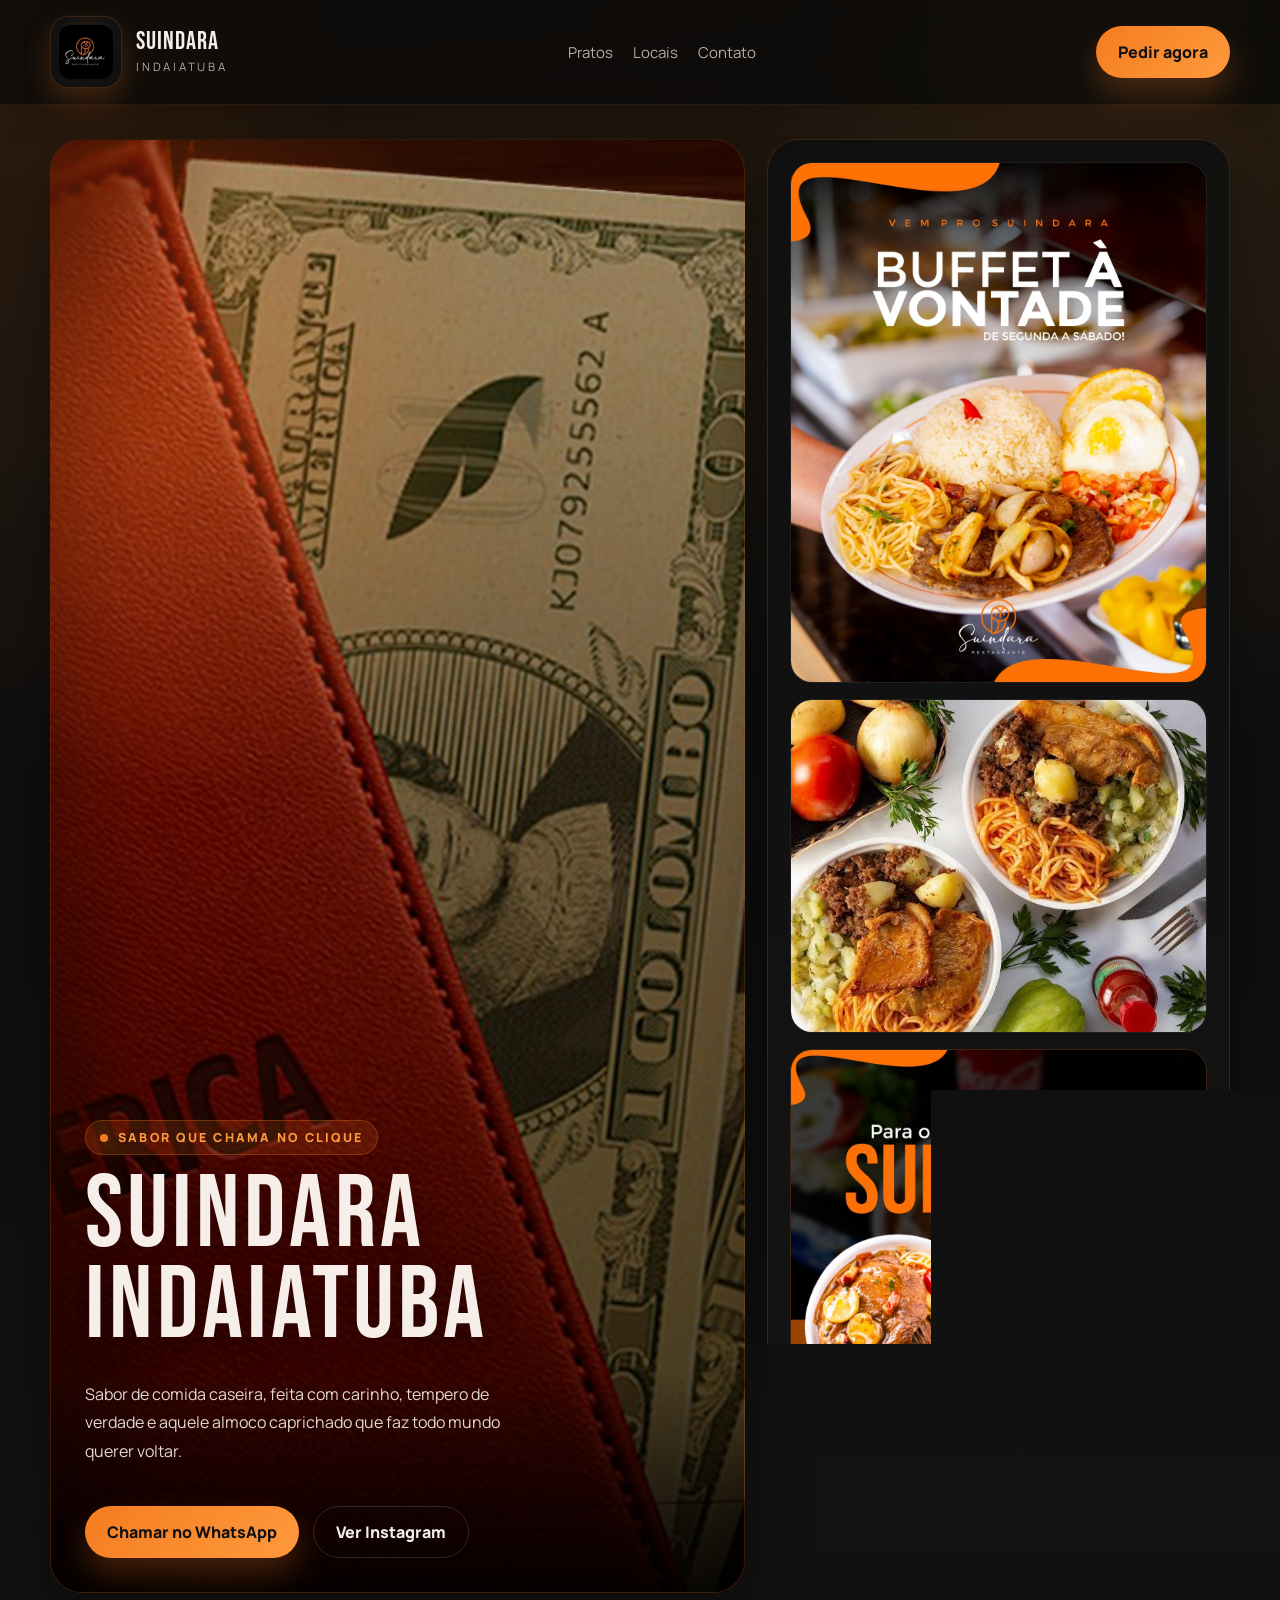
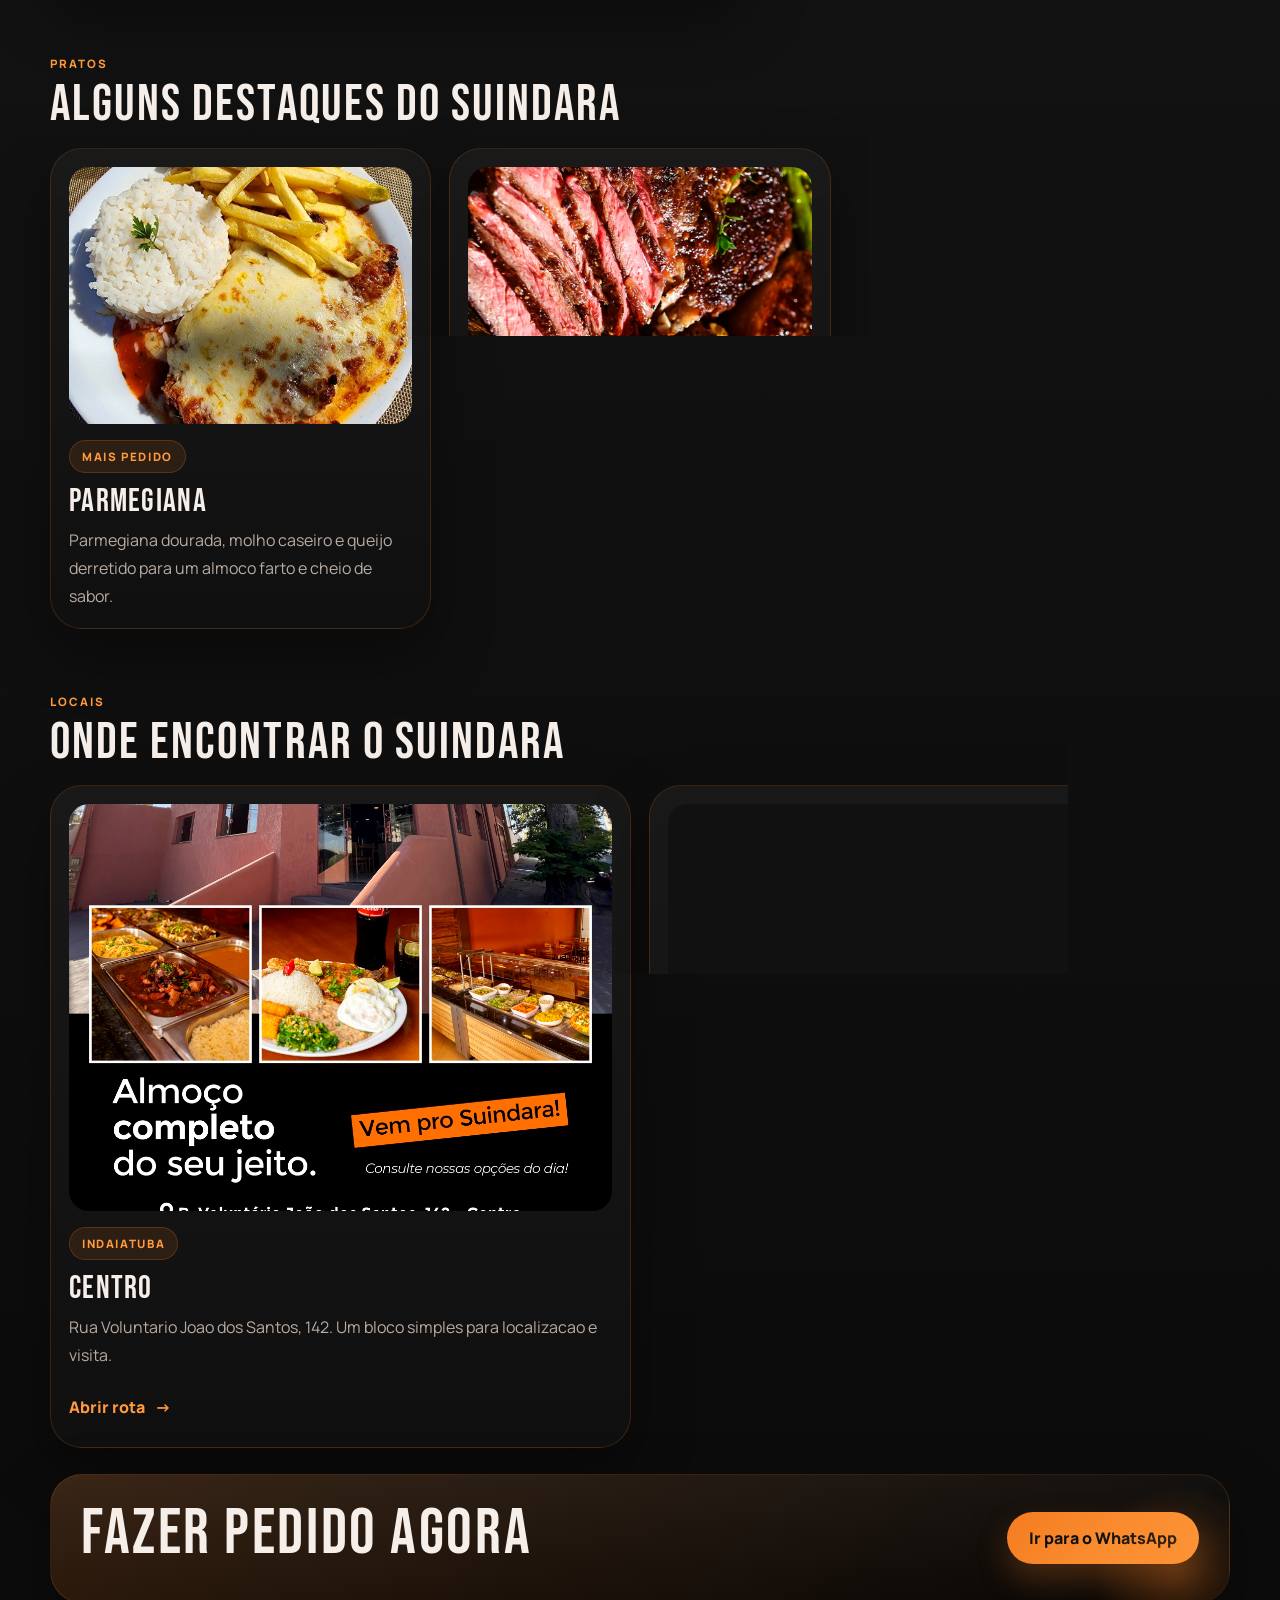
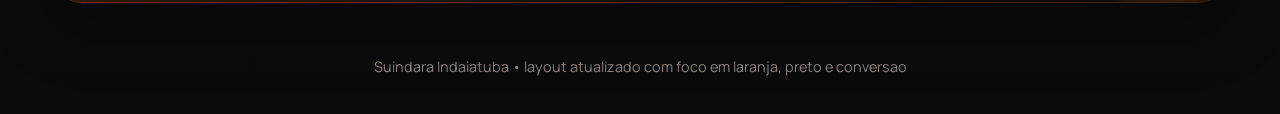
<file: index.html>
<!DOCTYPE html>
<html lang="pt-BR">
<head>
  <meta charset="UTF-8">
  <meta name="viewport" content="width=device-width, initial-scale=1.0">
  <title>Suindara Indaiatuba</title>
  <meta name="description" content="Landing page do Suindara Indaiatuba com visual laranja e preto, pratos em destaque e contato rapido.">
  <link rel="preconnect" href="https://fonts.googleapis.com">
  <link rel="preconnect" href="https://fonts.gstatic.com" crossorigin>
  <link href="https://fonts.googleapis.com/css2?family=Bebas+Neue&family=Manrope:wght@400;500;700;800&display=swap" rel="stylesheet">
  <style>
    :root {
      --bg: #0f0f0f;
      --bg-soft: #161616;
      --panel: rgba(24, 24, 24, 0.92);
      --panel-strong: rgba(10, 10, 10, 0.95);
      --text: #f6eee8;
      --muted: #b8aba2;
      --orange: #f47c20;
      --orange-strong: #ff9a3d;
      --line: rgba(244, 124, 32, 0.18);
      --shadow: 0 24px 60px rgba(0, 0, 0, 0.35);
      --radius-xl: 32px;
      --radius-lg: 24px;
      --radius-md: 18px;
      --max: 1180px;
    }

    * {
      box-sizing: border-box;
    }

    html {
      scroll-behavior: smooth;
    }

    body {
      margin: 0;
      font-family: "Manrope", sans-serif;
      color: var(--text);
      background:
        radial-gradient(circle at top left, rgba(244, 124, 32, 0.16), transparent 22%),
        radial-gradient(circle at 85% 0%, rgba(255, 154, 61, 0.16), transparent 22%),
        linear-gradient(180deg, #090909 0%, #121212 45%, #0b0b0b 100%);
      min-height: 100vh;
      overflow-x: hidden;
      -webkit-tap-highlight-color: transparent;
    }

    body::before {
      content: "";
      position: fixed;
      inset: 0;
      pointer-events: none;
      background:
        linear-gradient(transparent 0, rgba(255, 255, 255, 0.02) 50%, transparent 100%);
      mix-blend-mode: screen;
      opacity: 0.45;
    }

    @keyframes fadeUp {
      from {
        opacity: 0;
        transform: translateY(28px);
      }
      to {
        opacity: 1;
        transform: translateY(0);
      }
    }

    @keyframes pulseGlow {
      0%,
      100% {
        box-shadow: 0 0 0 0 rgba(244, 124, 32, 0.18);
      }
      50% {
        box-shadow: 0 0 0 14px rgba(244, 124, 32, 0);
      }
    }

    a {
      color: inherit;
      text-decoration: none;
    }

    a:focus-visible,
    button:focus-visible {
      outline: 2px solid var(--orange-strong);
      outline-offset: 3px;
    }

    img {
      width: 100%;
      display: block;
    }

    section[id] {
      scroll-margin-top: 108px;
    }

    .container {
      width: min(calc(100% - 28px), var(--max));
      margin: 0 auto;
    }

    .site-header {
      position: sticky;
      top: 0;
      z-index: 30;
      backdrop-filter: blur(14px);
      background: rgba(10, 10, 10, 0.78);
      border-bottom: 1px solid rgba(244, 124, 32, 0.12);
      box-shadow: 0 10px 30px rgba(0, 0, 0, 0.18);
    }

    .header-inner {
      display: flex;
      align-items: center;
      justify-content: space-between;
      gap: 18px;
      padding: 16px 0;
      min-height: 88px;
    }

    .brand {
      display: flex;
      align-items: center;
      gap: 14px;
    }

    .brand-mark {
      width: 72px;
      height: 72px;
      border-radius: 18px;
      overflow: hidden;
      padding: 8px;
      background:
        radial-gradient(circle at 50% 35%, rgba(244, 124, 32, 0.16), transparent 54%),
        #111;
      box-shadow: 0 12px 28px rgba(244, 124, 32, 0.22);
      border: 1px solid rgba(244, 124, 32, 0.18);
      transition: transform 0.35s ease, box-shadow 0.35s ease;
    }

    .brand-mark img {
      width: 100%;
      height: 100%;
      object-fit: contain;
      object-position: center;
      border-radius: 12px;
      background: transparent;
    }

    .brand:hover .brand-mark {
      transform: translateY(-2px) scale(1.02);
      box-shadow: 0 16px 36px rgba(244, 124, 32, 0.28);
    }

    .brand-copy strong,
    .section-title,
    .hero-title,
    .card h3,
    .cta-strip h2 {
      font-family: "Bebas Neue", sans-serif;
      letter-spacing: 0.04em;
      font-weight: 400;
    }

    .brand-copy strong {
      display: block;
      font-size: 1.55rem;
      line-height: 1;
    }

    .brand-copy span {
      display: block;
      color: var(--muted);
      font-size: 0.72rem;
      letter-spacing: 0.24em;
      text-transform: uppercase;
      margin-top: 4px;
    }

    .nav {
      display: flex;
      align-items: center;
      gap: 20px;
      color: var(--muted);
      font-size: 0.94rem;
    }

    .nav a {
      transition: color 0.25s ease, opacity 0.25s ease;
    }

    .nav a:hover,
    .nav a:focus-visible {
      color: var(--orange-strong);
    }

    .header-button,
    .button {
      display: inline-flex;
      align-items: center;
      justify-content: center;
      min-height: 52px;
      padding: 0 22px;
      border-radius: 999px;
      font-weight: 800;
      transition: transform 0.25s ease, box-shadow 0.25s ease, background 0.25s ease;
      white-space: nowrap;
    }

    .header-button:hover,
    .button:hover,
    .header-button:focus-visible,
    .button:focus-visible {
      transform: translateY(-2px);
    }

    .header-button,
    .button-primary {
      color: #111;
      background: linear-gradient(135deg, var(--orange), var(--orange-strong));
      box-shadow: 0 16px 32px rgba(244, 124, 32, 0.26);
      animation: pulseGlow 3.4s ease-in-out infinite;
    }

    .button-secondary {
      color: var(--text);
      background: transparent;
      border: 1px solid rgba(255, 255, 255, 0.14);
    }

    .hero {
      padding: 34px 0 28px;
    }

    .hero-grid {
      display: grid;
      grid-template-columns: minmax(0, 1.2fr) minmax(300px, 0.8fr);
      gap: 22px;
      align-items: stretch;
    }

    .hero-main,
    .hero-side,
    .card,
    .cta-strip {
      position: relative;
      overflow: hidden;
      border-radius: var(--radius-xl);
      background: var(--panel);
      border: 1px solid var(--line);
      box-shadow: var(--shadow);
      animation: fadeUp 0.8s ease both;
    }

    .hero-main {
      min-height: clamp(540px, 72vh, 680px);
      padding: 34px;
      display: flex;
      flex-direction: column;
      justify-content: flex-end;
      background:
        linear-gradient(180deg, rgba(0, 0, 0, 0.18), rgba(0, 0, 0, 0.74)),
        url("images/capa-site-2.jpg") center center/cover no-repeat;
      isolation: isolate;
    }

    .hero-main::after {
      content: "";
      position: absolute;
      inset: auto 0 0 0;
      height: 220px;
      background: linear-gradient(180deg, transparent, rgba(0, 0, 0, 0.84));
      pointer-events: none;
    }

    .hero-main::before {
      content: "";
      position: absolute;
      inset: 0;
      background:
        radial-gradient(circle at 18% 20%, rgba(244, 124, 32, 0.28), transparent 28%),
        linear-gradient(120deg, rgba(244, 124, 32, 0.08), transparent 34%);
      pointer-events: none;
      z-index: 0;
    }

    .hero-main > * {
      position: relative;
      z-index: 1;
    }

    .eyebrow {
      display: inline-flex;
      width: fit-content;
      align-items: center;
      gap: 10px;
      padding: 8px 14px;
      border-radius: 999px;
      background: rgba(244, 124, 32, 0.14);
      border: 1px solid rgba(244, 124, 32, 0.3);
      color: var(--orange-strong);
      font-size: 0.78rem;
      font-weight: 800;
      text-transform: uppercase;
      letter-spacing: 0.18em;
    }

    .eyebrow::before {
      content: "";
      width: 8px;
      height: 8px;
      border-radius: 50%;
      background: var(--orange);
      box-shadow: 0 0 22px var(--orange);
    }

    .hero-title {
      margin: 16px 0 12px;
      font-size: clamp(3.8rem, 8vw, 7rem);
      line-height: 0.88;
      max-width: 8ch;
      text-wrap: balance;
      text-shadow: 0 12px 32px rgba(0, 0, 0, 0.36);
    }

    .hero-copy {
      max-width: 560px;
      color: rgba(246, 238, 232, 0.9);
      line-height: 1.8;
      font-size: 1rem;
      max-width: 44ch;
    }

    .hero-actions {
      display: flex;
      flex-wrap: wrap;
      gap: 14px;
      margin-top: 24px;
      align-items: center;
    }

    .hero-side {
      padding: 22px;
      display: grid;
      gap: 16px;
      align-content: stretch;
      background:
        linear-gradient(180deg, rgba(16, 16, 16, 0.96), rgba(21, 21, 21, 0.94));
    }

    .mini-card {
      border-radius: 22px;
      padding: 22px;
      background: rgba(255, 255, 255, 0.03);
      border: 1px solid rgba(255, 255, 255, 0.06);
      transition: transform 0.3s ease, border-color 0.3s ease, box-shadow 0.3s ease;
      overflow: hidden;
    }

    .mini-card:hover {
      transform: translateY(-4px);
      border-color: rgba(244, 124, 32, 0.28);
      box-shadow: 0 18px 40px rgba(0, 0, 0, 0.22);
    }

    .mini-card span,
    .section-kicker {
      display: inline-block;
      color: var(--orange-strong);
      text-transform: uppercase;
      letter-spacing: 0.18em;
      font-size: 0.72rem;
      font-weight: 800;
    }

    .mini-card h2 {
      margin: 10px 0 8px;
      font-size: 1.8rem;
      font-family: "Bebas Neue", sans-serif;
      font-weight: 400;
      letter-spacing: 0.04em;
    }

    .mini-card p,
    .section-copy,
    .card p {
      margin: 0;
      color: var(--muted);
      line-height: 1.75;
    }

    .mini-card-image {
      padding: 0;
      min-height: 220px;
      background: #111;
    }

    .mini-card-image img {
      width: 100%;
      height: 100%;
      object-fit: cover;
      transition: transform 0.6s ease;
    }

    .mini-card:hover img {
      transform: scale(1.03);
    }

    .whatsapp-card {
      min-height: 220px;
      padding: 0;
      background: #111;
      border-color: rgba(244, 124, 32, 0.18);
    }

    .whatsapp-card img {
      width: 100%;
      height: 100%;
      object-fit: cover;
      object-position: center;
      filter: none;
    }

    .section {
      padding: 30px 0;
    }

    .section-head {
      display: flex;
      flex-wrap: wrap;
      justify-content: space-between;
      align-items: end;
      gap: 14px;
      margin-bottom: 18px;
    }

    .section-title {
      margin: 8px 0 0;
      font-size: clamp(2.2rem, 4vw, 3.8rem);
      line-height: 0.95;
    }

    .cards-grid {
      display: grid;
      grid-template-columns: repeat(3, minmax(0, 1fr));
      gap: 18px;
    }

    .locations-grid {
      display: grid;
      grid-template-columns: repeat(2, minmax(0, 1fr));
      gap: 18px;
    }

    .card {
      padding: 18px;
      background:
        linear-gradient(180deg, rgba(26, 26, 26, 0.94), rgba(16, 16, 16, 0.96));
      transition: transform 0.45s cubic-bezier(.22, 1, .36, 1), border-color 0.45s ease, box-shadow 0.45s ease, background 0.45s ease;
    }

    .card:hover {
      transform: translateY(-10px) scale(1.01);
      border-color: rgba(244, 124, 32, 0.28);
      box-shadow: 0 34px 64px rgba(0, 0, 0, 0.34);
      background:
        linear-gradient(180deg, rgba(34, 24, 18, 0.98), rgba(16, 16, 16, 0.98));
    }

    .card::before {
      content: "";
      position: absolute;
      inset: 0;
      background:
        radial-gradient(circle at top left, rgba(244, 124, 32, 0.14), transparent 34%);
      opacity: 0;
      transition: opacity 0.45s ease;
      pointer-events: none;
    }

    .card:hover::before {
      opacity: 1;
    }

    .image-frame {
      aspect-ratio: 4 / 3;
      overflow: hidden;
      border-radius: 20px;
      margin-bottom: 16px;
      background: #111;
    }

    .image-frame img {
      height: 100%;
      object-fit: cover;
      transition: transform 0.65s cubic-bezier(.22, 1, .36, 1), filter 0.65s ease;
      filter: saturate(1.08) contrast(1.03);
    }

    .card:hover .image-frame img {
      transform: scale(1.09);
      filter: saturate(1.18) contrast(1.1) brightness(1.03);
    }

    .tag {
      display: inline-flex;
      padding: 8px 12px;
      border-radius: 999px;
      background: rgba(244, 124, 32, 0.12);
      color: var(--orange-strong);
      border: 1px solid rgba(244, 124, 32, 0.22);
      font-size: 0.72rem;
      font-weight: 800;
      text-transform: uppercase;
      letter-spacing: 0.14em;
    }

    .card h3 {
      margin: 14px 0 8px;
      font-size: 2rem;
      line-height: 0.95;
    }

    .card-link {
      display: inline-flex;
      align-items: center;
      gap: 10px;
      margin-top: 16px;
      color: var(--orange-strong);
      font-weight: 800;
      min-height: 44px;
    }

    .card-link::after {
      content: "->";
      transition: transform 0.4s cubic-bezier(.22, 1, .36, 1), letter-spacing 0.4s ease;
    }

    .card:hover .card-link::after {
      transform: translateX(8px);
    }

    .cta-strip {
      margin-top: 26px;
      padding: 30px;
      display: flex;
      flex-wrap: wrap;
      align-items: center;
      justify-content: space-between;
      gap: 18px;
      background:
        linear-gradient(135deg, rgba(244, 124, 32, 0.16), rgba(0, 0, 0, 0.3)),
        linear-gradient(180deg, rgba(22, 22, 22, 0.96), rgba(8, 8, 8, 0.96));
      animation-delay: 0.12s;
    }

    .cta-strip::before {
      content: "";
      position: absolute;
      inset: auto -40px -60px auto;
      width: 180px;
      height: 180px;
      border-radius: 50%;
      background: radial-gradient(circle, rgba(244, 124, 32, 0.26), transparent 68%);
    }

    .cta-strip h2 {
      margin: 0 0 8px;
      font-size: clamp(2.2rem, 5vw, 4rem);
      line-height: 0.92;
    }

    .cta-strip p {
      margin: 0;
      color: rgba(246, 238, 232, 0.82);
      line-height: 1.7;
      max-width: 560px;
    }

    .footer {
      padding: 22px 0 36px;
      color: #8f847d;
      text-align: center;
      font-size: 0.9rem;
      line-height: 1.6;
    }

    @media (max-width: 980px) {
      .hero-grid,
      .locations-grid {
        grid-template-columns: 1fr;
      }

      .cards-grid {
        grid-template-columns: repeat(2, minmax(0, 1fr));
      }

      .hero-side {
        grid-template-columns: repeat(3, minmax(0, 1fr));
      }
    }

    @media (max-width: 760px) {
      .header-inner {
        flex-wrap: wrap;
        min-height: unset;
      }

      .nav {
        width: 100%;
        order: 3;
        justify-content: flex-start;
        gap: 12px;
        overflow-x: auto;
        padding-bottom: 6px;
        scrollbar-width: none;
      }

      .nav::-webkit-scrollbar {
        display: none;
      }

      .nav a {
        flex: 0 0 auto;
        padding: 10px 14px;
        border-radius: 999px;
        background: rgba(255, 255, 255, 0.04);
      }

      .hero-main {
        min-height: 500px;
        padding: 24px;
        background-position: 62% center;
      }

      .hero-side {
        grid-template-columns: 1fr;
      }

      .hero-side,
      .cta-strip {
        padding: 22px;
      }

      .cards-grid {
        grid-template-columns: 1fr;
      }

      .section {
        padding: 24px 0;
      }
    }

    @media (max-width: 560px) {
      .brand-mark {
        width: 60px;
        height: 60px;
        padding: 6px;
      }

      .brand-copy strong {
        font-size: 1.35rem;
      }

      .brand-copy span {
        font-size: 0.68rem;
        letter-spacing: 0.16em;
      }

      .hero-title {
        font-size: clamp(3rem, 17vw, 4.6rem);
      }

      .hero-copy,
      .card p,
      .section-copy {
        font-size: 0.95rem;
      }

      .card,
      .cta-strip {
        border-radius: 24px;
      }

      .image-frame {
        aspect-ratio: 1 / 1;
      }

      .section-head {
        margin-bottom: 16px;
      }
    }

    @media (prefers-reduced-motion: reduce) {
      *,
      *::before,
      *::after {
        animation: none !important;
        transition: none !important;
        scroll-behavior: auto !important;
      }
    }

    @media (max-width: 560px) {
      .container {
        width: min(calc(100% - 20px), var(--max));
      }

      .header-button,
      .button {
        width: 100%;
      }

      .hero-actions {
        flex-direction: column;
        align-items: stretch;
      }

      .hero-main,
      .hero-side,
      .card,
      .cta-strip {
        border-radius: 22px;
      }

      .hero-main {
        min-height: 460px;
        padding: 22px;
      }

      .cta-strip {
        text-align: center;
        justify-content: center;
      }

      .cta-strip > div {
        display: grid;
        gap: 10px;
      }
    }
  </style>
</head>
<body>
  <header class="site-header">
    <div class="container header-inner">
      <a class="brand" href="#top" aria-label="Suindara Indaiatuba">
        <div class="brand-mark">
          <img src="[data-uri]" alt="Logo Suindara" decoding="async">
        </div>
        <div class="brand-copy">
          <strong>Suindara</strong>
          <span>Indaiatuba</span>
        </div>
      </a>

      <nav class="nav" aria-label="Navegacao principal">
        <a href="#pratos">Pratos</a>
        <a href="#locais">Locais</a>
        <a href="#contato">Contato</a>
      </nav>

      <a class="header-button" href="https://api.whatsapp.com/send/?phone=5519999772427" target="_blank" rel="noreferrer">
        Pedir agora
      </a>
    </div>
  </header>

  <main id="top">
    <section class="hero">
      <div class="container hero-grid">
        <article class="hero-main">
          <span class="eyebrow">Sabor que chama no clique</span>
          <h1 class="hero-title">Suindara Indaiatuba</h1>
          <p class="hero-copy">
            Sabor de comida caseira, feita com carinho, tempero de verdade e aquele almoco caprichado
            que faz todo mundo querer voltar.
          </p>

          <div class="hero-actions">
            <a class="button button-primary" href="https://api.whatsapp.com/send/?phone=5519999772427" target="_blank" rel="noreferrer">
              Chamar no WhatsApp
            </a>
            <a class="button button-secondary" href="https://www.instagram.com/suindaraindaiatuba/" target="_blank" rel="noreferrer">
              Ver Instagram
            </a>
          </div>
        </article>

        <aside class="hero-side">
          <div class="mini-card mini-card-image">
            <img src="images/suindara-buffet.jpg" alt="Buffet a vontade do Suindara" loading="lazy" decoding="async">
          </div>

          <div class="mini-card mini-card-image">
            <img src="images/suindara-marmita-card.jpg" alt="Marmitas do Suindara" loading="lazy" decoding="async">
          </div>

          <div class="mini-card whatsapp-card" id="contato">
            <img src="images/suindara-whatsapp-card.jpg" alt="Card de pedido do Suindara" loading="lazy" decoding="async">
          </div>
        </aside>
      </div>
    </section>

    <section class="section" id="pratos">
      <div class="container">
        <div class="section-head">
          <div>
            <span class="section-kicker">Pratos</span>
            <h2 class="section-title">Alguns destaques do Suindara</h2>
          </div>
        </div>

        <div class="cards-grid">
          <article class="card">
            <div class="image-frame">
              <img src="images/suindara-parmegiana.jpg" alt="Parmegiana do Suindara" loading="lazy" decoding="async">
            </div>
            <span class="tag">Mais pedido</span>
            <h3>Parmegiana</h3>
            <p>Parmegiana dourada, molho caseiro e queijo derretido para um almoco farto e cheio de sabor.</p>
          </article>

          <article class="card">
            <div class="image-frame">
              <img src="images/suindara-churrasco.jpg" alt="Churrasco do Suindara" loading="lazy" decoding="async">
            </div>
            <span class="tag">Especial da casa</span>
            <h3>Churrasco</h3>
            <p>Carnes suculentas, preparo no ponto certo e aquele aroma de churrasco que abre o apetite na hora.</p>
          </article>

          <article class="card">
            <div class="image-frame">
              <img src="images/suindara-marmita-card.jpg" alt="Marmita do Suindara" loading="lazy" decoding="async">
            </div>
            <span class="tag">Delivery</span>
            <h3>Marmitas</h3>
            <p>Marmitas completas, bem servidas e perfeitas para levar o gostinho de comida feita em casa para o seu dia.</p>
          </article>
        </div>
      </div>
    </section>

    <section class="section" id="locais">
      <div class="container">
        <div class="section-head">
          <div>
            <span class="section-kicker">Locais</span>
            <h2 class="section-title">Onde encontrar o Suindara</h2>
          </div>
        </div>

        <div class="locations-grid">
          <article class="card">
            <div class="image-frame">
              <img src="images/suindara-localizacao-card.jpg" alt="Localizacao do Suindara em Indaiatuba" loading="lazy" decoding="async">
            </div>
            <span class="tag">Indaiatuba</span>
            <h3>Centro</h3>
            <p>Rua Voluntario Joao dos Santos, 142. Um bloco simples para localizacao e visita.</p>
            <a class="card-link" href="https://www.waze.com/live-map/directions/brazil/state-of-sao-paulo/indaiatuba/suindara?to=place.ChIJUa7yEFKzyJQRNnlKcY6J_xE" target="_blank" rel="noreferrer">
              Abrir rota
            </a>
          </article>

          <article class="card">
            <div class="image-frame">
              <img src="images/suindara-pedido-rapido.jpg" alt="Pedido rapido do Suindara" loading="lazy" decoding="async">
            </div>
            <span class="tag">Online</span>
            <h3>Pedido rapido</h3>
            <p>Fluxo pensado para cair no WhatsApp ou no Instagram sem excesso de texto.</p>
            <a class="card-link" href="https://www.instagram.com/suindaraindaiatuba/" target="_blank" rel="noreferrer">
              Abrir Instagram
            </a>
          </article>
        </div>

        <div class="cta-strip">
          <div>
            <h2>Fazer pedido agora</h2>
          </div>
          <a class="button button-primary" href="https://api.whatsapp.com/send/?phone=5519999772427" target="_blank" rel="noreferrer">
            Ir para o WhatsApp
          </a>
        </div>
      </div>
    </section>
  </main>

  <footer class="footer">
    <div class="container">
      Suindara Indaiatuba • layout atualizado com foco em laranja, preto e conversao
    </div>
  </footer>
</body>
</html>
</file>
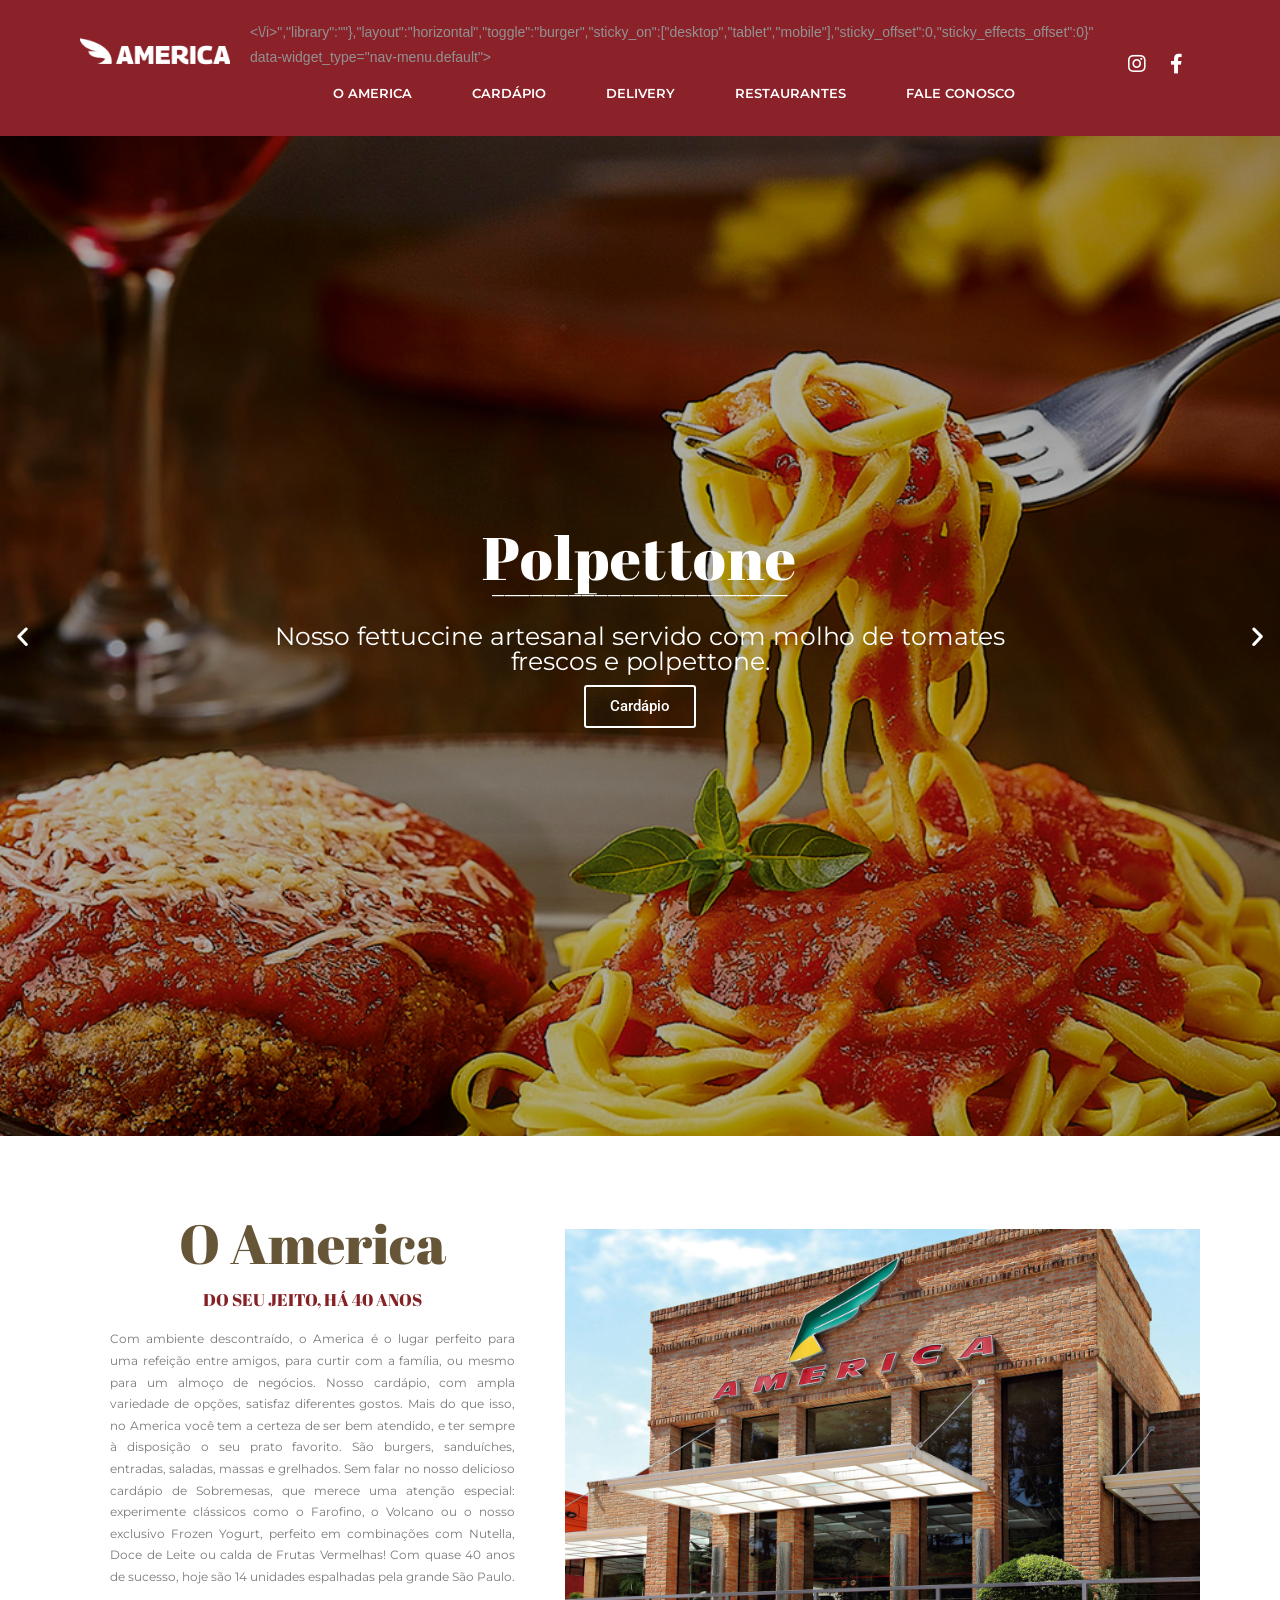
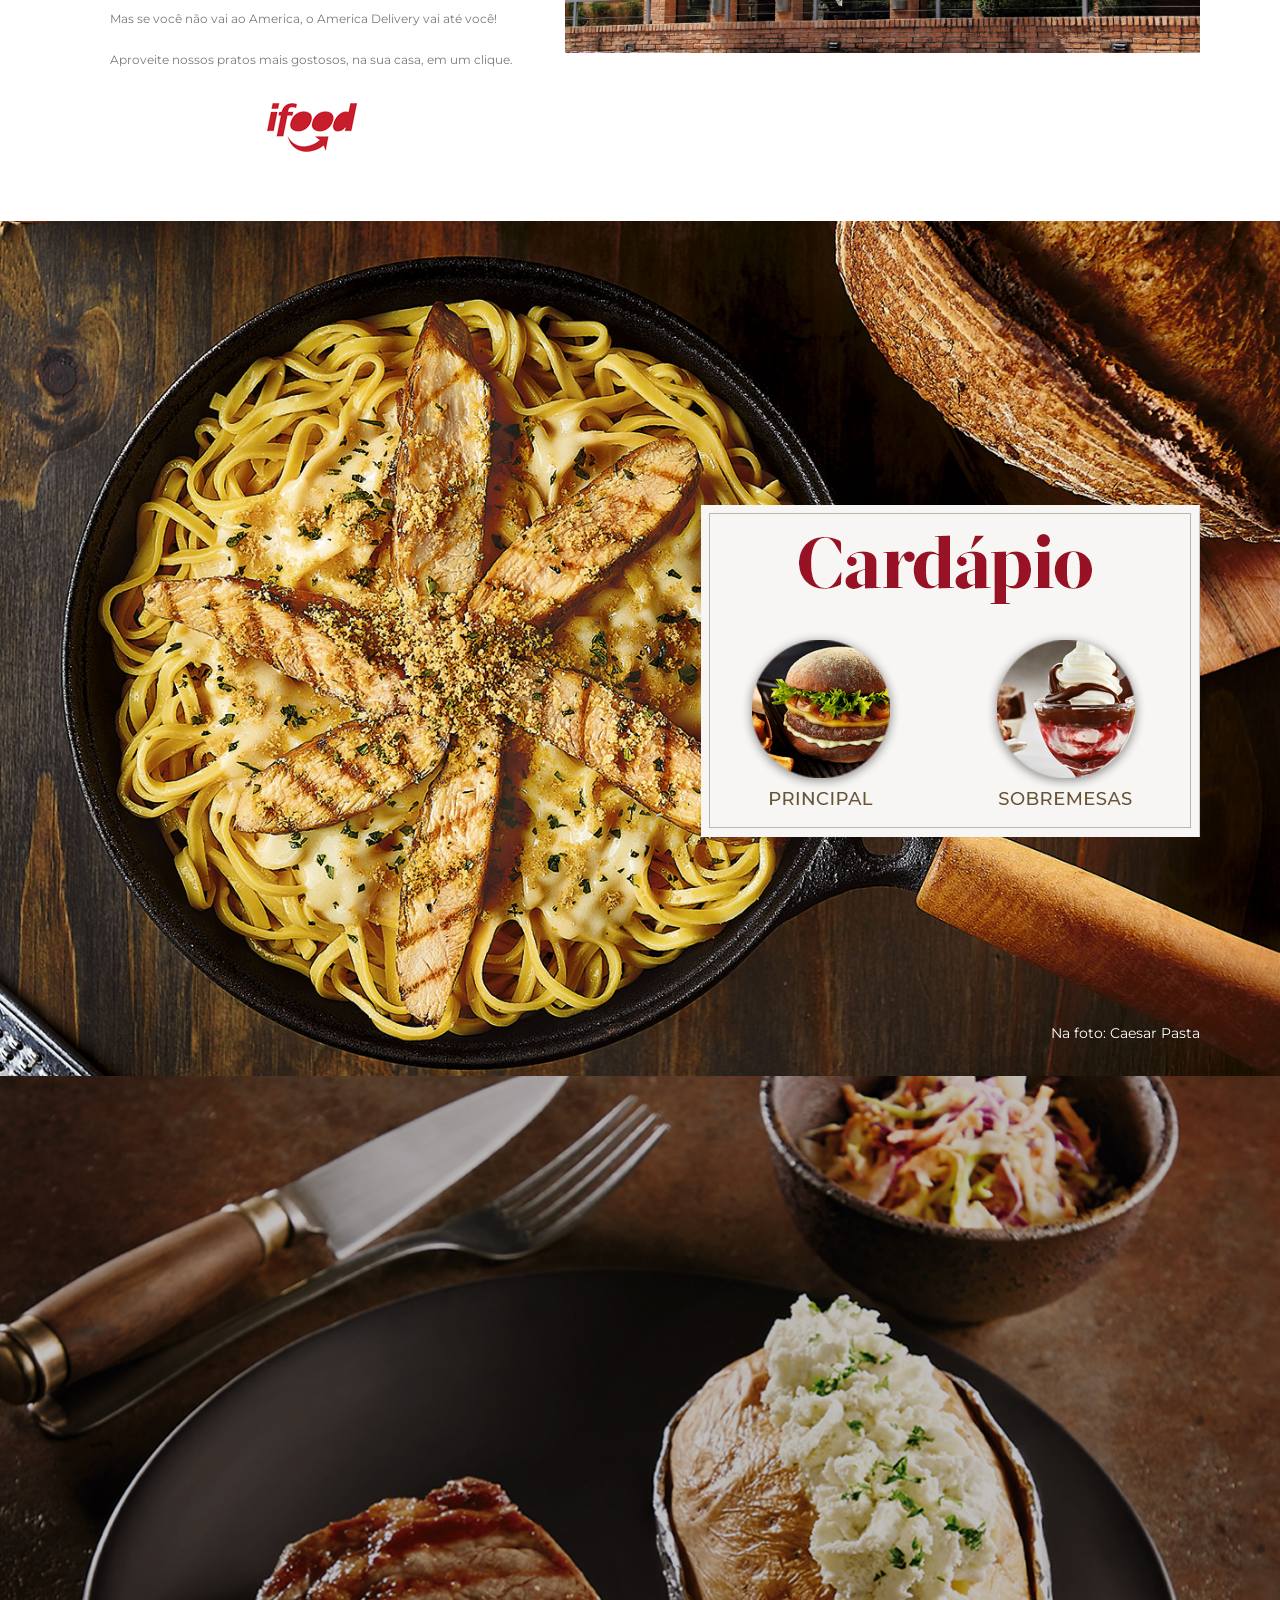
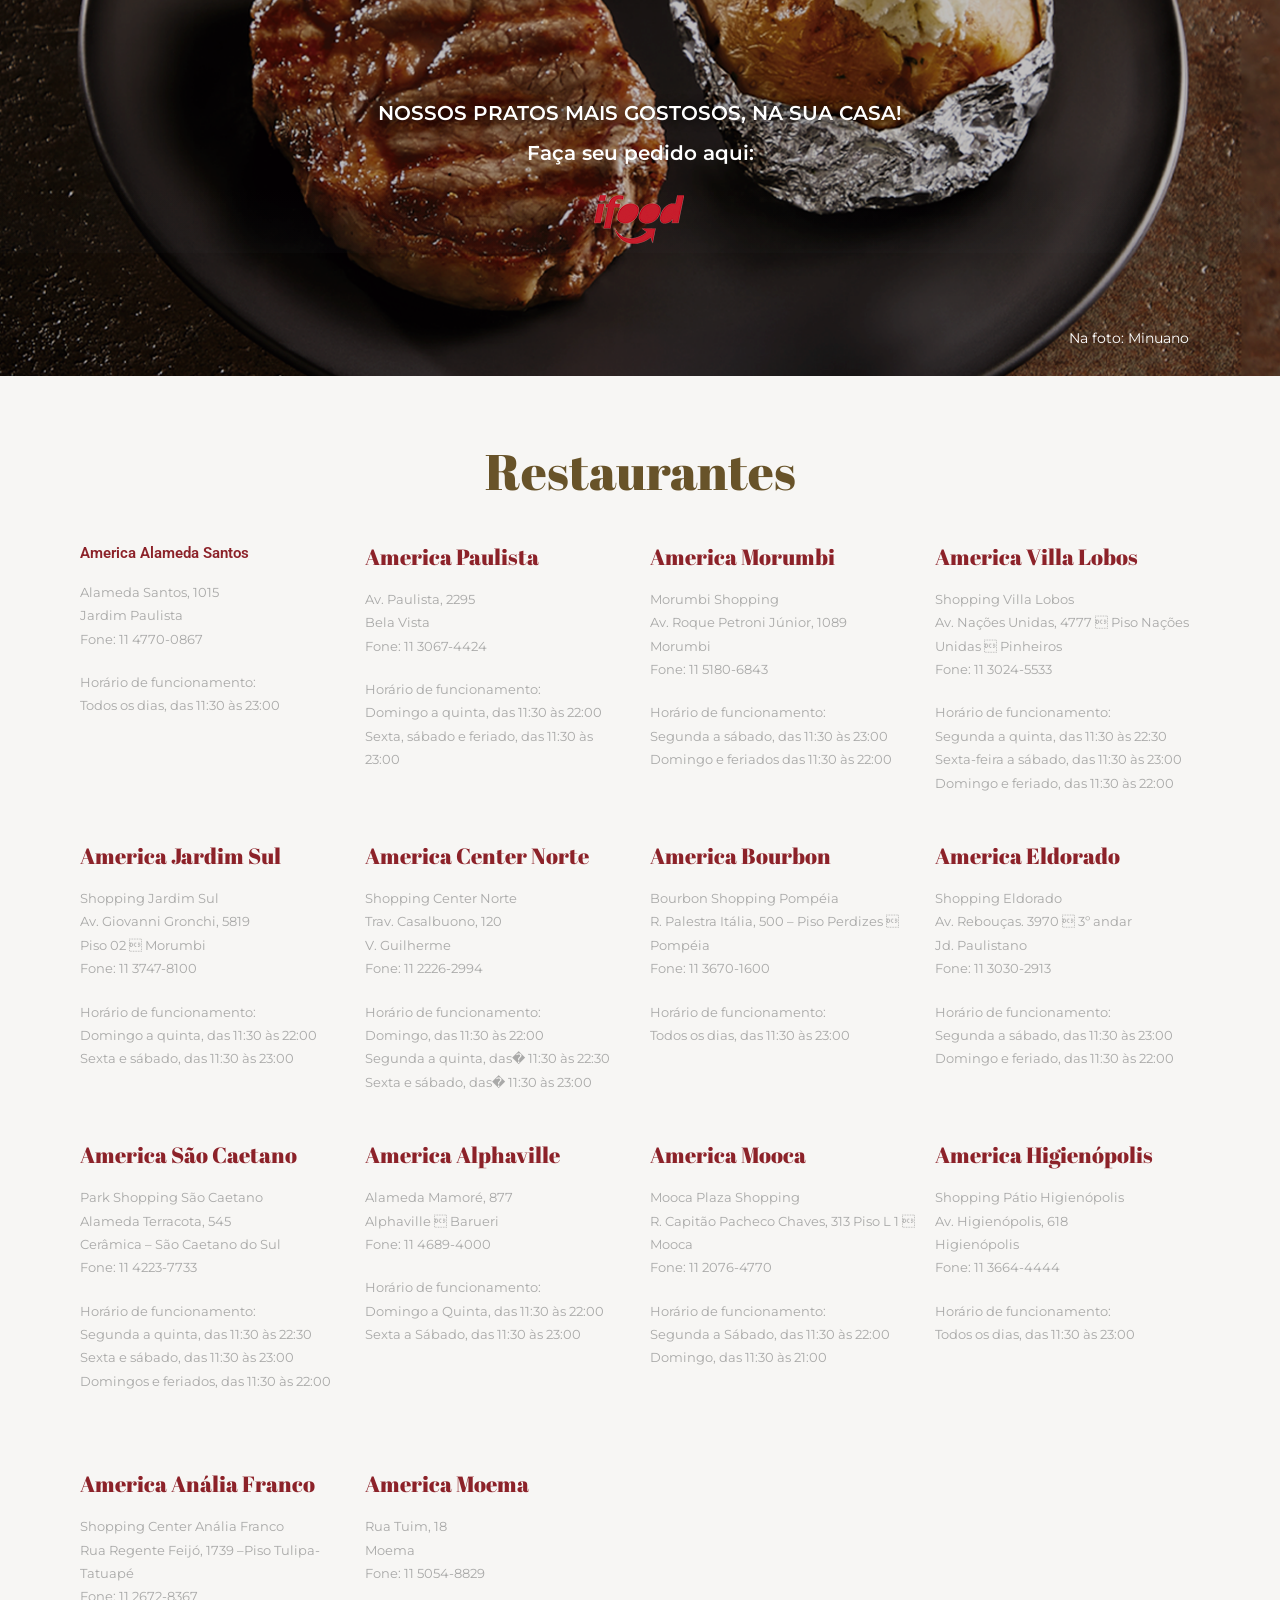
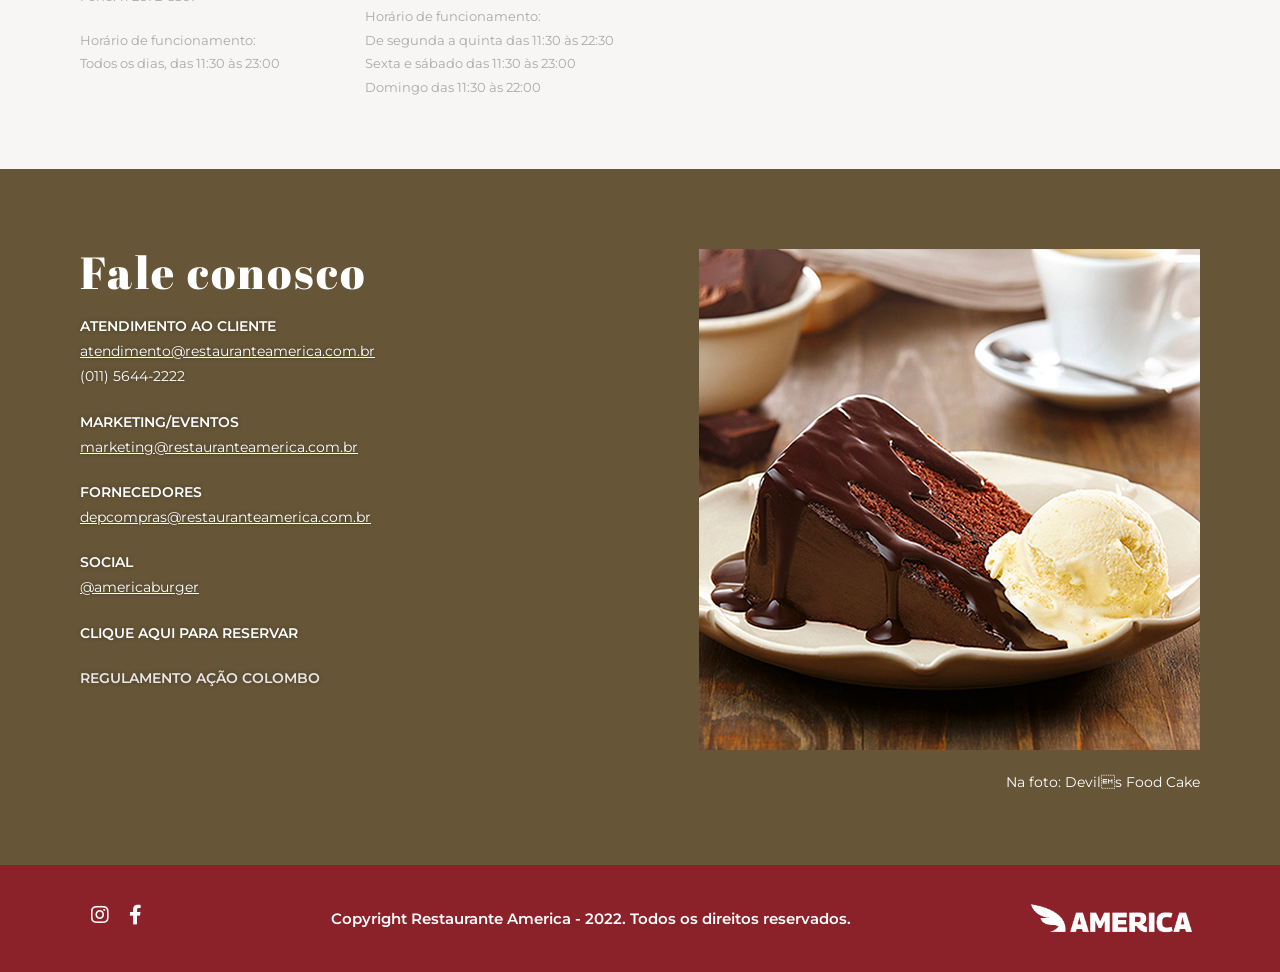
<file: index_1.html>
<!DOCTYPE html><html class="html" lang="pt-BR"><head>
	<meta charset="UTF-8">
	<link rel="profile" href="https://gmpg.org/xfn/11">

	<title>Restaurante America  Restaurante America</title>
<meta name="robots" content="max-image-preview:large">
<meta name="viewport" content="width=device-width, initial-scale=1"><!-- Etiqueta do Google (gtag.js) Modo de consentimento dataLayer adicionado pelo Site Kit -->
<script id="google_gtagjs-js-consent-mode-data-layer" type="text/javascript">
window.dataLayer = window.dataLayer || [];function gtag(){dataLayer.push(arguments);}
gtag('consent', 'default', {"ad_personalization":"denied","ad_storage":"denied","ad_user_data":"denied","analytics_storage":"denied","functionality_storage":"denied","security_storage":"denied","personalization_storage":"denied","region":["AT","BE","BG","CH","CY","CZ","DE","DK","EE","ES","FI","FR","GB","GR","HR","HU","IE","IS","IT","LI","LT","LU","LV","MT","NL","NO","PL","PT","RO","SE","SI","SK"],"wait_for_update":500});
window._googlesitekitConsentCategoryMap = {"statistics":["analytics_storage"],"marketing":["ad_storage","ad_user_data","ad_personalization"],"functional":["functionality_storage","security_storage"],"preferences":["personalization_storage"]};
window._googlesitekitConsents = {"ad_personalization":"denied","ad_storage":"denied","ad_user_data":"denied","analytics_storage":"denied","functionality_storage":"denied","security_storage":"denied","personalization_storage":"denied","region":["AT","BE","BG","CH","CY","CZ","DE","DK","EE","ES","FI","FR","GB","GR","HR","HU","IE","IS","IT","LI","LT","LU","LV","MT","NL","NO","PL","PT","RO","SE","SI","SK"],"wait_for_update":500};
</script>
<!-- Fim da etiqueta do Google (gtag.js) Modo de consentimento dataLayer adicionado pelo Site Kit -->
<link rel="dns-prefetch" href="//www.googletagmanager.com">
<link rel="alternate" type="application/rss+xml" title="Feed para Restaurante America �" href="https://restauranteamerica.com.br/feed/">
<link rel="alternate" type="application/rss+xml" title="Feed de comentários para Restaurante America �" href="https://restauranteamerica.com.br/comments/feed/">
<script type="text/javascript">
window._wpemojiSettings = {"baseUrl":"https:\/\/s.w.org\/images\/core\/emoji\/14.0.0\/72x72\/","ext":".png","svgUrl":"https:\/\/s.w.org\/images\/core\/emoji\/14.0.0\/svg\/","svgExt":".svg","source":{"concatemoji":"https:\/\/restauranteamerica.com.br\/wp-includes\/js\/wp-emoji-release.min.js?ver=6.1.10"}};
/*! This file is auto-generated */
!function(e,a,t){var n,r,o,i=a.createElement("canvas"),p=i.getContext&&i.getContext("2d");function s(e,t){var a=String.fromCharCode,e=(p.clearRect(0,0,i.width,i.height),p.fillText(a.apply(this,e),0,0),i.toDataURL());return p.clearRect(0,0,i.width,i.height),p.fillText(a.apply(this,t),0,0),e===i.toDataURL()}function c(e){var t=a.createElement("script");t.src=e,t.defer=t.type="text/javascript",a.getElementsByTagName("head")[0].appendChild(t)}for(o=Array("flag","emoji"),t.supports={everything:!0,everythingExceptFlag:!0},r=0;r<o.length;r++)t.supports[o[r]]=function(e){if(p&&p.fillText)switch(p.textBaseline="top",p.font="600 32px Arial",e){case"flag":return s([127987,65039,8205,9895,65039],[127987,65039,8203,9895,65039])?!1:!s([55356,56826,55356,56819],[55356,56826,8203,55356,56819])&&!s([55356,57332,56128,56423,56128,56418,56128,56421,56128,56430,56128,56423,56128,56447],[55356,57332,8203,56128,56423,8203,56128,56418,8203,56128,56421,8203,56128,56430,8203,56128,56423,8203,56128,56447]);case"emoji":return!s([129777,127995,8205,129778,127999],[129777,127995,8203,129778,127999])}return!1}(o[r]),t.supports.everything=t.supports.everything&&t.supports[o[r]],"flag"!==o[r]&&(t.supports.everythingExceptFlag=t.supports.everythingExceptFlag&&t.supports[o[r]]);t.supports.everythingExceptFlag=t.supports.everythingExceptFlag&&!t.supports.flag,t.DOMReady=!1,t.readyCallback=function(){t.DOMReady=!0},t.supports.everything||(n=function(){t.readyCallback()},a.addEventListener?(a.addEventListener("DOMContentLoaded",n,!1),e.addEventListener("load",n,!1)):(e.attachEvent("onload",n),a.attachEvent("onreadystatechange",function(){"complete"===a.readyState&&t.readyCallback()})),(e=t.source||{}).concatemoji?c(e.concatemoji):e.wpemoji&&e.twemoji&&(c(e.twemoji),c(e.wpemoji)))}(window,document,window._wpemojiSettings);
</script>
<style type="text/css">
img.wp-smiley,
img.emoji {
	display: inline !important;
	border: none !important;
	box-shadow: none !important;
	height: 1em !important;
	width: 1em !important;
	margin: 0 0.07em !important;
	vertical-align: -0.1em !important;
	background: none !important;
	padding: 0 !important;
}
</style>
	<link rel="stylesheet" id="wp-block-library-css" href="css/style.min.css" type="text/css" media="all">
<style id="wp-block-library-theme-inline-css" type="text/css">
.wp-block-audio figcaption{color:#555;font-size:13px;text-align:center}.is-dark-theme .wp-block-audio figcaption{color:hsla(0,0%,100%,.65)}.wp-block-audio{margin:0 0 1em}.wp-block-code{border:1px solid #ccc;border-radius:4px;font-family:Menlo,Consolas,monaco,monospace;padding:.8em 1em}.wp-block-embed figcaption{color:#555;font-size:13px;text-align:center}.is-dark-theme .wp-block-embed figcaption{color:hsla(0,0%,100%,.65)}.wp-block-embed{margin:0 0 1em}.blocks-gallery-caption{color:#555;font-size:13px;text-align:center}.is-dark-theme .blocks-gallery-caption{color:hsla(0,0%,100%,.65)}.wp-block-image figcaption{color:#555;font-size:13px;text-align:center}.is-dark-theme .wp-block-image figcaption{color:hsla(0,0%,100%,.65)}.wp-block-image{margin:0 0 1em}.wp-block-pullquote{border-top:4px solid;border-bottom:4px solid;margin-bottom:1.75em;color:currentColor}.wp-block-pullquote__citation,.wp-block-pullquote cite,.wp-block-pullquote footer{color:currentColor;text-transform:uppercase;font-size:.8125em;font-style:normal}.wp-block-quote{border-left:.25em solid;margin:0 0 1.75em;padding-left:1em}.wp-block-quote cite,.wp-block-quote footer{color:currentColor;font-size:.8125em;position:relative;font-style:normal}.wp-block-quote.has-text-align-right{border-left:none;border-right:.25em solid;padding-left:0;padding-right:1em}.wp-block-quote.has-text-align-center{border:none;padding-left:0}.wp-block-quote.is-large,.wp-block-quote.is-style-large,.wp-block-quote.is-style-plain{border:none}.wp-block-search .wp-block-search__label{font-weight:700}.wp-block-search__button{border:1px solid #ccc;padding:.375em .625em}:where(.wp-block-group.has-background){padding:1.25em 2.375em}.wp-block-separator.has-css-opacity{opacity:.4}.wp-block-separator{border:none;border-bottom:2px solid;margin-left:auto;margin-right:auto}.wp-block-separator.has-alpha-channel-opacity{opacity:1}.wp-block-separator:not(.is-style-wide):not(.is-style-dots){width:100px}.wp-block-separator.has-background:not(.is-style-dots){border-bottom:none;height:1px}.wp-block-separator.has-background:not(.is-style-wide):not(.is-style-dots){height:2px}.wp-block-table{margin:"0 0 1em 0"}.wp-block-table thead{border-bottom:3px solid}.wp-block-table tfoot{border-top:3px solid}.wp-block-table td,.wp-block-table th{word-break:normal}.wp-block-table figcaption{color:#555;font-size:13px;text-align:center}.is-dark-theme .wp-block-table figcaption{color:hsla(0,0%,100%,.65)}.wp-block-video figcaption{color:#555;font-size:13px;text-align:center}.is-dark-theme .wp-block-video figcaption{color:hsla(0,0%,100%,.65)}.wp-block-video{margin:0 0 1em}.wp-block-template-part.has-background{padding:1.25em 2.375em;margin-top:0;margin-bottom:0}
</style>
<link rel="stylesheet" id="classic-theme-styles-css" href="css/classic-themes.min.css" type="text/css" media="all">
<style id="global-styles-inline-css" type="text/css">
body{--wp--preset--color--black: #000000;--wp--preset--color--cyan-bluish-gray: #abb8c3;--wp--preset--color--white: #ffffff;--wp--preset--color--pale-pink: #f78da7;--wp--preset--color--vivid-red: #cf2e2e;--wp--preset--color--luminous-vivid-orange: #ff6900;--wp--preset--color--luminous-vivid-amber: #fcb900;--wp--preset--color--light-green-cyan: #7bdcb5;--wp--preset--color--vivid-green-cyan: #00d084;--wp--preset--color--pale-cyan-blue: #8ed1fc;--wp--preset--color--vivid-cyan-blue: #0693e3;--wp--preset--color--vivid-purple: #9b51e0;--wp--preset--gradient--vivid-cyan-blue-to-vivid-purple: linear-gradient(135deg,rgba(6,147,227,1) 0%,rgb(155,81,224) 100%);--wp--preset--gradient--light-green-cyan-to-vivid-green-cyan: linear-gradient(135deg,rgb(122,220,180) 0%,rgb(0,208,130) 100%);--wp--preset--gradient--luminous-vivid-amber-to-luminous-vivid-orange: linear-gradient(135deg,rgba(252,185,0,1) 0%,rgba(255,105,0,1) 100%);--wp--preset--gradient--luminous-vivid-orange-to-vivid-red: linear-gradient(135deg,rgba(255,105,0,1) 0%,rgb(207,46,46) 100%);--wp--preset--gradient--very-light-gray-to-cyan-bluish-gray: linear-gradient(135deg,rgb(238,238,238) 0%,rgb(169,184,195) 100%);--wp--preset--gradient--cool-to-warm-spectrum: linear-gradient(135deg,rgb(74,234,220) 0%,rgb(151,120,209) 20%,rgb(207,42,186) 40%,rgb(238,44,130) 60%,rgb(251,105,98) 80%,rgb(254,248,76) 100%);--wp--preset--gradient--blush-light-purple: linear-gradient(135deg,rgb(255,206,236) 0%,rgb(152,150,240) 100%);--wp--preset--gradient--blush-bordeaux: linear-gradient(135deg,rgb(254,205,165) 0%,rgb(254,45,45) 50%,rgb(107,0,62) 100%);--wp--preset--gradient--luminous-dusk: linear-gradient(135deg,rgb(255,203,112) 0%,rgb(199,81,192) 50%,rgb(65,88,208) 100%);--wp--preset--gradient--pale-ocean: linear-gradient(135deg,rgb(255,245,203) 0%,rgb(182,227,212) 50%,rgb(51,167,181) 100%);--wp--preset--gradient--electric-grass: linear-gradient(135deg,rgb(202,248,128) 0%,rgb(113,206,126) 100%);--wp--preset--gradient--midnight: linear-gradient(135deg,rgb(2,3,129) 0%,rgb(40,116,252) 100%);--wp--preset--duotone--dark-grayscale: url('index_1.html#wp-duotone-dark-grayscale');--wp--preset--duotone--grayscale: url('index_1.html#wp-duotone-grayscale');--wp--preset--duotone--purple-yellow: url('index_1.html#wp-duotone-purple-yellow');--wp--preset--duotone--blue-red: url('index_1.html#wp-duotone-blue-red');--wp--preset--duotone--midnight: url('index_1.html#wp-duotone-midnight');--wp--preset--duotone--magenta-yellow: url('index_1.html#wp-duotone-magenta-yellow');--wp--preset--duotone--purple-green: url('index_1.html#wp-duotone-purple-green');--wp--preset--duotone--blue-orange: url('index_1.html#wp-duotone-blue-orange');--wp--preset--font-size--small: 13px;--wp--preset--font-size--medium: 20px;--wp--preset--font-size--large: 36px;--wp--preset--font-size--x-large: 42px;--wp--preset--spacing--20: 0.44rem;--wp--preset--spacing--30: 0.67rem;--wp--preset--spacing--40: 1rem;--wp--preset--spacing--50: 1.5rem;--wp--preset--spacing--60: 2.25rem;--wp--preset--spacing--70: 3.38rem;--wp--preset--spacing--80: 5.06rem;}:where(.is-layout-flex){gap: 0.5em;}body .is-layout-flow > .alignleft{float: left;margin-inline-start: 0;margin-inline-end: 2em;}body .is-layout-flow > .alignright{float: right;margin-inline-start: 2em;margin-inline-end: 0;}body .is-layout-flow > .aligncenter{margin-left: auto !important;margin-right: auto !important;}body .is-layout-constrained > .alignleft{float: left;margin-inline-start: 0;margin-inline-end: 2em;}body .is-layout-constrained > .alignright{float: right;margin-inline-start: 2em;margin-inline-end: 0;}body .is-layout-constrained > .aligncenter{margin-left: auto !important;margin-right: auto !important;}body .is-layout-constrained > :where(:not(.alignleft):not(.alignright):not(.alignfull)){max-width: var(--wp--style--global--content-size);margin-left: auto !important;margin-right: auto !important;}body .is-layout-constrained > .alignwide{max-width: var(--wp--style--global--wide-size);}body .is-layout-flex{display: flex;}body .is-layout-flex{flex-wrap: wrap;align-items: center;}body .is-layout-flex > *{margin: 0;}:where(.wp-block-columns.is-layout-flex){gap: 2em;}.has-black-color{color: var(--wp--preset--color--black) !important;}.has-cyan-bluish-gray-color{color: var(--wp--preset--color--cyan-bluish-gray) !important;}.has-white-color{color: var(--wp--preset--color--white) !important;}.has-pale-pink-color{color: var(--wp--preset--color--pale-pink) !important;}.has-vivid-red-color{color: var(--wp--preset--color--vivid-red) !important;}.has-luminous-vivid-orange-color{color: var(--wp--preset--color--luminous-vivid-orange) !important;}.has-luminous-vivid-amber-color{color: var(--wp--preset--color--luminous-vivid-amber) !important;}.has-light-green-cyan-color{color: var(--wp--preset--color--light-green-cyan) !important;}.has-vivid-green-cyan-color{color: var(--wp--preset--color--vivid-green-cyan) !important;}.has-pale-cyan-blue-color{color: var(--wp--preset--color--pale-cyan-blue) !important;}.has-vivid-cyan-blue-color{color: var(--wp--preset--color--vivid-cyan-blue) !important;}.has-vivid-purple-color{color: var(--wp--preset--color--vivid-purple) !important;}.has-black-background-color{background-color: var(--wp--preset--color--black) !important;}.has-cyan-bluish-gray-background-color{background-color: var(--wp--preset--color--cyan-bluish-gray) !important;}.has-white-background-color{background-color: var(--wp--preset--color--white) !important;}.has-pale-pink-background-color{background-color: var(--wp--preset--color--pale-pink) !important;}.has-vivid-red-background-color{background-color: var(--wp--preset--color--vivid-red) !important;}.has-luminous-vivid-orange-background-color{background-color: var(--wp--preset--color--luminous-vivid-orange) !important;}.has-luminous-vivid-amber-background-color{background-color: var(--wp--preset--color--luminous-vivid-amber) !important;}.has-light-green-cyan-background-color{background-color: var(--wp--preset--color--light-green-cyan) !important;}.has-vivid-green-cyan-background-color{background-color: var(--wp--preset--color--vivid-green-cyan) !important;}.has-pale-cyan-blue-background-color{background-color: var(--wp--preset--color--pale-cyan-blue) !important;}.has-vivid-cyan-blue-background-color{background-color: var(--wp--preset--color--vivid-cyan-blue) !important;}.has-vivid-purple-background-color{background-color: var(--wp--preset--color--vivid-purple) !important;}.has-black-border-color{border-color: var(--wp--preset--color--black) !important;}.has-cyan-bluish-gray-border-color{border-color: var(--wp--preset--color--cyan-bluish-gray) !important;}.has-white-border-color{border-color: var(--wp--preset--color--white) !important;}.has-pale-pink-border-color{border-color: var(--wp--preset--color--pale-pink) !important;}.has-vivid-red-border-color{border-color: var(--wp--preset--color--vivid-red) !important;}.has-luminous-vivid-orange-border-color{border-color: var(--wp--preset--color--luminous-vivid-orange) !important;}.has-luminous-vivid-amber-border-color{border-color: var(--wp--preset--color--luminous-vivid-amber) !important;}.has-light-green-cyan-border-color{border-color: var(--wp--preset--color--light-green-cyan) !important;}.has-vivid-green-cyan-border-color{border-color: var(--wp--preset--color--vivid-green-cyan) !important;}.has-pale-cyan-blue-border-color{border-color: var(--wp--preset--color--pale-cyan-blue) !important;}.has-vivid-cyan-blue-border-color{border-color: var(--wp--preset--color--vivid-cyan-blue) !important;}.has-vivid-purple-border-color{border-color: var(--wp--preset--color--vivid-purple) !important;}.has-vivid-cyan-blue-to-vivid-purple-gradient-background{background: var(--wp--preset--gradient--vivid-cyan-blue-to-vivid-purple) !important;}.has-light-green-cyan-to-vivid-green-cyan-gradient-background{background: var(--wp--preset--gradient--light-green-cyan-to-vivid-green-cyan) !important;}.has-luminous-vivid-amber-to-luminous-vivid-orange-gradient-background{background: var(--wp--preset--gradient--luminous-vivid-amber-to-luminous-vivid-orange) !important;}.has-luminous-vivid-orange-to-vivid-red-gradient-background{background: var(--wp--preset--gradient--luminous-vivid-orange-to-vivid-red) !important;}.has-very-light-gray-to-cyan-bluish-gray-gradient-background{background: var(--wp--preset--gradient--very-light-gray-to-cyan-bluish-gray) !important;}.has-cool-to-warm-spectrum-gradient-background{background: var(--wp--preset--gradient--cool-to-warm-spectrum) !important;}.has-blush-light-purple-gradient-background{background: var(--wp--preset--gradient--blush-light-purple) !important;}.has-blush-bordeaux-gradient-background{background: var(--wp--preset--gradient--blush-bordeaux) !important;}.has-luminous-dusk-gradient-background{background: var(--wp--preset--gradient--luminous-dusk) !important;}.has-pale-ocean-gradient-background{background: var(--wp--preset--gradient--pale-ocean) !important;}.has-electric-grass-gradient-background{background: var(--wp--preset--gradient--electric-grass) !important;}.has-midnight-gradient-background{background: var(--wp--preset--gradient--midnight) !important;}.has-small-font-size{font-size: var(--wp--preset--font-size--small) !important;}.has-medium-font-size{font-size: var(--wp--preset--font-size--medium) !important;}.has-large-font-size{font-size: var(--wp--preset--font-size--large) !important;}.has-x-large-font-size{font-size: var(--wp--preset--font-size--x-large) !important;}
.wp-block-navigation a:where(:not(.wp-element-button)){color: inherit;}
:where(.wp-block-columns.is-layout-flex){gap: 2em;}
.wp-block-pullquote{font-size: 1.5em;line-height: 1.6;}
</style>
<link rel="stylesheet" id="contact-form-7-css" href="css/styles.css" type="text/css" media="all">
<link rel="stylesheet" id="font-awesome-css" href="css/all.min.css" type="text/css" media="all">
<link rel="stylesheet" id="simple-line-icons-css" href="css/simple-line-icons.min.css" type="text/css" media="all">
<link rel="stylesheet" id="magnific-popup-css" href="css/magnific-popup.min.css" type="text/css" media="all">
<link rel="stylesheet" id="slick-css" href="css/slick.min.css" type="text/css" media="all">
<link rel="stylesheet" id="oceanwp-style-css" href="css/style.min_1.css" type="text/css" media="all">
<link rel="stylesheet" id="elementor-icons-css" href="css/elementor-icons.min.css" type="text/css" media="all">
<link rel="stylesheet" id="elementor-frontend-legacy-css" href="css/frontend-legacy.min.css" type="text/css" media="all">
<link rel="stylesheet" id="elementor-frontend-css" href="css/frontend.min.css" type="text/css" media="all">
<link rel="stylesheet" id="elementor-post-12-css" href="css/post-12.css" type="text/css" media="all">
<link rel="stylesheet" id="elementor-pro-css" href="css/frontend.min_1.css" type="text/css" media="all">
<link rel="stylesheet" id="elementor-global-css" href="css/global.css" type="text/css" media="all">
<link rel="stylesheet" id="elementor-post-9-css" href="css/post-9.css" type="text/css" media="all">
<link rel="stylesheet" id="elementor-post-28-css" href="css/post-28.css" type="text/css" media="all">
<link rel="stylesheet" id="elementor-post-40-css" href="css/post-40.css" type="text/css" media="all">
<link rel="stylesheet" id="sticky-header-oceanwp-style-css" href="css/style.css" type="text/css" media="all">
<link rel="stylesheet" id="oe-widgets-style-css" href="css/widgets.css" type="text/css" media="all">
<link rel="stylesheet" id="google-fonts-1-css" href="https://fonts.googleapis.com/css?family=Roboto%3A100%2C100italic%2C200%2C200italic%2C300%2C300italic%2C400%2C400italic%2C500%2C500italic%2C600%2C600italic%2C700%2C700italic%2C800%2C800italic%2C900%2C900italic%7CRoboto+Slab%3A100%2C100italic%2C200%2C200italic%2C300%2C300italic%2C400%2C400italic%2C500%2C500italic%2C600%2C600italic%2C700%2C700italic%2C800%2C800italic%2C900%2C900italic%7CAbril+Fatface%3A100%2C100italic%2C200%2C200italic%2C300%2C300italic%2C400%2C400italic%2C500%2C500italic%2C600%2C600italic%2C700%2C700italic%2C800%2C800italic%2C900%2C900italic%7CMontserrat%3A100%2C100italic%2C200%2C200italic%2C300%2C300italic%2C400%2C400italic%2C500%2C500italic%2C600%2C600italic%2C700%2C700italic%2C800%2C800italic%2C900%2C900italic&display=auto&ver=6.1.10" type="text/css" media="all">
<link rel="stylesheet" id="elementor-icons-shared-0-css" href="css/fontawesome.min.css" type="text/css" media="all">
<link rel="stylesheet" id="elementor-icons-fa-brands-css" href="css/brands.min.css" type="text/css" media="all">
<link rel="preconnect" href="https://fonts.gstatic.com/" crossorigin=""><script type="text/javascript" src="js/jquery.min.js" id="jquery-core-js"></script>
<script type="text/javascript" src="js/jquery-migrate.min.js" id="jquery-migrate-js"></script>
<script type="text/javascript" src="js/main.js" id="sticky-header-oceanwp-js"></script>

<!-- Snippet da etiqueta do Google (gtag.js) adicionado pelo Site Kit -->
<!-- Snippet do Google Análises adicionado pelo Site Kit -->
<!-- Snippet do Google Anúncios adicionado pelo Site Kit -->
<script type="text/javascript" src="https://www.googletagmanager.com/gtag/js?id=GT-M69HWXCN" id="google_gtagjs-js" async=""></script>
<script type="text/javascript" id="google_gtagjs-js-after">
window.dataLayer = window.dataLayer || [];function gtag(){dataLayer.push(arguments);}
gtag("set","linker",{"domains":["restauranteamerica.com.br"]});
gtag("js", new Date());
gtag("set", "developer_id.dZTNiMT", true);
gtag("config", "GT-M69HWXCN");
gtag("config", "AW-11303056435");
 window._googlesitekit = window._googlesitekit || {}; window._googlesitekit.throttledEvents = []; window._googlesitekit.gtagEvent = (name, data) => { var key = JSON.stringify( { name, data } ); if ( !! window._googlesitekit.throttledEvents[ key ] ) { return; } window._googlesitekit.throttledEvents[ key ] = true; setTimeout( () => { delete window._googlesitekit.throttledEvents[ key ]; }, 5 ); gtag( "event", name, { ...data, event_source: "site-kit" } ); }; 
</script>
<link rel="https://api.w.org/" href="https://restauranteamerica.com.br/wp-json/"><link rel="alternate" type="application/json" href="https://restauranteamerica.com.br/wp-json/wp/v2/pages/9"><link rel="EditURI" type="application/rsd+xml" title="RSD" href="https://restauranteamerica.com.br/xmlrpc.php?rsd">
<link rel="wlwmanifest" type="application/wlwmanifest+xml" href="https://restauranteamerica.com.br/wp-includes/wlwmanifest.xml">
<meta name="generator" content="WordPress 6.1.10">
<link rel="canonical" href="https://restauranteamerica.com.br/">
<link rel="shortlink" href="https://restauranteamerica.com.br/">
<link rel="alternate" type="application/json+oembed" href="https://restauranteamerica.com.br/wp-json/oembed/1.0/embed?url=https%3A%2F%2Frestauranteamerica.com.br%2F">
<link rel="alternate" type="text/xml+oembed" href="https://restauranteamerica.com.br/wp-json/oembed/1.0/embed?url=https%3A%2F%2Frestauranteamerica.com.br%2F&format=xml">
<meta name="generator" content="Site Kit by Google 1.161.0"><style type="text/css" id="simple-css-output">.elementor-menu-toggle:after{ position: relative; content: "MENU"; padding-right:10px; bottom:0px; font-size: 14px}</style><style type="text/css">.recentcomments a{display:inline !important;padding:0 !important;margin:0 !important;}</style><script>var sticky_header_style = "shrink";</script>		<style type="text/css" id="wp-custom-css">
			.elementor-menu-toggle{font-size:22px;cursor:pointer;color:#ffffff !important}.elementor-menu-toggle{background-color:transparent !important;		</style>
		<!-- OceanWP CSS -->
<style type="text/css">
/* General CSS */#main #content-wrap,.separate-layout #main #content-wrap{padding-top:px;padding-bottom:px}@media (max-width:768px){#main #content-wrap,.separate-layout #main #content-wrap{padding-top:px;padding-bottom:px}}@media (max-width:480px){#main #content-wrap,.separate-layout #main #content-wrap{padding-top:px;padding-bottom:px}}@media (max-width:768px){.page-header,.has-transparent-header .page-header{padding:0}}@media (max-width:480px){.page-header,.has-transparent-header .page-header{padding:0}}@media (max-width:768px){form input[type="text"],form input[type="password"],form input[type="email"],form input[type="url"],form input[type="date"],form input[type="month"],form input[type="time"],form input[type="datetime"],form input[type="datetime-local"],form input[type="week"],form input[type="number"],form input[type="search"],form input[type="tel"],form input[type="color"],form select,form textarea{padding:0}}@media (max-width:768px){body div.wpforms-container-full .wpforms-form input[type=date],body div.wpforms-container-full .wpforms-form input[type=datetime],body div.wpforms-container-full .wpforms-form input[type=datetime-local],body div.wpforms-container-full .wpforms-form input[type=email],body div.wpforms-container-full .wpforms-form input[type=month],body div.wpforms-container-full .wpforms-form input[type=number],body div.wpforms-container-full .wpforms-form input[type=password],body div.wpforms-container-full .wpforms-form input[type=range],body div.wpforms-container-full .wpforms-form input[type=search],body div.wpforms-container-full .wpforms-form input[type=tel],body div.wpforms-container-full .wpforms-form input[type=text],body div.wpforms-container-full .wpforms-form input[type=time],body div.wpforms-container-full .wpforms-form input[type=url],body div.wpforms-container-full .wpforms-form input[type=week],body div.wpforms-container-full .wpforms-form select,body div.wpforms-container-full .wpforms-form textarea{padding:0}}@media (max-width:480px){form input[type="text"],form input[type="password"],form input[type="email"],form input[type="url"],form input[type="date"],form input[type="month"],form input[type="time"],form input[type="datetime"],form input[type="datetime-local"],form input[type="week"],form input[type="number"],form input[type="search"],form input[type="tel"],form input[type="color"],form select,form textarea{padding:0}}@media (max-width:480px){body div.wpforms-container-full .wpforms-form input[type=date],body div.wpforms-container-full .wpforms-form input[type=datetime],body div.wpforms-container-full .wpforms-form input[type=datetime-local],body div.wpforms-container-full .wpforms-form input[type=email],body div.wpforms-container-full .wpforms-form input[type=month],body div.wpforms-container-full .wpforms-form input[type=number],body div.wpforms-container-full .wpforms-form input[type=password],body div.wpforms-container-full .wpforms-form input[type=range],body div.wpforms-container-full .wpforms-form input[type=search],body div.wpforms-container-full .wpforms-form input[type=tel],body div.wpforms-container-full .wpforms-form input[type=text],body div.wpforms-container-full .wpforms-form input[type=time],body div.wpforms-container-full .wpforms-form input[type=url],body div.wpforms-container-full .wpforms-form input[type=week],body div.wpforms-container-full .wpforms-form select,body div.wpforms-container-full .wpforms-form textarea{padding:0}}@media (max-width:768px){form input[type="text"],form input[type="password"],form input[type="email"],form input[type="url"],form input[type="date"],form input[type="month"],form input[type="time"],form input[type="datetime"],form input[type="datetime-local"],form input[type="week"],form input[type="number"],form input[type="search"],form input[type="tel"],form input[type="color"],form select,form textarea{border-width:0}}@media (max-width:768px){body div.wpforms-container-full .wpforms-form input[type=date],body div.wpforms-container-full .wpforms-form input[type=datetime],body div.wpforms-container-full .wpforms-form input[type=datetime-local],body div.wpforms-container-full .wpforms-form input[type=email],body div.wpforms-container-full .wpforms-form input[type=month],body div.wpforms-container-full .wpforms-form input[type=number],body div.wpforms-container-full .wpforms-form input[type=password],body div.wpforms-container-full .wpforms-form input[type=range],body div.wpforms-container-full .wpforms-form input[type=search],body div.wpforms-container-full .wpforms-form input[type=tel],body div.wpforms-container-full .wpforms-form input[type=text],body div.wpforms-container-full .wpforms-form input[type=time],body div.wpforms-container-full .wpforms-form input[type=url],body div.wpforms-container-full .wpforms-form input[type=week],body div.wpforms-container-full .wpforms-form select,body div.wpforms-container-full .wpforms-form textarea{border-width:0}}@media (max-width:480px){form input[type="text"],form input[type="password"],form input[type="email"],form input[type="url"],form input[type="date"],form input[type="month"],form input[type="time"],form input[type="datetime"],form input[type="datetime-local"],form input[type="week"],form input[type="number"],form input[type="search"],form input[type="tel"],form input[type="color"],form select,form textarea{border-width:0}}@media (max-width:480px){body div.wpforms-container-full .wpforms-form input[type=date],body div.wpforms-container-full .wpforms-form input[type=datetime],body div.wpforms-container-full .wpforms-form input[type=datetime-local],body div.wpforms-container-full .wpforms-form input[type=email],body div.wpforms-container-full .wpforms-form input[type=month],body div.wpforms-container-full .wpforms-form input[type=number],body div.wpforms-container-full .wpforms-form input[type=password],body div.wpforms-container-full .wpforms-form input[type=range],body div.wpforms-container-full .wpforms-form input[type=search],body div.wpforms-container-full .wpforms-form input[type=tel],body div.wpforms-container-full .wpforms-form input[type=text],body div.wpforms-container-full .wpforms-form input[type=time],body div.wpforms-container-full .wpforms-form input[type=url],body div.wpforms-container-full .wpforms-form input[type=week],body div.wpforms-container-full .wpforms-form select,body div.wpforms-container-full .wpforms-form textarea{border-width:0}}@media (max-width:768px){.theme-button,input[type="submit"],button[type="submit"],button,body div.wpforms-container-full .wpforms-form input[type=submit],body div.wpforms-container-full .wpforms-form button[type=submit],body div.wpforms-container-full .wpforms-form .wpforms-page-button{padding:0}}@media (max-width:480px){.theme-button,input[type="submit"],button[type="submit"],button,body div.wpforms-container-full .wpforms-form input[type=submit],body div.wpforms-container-full .wpforms-form button[type=submit],body div.wpforms-container-full .wpforms-form .wpforms-page-button{padding:0}}/* Header CSS */#site-header.has-header-media .overlay-header-media{background-color:rgba(0,0,0,0.5)}/* Footer Widgets CSS */@media (max-width:768px){#footer-widgets{padding:0}}@media (max-width:480px){#footer-widgets{padding:0}}/* Footer Bottom CSS */@media (max-width:768px){#footer-bottom{padding:0}}@media (max-width:480px){#footer-bottom{padding:0}}
</style></head>

<body class="home page-template page-template-elementor_header_footer page page-id-9 wp-embed-responsive oceanwp-theme sidebar-mobile no-header-border default-breakpoint has-sidebar content-right-sidebar page-header-disabled has-breadcrumbs elementor-default elementor-template-full-width elementor-kit-12 elementor-page elementor-page-9" itemscope="itemscope" itemtype="https://schema.org/WebPage">

	<svg xmlns="http://www.w3.org/2000/svg" viewBox="0 0 0 0" width="0" height="0" focusable="false" role="none" style="visibility: hidden; position: absolute; left: -9999px; overflow: hidden;"><defs><filter id="wp-duotone-dark-grayscale"><feColorMatrix color-interpolation-filters="sRGB" type="matrix" values=" .299 .587 .114 0 0 .299 .587 .114 0 0 .299 .587 .114 0 0 .299 .587 .114 0 0 "></feColorMatrix><feComponentTransfer color-interpolation-filters="sRGB"><feFuncR type="table" tableValues="0 0.498039215686"></feFuncR><feFuncG type="table" tableValues="0 0.498039215686"></feFuncG><feFuncB type="table" tableValues="0 0.498039215686"></feFuncB><feFuncA type="table" tableValues="1 1"></feFuncA></feComponentTransfer><feComposite in2="SourceGraphic" operator="in"></feComposite></filter></defs></svg><svg xmlns="http://www.w3.org/2000/svg" viewBox="0 0 0 0" width="0" height="0" focusable="false" role="none" style="visibility: hidden; position: absolute; left: -9999px; overflow: hidden;"><defs><filter id="wp-duotone-grayscale"><feColorMatrix color-interpolation-filters="sRGB" type="matrix" values=" .299 .587 .114 0 0 .299 .587 .114 0 0 .299 .587 .114 0 0 .299 .587 .114 0 0 "></feColorMatrix><feComponentTransfer color-interpolation-filters="sRGB"><feFuncR type="table" tableValues="0 1"></feFuncR><feFuncG type="table" tableValues="0 1"></feFuncG><feFuncB type="table" tableValues="0 1"></feFuncB><feFuncA type="table" tableValues="1 1"></feFuncA></feComponentTransfer><feComposite in2="SourceGraphic" operator="in"></feComposite></filter></defs></svg><svg xmlns="http://www.w3.org/2000/svg" viewBox="0 0 0 0" width="0" height="0" focusable="false" role="none" style="visibility: hidden; position: absolute; left: -9999px; overflow: hidden;"><defs><filter id="wp-duotone-purple-yellow"><feColorMatrix color-interpolation-filters="sRGB" type="matrix" values=" .299 .587 .114 0 0 .299 .587 .114 0 0 .299 .587 .114 0 0 .299 .587 .114 0 0 "></feColorMatrix><feComponentTransfer color-interpolation-filters="sRGB"><feFuncR type="table" tableValues="0.549019607843 0.988235294118"></feFuncR><feFuncG type="table" tableValues="0 1"></feFuncG><feFuncB type="table" tableValues="0.717647058824 0.254901960784"></feFuncB><feFuncA type="table" tableValues="1 1"></feFuncA></feComponentTransfer><feComposite in2="SourceGraphic" operator="in"></feComposite></filter></defs></svg><svg xmlns="http://www.w3.org/2000/svg" viewBox="0 0 0 0" width="0" height="0" focusable="false" role="none" style="visibility: hidden; position: absolute; left: -9999px; overflow: hidden;"><defs><filter id="wp-duotone-blue-red"><feColorMatrix color-interpolation-filters="sRGB" type="matrix" values=" .299 .587 .114 0 0 .299 .587 .114 0 0 .299 .587 .114 0 0 .299 .587 .114 0 0 "></feColorMatrix><feComponentTransfer color-interpolation-filters="sRGB"><feFuncR type="table" tableValues="0 1"></feFuncR><feFuncG type="table" tableValues="0 0.278431372549"></feFuncG><feFuncB type="table" tableValues="0.592156862745 0.278431372549"></feFuncB><feFuncA type="table" tableValues="1 1"></feFuncA></feComponentTransfer><feComposite in2="SourceGraphic" operator="in"></feComposite></filter></defs></svg><svg xmlns="http://www.w3.org/2000/svg" viewBox="0 0 0 0" width="0" height="0" focusable="false" role="none" style="visibility: hidden; position: absolute; left: -9999px; overflow: hidden;"><defs><filter id="wp-duotone-midnight"><feColorMatrix color-interpolation-filters="sRGB" type="matrix" values=" .299 .587 .114 0 0 .299 .587 .114 0 0 .299 .587 .114 0 0 .299 .587 .114 0 0 "></feColorMatrix><feComponentTransfer color-interpolation-filters="sRGB"><feFuncR type="table" tableValues="0 0"></feFuncR><feFuncG type="table" tableValues="0 0.647058823529"></feFuncG><feFuncB type="table" tableValues="0 1"></feFuncB><feFuncA type="table" tableValues="1 1"></feFuncA></feComponentTransfer><feComposite in2="SourceGraphic" operator="in"></feComposite></filter></defs></svg><svg xmlns="http://www.w3.org/2000/svg" viewBox="0 0 0 0" width="0" height="0" focusable="false" role="none" style="visibility: hidden; position: absolute; left: -9999px; overflow: hidden;"><defs><filter id="wp-duotone-magenta-yellow"><feColorMatrix color-interpolation-filters="sRGB" type="matrix" values=" .299 .587 .114 0 0 .299 .587 .114 0 0 .299 .587 .114 0 0 .299 .587 .114 0 0 "></feColorMatrix><feComponentTransfer color-interpolation-filters="sRGB"><feFuncR type="table" tableValues="0.780392156863 1"></feFuncR><feFuncG type="table" tableValues="0 0.949019607843"></feFuncG><feFuncB type="table" tableValues="0.352941176471 0.470588235294"></feFuncB><feFuncA type="table" tableValues="1 1"></feFuncA></feComponentTransfer><feComposite in2="SourceGraphic" operator="in"></feComposite></filter></defs></svg><svg xmlns="http://www.w3.org/2000/svg" viewBox="0 0 0 0" width="0" height="0" focusable="false" role="none" style="visibility: hidden; position: absolute; left: -9999px; overflow: hidden;"><defs><filter id="wp-duotone-purple-green"><feColorMatrix color-interpolation-filters="sRGB" type="matrix" values=" .299 .587 .114 0 0 .299 .587 .114 0 0 .299 .587 .114 0 0 .299 .587 .114 0 0 "></feColorMatrix><feComponentTransfer color-interpolation-filters="sRGB"><feFuncR type="table" tableValues="0.650980392157 0.403921568627"></feFuncR><feFuncG type="table" tableValues="0 1"></feFuncG><feFuncB type="table" tableValues="0.447058823529 0.4"></feFuncB><feFuncA type="table" tableValues="1 1"></feFuncA></feComponentTransfer><feComposite in2="SourceGraphic" operator="in"></feComposite></filter></defs></svg><svg xmlns="http://www.w3.org/2000/svg" viewBox="0 0 0 0" width="0" height="0" focusable="false" role="none" style="visibility: hidden; position: absolute; left: -9999px; overflow: hidden;"><defs><filter id="wp-duotone-blue-orange"><feColorMatrix color-interpolation-filters="sRGB" type="matrix" values=" .299 .587 .114 0 0 .299 .587 .114 0 0 .299 .587 .114 0 0 .299 .587 .114 0 0 "></feColorMatrix><feComponentTransfer color-interpolation-filters="sRGB"><feFuncR type="table" tableValues="0.0980392156863 1"></feFuncR><feFuncG type="table" tableValues="0 0.662745098039"></feFuncG><feFuncB type="table" tableValues="0.847058823529 0.419607843137"></feFuncB><feFuncA type="table" tableValues="1 1"></feFuncA></feComponentTransfer><feComposite in2="SourceGraphic" operator="in"></feComposite></filter></defs></svg>
	
	<div id="outer-wrap" class="site clr">

		<a class="skip-link screen-reader-text" href="#main">Skip to content</a>

		
		<div id="wrap" class="clr">

			
			
<header id="site-header" class="clr" data-height="74" itemscope="itemscope" itemtype="https://schema.org/WPHeader" role="banner">

			<div data-elementor-type="header" data-elementor-id="28" class="elementor elementor-28 elementor-location-header">
					<div class="elementor-section-wrap">
								<section class="elementor-section elementor-top-section elementor-element elementor-element-ff8c3fa elementor-section-boxed elementor-section-height-default elementor-section-height-default" data-id="ff8c3fa" data-element_type="section" data-settings="{" background_background":"classic"}"="">
							<div class="elementor-background-overlay"></div>
							<div class="elementor-container elementor-column-gap-default">
							<div class="elementor-row">
					<div class="elementor-column elementor-col-33 elementor-top-column elementor-element elementor-element-06b7c99" data-id="06b7c99" data-element_type="column">
			<div class="elementor-column-wrap elementor-element-populated">
							<div class="elementor-widget-wrap">
						<div class="elementor-element elementor-element-f71c9b7 elementor-widget elementor-widget-image" data-id="f71c9b7" data-element_type="widget" data-widget_type="image.default">
				<div class="elementor-widget-container">
								<div class="elementor-image">
													<a href="https://restauranteamerica.com.br">
							<img src="images/LOGO_WHITE_AMERICA_vertical-1-rfnvqr6mrej81pvp32zavyprl71zbgfrs6jmdgklnk.png" title="LOGO_WHITE_AMERICA_vertical" alt="LOGO_WHITE_AMERICA_vertical">								</a>
														</div>
						</div>
				</div>
						</div>
					</div>
		</div>
				<div class="elementor-column elementor-col-33 elementor-top-column elementor-element elementor-element-3e71797" data-id="3e71797" data-element_type="column">
			<div class="elementor-column-wrap elementor-element-populated">
							<div class="elementor-widget-wrap">
						<div class="elementor-element elementor-element-7b167fd elementor-nav-menu__align-center elementor-nav-menu__text-align-center elementor-nav-menu--stretch elementor-nav-menu--dropdown-tablet elementor-nav-menu--toggle elementor-nav-menu--burger elementor-widget elementor-widget-nav-menu" data-id="7b167fd" data-element_type="widget" data-settings="{" full_width":"stretch","sticky":"top","submenu_icon":{"value":"<i=""><\/i>","library":""},"layout":"horizontal","toggle":"burger","sticky_on":["desktop","tablet","mobile"],"sticky_offset":0,"sticky_effects_offset":0}" data-widget_type="nav-menu.default">
				<div class="elementor-widget-container">
						<nav migration_allowed="1" migrated="0" class="elementor-nav-menu--main elementor-nav-menu__container elementor-nav-menu--layout-horizontal e--pointer-underline e--animation-fade">
				<ul id="menu-1-7b167fd" class="elementor-nav-menu"><li class="menu-item menu-item-type-custom menu-item-object-custom menu-item-14"><a href="#america" class="elementor-item elementor-item-anchor">O AMERICA</a></li>
<li class="menu-item menu-item-type-custom menu-item-object-custom menu-item-15"><a href="#cardapio" class="elementor-item elementor-item-anchor">CARDÁPIO</a></li>
<li class="menu-item menu-item-type-custom menu-item-object-custom menu-item-16"><a href="#delivery" class="elementor-item elementor-item-anchor">DELIVERY</a></li>
<li class="menu-item menu-item-type-custom menu-item-object-custom menu-item-17"><a href="#restaurantes" class="elementor-item elementor-item-anchor">RESTAURANTES</a></li>
<li class="menu-item menu-item-type-custom menu-item-object-custom menu-item-19"><a href="#faleconosco" class="elementor-item elementor-item-anchor">FALE CONOSCO</a></li>
</ul>			</nav>
					<div class="elementor-menu-toggle" role="button" tabindex="0" aria-label="Alternar menu" aria-expanded="false">
			<i aria-hidden="true" role="presentation" class="elementor-menu-toggle__icon--open eicon-menu-bar"></i><i aria-hidden="true" role="presentation" class="elementor-menu-toggle__icon--close eicon-close"></i>			<span class="elementor-screen-only">Menu</span>
		</div>
					<nav class="elementor-nav-menu--dropdown elementor-nav-menu__container" aria-hidden="true">
				<ul id="menu-2-7b167fd" class="elementor-nav-menu"><li class="menu-item menu-item-type-custom menu-item-object-custom menu-item-14"><a href="#america" class="elementor-item elementor-item-anchor" tabindex="-1">O AMERICA</a></li>
<li class="menu-item menu-item-type-custom menu-item-object-custom menu-item-15"><a href="#cardapio" class="elementor-item elementor-item-anchor" tabindex="-1">CARDÁPIO</a></li>
<li class="menu-item menu-item-type-custom menu-item-object-custom menu-item-16"><a href="#delivery" class="elementor-item elementor-item-anchor" tabindex="-1">DELIVERY</a></li>
<li class="menu-item menu-item-type-custom menu-item-object-custom menu-item-17"><a href="#restaurantes" class="elementor-item elementor-item-anchor" tabindex="-1">RESTAURANTES</a></li>
<li class="menu-item menu-item-type-custom menu-item-object-custom menu-item-19"><a href="#faleconosco" class="elementor-item elementor-item-anchor" tabindex="-1">FALE CONOSCO</a></li>
</ul>			</nav>
				</div>
				</div>
						</div>
					</div>
		</div>
				<div class="elementor-column elementor-col-33 elementor-top-column elementor-element elementor-element-bcdf94b" data-id="bcdf94b" data-element_type="column">
			<div class="elementor-column-wrap elementor-element-populated">
							<div class="elementor-widget-wrap">
						<section class="elementor-section elementor-inner-section elementor-element elementor-element-96f28d3 elementor-section-boxed elementor-section-height-default elementor-section-height-default" data-id="96f28d3" data-element_type="section">
						<div class="elementor-container elementor-column-gap-default">
							<div class="elementor-row">
					<div class="elementor-column elementor-col-50 elementor-inner-column elementor-element elementor-element-68c24f9" data-id="68c24f9" data-element_type="column">
			<div class="elementor-column-wrap elementor-element-populated">
							<div class="elementor-widget-wrap">
						<div class="elementor-element elementor-element-a3cdf8f elementor-widget-mobile__width-auto elementor-widget__width-auto elementor-view-default elementor-widget elementor-widget-icon" data-id="a3cdf8f" data-element_type="widget" data-widget_type="icon.default">
				<div class="elementor-widget-container">
					<div class="elementor-icon-wrapper">
			<a class="elementor-icon" href="https://www.instagram.com/americaburger/">
			<i aria-hidden="true" class="fab fa-instagram"></i>			</a>
		</div>
				</div>
				</div>
						</div>
					</div>
		</div>
				<div class="elementor-column elementor-col-50 elementor-inner-column elementor-element elementor-element-a1dc7f8" data-id="a1dc7f8" data-element_type="column">
			<div class="elementor-column-wrap elementor-element-populated">
							<div class="elementor-widget-wrap">
						<div class="elementor-element elementor-element-0665834 elementor-widget-mobile__width-auto elementor-widget__width-auto elementor-view-default elementor-widget elementor-widget-icon" data-id="0665834" data-element_type="widget" data-widget_type="icon.default">
				<div class="elementor-widget-container">
					<div class="elementor-icon-wrapper">
			<a class="elementor-icon" href="https://www.facebook.com/AmericaBurger">
			<i aria-hidden="true" class="fab fa-facebook-f"></i>			</a>
		</div>
				</div>
				</div>
						</div>
					</div>
		</div>
								</div>
					</div>
		</section>
						</div>
					</div>
		</div>
								</div>
					</div>
		</section>
							</div>
				</div>
		
</header><!-- #site-header -->


			
			<main id="main" class="site-main clr" role="main">

						<div data-elementor-type="wp-page" data-elementor-id="9" class="elementor elementor-9">
						<div class="elementor-inner">
				<div class="elementor-section-wrap">
									<section class="elementor-section elementor-top-section elementor-element elementor-element-72fc593 elementor-section-stretched elementor-section-full_width elementor-section-height-default elementor-section-height-default" data-id="72fc593" data-element_type="section" data-settings="{" stretch_section":"section-stretched","background_background":"classic"}"="">
						<div class="elementor-container elementor-column-gap-no">
							<div class="elementor-row">
					<div class="elementor-column elementor-col-100 elementor-top-column elementor-element elementor-element-293c839" data-id="293c839" data-element_type="column">
			<div class="elementor-column-wrap elementor-element-populated">
							<div class="elementor-widget-wrap">
						<div class="elementor-element elementor-element-52d6ed1 elementor--h-position-center elementor--v-position-middle elementor-arrows-position-inside elementor-widget elementor-widget-slides" data-id="52d6ed1" data-element_type="widget" data-settings="{" navigation":"arrows","autoplay":"yes","pause_on_hover":"yes","pause_on_interaction":"yes","autoplay_speed":5000,"infinite":"yes","transition":"slide","transition_speed":500}"="" data-widget_type="slides.default">
				<div class="elementor-widget-container">
					<div class="elementor-swiper">
			<div class="elementor-slides-wrapper elementor-main-swiper swiper-container" dir="ltr" data-animation="">
				<div class="swiper-wrapper elementor-slides">
										<div class="elementor-repeater-item-179eba5 swiper-slide"><div class="swiper-slide-bg"></div><div class="elementor-background-overlay"></div><div class="swiper-slide-inner"><div class="swiper-slide-contents"><div class="elementor-slide-heading">Polpettone</div><div class="elementor-slide-description">_______________________
<br><br>
Nosso fettuccine artesanal servido com molho de tomates frescos e polpettone.</div><a href="https://usetag.me/america" class="elementor-button elementor-slide-button elementor-size-sm">Cardápio</a></div></div></div><div class="elementor-repeater-item-cef4f66 swiper-slide"><div class="swiper-slide-bg"></div><div class="elementor-background-overlay"></div><div class="swiper-slide-inner"><div class="swiper-slide-contents"><div class="elementor-slide-heading">Burger Patriota</div><div class="elementor-slide-description">_________________________________<br><br>Um clássico do America! Suculento hambúrguer de 200 gramas servido queijo gorgonzola, fatias crocantes de bacon caramelizado com mel, tomate e maionese. Acompanha batatas fritas rústicas e molho barbecue caseiro.</div><a href="https://usetag.me/america" class="elementor-button elementor-slide-button elementor-size-sm">Cardápio</a></div></div></div><div class="elementor-repeater-item-cac5f1a swiper-slide"><div class="swiper-slide-bg"></div><div class="elementor-background-overlay"></div><div class="swiper-slide-inner"><div class="swiper-slide-contents"><div class="elementor-slide-heading">Salmão Mediterrâneo</div><div class="elementor-slide-description">_____________________________________________<br><br>Entre os nossos pratos mais pedidos, essa saborosa combinação de salmão grelhado com tomatinhos assados à provençal, acompanhado de arroz negro com cogumelos salteados e aspargos grelhados.</div><a href="https://usetag.me/america" class="elementor-button elementor-slide-button elementor-size-sm">Cardápio</a></div></div></div><div class="elementor-repeater-item-4bb31ba swiper-slide"><div class="swiper-slide-bg"></div><div class="elementor-background-overlay"></div><div class="swiper-slide-inner"><div class="swiper-slide-contents"><div class="elementor-slide-heading">Farofino</div><div class="elementor-slide-description">__________________<br><br>Icônica sobremesa paulistana, combina sorvete de chocolate, morango ou creme com a nossa exclusiva farofa crocante, cobertura de chocolate e chantilly.</div><a href="https://usetag.me/america" class="elementor-button elementor-slide-button elementor-size-sm">Cardápio</a></div></div></div><div class="elementor-repeater-item-a2eac21 swiper-slide"><div class="swiper-slide-bg"></div><div class="elementor-background-overlay"></div><div class="swiper-slide-inner"><div class="swiper-slide-contents"><div class="elementor-slide-heading">Os Colombos voltaram!</div><div class="elementor-slide-description">________________________________________________
<br><br>


Nos 40 anos do America, a promoção está de volta!</div><a href="https://restauranteamerica.com.br/wp-content/uploads/2026/02/REGULAMENTO-OFICIAL-DA-PROMOCAO-JUNTE-E-TROQUE-–-COLOMBOS-AMERICA.pdf" target="_blank" class="elementor-button elementor-slide-button elementor-size-sm">Saiba Mais</a></div></div></div>				</div>
																				<div class="elementor-swiper-button elementor-swiper-button-prev">
							<i aria-hidden="true" class="eicon-chevron-left"></i>							<span class="elementor-screen-only">Anterior</span>
						</div>
						<div class="elementor-swiper-button elementor-swiper-button-next">
							<i aria-hidden="true" class="eicon-chevron-right"></i>							<span class="elementor-screen-only">Próximo</span>
						</div>
												</div>
		</div>
				</div>
				</div>
						</div>
					</div>
		</div>
								</div>
					</div>
		</section>
				<section class="elementor-section elementor-top-section elementor-element elementor-element-593fd3b elementor-section-boxed elementor-section-height-default elementor-section-height-default" data-id="593fd3b" data-element_type="section" id="america">
						<div class="elementor-container elementor-column-gap-no">
							<div class="elementor-row">
					<div class="elementor-column elementor-col-100 elementor-top-column elementor-element elementor-element-52c3817" data-id="52c3817" data-element_type="column">
			<div class="elementor-column-wrap elementor-element-populated">
							<div class="elementor-widget-wrap">
						<section class="elementor-section elementor-inner-section elementor-element elementor-element-d975a4a elementor-section-boxed elementor-section-height-default elementor-section-height-default" data-id="d975a4a" data-element_type="section">
						<div class="elementor-container elementor-column-gap-default">
							<div class="elementor-row">
					<div class="elementor-column elementor-col-50 elementor-inner-column elementor-element elementor-element-f5635f6" data-id="f5635f6" data-element_type="column">
			<div class="elementor-column-wrap elementor-element-populated">
							<div class="elementor-widget-wrap">
						<div class="elementor-element elementor-element-f66fe34 elementor-widget elementor-widget-heading" data-id="f66fe34" data-element_type="widget" data-widget_type="heading.default">
				<div class="elementor-widget-container">
			<h1 class="elementor-heading-title elementor-size-default">O America</h1>		</div>
				</div>
				<div class="elementor-element elementor-element-5c03095 elementor-widget elementor-widget-heading" data-id="5c03095" data-element_type="widget" data-widget_type="heading.default">
				<div class="elementor-widget-container">
			<h4 class="elementor-heading-title elementor-size-default">DO SEU JEITO, HÁ 40 ANOS</h4>		</div>
				</div>
				<div class="elementor-element elementor-element-fd11ed2 elementor-widget elementor-widget-text-editor" data-id="fd11ed2" data-element_type="widget" data-widget_type="text-editor.default">
				<div class="elementor-widget-container">
								<div class="elementor-text-editor elementor-clearfix">
				<p>Com ambiente descontraído, o America é o lugar perfeito para uma refeição entre amigos, para curtir com a família, ou mesmo para um almoço de negócios. Nosso cardápio, com ampla variedade de opções, satisfaz diferentes gostos. Mais do que isso, no America você tem a certeza de ser bem atendido, e ter sempre à disposição o seu prato favorito. São burgers, sanduíches, entradas, saladas, massas e grelhados. Sem falar no nosso delicioso cardápio de Sobremesas, que merece uma atenção especial: experimente clássicos como o Farofino, o Volcano ou o nosso exclusivo Frozen Yogurt, perfeito em combinações com Nutella, Doce de Leite ou calda de Frutas Vermelhas! Com quase 40 anos de sucesso, hoje são 14 unidades espalhadas pela grande São Paulo.</p><p>Mas se você não vai ao America, o America Delivery vai até você!</p><p>Aproveite nossos pratos mais gostosos, na sua casa, em um clique.</p>					</div>
						</div>
				</div>
				<div class="elementor-element elementor-element-7927f69 elementor-widget elementor-widget-image" data-id="7927f69" data-element_type="widget" data-widget_type="image.default">
				<div class="elementor-widget-container">
								<div class="elementor-image">
													<a href="https://ifoodbr.onelink.me/F4X4/listaaamerica" target="_blank">
							<img decoding="async" width="120" height="70" src="images/logo-ifood.png" class="attachment-large size-large wp-image-121" alt="" loading="lazy">								</a>
														</div>
						</div>
				</div>
						</div>
					</div>
		</div>
				<div class="elementor-column elementor-col-50 elementor-inner-column elementor-element elementor-element-223101e" data-id="223101e" data-element_type="column">
			<div class="elementor-column-wrap elementor-element-populated">
							<div class="elementor-widget-wrap">
						<div class="elementor-element elementor-element-ea78634 elementor-widget elementor-widget-image" data-id="ea78634" data-element_type="widget" data-widget_type="image.default">
				<div class="elementor-widget-container">
								<div class="elementor-image">
												<img decoding="async" width="1920" height="1280" src="images/Alphaville-025-web.jpg" class="attachment-full size-full wp-image-261" alt="" loading="lazy" srcset="images/Alphaville-025-web.jpg 1920w, images/Alphaville-025-web-300x200.jpg 300w, images/Alphaville-025-web-1024x683.jpg 1024w, images/Alphaville-025-web-768x512.jpg 768w, images/Alphaville-025-web-1536x1024.jpg 1536w" sizes="(max-width: 1920px) 100vw, 1920px">														</div>
						</div>
				</div>
						</div>
					</div>
		</div>
								</div>
					</div>
		</section>
						</div>
					</div>
		</div>
								</div>
					</div>
		</section>
				<section class="elementor-section elementor-top-section elementor-element elementor-element-8cb0dad elementor-section-stretched elementor-section-full_width elementor-section-height-full elementor-section-content-middle elementor-section-height-default elementor-section-items-middle" data-id="8cb0dad" data-element_type="section" id="cardapio" data-settings="{" stretch_section":"section-stretched","background_background":"classic"}"="">
						<div class="elementor-container elementor-column-gap-no">
							<div class="elementor-row">
					<div class="elementor-column elementor-col-100 elementor-top-column elementor-element elementor-element-55bb6c6" data-id="55bb6c6" data-element_type="column">
			<div class="elementor-column-wrap elementor-element-populated">
							<div class="elementor-widget-wrap">
						<section class="elementor-section elementor-inner-section elementor-element elementor-element-f88ffe9 elementor-section-boxed elementor-section-height-default elementor-section-height-default" data-id="f88ffe9" data-element_type="section">
						<div class="elementor-container elementor-column-gap-default">
							<div class="elementor-row">
					<div class="elementor-column elementor-col-50 elementor-inner-column elementor-element elementor-element-66c7aaf" data-id="66c7aaf" data-element_type="column">
			<div class="elementor-column-wrap">
							<div class="elementor-widget-wrap">
								</div>
					</div>
		</div>
				<div class="elementor-column elementor-col-50 elementor-inner-column elementor-element elementor-element-0e3d2c5" data-id="0e3d2c5" data-element_type="column">
			<div class="elementor-column-wrap elementor-element-populated">
							<div class="elementor-widget-wrap">
						<div class="elementor-element elementor-element-1ba67af elementor-widget elementor-widget-image" data-id="1ba67af" data-element_type="widget" data-widget_type="image.default">
				<div class="elementor-widget-container">
								<div class="elementor-image">
													<a href="https://usetag.me/america" target="_blank" https="">
							<img decoding="async" width="499" height="332" src="images/cardapio.jpg" class="attachment-full size-full wp-image-78" alt="" loading="lazy" srcset="images/cardapio.jpg 499w, images/cardapio-300x200.jpg 300w" sizes="(max-width: 499px) 100vw, 499px">								</a>
														</div>
						</div>
				</div>
						</div>
					</div>
		</div>
								</div>
					</div>
		</section>
						</div>
					</div>
		</div>
								</div>
					</div>
		</section>
				<section class="elementor-section elementor-top-section elementor-element elementor-element-4300d73 elementor-hidden-phone elementor-section-boxed elementor-section-height-default elementor-section-height-default" data-id="4300d73" data-element_type="section">
						<div class="elementor-container elementor-column-gap-default">
							<div class="elementor-row">
					<div class="elementor-column elementor-col-100 elementor-top-column elementor-element elementor-element-707d487" data-id="707d487" data-element_type="column">
			<div class="elementor-column-wrap elementor-element-populated">
							<div class="elementor-widget-wrap">
						<section class="elementor-section elementor-inner-section elementor-element elementor-element-7a72f81 elementor-section-content-bottom elementor-section-boxed elementor-section-height-default elementor-section-height-default" data-id="7a72f81" data-element_type="section">
						<div class="elementor-container elementor-column-gap-no">
							<div class="elementor-row">
					<div class="elementor-column elementor-col-50 elementor-inner-column elementor-element elementor-element-7356b97" data-id="7356b97" data-element_type="column">
			<div class="elementor-column-wrap">
							<div class="elementor-widget-wrap">
								</div>
					</div>
		</div>
				<div class="elementor-column elementor-col-50 elementor-inner-column elementor-element elementor-element-081dadb" data-id="081dadb" data-element_type="column">
			<div class="elementor-column-wrap elementor-element-populated">
							<div class="elementor-widget-wrap">
						<div class="elementor-element elementor-element-ee405fc elementor-widget elementor-widget-text-editor" data-id="ee405fc" data-element_type="widget" data-widget_type="text-editor.default">
				<div class="elementor-widget-container">
								<div class="elementor-text-editor elementor-clearfix">
				<p>Na foto: Caesar Pasta</p>					</div>
						</div>
				</div>
						</div>
					</div>
		</div>
								</div>
					</div>
		</section>
						</div>
					</div>
		</div>
								</div>
					</div>
		</section>
				<section class="elementor-section elementor-top-section elementor-element elementor-element-84183dd elementor-section-stretched elementor-section-full_width elementor-section-height-full elementor-section-items-bottom elementor-section-height-default" data-id="84183dd" data-element_type="section" id="delivery" data-settings="{" stretch_section":"section-stretched","background_background":"classic"}"="">
						<div class="elementor-container elementor-column-gap-no">
							<div class="elementor-row">
					<div class="elementor-column elementor-col-100 elementor-top-column elementor-element elementor-element-5d7bd40" data-id="5d7bd40" data-element_type="column">
			<div class="elementor-column-wrap elementor-element-populated">
							<div class="elementor-widget-wrap">
						<div class="elementor-element elementor-element-0628e49 elementor-widget elementor-widget-heading" data-id="0628e49" data-element_type="widget" data-widget_type="heading.default">
				<div class="elementor-widget-container">
			<h2 class="elementor-heading-title elementor-size-default">NOSSOS PRATOS MAIS GOSTOSOS, NA SUA CASA!</h2>		</div>
				</div>
				<div class="elementor-element elementor-element-0765ef2 elementor-widget elementor-widget-heading" data-id="0765ef2" data-element_type="widget" data-widget_type="heading.default">
				<div class="elementor-widget-container">
			<h2 class="elementor-heading-title elementor-size-default">Faça seu pedido aqui:</h2>		</div>
				</div>
				<div class="elementor-element elementor-element-b68a54f elementor-widget elementor-widget-image" data-id="b68a54f" data-element_type="widget" data-widget_type="image.default">
				<div class="elementor-widget-container">
								<div class="elementor-image">
													<a href="https://ifoodbr.onelink.me/F4X4/listaaamerica" target="_blank">
							<img decoding="async" width="120" height="70" src="images/logo-ifood.png" class="attachment-full size-full wp-image-121" alt="" loading="lazy">								</a>
														</div>
						</div>
				</div>
				<section class="elementor-section elementor-inner-section elementor-element elementor-element-478988f elementor-section-boxed elementor-section-height-default elementor-section-height-default" data-id="478988f" data-element_type="section">
						<div class="elementor-container elementor-column-gap-narrow">
							<div class="elementor-row">
					<div class="elementor-column elementor-col-50 elementor-inner-column elementor-element elementor-element-5970e31" data-id="5970e31" data-element_type="column">
			<div class="elementor-column-wrap">
							<div class="elementor-widget-wrap">
								</div>
					</div>
		</div>
				<div class="elementor-column elementor-col-50 elementor-inner-column elementor-element elementor-element-97b43c0" data-id="97b43c0" data-element_type="column">
			<div class="elementor-column-wrap elementor-element-populated">
							<div class="elementor-widget-wrap">
						<div class="elementor-element elementor-element-4ebd690 elementor-widget elementor-widget-spacer" data-id="4ebd690" data-element_type="widget" data-widget_type="spacer.default">
				<div class="elementor-widget-container">
					<div class="elementor-spacer">
			<div class="elementor-spacer-inner"></div>
		</div>
				</div>
				</div>
				<div class="elementor-element elementor-element-ca8e6ac elementor-widget elementor-widget-text-editor" data-id="ca8e6ac" data-element_type="widget" data-widget_type="text-editor.default">
				<div class="elementor-widget-container">
								<div class="elementor-text-editor elementor-clearfix">
				<p>Na foto: Minuano</p>					</div>
						</div>
				</div>
						</div>
					</div>
		</div>
								</div>
					</div>
		</section>
						</div>
					</div>
		</div>
								</div>
					</div>
		</section>
				<section class="elementor-section elementor-top-section elementor-element elementor-element-29841e8 elementor-section-boxed elementor-section-height-default elementor-section-height-default" data-id="29841e8" data-element_type="section" id="restaurantes" data-settings="{" background_background":"classic"}"="">
						<div class="elementor-container elementor-column-gap-no">
							<div class="elementor-row">
					<div class="elementor-column elementor-col-100 elementor-top-column elementor-element elementor-element-46bb468" data-id="46bb468" data-element_type="column">
			<div class="elementor-column-wrap elementor-element-populated">
							<div class="elementor-widget-wrap">
						<div class="elementor-element elementor-element-784b19c elementor-widget elementor-widget-heading" data-id="784b19c" data-element_type="widget" data-widget_type="heading.default">
				<div class="elementor-widget-container">
			<h2 class="elementor-heading-title elementor-size-default">Restaurantes</h2>		</div>
				</div>
				<div class="elementor-section elementor-inner-section elementor-element elementor-element-26278b0 elementor-section-boxed elementor-section-height-default elementor-section-height-default" data-id="26278b0" data-element_type="section">
						<div class="elementor-container elementor-column-gap-default">
							<div class="elementor-row">
					<div class="elementor-column elementor-col-25 elementor-inner-column elementor-element elementor-element-dd24341" data-id="dd24341" data-element_type="column">
			<div class="elementor-column-wrap elementor-element-populated">
							<div class="elementor-widget-wrap">
						<div class="elementor-element elementor-element-7b4e3e3 elementor-widget elementor-widget-heading" data-id="7b4e3e3" data-element_type="widget" data-widget_type="heading.default">
				<div class="elementor-widget-container">
			<h5 class="elementor-heading-title elementor-size-default"><span style="color: rgb(140, 34, 41); font-family: " abril="" fatface",="" sans-serif;="" font-size:="" 22px;="" font-style:="" normal;="" font-variant-ligatures:="" font-variant-caps:="" font-weight:="" 300;"="">America Alameda Santos</span></h5>		</div>
				</div>
				<div class="elementor-element elementor-element-ea41b61 elementor-widget elementor-widget-text-editor" data-id="ea41b61" data-element_type="widget" data-widget_type="text-editor.default">
				<div class="elementor-widget-container">
								<div class="elementor-text-editor elementor-clearfix">
				<p>Alameda Santos, 1015<br>Jardim Paulista<br>Fone: 11 4770-0867</p><p>Horário de funcionamento:<br>Todos os dias, das 11:30 às 23:00</p>					</div>
						</div>
				</div>
						</div>
					</div>
		</div>
				<div class="elementor-column elementor-col-25 elementor-inner-column elementor-element elementor-element-634949c" data-id="634949c" data-element_type="column">
			<div class="elementor-column-wrap elementor-element-populated">
							<div class="elementor-widget-wrap">
						<div class="elementor-element elementor-element-feaf0ae elementor-widget elementor-widget-heading" data-id="feaf0ae" data-element_type="widget" data-widget_type="heading.default">
				<div class="elementor-widget-container">
			<h5 class="elementor-heading-title elementor-size-default">America Paulista</h5>		</div>
				</div>
				<div class="elementor-element elementor-element-54f2f97 elementor-widget elementor-widget-text-editor" data-id="54f2f97" data-element_type="widget" data-widget_type="text-editor.default">
				<div class="elementor-widget-container">
								<div class="elementor-text-editor elementor-clearfix">
				<p>Av. Paulista, 2295<br>Bela Vista<br>Fone: 11 3067-4424</p><p>Horário de funcionamento:<br>Domingo a quinta, das 11:30 às 22:00<br>Sexta, sábado e feriado, das 11:30 às 23:00</p>					</div>
						</div>
				</div>
						</div>
					</div>
		</div>
				<div class="elementor-column elementor-col-25 elementor-inner-column elementor-element elementor-element-4191058" data-id="4191058" data-element_type="column">
			<div class="elementor-column-wrap elementor-element-populated">
							<div class="elementor-widget-wrap">
						<div class="elementor-element elementor-element-a9fb71e elementor-widget elementor-widget-heading" data-id="a9fb71e" data-element_type="widget" data-widget_type="heading.default">
				<div class="elementor-widget-container">
			<h5 class="elementor-heading-title elementor-size-default">America Morumbi</h5>		</div>
				</div>
				<div class="elementor-element elementor-element-f218ed4 elementor-widget elementor-widget-text-editor" data-id="f218ed4" data-element_type="widget" data-widget_type="text-editor.default">
				<div class="elementor-widget-container">
								<div class="elementor-text-editor elementor-clearfix">
				<p>Morumbi Shopping<br>Av. Roque Petroni Júnior, 1089<br>Morumbi<br>Fone: 11 5180-6843</p><p>Horário de funcionamento:<br>Segunda a sábado, das 11:30 às 23:00<br>Domingo e feriados das 11:30 às 22:00</p>					</div>
						</div>
				</div>
						</div>
					</div>
		</div>
				<div class="elementor-column elementor-col-25 elementor-inner-column elementor-element elementor-element-332913e" data-id="332913e" data-element_type="column">
			<div class="elementor-column-wrap elementor-element-populated">
							<div class="elementor-widget-wrap">
						<div class="elementor-element elementor-element-b0f64ae elementor-widget elementor-widget-heading" data-id="b0f64ae" data-element_type="widget" data-widget_type="heading.default">
				<div class="elementor-widget-container">
			<h5 class="elementor-heading-title elementor-size-default">America Villa Lobos</h5>		</div>
				</div>
				<div class="elementor-element elementor-element-11dff20 elementor-widget elementor-widget-text-editor" data-id="11dff20" data-element_type="widget" data-widget_type="text-editor.default">
				<div class="elementor-widget-container">
								<div class="elementor-text-editor elementor-clearfix">
				<p>Shopping Villa Lobos<br>Av. Nações Unidas, 4777  Piso Nações Unidas  Pinheiros<br>Fone: 11 3024-5533</p><p>Horário de funcionamento:<br>Segunda a quinta, das 11:30 às 22:30<br>Sexta-feira a sábado, das 11:30 às 23:00<br>Domingo e feriado, das 11:30 às 22:00</p>					</div>
						</div>
				</div>
						</div>
					</div>
		</div>
								</div>
					</div>
		</div>
				<section class="elementor-section elementor-inner-section elementor-element elementor-element-03091ee elementor-section-boxed elementor-section-height-default elementor-section-height-default" data-id="03091ee" data-element_type="section">
						<div class="elementor-container elementor-column-gap-default">
							<div class="elementor-row">
					<div class="elementor-column elementor-col-25 elementor-inner-column elementor-element elementor-element-98a611c" data-id="98a611c" data-element_type="column">
			<div class="elementor-column-wrap elementor-element-populated">
							<div class="elementor-widget-wrap">
						<div class="elementor-element elementor-element-8dcb8c8 elementor-widget elementor-widget-heading" data-id="8dcb8c8" data-element_type="widget" data-widget_type="heading.default">
				<div class="elementor-widget-container">
			<h5 class="elementor-heading-title elementor-size-default">America Jardim Sul</h5>		</div>
				</div>
				<div class="elementor-element elementor-element-4411e09 elementor-widget elementor-widget-text-editor" data-id="4411e09" data-element_type="widget" data-widget_type="text-editor.default">
				<div class="elementor-widget-container">
								<div class="elementor-text-editor elementor-clearfix">
				<p>Shopping Jardim Sul<br>Av. Giovanni Gronchi, 5819<br>Piso 02  Morumbi<br>Fone: 11 3747-8100</p><p>Horário de funcionamento:<br>Domingo a quinta, das 11:30 às 22:00<br>Sexta e sábado, das 11:30 às 23:00</p>					</div>
						</div>
				</div>
						</div>
					</div>
		</div>
				<div class="elementor-column elementor-col-25 elementor-inner-column elementor-element elementor-element-8cb48c6" data-id="8cb48c6" data-element_type="column">
			<div class="elementor-column-wrap elementor-element-populated">
							<div class="elementor-widget-wrap">
						<div class="elementor-element elementor-element-259aa9b elementor-widget elementor-widget-heading" data-id="259aa9b" data-element_type="widget" data-widget_type="heading.default">
				<div class="elementor-widget-container">
			<h5 class="elementor-heading-title elementor-size-default">America Center Norte</h5>		</div>
				</div>
				<div class="elementor-element elementor-element-eee8594 elementor-widget elementor-widget-text-editor" data-id="eee8594" data-element_type="widget" data-widget_type="text-editor.default">
				<div class="elementor-widget-container">
								<div class="elementor-text-editor elementor-clearfix">
				<p>Shopping Center Norte<br>Trav. Casalbuono, 120<br>V. Guilherme<br>Fone: 11 2226-2994</p>
<p>Horário de funcionamento:<br>Domingo, das 11:30 às 22:00<br>Segunda a quinta, das� 11:30 às 22:30<br>Sexta e sábado, das� 11:30 às 23:00</p>					</div>
						</div>
				</div>
						</div>
					</div>
		</div>
				<div class="elementor-column elementor-col-25 elementor-inner-column elementor-element elementor-element-aab4e44" data-id="aab4e44" data-element_type="column">
			<div class="elementor-column-wrap elementor-element-populated">
							<div class="elementor-widget-wrap">
						<div class="elementor-element elementor-element-f4c6892 elementor-widget elementor-widget-heading" data-id="f4c6892" data-element_type="widget" data-widget_type="heading.default">
				<div class="elementor-widget-container">
			<h5 class="elementor-heading-title elementor-size-default">America Bourbon</h5>		</div>
				</div>
				<div class="elementor-element elementor-element-36e265c elementor-widget elementor-widget-text-editor" data-id="36e265c" data-element_type="widget" data-widget_type="text-editor.default">
				<div class="elementor-widget-container">
								<div class="elementor-text-editor elementor-clearfix">
				<p>Bourbon Shopping Pompéia<br>R. Palestra Itália, 500 – Piso Perdizes  Pompéia<br>Fone: 11 3670-1600</p><p>Horário de funcionamento:<br>Todos os dias, das 11:30 às 23:00</p>					</div>
						</div>
				</div>
						</div>
					</div>
		</div>
				<div class="elementor-column elementor-col-25 elementor-inner-column elementor-element elementor-element-f7c2560" data-id="f7c2560" data-element_type="column">
			<div class="elementor-column-wrap elementor-element-populated">
							<div class="elementor-widget-wrap">
						<div class="elementor-element elementor-element-5770649 elementor-widget elementor-widget-heading" data-id="5770649" data-element_type="widget" data-widget_type="heading.default">
				<div class="elementor-widget-container">
			<h5 class="elementor-heading-title elementor-size-default">America Eldorado</h5>		</div>
				</div>
				<div class="elementor-element elementor-element-8914bc3 elementor-widget elementor-widget-text-editor" data-id="8914bc3" data-element_type="widget" data-widget_type="text-editor.default">
				<div class="elementor-widget-container">
								<div class="elementor-text-editor elementor-clearfix">
				<p>Shopping Eldorado<br>Av. Rebouças. 3970  3º andar<br>Jd. Paulistano<br>Fone: 11 3030-2913</p><p>Horário de funcionamento:<br>Segunda a sábado, das 11:30 às 23:00<br>Domingo e feriado, das 11:30 às 22:00</p>					</div>
						</div>
				</div>
						</div>
					</div>
		</div>
								</div>
					</div>
		</section>
				<section class="elementor-section elementor-inner-section elementor-element elementor-element-b849007 elementor-section-boxed elementor-section-height-default elementor-section-height-default" data-id="b849007" data-element_type="section">
						<div class="elementor-container elementor-column-gap-default">
							<div class="elementor-row">
					<div class="elementor-column elementor-col-25 elementor-inner-column elementor-element elementor-element-e2694b8" data-id="e2694b8" data-element_type="column">
			<div class="elementor-column-wrap elementor-element-populated">
							<div class="elementor-widget-wrap">
						<div class="elementor-element elementor-element-51bcf84 elementor-widget elementor-widget-heading" data-id="51bcf84" data-element_type="widget" data-widget_type="heading.default">
				<div class="elementor-widget-container">
			<h5 class="elementor-heading-title elementor-size-default">America São Caetano</h5>		</div>
				</div>
				<div class="elementor-element elementor-element-5426bfd elementor-widget elementor-widget-text-editor" data-id="5426bfd" data-element_type="widget" data-widget_type="text-editor.default">
				<div class="elementor-widget-container">
								<div class="elementor-text-editor elementor-clearfix">
				<p>Park Shopping São Caetano<br>Alameda Terracota, 545<br>Cerâmica – São Caetano do Sul<br>Fone: 11 4223-7733</p><p>Horário de funcionamento:<br>Segunda a quinta, das 11:30 às 22:30<br>Sexta e sábado, das 11:30 às 23:00<br>Domingos e feriados, das 11:30 às 22:00</p>					</div>
						</div>
				</div>
						</div>
					</div>
		</div>
				<div class="elementor-column elementor-col-25 elementor-inner-column elementor-element elementor-element-a8a17f1" data-id="a8a17f1" data-element_type="column">
			<div class="elementor-column-wrap elementor-element-populated">
							<div class="elementor-widget-wrap">
						<div class="elementor-element elementor-element-f5d040a elementor-widget elementor-widget-heading" data-id="f5d040a" data-element_type="widget" data-widget_type="heading.default">
				<div class="elementor-widget-container">
			<h5 class="elementor-heading-title elementor-size-default">America Alphaville</h5>		</div>
				</div>
				<div class="elementor-element elementor-element-486783c elementor-widget elementor-widget-text-editor" data-id="486783c" data-element_type="widget" data-widget_type="text-editor.default">
				<div class="elementor-widget-container">
								<div class="elementor-text-editor elementor-clearfix">
				<p>Alameda Mamoré, 877<br>Alphaville  Barueri<br>Fone: 11 4689-4000</p><p>Horário de funcionamento:<br>Domingo a Quinta, das 11:30 às 22:00 <br>Sexta a Sábado, das 11:30 às 23:00</p>					</div>
						</div>
				</div>
						</div>
					</div>
		</div>
				<div class="elementor-column elementor-col-25 elementor-inner-column elementor-element elementor-element-559b647" data-id="559b647" data-element_type="column">
			<div class="elementor-column-wrap elementor-element-populated">
							<div class="elementor-widget-wrap">
						<div class="elementor-element elementor-element-4164fdc elementor-widget elementor-widget-heading" data-id="4164fdc" data-element_type="widget" data-widget_type="heading.default">
				<div class="elementor-widget-container">
			<h5 class="elementor-heading-title elementor-size-default">America Mooca</h5>		</div>
				</div>
				<div class="elementor-element elementor-element-7fe51fc elementor-widget elementor-widget-text-editor" data-id="7fe51fc" data-element_type="widget" data-widget_type="text-editor.default">
				<div class="elementor-widget-container">
								<div class="elementor-text-editor elementor-clearfix">
				<p>Mooca Plaza Shopping<br>R. Capitão Pacheco Chaves, 313 Piso L 1  Mooca<br>Fone: 11 2076-4770</p><p>Horário de funcionamento:<br>Segunda a Sábado, das 11:30 às 22:00<br>Domingo, das 11:30 às 21:00</p>					</div>
						</div>
				</div>
						</div>
					</div>
		</div>
				<div class="elementor-column elementor-col-25 elementor-inner-column elementor-element elementor-element-8891678" data-id="8891678" data-element_type="column">
			<div class="elementor-column-wrap elementor-element-populated">
							<div class="elementor-widget-wrap">
						<div class="elementor-element elementor-element-cc2f03b elementor-widget elementor-widget-heading" data-id="cc2f03b" data-element_type="widget" data-widget_type="heading.default">
				<div class="elementor-widget-container">
			<h5 class="elementor-heading-title elementor-size-default">America Higienópolis</h5>		</div>
				</div>
				<div class="elementor-element elementor-element-af95468 elementor-widget elementor-widget-text-editor" data-id="af95468" data-element_type="widget" data-widget_type="text-editor.default">
				<div class="elementor-widget-container">
								<div class="elementor-text-editor elementor-clearfix">
				<p>Shopping Pátio Higienópolis<br>Av. Higienópolis, 618<br>Higienópolis<br>Fone: 11 3664-4444</p><p>Horário de funcionamento:<br>Todos os dias, das 11:30 às 23:00</p>					</div>
						</div>
				</div>
						</div>
					</div>
		</div>
								</div>
					</div>
		</section>
				<section class="elementor-section elementor-inner-section elementor-element elementor-element-02eb60f elementor-section-boxed elementor-section-height-default elementor-section-height-default" data-id="02eb60f" data-element_type="section">
						<div class="elementor-container elementor-column-gap-default">
							<div class="elementor-row">
					<div class="elementor-column elementor-col-25 elementor-inner-column elementor-element elementor-element-97f3e04" data-id="97f3e04" data-element_type="column">
			<div class="elementor-column-wrap elementor-element-populated">
							<div class="elementor-widget-wrap">
						<div class="elementor-element elementor-element-235003c elementor-widget elementor-widget-heading" data-id="235003c" data-element_type="widget" data-widget_type="heading.default">
				<div class="elementor-widget-container">
			<h5 class="elementor-heading-title elementor-size-default">America Anália Franco</h5>		</div>
				</div>
				<div class="elementor-element elementor-element-5376fbe elementor-widget elementor-widget-text-editor" data-id="5376fbe" data-element_type="widget" data-widget_type="text-editor.default">
				<div class="elementor-widget-container">
								<div class="elementor-text-editor elementor-clearfix">
				<p>Shopping Center Anália Franco<br>Rua Regente Feijó, 1739 –Piso Tulipa-Tatuapé<br>Fone: 11 2672-8367</p><p>Horário de funcionamento:<br>Todos os dias, das 11:30 às 23:00</p>					</div>
						</div>
				</div>
						</div>
					</div>
		</div>
				<div class="elementor-column elementor-col-25 elementor-inner-column elementor-element elementor-element-eac6a9f" data-id="eac6a9f" data-element_type="column">
			<div class="elementor-column-wrap elementor-element-populated">
							<div class="elementor-widget-wrap">
						<div class="elementor-element elementor-element-0ccf1f4 elementor-widget elementor-widget-heading" data-id="0ccf1f4" data-element_type="widget" data-widget_type="heading.default">
				<div class="elementor-widget-container">
			<h5 class="elementor-heading-title elementor-size-default">America Moema</h5>		</div>
				</div>
				<div class="elementor-element elementor-element-55b61e1 elementor-widget elementor-widget-text-editor" data-id="55b61e1" data-element_type="widget" data-widget_type="text-editor.default">
				<div class="elementor-widget-container">
								<div class="elementor-text-editor elementor-clearfix">
				<p>Rua Tuim, 18<br>Moema<br>Fone: 11 5054-8829</p><p>Horário de funcionamento:<br>De segunda a quinta das 11:30 às 22:30 Sexta e sábado das 11:30 às 23:00 Domingo das 11:30 às 22:00</p>					</div>
						</div>
				</div>
						</div>
					</div>
		</div>
				<div class="elementor-column elementor-col-25 elementor-inner-column elementor-element elementor-element-92df599" data-id="92df599" data-element_type="column">
			<div class="elementor-column-wrap">
							<div class="elementor-widget-wrap">
								</div>
					</div>
		</div>
				<div class="elementor-column elementor-col-25 elementor-inner-column elementor-element elementor-element-8578981" data-id="8578981" data-element_type="column">
			<div class="elementor-column-wrap">
							<div class="elementor-widget-wrap">
								</div>
					</div>
		</div>
								</div>
					</div>
		</section>
						</div>
					</div>
		</div>
								</div>
					</div>
		</section>
				<section class="elementor-section elementor-top-section elementor-element elementor-element-587f9a7 elementor-section-stretched elementor-section-full_width elementor-section-content-middle elementor-section-height-default elementor-section-height-default" data-id="587f9a7" data-element_type="section" id="faleconosco" data-settings="{" stretch_section":"section-stretched","background_background":"classic"}"="">
						<div class="elementor-container elementor-column-gap-no">
							<div class="elementor-row">
					<div class="elementor-column elementor-col-100 elementor-top-column elementor-element elementor-element-2e9893a" data-id="2e9893a" data-element_type="column">
			<div class="elementor-column-wrap elementor-element-populated">
							<div class="elementor-widget-wrap">
						<section class="elementor-section elementor-inner-section elementor-element elementor-element-3dd5c8f elementor-section-boxed elementor-section-height-default elementor-section-height-default" data-id="3dd5c8f" data-element_type="section">
						<div class="elementor-container elementor-column-gap-default">
							<div class="elementor-row">
					<div class="elementor-column elementor-col-50 elementor-inner-column elementor-element elementor-element-fc19633" data-id="fc19633" data-element_type="column">
			<div class="elementor-column-wrap elementor-element-populated">
							<div class="elementor-widget-wrap">
						<div class="elementor-element elementor-element-b5a215d elementor-widget elementor-widget-heading" data-id="b5a215d" data-element_type="widget" data-widget_type="heading.default">
				<div class="elementor-widget-container">
			<h2 class="elementor-heading-title elementor-size-default">Fale conosco</h2>		</div>
				</div>
				<div class="elementor-element elementor-element-1bd49b9 elementor-widget elementor-widget-text-editor" data-id="1bd49b9" data-element_type="widget" data-widget_type="text-editor.default">
				<div class="elementor-widget-container">
								<div class="elementor-text-editor elementor-clearfix">
				<p><b>ATENDIMENTO AO CLIENTE<br></b><span style="text-decoration: underline;">atendimento@restauranteamerica.com.br</span><br>(011) 5644-2222</p><p><b>MARKETING/EVENTOS<br></b><span style="text-decoration: underline;">marketing@restauranteamerica.com.br</span></p><p><b>FORNECEDORES</b><br><span style="text-decoration: underline;">depcompras@restauranteamerica.com.br</span></p><p><b>SOCIAL</b><br><span style="text-decoration: underline;">@americaburger</span></p><p><b>CLIQUE <span style="color: #ffffff;"><a style="color: #ffffff;" href="https://usetag.me/america">AQUI</a></span></b><b> PARA RESERVAR</b><u><b><br></b></u></p><p><a href="https://restauranteamerica.com.br/wp-content/uploads/2026/02/REGULAMENTO-OFICIAL-DA-PROMOCAO-JUNTE-E-TROQUE-–-COLOMBOS-AMERICA.pdf"><span style="color: #ebe6e6;"><b>REGULAMENTO </b><strong>AÇÃO COLOMBO</strong></span></a></p>					</div>
						</div>
				</div>
						</div>
					</div>
		</div>
				<div class="elementor-column elementor-col-50 elementor-inner-column elementor-element elementor-element-bf6fd10" data-id="bf6fd10" data-element_type="column">
			<div class="elementor-column-wrap elementor-element-populated">
							<div class="elementor-widget-wrap">
						<div class="elementor-element elementor-element-72bbec2 elementor-widget elementor-widget-image" data-id="72bbec2" data-element_type="widget" data-widget_type="image.default">
				<div class="elementor-widget-container">
								<div class="elementor-image">
												<img decoding="async" width="501" height="501" src="images/fale-conosco.jpg" class="attachment-large size-large wp-image-86" alt="" loading="lazy" srcset="images/fale-conosco.jpg 501w, images/fale-conosco-300x300.jpg 300w, images/fale-conosco-150x150.jpg 150w" sizes="(max-width: 501px) 100vw, 501px">														</div>
						</div>
				</div>
				<div class="elementor-element elementor-element-d6e4fe4 elementor-widget elementor-widget-text-editor" data-id="d6e4fe4" data-element_type="widget" data-widget_type="text-editor.default">
				<div class="elementor-widget-container">
								<div class="elementor-text-editor elementor-clearfix">
				<p>Na foto: Devils Food Cake</p>					</div>
						</div>
				</div>
						</div>
					</div>
		</div>
								</div>
					</div>
		</section>
						</div>
					</div>
		</div>
								</div>
					</div>
		</section>
									</div>
			</div>
					</div>
		
	</main><!-- #main -->

	
	
			<div data-elementor-type="footer" data-elementor-id="40" class="elementor elementor-40 elementor-location-footer">
					<div class="elementor-section-wrap">
								<section class="elementor-section elementor-top-section elementor-element elementor-element-70a8f4a elementor-section-boxed elementor-section-height-default elementor-section-height-default" data-id="70a8f4a" data-element_type="section" data-settings="{" background_background":"classic"}"="">
						<div class="elementor-container elementor-column-gap-default">
							<div class="elementor-row">
					<div class="elementor-column elementor-col-33 elementor-top-column elementor-element elementor-element-7e7ed40" data-id="7e7ed40" data-element_type="column">
			<div class="elementor-column-wrap elementor-element-populated">
							<div class="elementor-widget-wrap">
						<section class="elementor-section elementor-inner-section elementor-element elementor-element-118c773 elementor-section-content-middle elementor-section-boxed elementor-section-height-default elementor-section-height-default" data-id="118c773" data-element_type="section">
						<div class="elementor-container elementor-column-gap-default">
							<div class="elementor-row">
					<div class="elementor-column elementor-col-50 elementor-inner-column elementor-element elementor-element-969f945" data-id="969f945" data-element_type="column">
			<div class="elementor-column-wrap elementor-element-populated">
							<div class="elementor-widget-wrap">
						<div class="elementor-element elementor-element-21a5989 elementor-widget-mobile__width-auto elementor-widget__width-auto elementor-view-default elementor-widget elementor-widget-icon" data-id="21a5989" data-element_type="widget" data-widget_type="icon.default">
				<div class="elementor-widget-container">
					<div class="elementor-icon-wrapper">
			<a class="elementor-icon" href="https://www.instagram.com/americaburger/">
			<i aria-hidden="true" class="fab fa-instagram"></i>			</a>
		</div>
				</div>
				</div>
						</div>
					</div>
		</div>
				<div class="elementor-column elementor-col-50 elementor-inner-column elementor-element elementor-element-9bef8b8" data-id="9bef8b8" data-element_type="column">
			<div class="elementor-column-wrap elementor-element-populated">
							<div class="elementor-widget-wrap">
						<div class="elementor-element elementor-element-d275f35 elementor-widget-mobile__width-auto elementor-widget__width-auto elementor-view-default elementor-widget elementor-widget-icon" data-id="d275f35" data-element_type="widget" data-widget_type="icon.default">
				<div class="elementor-widget-container">
					<div class="elementor-icon-wrapper">
			<a class="elementor-icon" href="https://www.facebook.com/AmericaBurger">
			<i aria-hidden="true" class="fab fa-facebook-f"></i>			</a>
		</div>
				</div>
				</div>
						</div>
					</div>
		</div>
								</div>
					</div>
		</section>
						</div>
					</div>
		</div>
				<div class="elementor-column elementor-col-33 elementor-top-column elementor-element elementor-element-b09cf14" data-id="b09cf14" data-element_type="column">
			<div class="elementor-column-wrap elementor-element-populated">
							<div class="elementor-widget-wrap">
						<div class="elementor-element elementor-element-1a63c80 elementor-widget elementor-widget-heading" data-id="1a63c80" data-element_type="widget" data-widget_type="heading.default">
				<div class="elementor-widget-container">
			<h2 class="elementor-heading-title elementor-size-default">Copyright Restaurante America - 2022. Todos os direitos reservados.</h2>		</div>
				</div>
						</div>
					</div>
		</div>
				<div class="elementor-column elementor-col-33 elementor-top-column elementor-element elementor-element-f2b55c4" data-id="f2b55c4" data-element_type="column">
			<div class="elementor-column-wrap elementor-element-populated">
							<div class="elementor-widget-wrap">
						<div class="elementor-element elementor-element-c283b6d elementor-widget elementor-widget-image" data-id="c283b6d" data-element_type="widget" data-widget_type="image.default">
				<div class="elementor-widget-container">
								<div class="elementor-image">
													<a href="https://restauranteamerica.com.br">
							<img width="1024" height="427" src="images/LOGO_WHITE_AMERICA_vertical-1-1024x427.png" class="attachment-large size-large wp-image-472" alt="" loading="lazy" srcset="images/LOGO_WHITE_AMERICA_vertical-1-1024x427.png 1024w, images/LOGO_WHITE_AMERICA_vertical-1-300x125.png 300w, images/LOGO_WHITE_AMERICA_vertical-1-768x320.png 768w, images/LOGO_WHITE_AMERICA_vertical-1-1536x640.png 1536w, https://restauranteamerica.com.br/wp-content/uploads/2020/07/elementor/thumbs/LOGO_WHITE_AMERICA_vertical-1-r32ef2d5uxjckdwekgza5ymrrf5ydfrplecdvqjvz4.png 190w, images/LOGO_WHITE_AMERICA_vertical-1.png 1920w" sizes="(max-width: 1024px) 100vw, 1024px">								</a>
														</div>
						</div>
				</div>
						</div>
					</div>
		</div>
								</div>
					</div>
		</section>
							</div>
				</div>
		
	
</div><!-- #wrap -->


</div><!-- #outer-wrap -->



<a id="scroll-top" class="scroll-top-right" href="#"><span class="fa fa-angle-up" aria-label="Scroll to the top of the page"></span></a>



<div id="sidr-close">
	<a href="#" class="toggle-sidr-close" aria-label="Close mobile Menu">
		<i class="icon icon-close" aria-hidden="true"></i><span class="close-text">Fechar Menu</span>
	</a>
</div>

	
	
<div id="mobile-menu-search" class="clr">
	<form method="get" action="https://restauranteamerica.com.br/" class="mobile-searchform" role="search" aria-label="Search for:">
		<label for="ocean-mobile-search1">
			<input type="search" name="s" autocomplete="off" placeholder="Pesquisa">
			<button type="submit" class="searchform-submit" aria-label="Submit Search">
				<i class="icon icon-magnifier" aria-hidden="true"></i>
			</button>
					</label>
			</form>
</div><!-- .mobile-menu-search -->


<a href="https://full.services/" style="visibility: hidden; user-select: none; pointer-events: none; display: none;">plugins premium WordPress</a>

<link rel="stylesheet" id="e-animations-css" href="css/animations.min.css" type="text/css" media="all">
<script type="text/javascript" src="js/index.js" id="swv-js"></script>
<script type="text/javascript" id="contact-form-7-js-extra">
/* <![CDATA[ */
var wpcf7 = {"api":{"root":"https:\/\/restauranteamerica.com.br\/wp-json\/","namespace":"contact-form-7\/v1"}};
/* ]]> */
</script>
<script type="text/javascript" src="js/index_1.js" id="contact-form-7-js"></script>
<script type="text/javascript" src="js/imagesloaded.min.js" id="imagesloaded-js"></script>
<script type="text/javascript" src="js/magnific-popup.min.js" id="magnific-popup-js"></script>
<script type="text/javascript" src="js/lightbox.min.js" id="oceanwp-lightbox-js"></script>
<script type="text/javascript" id="oceanwp-main-js-extra">
/* <![CDATA[ */
var oceanwpLocalize = {"isRTL":"","menuSearchStyle":"drop_down","sidrSource":"#sidr-close, #site-navigation, #mobile-menu-search","sidrDisplace":"1","sidrSide":"left","sidrDropdownTarget":"link","verticalHeaderTarget":"link","customSelects":".woocommerce-ordering .orderby, #dropdown_product_cat, .widget_categories select, .widget_archive select, .single-product .variations_form .variations select","ajax_url":"https:\/\/restauranteamerica.com.br\/wp-admin\/admin-ajax.php","oe_mc_wpnonce":"37c2f62d6c"};
/* ]]> */
</script>
<script type="text/javascript" src="js/main.min.js" id="oceanwp-main-js"></script>
<script type="text/javascript" src="js/googlesitekit-consent-mode-47073c7ca387fad139d0.js" id="googlesitekit-consent-mode-js"></script>
<script type="text/javascript" id="flickr-widget-script-js-extra">
/* <![CDATA[ */
var flickrWidgetParams = {"widgets":[]};
/* ]]> */
</script>
<script type="text/javascript" src="js/flickr.min.js" id="flickr-widget-script-js"></script>
<script type="text/javascript" src="js/googlesitekit-events-provider-contact-form-7-84e9a1056bc4922b7cbd.js" id="googlesitekit-events-provider-contact-form-7-js" defer=""></script>
<script type="text/javascript" id="wp-consent-api-js-extra">
/* <![CDATA[ */
var consent_api = {"consent_type":"","waitfor_consent_hook":"","cookie_expiration":"30","cookie_prefix":"wp_consent"};
/* ]]> */
</script>
<script type="text/javascript" src="js/wp-consent-api.min.js" id="wp-consent-api-js"></script>
<!--[if lt IE 9]>
<script type='text/javascript' src='https://restauranteamerica.com.br/wp-content/themes/oceanwp/assets/js/third/html5.min.js?ver=1.8.4' id='html5shiv-js'></script>
<![endif]-->
<script type="text/javascript" src="js/jquery.smartmenus.min.js" id="smartmenus-js"></script>
<script type="text/javascript" src="js/webpack-pro.runtime.min.js" id="elementor-pro-webpack-runtime-js"></script>
<script type="text/javascript" src="js/webpack.runtime.min.js" id="elementor-webpack-runtime-js"></script>
<script type="text/javascript" src="js/frontend-modules.min.js" id="elementor-frontend-modules-js"></script>
<script type="text/javascript" src="js/regenerator-runtime.min.js" id="regenerator-runtime-js"></script>
<script type="text/javascript" src="js/wp-polyfill.min.js" id="wp-polyfill-js"></script>
<script type="text/javascript" src="js/hooks.min.js" id="wp-hooks-js"></script>
<script type="text/javascript" src="js/i18n.min.js" id="wp-i18n-js"></script>
<script type="text/javascript" id="wp-i18n-js-after">
wp.i18n.setLocaleData( { 'text direction\u0004ltr': [ 'ltr' ] } );
</script>
<script type="text/javascript" id="elementor-pro-frontend-js-before">
var ElementorProFrontendConfig = {"ajaxurl":"https:\/\/restauranteamerica.com.br\/wp-admin\/admin-ajax.php","nonce":"8b1806e84c","urls":{"assets":"https:\/\/restauranteamerica.com.br\/wp-content\/plugins\/elementor-pro\/assets\/","rest":"https:\/\/restauranteamerica.com.br\/wp-json\/"},"shareButtonsNetworks":{"facebook":{"title":"Facebook","has_counter":true},"twitter":{"title":"Twitter"},"linkedin":{"title":"LinkedIn","has_counter":true},"pinterest":{"title":"Pinterest","has_counter":true},"reddit":{"title":"Reddit","has_counter":true},"vk":{"title":"VK","has_counter":true},"odnoklassniki":{"title":"OK","has_counter":true},"tumblr":{"title":"Tumblr"},"digg":{"title":"Digg"},"skype":{"title":"Skype"},"stumbleupon":{"title":"StumbleUpon","has_counter":true},"mix":{"title":"Mix"},"telegram":{"title":"Telegram"},"pocket":{"title":"Pocket","has_counter":true},"xing":{"title":"XING","has_counter":true},"whatsapp":{"title":"WhatsApp"},"email":{"title":"Email"},"print":{"title":"Print"}},"facebook_sdk":{"lang":"pt_BR","app_id":""},"lottie":{"defaultAnimationUrl":"https:\/\/restauranteamerica.com.br\/wp-content\/plugins\/elementor-pro\/modules\/lottie\/assets\/animations\/default.json"}};
</script>
<script type="text/javascript" src="js/frontend.min.js" id="elementor-pro-frontend-js"></script>
<script type="text/javascript" src="js/waypoints.min.js" id="elementor-waypoints-js"></script>
<script type="text/javascript" src="js/core.min.js" id="jquery-ui-core-js"></script>
<script type="text/javascript" src="js/swiper.min.js" id="swiper-js"></script>
<script type="text/javascript" src="js/share-link.min.js" id="share-link-js"></script>
<script type="text/javascript" src="js/dialog.min.js" id="elementor-dialog-js"></script>
<script type="text/javascript" id="elementor-frontend-js-before">
var elementorFrontendConfig = {"environmentMode":{"edit":false,"wpPreview":false,"isScriptDebug":false},"i18n":{"shareOnFacebook":"Compartilhar no Facebook","shareOnTwitter":"Compartilhar no Twitter","pinIt":"Fixar","download":"Baixar","downloadImage":"Baixar imagem","fullscreen":"Tela cheia","zoom":"Zoom","share":"Compartilhar","playVideo":"Reproduzir v\u00eddeo","previous":"Anterior","next":"Pr\u00f3ximo","close":"Fechar"},"is_rtl":false,"breakpoints":{"xs":0,"sm":480,"md":768,"lg":1025,"xl":1440,"xxl":1600},"responsive":{"breakpoints":{"mobile":{"label":"Celular","value":767,"default_value":767,"direction":"max","is_enabled":true},"mobile_extra":{"label":"Celular extra","value":880,"default_value":880,"direction":"max","is_enabled":false},"tablet":{"label":"Tablet","value":1024,"default_value":1024,"direction":"max","is_enabled":true},"tablet_extra":{"label":"Tablet extra","value":1200,"default_value":1200,"direction":"max","is_enabled":false},"laptop":{"label":"Laptop","value":1366,"default_value":1366,"direction":"max","is_enabled":false},"widescreen":{"label":"Widescreen","value":2400,"default_value":2400,"direction":"min","is_enabled":false}}},"version":"3.9.2","is_static":false,"experimentalFeatures":{"e_import_export":true,"e_hidden_wordpress_widgets":true,"theme_builder_v2":true,"landing-pages":true,"elements-color-picker":true,"favorite-widgets":true,"admin-top-bar":true,"kit-elements-defaults":true,"page-transitions":true,"notes":true,"form-submissions":true,"e_scroll_snap":true},"urls":{"assets":"https:\/\/restauranteamerica.com.br\/wp-content\/plugins\/elementor\/assets\/"},"settings":{"page":[],"editorPreferences":[]},"kit":{"active_breakpoints":["viewport_mobile","viewport_tablet"],"global_image_lightbox":"yes","lightbox_enable_counter":"yes","lightbox_enable_fullscreen":"yes","lightbox_enable_zoom":"yes","lightbox_enable_share":"yes","lightbox_title_src":"title","lightbox_description_src":"description"},"post":{"id":9,"title":"Restaurante%20America%20%E2%80%93%20Restaurante%20America","excerpt":"","featuredImage":false}};
</script>
<script type="text/javascript" src="js/frontend.min_1.js" id="elementor-frontend-js"></script>
<script type="text/javascript" src="js/preloaded-elements-handlers.min.js" id="pro-preloaded-elements-handlers-js"></script>
<script type="text/javascript" src="js/preloaded-modules.min.js" id="preloaded-modules-js"></script>
<script type="text/javascript" src="js/jquery.sticky.min.js" id="e-sticky-js"></script>


</body></html>
</file>
<file: css/styles.css>
.wpcf7 .screen-reader-response {
	position: absolute;
	overflow: hidden;
	clip: rect(1px, 1px, 1px, 1px);
	clip-path: inset(50%);
	height: 1px;
	width: 1px;
	margin: -1px;
	padding: 0;
	border: 0;
	word-wrap: normal !important;
}

.wpcf7 form .wpcf7-response-output {
	margin: 2em 0.5em 1em;
	padding: 0.2em 1em;
	border: 2px solid #00a0d2; /* Blue */
}

.wpcf7 form.init .wpcf7-response-output,
.wpcf7 form.resetting .wpcf7-response-output,
.wpcf7 form.submitting .wpcf7-response-output {
	display: none;
}

.wpcf7 form.sent .wpcf7-response-output {
	border-color: #46b450; /* Green */
}

.wpcf7 form.failed .wpcf7-response-output,
.wpcf7 form.aborted .wpcf7-response-output {
	border-color: #dc3232; /* Red */
}

.wpcf7 form.spam .wpcf7-response-output {
	border-color: #f56e28; /* Orange */
}

.wpcf7 form.invalid .wpcf7-response-output,
.wpcf7 form.unaccepted .wpcf7-response-output,
.wpcf7 form.payment-required .wpcf7-response-output {
	border-color: #ffb900; /* Yellow */
}

.wpcf7-form-control-wrap {
	position: relative;
}

.wpcf7-not-valid-tip {
	color: #dc3232; /* Red */
	font-size: 1em;
	font-weight: normal;
	display: block;
}

.use-floating-validation-tip .wpcf7-not-valid-tip {
	position: relative;
	top: -2ex;
	left: 1em;
	z-index: 100;
	border: 1px solid #dc3232;
	background: #fff;
	padding: .2em .8em;
	width: 24em;
}

.wpcf7-list-item {
	display: inline-block;
	margin: 0 0 0 1em;
}

.wpcf7-list-item-label::before,
.wpcf7-list-item-label::after {
	content: " ";
}

.wpcf7-spinner {
	visibility: hidden;
	display: inline-block;
	background-color: #23282d; /* Dark Gray 800 */
	opacity: 0.75;
	width: 24px;
	height: 24px;
	border: none;
	border-radius: 100%;
	padding: 0;
	margin: 0 24px;
	position: relative;
}

form.submitting .wpcf7-spinner {
	visibility: visible;
}

.wpcf7-spinner::before {
	content: '';
	position: absolute;
	background-color: #fbfbfc; /* Light Gray 100 */
	top: 4px;
	left: 4px;
	width: 6px;
	height: 6px;
	border: none;
	border-radius: 100%;
	transform-origin: 8px 8px;
	animation-name: spin;
	animation-duration: 1000ms;
	animation-timing-function: linear;
	animation-iteration-count: infinite;
}

@media (prefers-reduced-motion: reduce) {
	.wpcf7-spinner::before {
		animation-name: blink;
		animation-duration: 2000ms;
	}
}

@keyframes spin {
	from {
		transform: rotate(0deg);
	}

	to {
		transform: rotate(360deg);
	}
}

@keyframes blink {
	from {
		opacity: 0;
	}

	50% {
		opacity: 1;
	}

	to {
		opacity: 0;
	}
}

.wpcf7 input[type="file"] {
	cursor: pointer;
}

.wpcf7 input[type="file"]:disabled {
	cursor: default;
}

.wpcf7 .wpcf7-submit:disabled {
	cursor: not-allowed;
}

.wpcf7 input[type="url"],
.wpcf7 input[type="email"],
.wpcf7 input[type="tel"] {
	direction: ltr;
}

.wpcf7-reflection > output {
	display: list-item;
	list-style: none;
}
</file>
<file: css/style.min_1.css>
﻿html,body,div,span,applet,object,iframe,h1,h2,h3,h4,h5,h6,p,blockquote,pre,a,abbr,acronym,address,big,cite,code,del,dfn,em,img,ins,kbd,q,s,samp,small,strike,strong,sub,sup,tt,var,b,u,i,center,dl,dt,dd,ol,ul,li,fieldset,form,label,legend,table,caption,tbody,tfoot,thead,tr,th,td,article,aside,canvas,details,embed,figure,figcaption,footer,header,hgroup,menu,nav,output,ruby,section,summary,time,mark,audio,video{margin:0;padding:0;border:0;outline:0;font-size:100%;font:inherit;vertical-align:baseline;font-family:inherit;font-size:100%;font-style:inherit;font-weight:inherit}article,aside,details,figcaption,figure,footer,header,hgroup,menu,nav,section{display:block}html{font-size:62.5%;overflow-y:scroll;-webkit-text-size-adjust:100%;-ms-text-size-adjust:100%}*,*:before,*:after{-webkit-box-sizing:border-box;-moz-box-sizing:border-box;box-sizing:border-box}article,aside,details,figcaption,figure,footer,header,main,nav,section{display:block}table{border-collapse:collapse;border-spacing:0}caption,th,td{font-weight:normal;text-align:left}blockquote:before,blockquote:after,q:before,q:after{content:'';content:none}blockquote,q{quotes:none}a:focus{outline:0}a:hover,a:active{outline:0}a img{border:0}img{max-width:100%;height:auto}select{max-width:100%}em{font-style:italic}* html{font-size:87.5%}html{-ms-overflow-x:hidden;overflow-x:hidden}body{font-family:"Open Sans",sans-serif;font-size:14px;line-height:1.8;color:#929292;-webkit-font-smoothing:antialiased;-moz-osx-font-smoothing:grayscale;overflow-wrap:break-word;word-wrap:break-word}body{background-color:#fff}.mejs-container{margin-bottom:20px}dfn,cite,em,i{font-style:italic}body .oceanwp-row{margin:0 -10px}body .oceanwp-row .col{float:left;margin:0 0 20px;padding:0 10px}body .oceanwp-row .span_1_of_1{float:none;width:100%}body .oceanwp-row .span_1_of_2{width:50%}body .oceanwp-row .span_1_of_3{width:33.33%}body .oceanwp-row .span_1_of_4{width:25%}body .oceanwp-row .span_1_of_5{width:20%}body .oceanwp-row .span_1_of_6{width:16.66666667%}body .oceanwp-row .span_1_of_7{width:14.28%}body .oceanwp-row .span_1_of_8{width:12.5%}body .oceanwp-row .span_1_of_9{width:11.11%}body .oceanwp-row .span_1_of_10{width:10%}.count-1,.col-1,.col.first{clear:both;margin-left:0}.isotope-entry{clear:none}.no-margin{margin:0 !important}.no-padding{padding:0 !important}.responsive-video-wrap iframe,.responsive-video-wrap object,.responsive-video-wrap embed,.responsive-audio-wrap iframe,.responsive-audio-wrap object,.responsive-audio-wrap embed{display:block}.wp-video-shortcode{max-width:100% !important}.responsive-video-wrap p{margin:0}form.oceanwp-searchform{display:inline-block;position:relative;height:35px}form.oceanwp-searchform input{margin:0;padding:0 40px 0 15px;height:100%;min-height:100%}form.oceanwp-searchform button{display:block;position:absolute;top:50%;right:0;min-width:40px;height:60%;height:100%;font-size:12px;font-weight:600;background-color:transparent !important;margin:0;padding:0;border:0;text-align:center;line-height:1;-webkit-transition:all 0.3s ease;-moz-transition:all 0.3s ease;-ms-transition:all 0.3s ease;-o-transition:all 0.3s ease;transition:all 0.3s ease;-webkit-transform:translateY(-50%);-moz-transform:translateY(-50%);-ms-transform:translateY(-50%);-o-transform:translateY(-50%);transform:translateY(-50%)}.polylang-switcher-shortcode li{float:left;margin-right:5px}.polylang-switcher-shortcode.flags-and-names li{margin-right:15px}.polylang-switcher-shortcode li:last-child{margin-right:0}.screen-reader-text{border:0;clip:rect(1px, 1px, 1px, 1px);clip-path:inset(50%);height:1px;margin:-1px;overflow:hidden;padding:0;position:absolute !important;width:1px;word-wrap:normal !important}.screen-reader-text:focus{background-color:#f1f1f1;border-radius:3px;box-shadow:0 0 2px 2px rgba(0,0,0,0.6);clip:auto !important;clip-path:none;color:#21759b;display:block;font-size:14px;font-size:.875rem;font-weight:bold;height:auto;left:5px;line-height:normal;padding:15px 23px 14px;text-decoration:none;top:5px;width:auto;z-index:100000}::selection{color:#fff;background:#333;text-shadow:none}::-moz-selection{color:#fff;background:#333;text-shadow:none}@media only screen and (min-width: 768px) and (max-width: 959px){body .oceanwp-row .span_1_of_4.col-3.col,body .oceanwp-row .span_1_of_4.col.product:nth-child(2n+3){margin-left:0;clear:both}body .oceanwp-row .span_1_of_4.col,body .oceanwp-isotope-grid .span_1_of_4.col{width:50%}}@media only screen and (max-width: 480px){.col{width:100%;margin-left:0;margin-right:0;margin-bottom:30px}}/*! normalize.css v3.0.3 | MIT License | github.com/necolas/normalize.css */html{font-family:sans-serif;-ms-text-size-adjust:100%;-webkit-text-size-adjust:100%}body{margin:0}article,aside,details,figcaption,figure,footer,header,hgroup,main,menu,nav,section,summary{display:block}audio,canvas,progress,video{display:inline-block;vertical-align:baseline}audio:not([controls]){display:none;height:0}[hidden],template{display:none}a{background-color:transparent}a:active,a:hover{outline:0}abbr[title]{border-bottom:1px dotted}b,strong{font-weight:600}dfn{font-style:italic}mark{background:#ff0;color:#000}small{font-size:80%}sub,sup{font-size:75%;line-height:0;position:relative;vertical-align:baseline}sup{top:-0.5em}sub{bottom:-0.25em}img{border:0}svg:not(:root){overflow:hidden}hr{-webkit-box-sizing:content-box;-moz-box-sizing:content-box;box-sizing:content-box;height:0}pre{overflow:auto}code,kbd,pre,samp{font-family:monospace, monospace;font-size:1em}button,input,optgroup,select,textarea{color:inherit;font:inherit;margin:0}button{overflow:visible}button,select{text-transform:none}button,html input[type="button"],input[type="reset"],input[type="submit"]{-webkit-appearance:button;cursor:pointer}button[disabled],html input[disabled]{cursor:default}button::-moz-focus-inner,input::-moz-focus-inner{border:0;padding:0}input{line-height:normal}input[type="checkbox"],input[type="radio"]{-webkit-box-sizing:border-box;-moz-box-sizing:border-box;box-sizing:border-box;padding:0}input[type="number"]::-webkit-inner-spin-button,input[type="number"]::-webkit-outer-spin-button{height:auto}input[type="search"]::-webkit-search-cancel-button,input[type="search"]::-webkit-search-decoration{-webkit-appearance:none}fieldset{border:1px solid #c0c0c0;margin:0 2px;padding:0.35em 0.625em 0.75em}legend{border:0;padding:0}textarea{overflow:auto}optgroup{font-weight:bold}table{border-collapse:collapse;border-spacing:0}td,th{padding:0}.container{width:1200px;max-width:90%;margin:0 auto}#wrap{position:relative}#main{position:relative}#main #content-wrap{padding-top:50px;padding-bottom:50px}.no-margins #main #content-wrap,.no-margins.separate-layout #main #content-wrap,.landing-page #main #content-wrap{padding-top:0;padding-bottom:0}.content-area{float:left;position:relative;width:72%;padding-right:30px;border-right-width:1px;border-style:solid;border-color:#f1f1f1}.widget-area{width:28%}.widget-area.sidebar-primary{float:right;padding-left:30px}.widget-area.sidebar-secondary{float:left}.content-full-width .content-area,body.content-full-screen #content-wrap{width:100% !important;max-width:none !important;padding:0 !important;border:0 !important}.content-full-screen .content-area{float:none;width:100% !important;max-width:none !important;padding:0 !important;margin:0 !important;border:0 !important}.content-left-sidebar .content-area{float:right;padding-left:30px;padding-right:0;border-left-width:1px;border-right-width:0}.content-left-sidebar .widget-area{float:left;padding-right:30px;padding-left:0}.content-both-sidebars .content-area{width:44%}.content-both-sidebars.scs-style .content-area{left:28%;padding-left:30px;border-left-width:1px}.content-both-sidebars.scs-style .widget-area.sidebar-secondary{position:relative;left:-44%;padding-right:30px}.content-both-sidebars.ssc-style .content-area{left:56%;padding-left:30px;padding-right:0;border-left-width:1px;border-right-width:0}.content-both-sidebars.ssc-style .widget-area{position:relative;left:-44%;padding-right:30px}.content-both-sidebars.ssc-style .widget-area.sidebar-primary{padding-left:0}.content-both-sidebars.css-style .widget-area.sidebar-secondary{padding-left:30px}.boxed-layout{background-color:#e9e9e9}.boxed-layout #wrap{width:1280px;max-width:100%;margin:0 auto;background-color:#fff}.boxed-layout.wrap-boxshadow #wrap{-webkit-box-shadow:0 1px 4px rgba(0,0,0,0.15);-moz-box-shadow:0 1px 4px rgba(0,0,0,0.15);box-shadow:0 1px 4px rgba(0,0,0,0.15)}.boxed-layout #wrap .container{width:auto;max-width:none;padding-left:30px;padding-right:30px}.boxed-layout.content-full-screen #content-wrap{padding-left:0 !important;padding-right:0 !important}.boxed-layout #footer-widgets{margin:0}.boxed-layout .site-breadcrumbs{right:30px}.separate-layout{background-color:#f1f1f1}.separate-layout .content-area,.separate-layout .widget-area .sidebar-box{background-color:#fff;padding:30px}.separate-layout.content-left-sidebar .content-area{padding:30px}.separate-layout.content-full-width .content-area{padding:30px !important}.separate-layout .content-area{border-right-width:0}.separate-layout.content-left-sidebar .content-area{border-left-width:0}.separate-layout .widget-area.sidebar-primary{padding-left:20px}.separate-layout .widget-area.sidebar-secondary{padding-right:20px}.separate-layout.content-left-sidebar .widget-area{padding-right:20px;padding-left:0}.separate-layout #main #content-wrap{padding-top:20px;padding-bottom:20px}.separate-layout .sidebar-box{margin-bottom:20px}.separate-layout .sidebar-box:last-child{margin-bottom:0}.separate-layout.content-both-sidebars.scs-style .content-area{border-left-width:0}.separate-layout.content-both-sidebars.scs-style .widget-area.sidebar-secondary{padding-right:20px}.separate-layout.content-both-sidebars.ssc-style .content-area{padding-right:30px;border-left-width:0}.separate-layout.content-both-sidebars.ssc-style .widget-area{padding-right:20px}.separate-layout.content-both-sidebars.css-style .widget-area.sidebar-secondary{padding-left:20px;padding-right:0}body.separate-blog.separate-layout .content-area{padding:0 !important;background-color:transparent}body.separate-blog.separate-layout #blog-entries>*{background-color:#fff;padding:30px;border:0;margin-bottom:20px}body.separate-blog.separate-layout #blog-entries>:last-child{margin-bottom:0}body.separate-blog.separate-layout .oceanwp-pagination,body.separate-blog.separate-layout .page-jump,body.separate-blog.separate-layout .scroller-status{background-color:#fff;padding:30px;margin-top:20px}body.separate-blog.separate-layout .oceanwp-pagination ul.page-numbers,body.separate-blog.separate-layout .page-jump ul.page-numbers,body.separate-blog.separate-layout .scroller-status ul.page-numbers{padding:0}body.separate-blog.separate-layout .oceanwp-row{margin:0;margin-right:-20px}body.separate-blog.separate-layout #blog-entries.blog-grid>*{background-color:transparent;padding:0 20px 0 0}body.separate-blog.separate-layout #blog-entries.blog-grid>:last-child{margin-bottom:20px}body.separate-blog.separate-layout.has-blog-grid .oceanwp-pagination{margin-top:0}body.separate-blog.separate-layout .blog-entry.grid-entry .blog-entry-inner{background-color:#fff;padding:30px;border:0}body.separate-blog.separate-layout .blog-entry.grid-entry .thumbnail{margin:0}@media only screen and (max-width: 1280px){.content-both-sidebars .content-area{float:none !important;width:100% !important;left:auto !important;border-width:0 !important}.content-both-sidebars:not(.separate-layout) .content-area{padding:0 !important;margin-bottom:40px}.content-both-sidebars .widget-area.sidebar-primary,.content-both-sidebars .widget-area.sidebar-secondary{float:left;width:49% !important;left:auto !important;padding:0 !important}.content-both-sidebars .widget-area.sidebar-primary{float:right}.content-both-sidebars:not(.separate-layout) .widget-area.sidebar-primary,.content-both-sidebars:not(.separate-layout) .widget-area.sidebar-secondary{width:48% !important}.separate-layout.content-both-sidebars .content-area{margin-bottom:20px}.separate-layout.content-both-sidebars .widget-area.sidebar-primary,.separate-layout.content-both-sidebars .widget-area.sidebar-secondary{width:49% !important}.separate-layout.content-both-sidebars .widget-area.sidebar-secondary{margin-bottom:20px}.separate-layout.content-both-sidebars .widget-area.sidebar-primary{padding-left:0}}@media only screen and (max-width: 1080px){.content-both-sidebars .content-area{float:none !important;width:100% !important;left:auto !important;border-width:0 !important}.content-both-sidebars:not(.separate-layout) .content-area{padding:0 !important;margin-bottom:40px}.content-both-sidebars .widget-area.sidebar-primary,.content-both-sidebars .widget-area.sidebar-secondary{float:left;width:49% !important;left:auto !important;padding:0 !important}.content-both-sidebars .widget-area.sidebar-primary{float:right}.content-both-sidebars:not(.separate-layout) .widget-area.sidebar-primary,.content-both-sidebars:not(.separate-layout) .widget-area.sidebar-secondary{width:48% !important}.separate-layout.content-both-sidebars .content-area{margin-bottom:20px}.separate-layout.content-both-sidebars .widget-area.sidebar-primary,.separate-layout.content-both-sidebars .widget-area.sidebar-secondary{width:49% !important}.separate-layout.content-both-sidebars .widget-area.sidebar-secondary{margin-bottom:20px}.separate-layout.content-both-sidebars .widget-area.sidebar-primary{padding-left:0}}@media only screen and (max-width: 959px){.boxed-layout #wrap{overflow:hidden}.boxed-layout .site-breadcrumbs{right:auto}.container,body.content-full-screen .elementor-section-wrap>.elementor-section.elementor-section-boxed>.elementor-container{max-width:90%}.content-area,.content-left-sidebar .content-area{float:none !important;width:100%;margin-bottom:40px;border:0}body.sidebar-content .content-area{margin-bottom:0}body:not(.separate-layout) .content-area,.content-left-sidebar:not(.separate-layout) .content-area{padding:0 !important}.no-margins .content-area,.no-margins.content-left-sidebar .content-area{margin-bottom:0}.widget-area.sidebar-primary,.widget-area.sidebar-secondary,.content-left-sidebar .widget-area{float:none !important;width:100%;padding:0 !important;border:0}body.has-composer.has-sidebar #primary{margin-bottom:40px}#main #content-wrap.container{width:auto !important}.content-both-sidebars .widget-area.sidebar-primary,.content-both-sidebars .widget-area.sidebar-secondary{float:none !important;width:100% !important}.content-both-sidebars:not(.separate-layout) .widget-area.sidebar-primary,.content-both-sidebars:not(.separate-layout) .widget-area.sidebar-secondary{width:100% !important}.separate-layout.content-both-sidebars .widget-area.sidebar-primary,.separate-layout.content-both-sidebars .widget-area.sidebar-secondary{width:100% !important}.separate-layout .container,.separate-layout.content-full-screen .elementor-section-wrap>.elementor-section.elementor-section-boxed>.elementor-container{max-width:95%}.separate-layout .content-area,.separate-layout.content-left-sidebar .content-area{margin-bottom:20px}.separate-layout .widget-area{padding-left:0 !important;padding-right:0 !important}body.separate-blog.separate-layout .oceanwp-row{margin:0 !important}body.separate-blog.separate-layout #blog-entries.blog-grid>*{padding:0 !important}}@media only screen and (min-width: 768px) and (max-width: 959px){body.boxed-layout #wrap,body.boxed-layout .parallax-footer{width:auto !important}}@media only screen and (max-width: 767px){#wrap{width:100% !important}body.boxed-layout #wrap{width:auto !important}.boxed-layout #top-bar-social.top-bar-right{right:auto}.boxed-layout #top-bar-social.top-bar-left{left:auto}.col:not(.slick-slide),.blog-entry{width:100% !important;margin-bottom:25px}}@media only screen and (max-width: 480px){.boxed-layout #wrap .container{padding-left:20px;padding-right:20px}}figure>img{display:block;margin:0 auto}img{max-width:100%;height:auto;vertical-align:middle}img[class*="align"],img[class*="attachment-"]{height:auto}.wp-caption{max-width:100%;margin-bottom:24px}.wp-caption img[class*="wp-image-"]{display:block;margin-bottom:5px}.wp-caption-text{font-size:14px;font-style:italic;color:#999}.wp-smiley{margin-top:0;margin-bottom:0;padding:0;border:0}embed,iframe,object{width:100%;max-width:100%}.alignfull{margin:32px 0;max-width:100%;width:100%}.alignwide{margin:32px auto;width:90%;max-width:90%}.alignleft{float:left;margin-right:1.5em}.alignright{float:right;margin-left:1.5em}.aligncenter{text-align:center;margin:0 auto;clear:both}img.aligncenter,.wp-caption.aligncenter{display:block;margin:0 auto}.alignnone{display:block}table{width:100%;margin-bottom:2.618em}table th,table td{padding:10px;text-align:left;vertical-align:top;border-bottom:1px solid #e9e9e9}table th{text-transform:uppercase}table tr th:first-child,table tr td:first-child{padding-left:0}table tr th:last-child,table tr td:last-child{padding-right:0}.sticky,.bypostauthor{font-size:inherit}.col:after,.clr:after,.group:after,dl:after,.left_float:after,.right_float:after{content:'';display:block;visibility:hidden;clear:both;zoom:1;height:0}.left_float{float:left;width:48%}.right_float{float:right;width:48%}.no_float{clear:both}.left_float label,.right_float label,.no_float label{font-size:13px;font-weight:600;color:#333}.full{display:block;width:100%}.gallery-item{display:inline-block;text-align:left;vertical-align:top;margin:0 0 1.5em;width:50%}.gallery-columns-1 .gallery-item{width:100%}.gallery-columns-2 .gallery-item{max-width:50%}.gallery-item a,.gallery-item a:hover,.gallery-item a:focus{-webkit-box-shadow:none;-moz-box-shadow:none;box-shadow:none;background:none;display:inline-block;max-width:100%;vertical-align:top}.gallery-item a img{display:block}.gallery-caption{background-color:#f5f5f5;color:#333;font-size:14px;font-weight:400;line-height:1.3;padding:8px 10px}.gallery-columns-7 .gallery-caption,.gallery-columns-8 .gallery-caption,.gallery-columns-9 .gallery-caption{display:none}@media screen and (min-width: 30em){.gallery-item{max-width:25%}.gallery-columns-1 .gallery-item{max-width:100%}.gallery-columns-2 .gallery-item{max-width:50%}.gallery-columns-3 .gallery-item{max-width:33.33%}.gallery-columns-4 .gallery-item{max-width:25%}}@media screen and (min-width: 48em){.gallery-columns-5 .gallery-item{max-width:20%}.gallery-columns-6 .gallery-item{max-width:16.66%}.gallery-columns-7 .gallery-item{max-width:14.28%}.gallery-columns-8 .gallery-item{max-width:12.5%}.gallery-columns-9 .gallery-item{max-width:11.11%}}a{color:#333}a:hover{color:#13aff0}a.light{color:#fff}a.light:hover{color:#13aff0}a,a:hover,a:focus{text-decoration:none;-webkit-transition:all 0.3s ease;-moz-transition:all 0.3s ease;-ms-transition:all 0.3s ease;-o-transition:all 0.3s ease;transition:all 0.3s ease}h1,h2,h3,h4,h5,h6{font-weight:600;margin:0 0 20px;color:#333;line-height:1.4}h1{font-size:23px}h2{font-size:20px}h3{font-size:18px}h4{font-size:17px}h5{font-size:15px}h6{font-size:14px}.theme-heading{font-size:14px;letter-spacing:1.3px;margin:0 0 20px;text-transform:uppercase}.theme-heading .text::before{content:'\f105';font-family:'Font Awesome 5 Free';font-size:18px;font-weight:600;color:#13aff0;padding-right:6px}p{margin:0 0 20px}abbr[title],dfn[title]{cursor:help}del{vertical-align:baseline;text-decoration:line-through;color:#aaa}code,kbd,pre,samp{font-size:16px}pre{margin:20px 0;padding:20px;color:#2080ad;background-color:#fafafa}code{color:#2080ad}blockquote{font-style:italic;margin:20px 40px;padding-left:20px;border-left-width:3px;border-style:solid;border-color:#13aff0}blockquote cite{position:relative;display:block;padding:10px 0 0 20px;color:#555}blockquote cite:before{position:absolute;left:0;content:"\2014"}q:before,q:after,blockquote:before,blockquote:after{content:""}address{display:block;margin:0 0 20px}ul,ol{margin:15px 0 15px 20px}ol{list-style-type:decimal}ol ol{list-style:upper-alpha}ol ol ol{list-style:lower-roman}ol ol ol ol{list-style:lower-alpha}li ul,li ol{margin:0 0 0 25px}dl{margin:20px}dt{font-weight:700}dd{margin-bottom:20px}hr{clear:both;height:1px;min-height:0;margin:20px 0;border-top:1px solid #e9e9e9;border-right:0;border-bottom:0;border-left:0}hr.dotted{border-style:dotted}hr.dashed{border-style:dashed}hr.blackborder{border-color:#000}hr.whiteborder{border-color:#fff}@media print{*{background:transparent !important;-webkit-box-shadow:none !important;-moz-box-shadow:none !important;box-shadow:none !important;text-shadow:none !important}a,a:visited{text-decoration:underline}a[href]:after{content:" (" attr(href) ")"}abbr[title]:after{content:" (" attr(title) ")"}.ir a:after,a[href^="javascript:"]:after,a[href^="#"]:after{content:""}pre,blockquote{border:1px solid #999;page-break-inside:avoid}thead{display:table-header-group}tr,img{page-break-inside:avoid}img{max-width:100% !important}@page{margin:.5cm}p,h2,h3{orphans:3;widows:3}h2,h3{page-break-after:avoid}}@media only screen and (max-width: 480px){blockquote{margin:20px 0}}form input[type="text"],form input[type="password"],form input[type="email"],form input[type="url"],form input[type="date"],form input[type="month"],form input[type="time"],form input[type="datetime"],form input[type="datetime-local"],form input[type="week"],form input[type="number"],form input[type="search"],form input[type="tel"],form input[type="color"],form select,form textarea{display:inline-block;min-height:40px;width:100%;font-size:14px;line-height:1.8;padding:6px 12px;vertical-align:middle;background-color:transparent;color:#333;border:1px solid #ddd;-webkit-border-radius:3px;-moz-border-radius:3px;-ms-border-radius:3px;border-radius:3px;-webkit-transition:all 0.3s ease;-moz-transition:all 0.3s ease;-ms-transition:all 0.3s ease;-o-transition:all 0.3s ease;transition:all 0.3s ease}form select{padding-top:0 !important;padding-bottom:0 !important}form input[type="number"]{max-width:50px;padding:0 0 0 8px}input[type="text"],input[type="password"],input[type="email"],input[type="url"],input[type="search"],textarea{-webkit-appearance:none}input[type="search"]::-webkit-search-decoration,input[type="search"]::-webkit-search-cancel-button,input[type="search"]::-webkit-search-results-button,input[type="search"]::-webkit-search-results-decoration{display:none}form textarea{min-height:150px;line-height:1.5;resize:vertical}input[type="checkbox"]{display:inline-block;background-color:#fff;border:1px solid #bbb;line-height:0;width:16px;min-width:16px;height:16px;margin:-3px 10px 0 0;outline:0;text-align:center;vertical-align:middle;clear:none;cursor:pointer;-webkit-appearance:none;-webkit-box-shadow:inset 0 1px 2px rgba(0,0,0,0.1);-moz-box-shadow:inset 0 1px 2px rgba(0,0,0,0.1);box-shadow:inset 0 1px 2px rgba(0,0,0,0.1);-webkit-transition:0.05s border-color ease-in-out;-moz-transition:0.05s border-color ease-in-out;-ms-transition:0.05s border-color ease-in-out;-o-transition:0.05s border-color ease-in-out;transition:0.05s border-color ease-in-out}input[type=radio]:checked:before,input[type=checkbox]:checked:before{float:left;display:inline-block;vertical-align:middle;width:16px;line-height:14px;font-family:'Font Awesome 5 Free';text-rendering:auto;-webkit-font-smoothing:antialiased;-moz-osx-font-smoothing:grayscale}input[type=checkbox]:checked:before{content:'\f00c';margin-bottom:-1px;color:#13aff0;font-weight:600}form input:not([type]){display:inline-block;padding:5px 10px;border:1px solid #ccc;-webkit-border-radius:4px;-moz-border-radius:4px;-ms-border-radius:4px;border-radius:4px;-webkit-box-shadow:inset 0 1px 3px #ddd;-moz-box-shadow:inset 0 1px 3px #ddd;box-shadow:inset 0 1px 3px #ddd}form input[type="color"]{padding:5px 10px}form input[type="text"]:focus,form input[type="password"]:focus,form input[type="email"]:focus,form input[type="url"]:focus,form input[type="date"]:focus,form input[type="month"]:focus,form input[type="time"]:focus,form input[type="datetime"]:focus,form input[type="datetime-local"]:focus,form input[type="week"]:focus,form input[type="number"]:focus,form input[type="search"]:focus,form input[type="tel"]:focus,form input[type="color"]:focus,form select:focus,form textarea:focus{border-color:#bbb;outline:0}form input:not([type]):focus{border-color:#bbb;outline:0}form input[type="file"]:focus,form input[type="radio"]:focus,form input[type="checkbox"]:focus{outline:0}form input[type="checkbox"],form input[type="radio"]{display:inline-block}form input[type="text"][disabled],form input[type="password"][disabled],form input[type="email"][disabled],form input[type="url"][disabled],form input[type="date"][disabled],form input[type="month"][disabled],form input[type="time"][disabled],form input[type="datetime"][disabled],form input[type="datetime-local"][disabled],form input[type="week"][disabled],form input[type="number"][disabled],form input[type="search"][disabled],form input[type="tel"][disabled],form input[type="color"][disabled],form select[disabled],form textarea[disabled]{cursor:not-allowed;color:#cad2d3;background-color:#eaeded}form input:not([type])[disabled]{cursor:not-allowed;color:#cad2d3;background-color:#eaeded}form input[readonly],form select[readonly],form textarea[readonly]{color:#777;border-color:#ccc;background-color:#eee}form input:focus:invalid,form textarea:focus:invalid,form select:focus:invalid{color:#b94a48;border-color:#e9322d}form input[type="file"]:focus:invalid:focus,form input[type="radio"]:focus:invalid:focus,form input[type="checkbox"]:focus:invalid:focus{outline-color:#e9322d}select{width:100%;height:2.25em;min-height:auto;border:1px solid #ddd;background-color:white;cursor:pointer;padding:0 15px;margin:0}form select[multiple]{height:auto}form label{margin-bottom:3px}form fieldset{margin:0;padding:.35em 0 .75em;border:0}form legend{display:block;width:100%;margin-bottom:.3em;padding:.3em 0;color:#333;border-bottom:1px solid #e5e5e5}input[type="button"],input[type="reset"],input[type="submit"],button[type="submit"],.button,body div.wpforms-container-full .wpforms-form input[type=submit],body div.wpforms-container-full .wpforms-form button[type=submit],body div.wpforms-container-full .wpforms-form .wpforms-page-button{display:inline-block;font-family:inherit;background-color:#13aff0;color:#fff;font-size:12px;font-weight:600;text-transform:uppercase;margin:0;padding:14px 20px;border:0;cursor:pointer;text-align:center;letter-spacing:0.1em;line-height:1;-webkit-transition:all 0.3s ease;-moz-transition:all 0.3s ease;-ms-transition:all 0.3s ease;-o-transition:all 0.3s ease;transition:all 0.3s ease}input[type="button"]:hover,input[type="reset"]:hover,input[type="submit"]:hover,button[type="submit"]:hover,input[type="button"]:focus,input[type="reset"]:focus,input[type="submit"]:focus,button[type="submit"]:focus,.button:hover,body div.wpforms-container-full .wpforms-form input[type=submit]:hover,body div.wpforms-container-full .wpforms-form button[type=submit]:hover,body div.wpforms-container-full .wpforms-form .wpforms-page-button:hover{background-color:#0b7cac;color:#fff}input[type="button"]:focus,input[type="reset"]:focus,input[type="submit"]:focus,button[type="submit"]:focus,button:focus,.button:focus{outline:0}.pure-button[disabled],.pure-button-disabled,.pure-button-disabled:hover,.pure-button-disabled:focus,.pure-button-disabled:active{cursor:not-allowed;-moz-opacity:.4;-webkit-opacity:.4;opacity:.4;border:none;background-image:none;-webkit-box-shadow:none;-moz-box-shadow:none;box-shadow:none}button::-moz-focus-inner,input[type="button"]::-moz-focus-inner,input[type="reset"]::-moz-focus-inner,input[type="submit"]::-moz-focus-inner{padding:0;border:0}.pure-button-primary,.pure-button-selected,a.pure-button-primary,a.pure-button-selected{color:#fff;background-color:#0078e7}.comment-form-cookies-consent{display:inline-block;width:100%}.comment-form-cookies-consent label{display:inline-block}#top-bar-wrap{position:relative;background-color:#fff;font-size:12px;border-bottom:1px solid #f1f1f1;z-index:101}#top-bar{padding:8px 0}#top-bar-inner{position:relative}.top-bar-left{float:left}.top-bar-right{float:right}.top-bar-centered{float:none;text-align:center}@media only screen and (max-width: 767px){#top-bar{padding:20px 0}#top-bar>div:nth-child(2){padding-top:20px}.top-bar-right{float:none;text-align:center}}@media screen and (max-width: 782px){#top-bar-wrap{z-index:100}}#top-bar-content strong{color:#333}#top-bar-content>a{color:#555}#top-bar-content>a:hover{color:#13aff0}#top-bar-content select{background-color:transparent;padding:5px;color:rgba(0,0,0,0.4);border-color:rgba(0,0,0,0.2);min-width:100px}#top-bar-content #lang_sel{position:relative;display:inline-block;top:3px;margin-right:10px;z-index:99}#topbar-template{display:inline-block}#top-bar-wrap #lang_sel ul ul{z-index:99999}.top-bar-right .polylang-switcher-shortcode{float:right;margin:0;margin-left:20px}.top-bar-left .polylang-switcher-shortcode{float:left;margin:0;margin-right:20px}@media only screen and (max-width: 767px){#top-bar-content,#top-bar-social-alt{float:none;text-align:center}#top-bar #lang_sel{text-align:left}body.rtl #top-bar #lang_sel{text-align:right}}.top-bar-left.has-content #top-bar-nav,.top-bar-right.has-content #top-bar-nav{margin:0;margin-right:20px;padding:0}#top-bar-nav,#top-bar-nav>li{display:inline-block}#top-bar-content.top-bar-centered #top-bar-nav,#top-bar-content.top-bar-centered #top-bar-nav>li{display:inline-block;float:none}#top-bar-nav>ul>li{display:inline-block;float:none;margin-right:15px}#top-bar-nav>ul>li:last-child{margin-right:0}#top-bar-nav>ul>li a .nav-arrow{margin-left:4px;margin-right:0}@media only screen and (max-width: 767px){#top-bar #top-bar-nav>li{float:none;display:inline-block}#top-bar-nav{float:none;text-align:center}}#top-bar-social ul{margin:0;padding:0;list-style:none}#top-bar-social li{float:left}#top-bar-social li a{display:block;float:left;font-size:14px;color:#bbb;padding:0 6px}#top-bar-social.top-bar-left li:first-child a{padding-left:0}#top-bar-social.top-bar-right li:last-child a{padding-right:0}#top-bar-social li a.oceanwp-twitter a:hover{color:#46d4fe}#top-bar-social li a.oceanwp-facebook a:hover{color:#37589b}#top-bar-social li a.oceanwp-googleplus a:hover{color:#de5a49}#top-bar-social li a.oceanwp-pinterest a:hover{color:#cb2027}#top-bar-social li a.oceanwp-dribbble a:hover{color:#ea4c89}#top-bar-social li a.oceanwp-vk a:hover{color:#597BA5}#top-bar-social li a.oceanwp-instagram a:hover{color:#3F729B}#top-bar-social li a.oceanwp-linkedin a:hover{color:#3399CC}#top-bar-social li a.oceanwp-tumblr a:hover{color:#2C4762}#top-bar-social li a.oceanwp-github a:hover{color:#60b044}#top-bar-social li a.oceanwp-flickr a:hover{color:#fa4086}#top-bar-social li a.oceanwp-skype a:hover{color:#00AFF0}#top-bar-social li a.oceanwp-youtube a:hover{color:#C4302B}#top-bar-social li a.oceanwp-vimeo a:hover{color:#1ab7ea}#top-bar-social li a.oceanwp-vine a:hover{color:#00bf8f}#top-bar-social li a.oceanwp-xing a:hover{color:#006464}#top-bar-social li a.oceanwp-yelp a:hover{color:#C41200}#top-bar-social li a.oceanwp-tripadvisor a:hover{color:#589442}#top-bar-social li a.oceanwp-rss a:hover{color:#ff7900}#top-bar-social li a.oceanwp-email a:hover{color:#13aff0}#top-bar-social.top-bar-right{position:absolute;right:0;top:50%;height:20px;line-height:20px;margin-top:-10px}#top-bar-social.top-bar-left{position:absolute;left:0;top:50%;height:20px;line-height:20px;margin-top:-10px}#top-bar-social.top-bar-centered{padding-top:15px}#top-bar-social.top-bar-centered li{display:inline-block;float:none}@media only screen and (max-width: 767px){#top-bar-social{text-align:center}#top-bar-social.top-bar-left,#top-bar-social.top-bar-right{position:inherit;left:auto;right:auto;float:none;height:auto;line-height:1.5em;margin-top:0}#top-bar-social li{float:none;display:inline-block}}#site-header{position:relative;width:100%;background-color:#fff;border-bottom:1px solid #f1f1f1;z-index:100}#site-header.is-transparent{position:absolute;top:0;background-color:transparent;height:auto;z-index:9999}#transparent-header-wrap{position:relative}.has-transparent-header .oceanwp-sticky-header-holder{height:auto !important}.has-transparent-header .is-sticky #site-header{background-color:#fff}.no-header-border #site-header{border-bottom:none}#site-header-inner{position:relative;height:100%}#site-logo{float:left;height:100%;display:table}#site-logo #site-logo-inner{display:table-cell;vertical-align:middle;height:74px}#site-logo #site-logo-inner a{background-color:transparent !important}#site-logo #site-logo-inner a img{width:auto;vertical-align:middle;-webkit-transition:all 0.3s ease-in-out;-moz-transition:all 0.3s ease-in-out;-ms-transition:all 0.3s ease-in-out;-o-transition:all 0.3s ease-in-out;transition:all 0.3s ease-in-out}#site-logo #site-logo-inner a:hover img{-moz-opacity:.6;-webkit-opacity:.6;opacity:.6}#site-logo a.site-logo-text{font-size:24px;margin:0}#site-logo.has-responsive-logo .responsive-logo-link{display:none}#site-header.has-header-media>*:not(.overlay-header-media){position:relative;z-index:2}#site-header.has-header-media .overlay-header-media{display:block;position:absolute;top:0;left:0;height:100%;width:100%;background-color:rgba(0,0,0,0.3);z-index:1}#site-header .custom-header-media{position:absolute;top:0;bottom:0;left:0;right:0;overflow:hidden;width:100%}#site-header .custom-header-media:before{content:'';position:absolute;bottom:0;left:0;right:0;display:block;height:100%;z-index:2;background:-moz-linear-gradient(to top, rgba(0,0,0,0) 0%, rgba(0,0,0,0.3) 75%, rgba(0,0,0,0.3) 100%);background:-webkit-linear-gradient(to top, rgba(0,0,0,0) 0%, rgba(0,0,0,0.3) 75%, rgba(0,0,0,0.3) 100%);background:linear-gradient(to bottom, rgba(0,0,0,0) 0%, rgba(0,0,0,0.3) 75%, rgba(0,0,0,0.3) 100%)}#site-header .custom-header-media video,#site-header .custom-header-media iframe{position:absolute;height:auto;left:50%;max-width:1000%;min-height:100%;min-width:100%;min-width:100vw;width:auto;top:50%;-webkit-transform:translateX(-50%) translateY(-50%);-moz-transform:translateX(-50%) translateY(-50%);-ms-transform:translateX(-50%) translateY(-50%);-o-transform:translateX(-50%) translateY(-50%);transform:translateX(-50%) translateY(-50%)}#site-header .custom-header-media .wp-custom-header-video-button{display:none}.has-header-video #site-header-inner{z-index:10}@media only screen and (max-width: 959px){.has-left-menu #site-logo{padding:0 !important}}@media only screen and (max-width: 767px){#site-logo{margin-top:0px !important;margin-bottom:0px !important}}#site-header.transparent-header{position:absolute;top:0;background-color:transparent;height:auto;z-index:9999}#site-header.transparent-header #site-logo.has-transparent-logo .custom-logo-link{display:none}#site-header.transparent-header #site-logo.has-transparent-logo .transparent-logo-link{display:block}.is-sticky #site-header.transparent-header #site-logo.has-transparent-logo .custom-logo-link{display:block}.is-sticky #site-header.transparent-header #site-logo.has-transparent-logo .transparent-logo-link{display:none}#site-header.top-header{border-bottom:0 !important}#site-header.top-header .header-top{position:relative;background-color:#fff;-webkit-box-shadow:0 1px 5px 0 rgba(0,0,0,0.1);-moz-box-shadow:0 1px 5px 0 rgba(0,0,0,0.1);box-shadow:0 1px 5px 0 rgba(0,0,0,0.1);z-index:100}#site-header.top-header .header-top .left{float:left}#site-header.top-header .header-top .right{float:right}#site-header.top-header .header-top .right .inner{display:table;position:relative}#site-header.top-header #searchform-header-replace{background-color:#fff}#site-header.top-header.header-replace .left,#site-header.top-header.header-replace .right{-webkit-transition:opacity 0.25s ease-in-out;-moz-transition:opacity 0.25s ease-in-out;-ms-transition:opacity 0.25s ease-in-out;-o-transition:opacity 0.25s ease-in-out;transition:opacity 0.25s ease-in-out}#site-header.top-header.header-replace .left.hide,#site-header.top-header.header-replace .right.hide{visibility:hidden;-moz-opacity:0;-webkit-opacity:0;opacity:0}#site-header.top-header #site-navigation-wrap{float:none;right:auto !important;left:-15px}#site-header.top-header #site-navigation-wrap .dropdown-menu>li>a{font-size:10px;line-height:40px;font-weight:600;letter-spacing:2px;text-transform:uppercase}#site-header.top-header .oceanwp-social-menu,#site-header.top-header #search-toggle{float:none;display:table-cell;vertical-align:middle;height:40px}#site-header.top-header .oceanwp-social-menu .social-menu-inner{display:block;height:auto}#site-header.top-header .oceanwp-social-menu{right:0;padding:0 10px}#site-header.top-header .oceanwp-social-menu .colored ul li a,#site-header.top-header .oceanwp-social-menu .minimal ul li a,#site-header.top-header .oceanwp-social-menu .dark ul li a{padding:0 3px}#site-header.top-header .oceanwp-social-menu .colored ul li a span,#site-header.top-header .oceanwp-social-menu .minimal ul li a span,#site-header.top-header .oceanwp-social-menu .dark ul li a span{width:26px;height:26px;line-height:26px}#site-header.top-header #search-toggle{border-right:1px solid #f1f1f1;border-left:1px solid #f1f1f1;padding:0 6px}#site-header.top-header #search-toggle a{display:inline-block;font-size:12px;width:28px;text-align:center}#site-header.top-header.search-overlay #search-toggle .search-overlay-toggle{position:relative;z-index:101}#site-header.top-header.search-overlay #search-toggle .search-overlay-toggle.exit>span:before{content:'✕';color:#fff}#site-header.top-header #searchform-header-replace input{color:#222;font-size:10px;font-weight:600;text-transform:uppercase;letter-spacing:2px}#site-header.top-header #searchform-header-replace-close{font-size:16px;padding:0 6px}#site-header.top-header .header-bottom{text-align:center}#site-header.top-header #site-logo{float:none;display:inline-block;padding:50px 0}#site-header.top-header #site-logo #site-logo-inner{display:block;height:auto}#site-header.top-header #site-logo #site-description{padding-top:20px}#site-header.top-header #site-logo #site-description h2{color:#929292;font-size:12px;line-height:20px;letter-spacing:2px;text-transform:uppercase;margin:0}#site-header.top-header .oceanwp-mobile-menu-icon{float:none;left:-15px;right:auto}#site-header.top-header .oceanwp-mobile-menu-icon a{font-size:10px;line-height:40px;font-weight:600;letter-spacing:2px;text-transform:uppercase}#site-header.top-header.has-header-media #site-header-sticky-wrapper,#site-header.top-header.has-header-media .header-top{z-index:101}@media only screen and (max-width: 959px){.top-header-style .sidr-class-social-menu-inner,.top-header-style .sidr-class-mobile-searchform{display:none}}@media only screen and (max-width: 480px){#site-header.top-header .right{display:none}#site-header.top-header.header-replace .left.hide,#site-header.top-header.header-replace .right.hide{visibility:visible;-moz-opacity:1;-webkit-opacity:1;opacity:1}#site-header.top-header .header-top .left,#site-header.top-header .header-top .right{float:none !important;text-align:center}#site-header.top-header .oceanwp-mobile-menu-icon{float:none;left:auto !important;right:auto !important}#site-header.top-header .oceanwp-mobile-menu-icon a{float:none}#site-header.top-header .header-top .right .inner{display:block;padding-bottom:10px}#site-header.top-header .oceanwp-social-menu,#site-header.top-header #search-toggle{float:none;display:inline-block;height:auto}.top-header-style .sidr-class-social-menu-inner,.top-header-style .sidr-class-mobile-searchform{display:block}}#site-header.full_screen-header{z-index:9999}#site-header.full_screen-header #site-header-inner{overflow:visible !important}#site-header.full_screen-header #site-navigation-wrap{right:0}#site-header.full_screen-header #site-logo.has-full-screen-logo{position:relative;z-index:101}#site-header.full_screen-header #site-logo.has-full-screen-logo .full-screen-logo-link{display:none}#site-header.full_screen-header #site-logo.has-full-screen-logo.opened .custom-logo-link,#site-header.full_screen-header #site-logo.has-full-screen-logo.opened .retina-logo-link{display:none}#site-header.full_screen-header #site-logo.has-full-screen-logo.opened .full-screen-logo-link{display:block}#site-header.full_screen-header .menu-bar-wrap{float:right;height:100%;display:table}#site-header.full_screen-header .menu-bar-inner{display:table-cell;vertical-align:middle;position:relative;height:74px}#site-header.full_screen-header .menu-bar{display:inline-block;position:relative;margin-left:10px;min-width:38px;height:33px;text-align:center;z-index:101}#site-header.full_screen-header .menu-bar .ham{display:inline-block;width:23px;height:2px;position:relative;top:2px;background-color:#333;vertical-align:middle;white-space:nowrap;-webkit-transition:all ease 0.3s;-moz-transition:all ease 0.3s;-ms-transition:all ease 0.3s;-o-transition:all ease 0.3s;transition:all ease 0.3s}#site-header.full_screen-header .menu-bar .ham:before,#site-header.full_screen-header .menu-bar .ham:after{position:absolute;content:'';display:inline-block;width:23px;height:2px;left:0;background-color:#333;outline:1px solid transparent;-webkit-transition:all ease 0.3s;-moz-transition:all ease 0.3s;-ms-transition:all ease 0.3s;-o-transition:all ease 0.3s;transition:all ease 0.3s}#site-header.full_screen-header .menu-bar .ham:before{top:-8px}#site-header.full_screen-header .menu-bar .ham:after{top:8px}#site-header.full_screen-header .menu-bar.exit .ham{background-color:transparent !important}#site-header.full_screen-header .menu-bar.exit .ham:before,#site-header.full_screen-header .menu-bar.exit .ham:after{background-color:#fff}#site-header.full_screen-header .menu-bar.exit .ham:before{-webkit-transform:translateY(8px) rotateZ(-45deg);-moz-transform:translateY(8px) rotateZ(-45deg);-ms-transform:translateY(8px) rotateZ(-45deg);-o-transform:translateY(8px) rotateZ(-45deg);transform:translateY(8px) rotateZ(-45deg)}#site-header.full_screen-header .menu-bar.exit .ham:after{-webkit-transform:translateY(-8px) rotateZ(45deg);-moz-transform:translateY(-8px) rotateZ(45deg);-ms-transform:translateY(-8px) rotateZ(45deg);-o-transform:translateY(-8px) rotateZ(45deg);transform:translateY(-8px) rotateZ(45deg)}#site-header.full_screen-header.nav-open{-webkit-transform:none !important;-moz-transform:none !important;-ms-transform:none !important;-o-transform:none !important;transform:none !important}#site-header.full_screen-header #full-screen-menu{display:none;position:fixed;top:0;left:0;width:100%;height:100%;background-color:rgba(0,0,0,0.9);overflow-y:scroll;z-index:100}#site-header.full_screen-header #full-screen-menu #full-screen-menu-inner{display:table;width:100%;height:100%;padding:0 40px}#site-header.full_screen-header #full-screen-menu #site-navigation{display:table-cell;vertical-align:middle;padding:100px 0;text-align:center}#site-header.full_screen-header .fs-dropdown-menu{list-style:none;margin:0}#site-header.full_screen-header .fs-dropdown-menu li a{display:block;color:#fff;letter-spacing:2px;text-transform:uppercase}#site-header.full_screen-header .fs-dropdown-menu li a:hover{color:#929292}#site-header.full_screen-header .fs-dropdown-menu li>a .nav-arrow{display:inline-block;width:26px;padding-left:5px;text-align:center}#site-header.full_screen-header .fs-dropdown-menu li>a .nav-arrow:before{content:'+'}#site-header.full_screen-header .fs-dropdown-menu li.open-sub>a .nav-arrow:before{content:'-'}#site-header.full_screen-header .fs-dropdown-menu li .sidebar-box{display:none}#site-header.full_screen-header .fs-dropdown-menu ul.sub-menu{display:none;list-style:none;margin:0;padding:0}#site-header.full_screen-header .fs-dropdown-menu ul.sub-menu li a{font-size:16px;padding:6px 0}#site-header.full_screen-header .fs-dropdown-menu>li{display:block}#site-header.full_screen-header .fs-dropdown-menu>li>a{font-size:24px;line-height:1.2;padding:12px 0}#site-header.full_screen-header .fs-dropdown-menu>li.search-toggle-li{max-width:220px;margin:10px auto 0}#site-header.full_screen-header .fs-dropdown-menu>li.search-toggle-li form{position:relative}#site-header.full_screen-header .fs-dropdown-menu>li.search-toggle-li input,#site-header.full_screen-header .fs-dropdown-menu>li.search-toggle-li label{font-size:20px;padding:4px 0;color:#fff;margin:0;text-align:center;text-transform:uppercase}#site-header.full_screen-header .fs-dropdown-menu>li.search-toggle-li input{position:relative;border:0;background-color:transparent;border-bottom:1px solid #666;-webkit-border-radius:0;-moz-border-radius:0;-ms-border-radius:0;border-radius:0;z-index:2}#site-header.full_screen-header .fs-dropdown-menu>li.search-toggle-li input:hover,#site-header.full_screen-header .fs-dropdown-menu>li.search-toggle-li input:focus{border-color:#fff}#site-header.full_screen-header .fs-dropdown-menu>li.search-toggle-li label{display:block;position:absolute;top:0;bottom:0;left:0;right:0;cursor:text;-moz-opacity:.5;-webkit-opacity:.5;opacity:.5;z-index:1}#site-header.full_screen-header .fs-dropdown-menu>li.search-toggle-li label i{display:inline-block;background-color:#fff;width:3px;height:3px;margin-left:3px;-ms-animation:blink 1s linear infinite;-webkit-animation:blink 1s linear infinite;-o-animation:blink 1s linear infinite;-moz-animation:blink 1s linear infinite;animation:blink 1s linear infinite}#site-header.full_screen-header .fs-dropdown-menu>li.search-toggle-li label i+i{-ms-animation-delay:.2s;-webkit-animation-delay:.2s;-o-animation-delay:.2s;-moz-animation-delay:.2s;animation-delay:.2s}#site-header.full_screen-header .fs-dropdown-menu>li.search-toggle-li label i+i+i{-ms-animation-delay:.4s;-webkit-animation-delay:.4s;-o-animation-delay:.4s;-moz-animation-delay:.4s;animation-delay:.4s}#site-header.full_screen-header .fs-dropdown-menu>li.search-toggle-li form.search-filled label{-moz-opacity:0;-webkit-opacity:0;opacity:0;-webkit-transition-duration:150ms;-moz-transition-duration:150ms;-ms-transition-duration:150ms;-o-transition-duration:150ms;transition-duration:150ms}#site-header.full_screen-header .oceanwp-social-menu{display:block;float:none;margin-top:30px;text-align:center;right:auto}#site-header.full_screen-header .oceanwp-social-menu .social-menu-inner{display:block;height:auto !important}#site-header.full_screen-header .oceanwp-social-menu ul li{float:none;display:inline-block}#site-header.full_screen-header .oceanwp-social-menu.simple-social ul li a{background-color:transparent !important;color:#fff;font-size:24px;padding:0 16px;margin:0}#site-header.full_screen-header .oceanwp-social-menu.simple-social ul li a:hover{color:#929292}#site-header.full_screen-header .oceanwp-social-menu .colored ul li a,#site-header.full_screen-header .oceanwp-social-menu .minimal ul li a,#site-header.full_screen-header .oceanwp-social-menu .dark ul li a{padding:0 4px}#site-header.full_screen-header .oceanwp-social-menu .colored ul li a span,#site-header.full_screen-header .oceanwp-social-menu .minimal ul li a span,#site-header.full_screen-header .oceanwp-social-menu .dark ul li a span{font-size:16px;width:60px;height:60px;line-height:60px}@-webkit-keyframes blink{0%{-webkit-opacity:1}50%{-webkit-opacity:0}100%{-webkit-opacity:1}}@-moz-keyframes blink{0%{-moz-opacity:1}50%{-moz-opacity:0}100%{-moz-opacity:1}}@-o-keyframes blink{0%{-o-opacity:1}50%{-o-opacity:0}100%{-o-opacity:1}}@keyframes blink{0%{opacity:1}50%{opacity:0}100%{opacity:1}}@media only screen and (max-width: 959px){#site-header.full_screen-header #site-logo.has-full-screen-logo.opened .custom-logo-link{display:block}#site-header.full_screen-header #site-logo.has-full-screen-logo.opened .full-screen-logo-link{display:none}}#site-header.center-header #site-logo{display:none}#site-header.center-header #site-navigation-wrap{float:none;width:100%;right:auto}#site-header.center-header #site-navigation-wrap .navigation{display:-webkit-box;display:-webkit-flex;display:-ms-flexbox;display:flex;-webkit-align-items:center;align-items:center}#site-header.center-header #site-navigation-wrap .middle-site-logo{width:24%;text-align:center}#site-header.center-header #site-navigation-wrap .middle-site-logo a img{width:auto;vertical-align:middle;-webkit-transition:all 0.3s ease-in-out;-moz-transition:all 0.3s ease-in-out;-ms-transition:all 0.3s ease-in-out;-o-transition:all 0.3s ease-in-out;transition:all 0.3s ease-in-out}#site-header.center-header #site-navigation-wrap .middle-site-logo:hover img{-moz-opacity:.6;-webkit-opacity:.6;opacity:.6}#site-header.center-header #site-navigation-wrap .left-menu,#site-header.center-header #site-navigation-wrap .right-menu{position:relative;width:38%}#site-header.center-header #site-navigation-wrap .left-menu{float:left}#site-header.center-header #site-navigation-wrap .right-menu{float:right}#site-header.center-header #site-navigation-wrap .dropdown-menu>li{float:none;display:inline-block}#site-header.center-header .centered .left-menu,#site-header.center-header .centered .right-menu{text-align:center}#site-header.center-header .wider .left-menu{text-align:left}#site-header.center-header .wider .right-menu{text-align:right}#site-header.center-header .closer .left-menu{text-align:right}#site-header.center-header .closer .right-menu{text-align:left}#site-header.center-header #searchform-header-replace.show{max-width:100% !important}#site-header.center-header.header-replace #site-navigation .middle-site-logo{-webkit-transition:opacity 0.3s;-moz-transition:opacity 0.3s;-ms-transition:opacity 0.3s;-o-transition:opacity 0.3s;transition:opacity 0.3s}#site-header.center-header.header-replace #site-navigation.hide .middle-site-logo{visibility:hidden;-moz-opacity:0;-webkit-opacity:0;opacity:0}#site-header.medium-header{background-color:transparent;text-align:center}#site-header.medium-header .top-header-wrap{position:relative;background-color:#fff;padding:30px 0;-webkit-transition:padding 0.4s ease-in-out;-moz-transition:padding 0.4s ease-in-out;-ms-transition:padding 0.4s ease-in-out;-o-transition:padding 0.4s ease-in-out;transition:padding 0.4s ease-in-out;z-index:10}#site-header.medium-header .top-header-inner{display:-webkit-box;display:-webkit-flex;display:-ms-flexbox;display:flex;-webkit-flex-direction:row;flex-direction:row;-webkit-align-items:center;align-items:center;-webkit-justify-content:center;justify-content:center;width:100%;margin:0}#site-header.medium-header .top-col{-webkit-flex:1 0 0%;flex:1 0 0%}#site-header.medium-header .top-col.col-1{text-align:left}#site-header.medium-header .top-col.col-2,#site-header.medium-header .top-col.logo-col{text-align:center}#site-header.medium-header .top-col.col-3{text-align:right}#site-header.medium-header #medium-searchform form{display:inline-block;position:relative}#site-header.medium-header #medium-searchform form.search-filled label{-moz-opacity:0;-webkit-opacity:0;opacity:0;-webkit-transition-duration:150ms;-moz-transition-duration:150ms;-ms-transition-duration:150ms;-o-transition-duration:150ms;transition-duration:150ms}#site-header.medium-header #medium-searchform input{position:relative;background-color:transparent !important;border:0;margin:0;padding:6px 38px 6px 12px;max-width:178px;z-index:2}#site-header.medium-header #medium-searchform input:focus{max-width:220px}#site-header.medium-header #medium-searchform label,#site-header.medium-header #medium-searchform button{position:absolute;top:0;line-height:40px;margin:0}#site-header.medium-header #medium-searchform label{left:12px;color:#333;cursor:text;-moz-opacity:.5;-webkit-opacity:.5;opacity:.5;z-index:1}#site-header.medium-header #medium-searchform button{right:0;width:38px;background-color:transparent;color:#555;border:0;padding:0;z-index:2;-webkit-transition:all 0.3s ease;-moz-transition:all 0.3s ease;-ms-transition:all 0.3s ease;-o-transition:all 0.3s ease;transition:all 0.3s ease}#site-header.medium-header #medium-searchform button:hover{color:#13aff0}#site-header.medium-header #medium-searchform .search-bg{position:absolute;top:0;bottom:0;left:0;right:0;background-color:#f5f5f5}#site-header.medium-header #site-logo{float:none;display:block}#site-header.medium-header #site-logo #site-logo-inner{display:block;height:auto !important}#site-header.medium-header .oceanwp-social-menu{float:none;display:block;right:auto !important;left:auto !important}#site-header.medium-header .oceanwp-social-menu .social-menu-inner{display:block;height:auto !important}#site-header.medium-header .oceanwp-social-menu ul li{float:none;display:inline-block}#site-header.medium-header #site-navigation-wrap{position:relative;background-color:#f9f9f9;float:none;position:relative;right:auto !important;left:auto !important;-webkit-transform:none;-moz-transform:none;-ms-transform:none;-o-transform:none;transform:none;z-index:9}#site-header.medium-header #site-navigation-wrap.left-menu #site-navigation{float:left;left:-22px}#site-header.medium-header #site-navigation-wrap.center-menu #site-navigation .dropdown-menu>li{float:none;display:inline-block}#site-header.medium-header #site-navigation-wrap.right-menu #site-navigation{float:right;right:-22px}#site-header.medium-header #site-navigation-wrap #site-navigation{display:inline-block;position:relative}#site-header.medium-header #site-navigation-wrap .dropdown-menu>li>a{font-size:12px;line-height:60px;padding:0 22px;text-transform:uppercase;letter-spacing:1px}#site-header.medium-header.hidden-menu #site-navigation-wrap,#site-header.medium-header.hidden-menu #site-navigation,#site-header.medium-header.hidden-menu .oceanwp-mobile-menu-icon{max-height:150px;-webkit-transition:all 0.4s ease-in-out;-moz-transition:all 0.4s ease-in-out;-ms-transition:all 0.4s ease-in-out;-o-transition:all 0.4s ease-in-out;transition:all 0.4s ease-in-out}.is-sticky #site-header.medium-header .top-header-wrap{padding:20px 0}.is-sticky #site-header.medium-header .top-header-wrap .oceanwp-social-menu .social-menu-inner{height:auto}.is-sticky #site-header.medium-header.hidden-menu #site-navigation-wrap,.is-sticky #site-header.medium-header.hidden-menu #site-navigation,.is-sticky #site-header.medium-header.hidden-menu .oceanwp-mobile-menu-icon{max-height:0;-moz-opacity:0;-webkit-opacity:0;opacity:0;visibility:hidden}.is-sticky #site-header.medium-header.hidden-menu:hover #site-navigation-wrap,.is-sticky #site-header.medium-header.hidden-menu:hover #site-navigation,.is-sticky #site-header.medium-header.hidden-menu:hover .oceanwp-mobile-menu-icon{max-height:150px;-moz-opacity:1;-webkit-opacity:1;opacity:1;visibility:visible}#site-header.medium-header .oceanwp-mobile-menu-icon{float:none;background-color:#f9f9f9;right:auto !important;left:auto !important}#site-header.medium-header .oceanwp-mobile-menu-icon a{float:none;display:inline-block;font-size:12px;padding:0 22px;line-height:60px;letter-spacing:1px;text-transform:uppercase}#site-header.medium-header.is-transparent .top-header-wrap,#site-header.medium-header.is-transparent #site-navigation-wrap,#site-header.medium-header.is-transparent .oceanwp-mobile-menu-icon{background-color:transparent;-webkit-transition:all 0.3s;-moz-transition:all 0.3s;-ms-transition:all 0.3s;-o-transition:all 0.3s;transition:all 0.3s}@media only screen and (max-width: 959px){.medium-header-style .sidr-class-social-menu-inner,.medium-header-style .sidr-class-mobile-searchform{display:none}}@media only screen and (max-width: 767px){#site-header.medium-header .top-header-inner{display:block}#site-header.medium-header .top-col:not(.logo-col){display:none}#site-header.medium-header .top-col.logo-col{display:inline-block;text-align:center}.medium-header-style .sidr-class-social-menu-inner,.medium-header-style .sidr-class-mobile-searchform{display:block}}@media only screen and (max-width: 480px){#site-header.medium-header .header-top-wrap{padding:20px 0}#site-header.medium-header .oceanwp-mobile-menu-icon a{line-height:40px}}#site-header.vertical-header{position:fixed;top:0;width:300px;max-width:100%;height:100%;border-bottom:none;z-index:3000;-webkit-transition:all 0.3s ease-in-out;-moz-transition:all 0.3s ease-in-out;-ms-transition:all 0.3s ease-in-out;-o-transition:all 0.3s ease-in-out;transition:all 0.3s ease-in-out}#site-header.vertical-header.has-scrolled{background-color:#fff}#site-header.vertical-header.has-shadow{-webkit-box-shadow:0 0 20px 0 rgba(0,0,0,0.1);-moz-box-shadow:0 0 20px 0 rgba(0,0,0,0.1);box-shadow:0 0 20px 0 rgba(0,0,0,0.1)}#site-header.vertical-header .has-template>#site-logo{display:none}#site-header.vertical-header #site-header-inner{max-width:100%;padding:30px 0;overflow:hidden}#site-header.vertical-header #site-header-inner>*:not(#site-navigation-wrap){padding:0 30px}#site-header.vertical-header #site-header-inner #sidr{display:block}#site-header.vertical-header.vh-left-logo #site-logo{text-align:left}#site-header.vertical-header.vh-center-logo #site-logo{text-align:center}#site-header.vertical-header.vh-right-logo #site-logo{text-align:right}#site-header.vertical-header #site-logo,#site-header.vertical-header #site-logo #site-logo-inner{display:block;float:none;height:auto}#site-header.vertical-header #site-logo{margin:20px 0 45px}#site-header.vertical-header .has-social #site-navigation-wrap{right:auto}#site-header.vertical-header #site-navigation-wrap{float:none;right:auto;-webkit-transition:all 0.3s ease-in-out;-moz-transition:all 0.3s ease-in-out;-ms-transition:all 0.3s ease-in-out;-o-transition:all 0.3s ease-in-out;transition:all 0.3s ease-in-out}#site-header.vertical-header #site-navigation-wrap .dropdown-menu li{display:block;float:none;position:relative;border-bottom:1px solid rgba(0,0,0,0.05)}#site-header.vertical-header #site-navigation-wrap .dropdown-menu li:last-child{border-bottom:none}#site-header.vertical-header #site-navigation-wrap .dropdown-menu li>a{position:relative;line-height:1;padding:17px 30px}#site-header.vertical-header #site-navigation-wrap .dropdown-menu li>a .dropdown-toggle{position:absolute;right:0;top:0;width:50px;height:100%;line-height:1;cursor:pointer;text-align:center}#site-header.vertical-header #site-navigation-wrap .dropdown-menu li>a .dropdown-toggle:before{content:'+';font-size:20px;position:absolute;top:50%;left:50%;line-height:1;margin-top:-10px;margin-left:-10px}#site-header.vertical-header #site-navigation-wrap .dropdown-menu li.active>a>.dropdown-toggle:before{content:'-'}#site-header.vertical-header #site-navigation-wrap .dropdown-menu .sub-menu{display:none;position:relative;top:100%;left:0;background-color:rgba(0,0,0,0.03);border:none;border-top:1px solid rgba(0,0,0,0.05);-webkit-box-shadow:none;-moz-box-shadow:none;box-shadow:none}#site-header.vertical-header #site-navigation-wrap .nav-arrow,#site-header.vertical-header #site-navigation-wrap .sidebar-box{display:none}#site-header.vertical-header #vertical-searchform{margin-top:40px}#site-header.vertical-header #vertical-searchform form{position:relative}#site-header.vertical-header #vertical-searchform form.search-filled label{-moz-opacity:0;-webkit-opacity:0;opacity:0;-webkit-transition-duration:150ms;-moz-transition-duration:150ms;-ms-transition-duration:150ms;-o-transition-duration:150ms;transition-duration:150ms}#site-header.vertical-header #vertical-searchform form input{position:relative;font-size:14px;border-width:0 0 2px;background-color:transparent !important;border-color:rgba(0,0,0,0.04);padding:10px 12px;z-index:2}#site-header.vertical-header #vertical-searchform form label,#site-header.vertical-header #vertical-searchform form button{position:absolute;top:50%;margin:0;-webkit-transform:translateY(-50%);-moz-transform:translateY(-50%);-ms-transform:translateY(-50%);-o-transform:translateY(-50%);transform:translateY(-50%)}#site-header.vertical-header #vertical-searchform form label{left:12px;cursor:text;-moz-opacity:.5;-webkit-opacity:.5;opacity:.5;z-index:1}#site-header.vertical-header #vertical-searchform form button{right:0;width:50px;height:100%;line-height:1;padding:0;background-color:transparent;color:#777;border:none;z-index:2;-webkit-transition:all 0.3s ease;-moz-transition:all 0.3s ease;-ms-transition:all 0.3s ease;-o-transition:all 0.3s ease;transition:all 0.3s ease}#site-header.vertical-header #vertical-searchform form button:hover{color:#333}#site-header.vertical-header #vertical-searchform form .search-bg{position:absolute;top:0;bottom:0;left:0;right:0;background-color:rgba(0,0,0,0.03)}#site-header.vertical-header .oceanwp-social-menu{float:none;display:block;margin-top:40px}#site-header.vertical-header .oceanwp-social-menu.simple-social{right:auto}#site-header.vertical-header .oceanwp-social-menu .social-menu-inner{display:block;height:auto}#site-header.vertical-header .custom-header-nav #site-navigation-wrap #site-navigation{display:block}#site-header.vertical-header .custom-header-nav #site-navigation-wrap #site-navigation .dropdown-menu>li>a{padding-left:0;padding-right:0}#site-header.vertical-header .vertical-toggle{display:none;position:absolute;top:10px;width:34px;height:34px;font-size:22px;line-height:34px;padding:0 !important;text-align:center}.has-vh-transparent .is-sticky #site-header.vertical-header{background-color:#fff}body.vertical-header-style.left-header #site-header.vertical-header{left:0}body.vertical-header-style.left-header #site-header.vertical-header .vertical-toggle{right:0}body.vertical-header-style.left-header #outer-wrap{margin-left:300px}body.vertical-header-style.right-header #site-header.vertical-header{right:0}body.vertical-header-style.right-header #site-header.vertical-header .vertical-toggle{left:0}body.vertical-header-style.right-header #outer-wrap{margin-right:300px}body.vertical-header-style.has-vh-transparent.left-header #outer-wrap{margin-left:0}body.vertical-header-style.has-vh-transparent.right-header #outer-wrap{margin-right:0}body.vertical-header-style.vh-closed.left-header #site-header.vertical-header{left:-266px}body.vertical-header-style.vh-closed.left-header #outer-wrap{margin-left:34px}body.vertical-header-style.vh-closed.right-header #site-header.vertical-header{right:-266px}body.vertical-header-style.vh-closed.right-header #outer-wrap{margin-right:34px}body.vertical-header-style.vh-closed.vh-opened.left-header #site-header.vertical-header{left:0}body.vertical-header-style.vh-closed.vh-opened.right-header #site-header.vertical-header{right:0}body.vertical-header-style.vh-closed.vh-opened #site-header.vertical-header #site-navigation-wrap{padding-right:0}body.vertical-header-style.vh-closed #site-header.vertical-header .vertical-toggle{display:block}body.vertical-header-style.vh-closed #site-header.vertical-header #site-navigation-wrap{padding-right:34px}@media only screen and (max-width: 1280px){body.vertical-header-style.default-collapse.left-header #site-header.vertical-header{left:-266px}body.vertical-header-style.default-collapse.left-header #outer-wrap{margin-left:34px}body.vertical-header-style.default-collapse.right-header #site-header.vertical-header{right:-266px}body.vertical-header-style.default-collapse.right-header #outer-wrap{margin-right:34px}body.vertical-header-style.default-collapse.vh-opened.left-header #site-header.vertical-header{left:0}body.vertical-header-style.default-collapse.vh-opened.right-header #site-header.vertical-header{right:0}body.vertical-header-style.default-collapse.vh-opened #site-header.vertical-header #site-navigation-wrap{padding-right:0}body.default-collapse #site-header.vertical-header .vertical-toggle{display:block}body.default-collapse #site-header.vertical-header #site-navigation-wrap{padding-right:34px}}#site-header.custom-header ul.oceanwp-custom-menu{list-style:none;margin:0;padding:0}#site-header.custom-header ul.oceanwp-custom-menu li{display:inline-block}#site-header.custom-header ul.oceanwp-custom-menu li a{display:block;font-size:13px;line-height:40px;padding:0 15px;letter-spacing:0.6px}.custom-header-logo.left{text-align:left}.custom-header-logo.right{text-align:right}.custom-header-logo.center{text-align:center}.custom-header-logo #site-logo{float:none;display:inline-block}.custom-header-logo #site-logo #site-logo-inner{display:block;height:auto !important}.custom-header-nav.left{text-align:left}.custom-header-nav.right{text-align:right}.custom-header-nav.center{text-align:center}.custom-header-nav #site-navigation-wrap{float:none;right:auto}.custom-header-nav #site-navigation-wrap #site-navigation{display:inline-block;position:relative}.custom-header-nav #site-navigation-wrap .dropdown-menu>li{float:none;display:inline-block}.custom-header-nav .oceanwp-mobile-menu-icon{float:none !important}.custom-header-nav .oceanwp-mobile-menu-icon a{display:inline-block}#site-navigation-wrap{float:right;position:relative;right:-15px}#site-navigation-wrap .dropdown-menu{list-style:none;margin:0;padding:0}#site-navigation-wrap .dropdown-menu>li{float:left;position:relative}#site-navigation-wrap .dropdown-menu>li>a{display:block;font-size:13px;line-height:74px;color:#555;padding:0 15px;letter-spacing:0.6px}#site-navigation-wrap .dropdown-menu>li>a.site-search-toggle{letter-spacing:0}#site-navigation-wrap .dropdown-menu>li>a:hover{color:#13aff0}#site-navigation-wrap .dropdown-menu>li>a .nav-arrow{padding-left:6px;line-height:1}#site-navigation-wrap .dropdown-menu>li.btn>a{background-color:transparent !important}#site-navigation-wrap .dropdown-menu>li.btn>a>span{background-color:#13aff0;color:#fff;padding:12px 22px;font-weight:600;-webkit-border-radius:4px;-moz-border-radius:4px;-ms-border-radius:4px;border-radius:4px;cursor:pointer;text-align:center;-webkit-transition:background-color 0.3s ease;-moz-transition:background-color 0.3s ease;-ms-transition:background-color 0.3s ease;-o-transition:background-color 0.3s ease;transition:background-color 0.3s ease}#site-navigation-wrap .dropdown-menu>li.btn>a>span:before,#site-navigation-wrap .dropdown-menu>li.btn>a>span:after{display:none !important}#site-navigation-wrap .dropdown-menu>li.btn>a:hover>span{background-color:#0b7cac;color:#fff}#site-navigation-wrap .dropdown-menu>li.btn.rounded>a>span{-webkit-border-radius:25px;-moz-border-radius:25px;-ms-border-radius:25px;border-radius:25px}.has-social #site-navigation-wrap{right:0}.minimal-header.left-menu #site-navigation-wrap,.transparent-header.left-menu #site-navigation-wrap{float:left;right:0}.minimal-header.left-menu #site-logo,.transparent-header.left-menu #site-logo{padding-right:20px}.center-menu #site-navigation-wrap{position:absolute;float:none;left:50%;right:auto;-webkit-transform:translateX(-50%);-moz-transform:translateX(-50%);-ms-transform:translateX(-50%);-o-transform:translateX(-50%);transform:translateX(-50%)}.sf-menu,.sf-menu *{margin:0;padding:0;list-style:none}.sf-menu li.menu-item{position:relative;white-space:nowrap;white-space:normal}.sf-menu li:hover,.sf-menu li.sfHover{-webkit-transition:none;-moz-transition:none;-ms-transition:none;-o-transition:none;transition:none}.sf-menu ul.sub-menu{position:absolute;display:none;top:100%;left:0;z-index:9999}.sf-menu>li{float:left}.sf-menu li:hover>ul,.sf-menu li.sfHover>ul{display:block}.sf-menu a.menu-link{display:block;position:relative;zoom:1}.sf-menu ul.sub-menu ul{top:0;left:100%}.dropdown-menu,.dropdown-menu *{margin:0;padding:0;list-style:none}.dropdown-menu .sub-menu{display:none;position:absolute;top:100%;left:0;background-color:#fff;border-top:3px solid #13aff0;min-width:180px;line-height:1;text-align:left;z-index:999;-webkit-box-shadow:0 2px 6px rgba(0,0,0,0.1);-moz-box-shadow:0 2px 6px rgba(0,0,0,0.1);box-shadow:0 2px 6px rgba(0,0,0,0.1)}.dropdown-menu li .sub-menu li.menu-item{display:block;float:none}.dropdown-menu ul .sub-menu{top:0;left:100%}.no-top-border .sub-menu{border:none}.dropdown-menu ul li.menu-item{display:block;border-bottom:1px solid #f1f1f1}.dropdown-menu ul li.menu-item:last-child{border-bottom:0}.dropdown-menu ul li a.menu-link{display:block;position:relative;float:none;font-size:12px;font-weight:400;line-height:1.2em;letter-spacing:0.6px;padding:12px 15px;text-transform:capitalize}.dropdown-menu ul li a.menu-link:hover{background-color:#f8f8f8;color:#555}.dropdown-menu ul li a.menu-link .nav-arrow{position:absolute;top:50%;right:15px;margin-top:-6.5px;padding:0}.dropdown-menu ul li a.menu-link i{position:relative;width:20px;text-align:center;margin-right:3px}.dropdown-menu li a.menu-link i{padding-right:5px}.nav-content{display:block;font-size:11px;line-height:1.8;padding:5px 0;white-space:normal;-moz-opacity:.7;-webkit-opacity:.7;opacity:.7}.navigation li a i.icon,.navigation li a span.icon-wrap,.navigation li a img.icon{display:inline-block;vertical-align:middle}.navigation li a i.icon{width:auto;height:auto;font-size:1.2em;line-height:1;padding:0 !important}.navigation li a i.before,.navigation li a i.after{margin-top:-.265em}.navigation li a i.before{margin-right:6px}.navigation li a i.after{margin-left:6px}.navigation li a i.elusive{margin-top:-.3em}.navigation li a span.icon-wrap{text-align:center}.navigation li a span.icon-wrap i.below,.navigation li a span.icon-wrap img{display:block;margin:0 0 8px}.navigation li a span.icon-wrap img{margin:0 auto 8px auto}.navigation li a span.icon-wrap span.menu-text{display:block;line-height:1}.navigation li a img.before{margin-right:6px}.navigation li a img.after{margin-left:6px}.navigation li a .svg{width:1em}.navigation li a .hidden{display:none !important}.after-header-content{float:right;height:100%;display:table}.after-header-content .after-header-content-inner{display:table-cell;vertical-align:middle;height:74px}.after-header-content .after-header-content-inner>a,.after-header-content .after-header-content-inner>div>a{display:inline-block;line-height:74px}.after-header-content .elementor{display:inline-block}.oceanwp-mobile-menu-icon{display:none;position:relative}.oceanwp-mobile-menu-icon.mobile-right{float:right}.oceanwp-mobile-menu-icon.mobile-left{float:left}.oceanwp-mobile-menu-icon a{font-size:13px;line-height:74px;color:#555;padding-left:15px;letter-spacing:0.6px;cursor:pointer}.oceanwp-mobile-menu-icon a:first-child{padding-left:0}.oceanwp-mobile-menu-icon a:hover{color:#13aff0}.oceanwp-mobile-menu-icon a.mobile-menu .oceanwp-text,.oceanwp-mobile-menu-icon a.mobile-menu .oceanwp-close-text{padding-left:6px}.oceanwp-mobile-menu-icon a.mobile-menu .oceanwp-close-text,.oceanwp-mobile-menu-icon a.mobile-menu.opened .oceanwp-text{display:none}.oceanwp-mobile-menu-icon a.mobile-menu.opened .oceanwp-close-text{display:inline-block}.oceanwp-social-menu{float:right;position:relative;z-index:10}.oceanwp-social-menu.simple-social{right:-8px}.oceanwp-social-menu.social-with-style{right:-2px}.oceanwp-social-menu .social-menu-inner{display:-webkit-box;display:-webkit-flex;display:-ms-flexbox;display:flex;-webkit-align-items:center;align-items:center;height:74px}.oceanwp-social-menu ul{margin:0;padding:0;list-style:none}.oceanwp-social-menu ul li{float:left;position:relative}.oceanwp-social-menu ul li a{display:inline-block;background-color:transparent;color:#929292;padding:0 8px;line-height:1;text-align:center;letter-spacing:0}.oceanwp-social-menu ul li a span{width:1em;height:1em;text-align:center}.oceanwp-social-menu ul li a:hover{background-color:transparent}.oceanwp-social-menu ul li:first-child a{margin-left:0}.oceanwp-social-menu ul li:last-child a{margin-right:0}.oceanwp-social-menu ul li.oceanwp-twitter a:hover{color:#46d4fe}.oceanwp-social-menu ul li.oceanwp-facebook a:hover{color:#37589b}.oceanwp-social-menu ul li.oceanwp-googleplus a:hover{color:#de5a49}.oceanwp-social-menu ul li.oceanwp-pinterest a:hover{color:#cb2027}.oceanwp-social-menu ul li.oceanwp-dribbble a:hover{color:#ea4c89}.oceanwp-social-menu ul li.oceanwp-vk a:hover{color:#597BA5}.oceanwp-social-menu ul li.oceanwp-instagram a:hover{color:#3F729B}.oceanwp-social-menu ul li.oceanwp-linkedin a:hover{color:#3399CC}.oceanwp-social-menu ul li.oceanwp-tumblr a:hover{color:#2C4762}.oceanwp-social-menu ul li.oceanwp-github a:hover{color:#60b044}.oceanwp-social-menu ul li.oceanwp-flickr a:hover{color:#fa4086}.oceanwp-social-menu ul li.oceanwp-skype a:hover{color:#00AFF0}.oceanwp-social-menu ul li.oceanwp-youtube a:hover{color:#C4302B}.oceanwp-social-menu ul li.oceanwp-vimeo a:hover{color:#1ab7ea}.oceanwp-social-menu ul li.oceanwp-vine a:hover{color:#00bf8f}.oceanwp-social-menu ul li.oceanwp-xing a:hover{color:#006464}.oceanwp-social-menu ul li.oceanwp-yelp a:hover{color:#C41200}.oceanwp-social-menu ul li.oceanwp-tripadvisor a:hover{color:#589442}.oceanwp-social-menu ul li.oceanwp-rss a:hover{color:#ff7900}.oceanwp-social-menu ul li.oceanwp-email a:hover{color:#13aff0}.oceanwp-social-menu .colored ul li a{position:relative;display:inline-block;font-size:12px;color:#fff;line-height:1;padding:1em;-webkit-border-radius:50%;-moz-border-radius:50%;-ms-border-radius:50%;border-radius:50%;vertical-align:middle;-webkit-transition:all 0.3s ease-out;-moz-transition:all 0.3s ease-out;-ms-transition:all 0.3s ease-out;-o-transition:all 0.3s ease-out;transition:all 0.3s ease-out}.oceanwp-social-menu .colored ul li a:hover{color:#fff}.oceanwp-social-menu .colored ul li.oceanwp-twitter a{background-color:#46d4fe}.oceanwp-social-menu .colored ul li.oceanwp-twitter a:hover{background-color:#39b4d8}.oceanwp-social-menu .colored ul li.oceanwp-facebook a{background-color:#37589b}.oceanwp-social-menu .colored ul li.oceanwp-facebook a:hover{background-color:#2d477c}.oceanwp-social-menu .colored ul li.oceanwp-googleplus a{background-color:#de5a49}.oceanwp-social-menu .colored ul li.oceanwp-googleplus a:hover{background-color:#bb4c3e}.oceanwp-social-menu .colored ul li.oceanwp-pinterest a{background-color:#cb2027}.oceanwp-social-menu .colored ul li.oceanwp-pinterest a:hover{background-color:#a91d23}.oceanwp-social-menu .colored ul li.oceanwp-dribbble a{background-color:#ea4c89}.oceanwp-social-menu .colored ul li.oceanwp-dribbble a:hover{background-color:#c64174}.oceanwp-social-menu .colored ul li.oceanwp-vk a{background-color:#597BA5}.oceanwp-social-menu .colored ul li.oceanwp-vk a:hover{background-color:#486384}.oceanwp-social-menu .colored ul li.oceanwp-instagram a{background-color:#3F729B}.oceanwp-social-menu .colored ul li.oceanwp-instagram a:hover{background-color:#315a7c}.oceanwp-social-menu .colored ul li.oceanwp-linkedin a{background-color:#3399CC}.oceanwp-social-menu .colored ul li.oceanwp-linkedin a:hover{background-color:#2678a1}.oceanwp-social-menu .colored ul li.oceanwp-tumblr a{background-color:#2C4762}.oceanwp-social-menu .colored ul li.oceanwp-tumblr a:hover{background-color:#1d3042}.oceanwp-social-menu .colored ul li.oceanwp-github a{background-color:#60b044}.oceanwp-social-menu .colored ul li.oceanwp-github a:hover{background-color:#4f9237}.oceanwp-social-menu .colored ul li.oceanwp-flickr a{background-color:#fa4086}.oceanwp-social-menu .colored ul li.oceanwp-flickr a:hover{background-color:#c63169}.oceanwp-social-menu .colored ul li.oceanwp-skype a{background-color:#00AFF0}.oceanwp-social-menu .colored ul li.oceanwp-skype a:hover{background-color:#0291c6}.oceanwp-social-menu .colored ul li.oceanwp-youtube a{background-color:#C4302B}.oceanwp-social-menu .colored ul li.oceanwp-youtube a:hover{background-color:#982420}.oceanwp-social-menu .colored ul li.oceanwp-vimeo a{background-color:#1ab7ea}.oceanwp-social-menu .colored ul li.oceanwp-vimeo a:hover{background-color:#1494bd}.oceanwp-social-menu .colored ul li.oceanwp-vine a{background-color:#00bf8f}.oceanwp-social-menu .colored ul li.oceanwp-vine a:hover{background-color:#01906c}.oceanwp-social-menu .colored ul li.oceanwp-xing a{background-color:#006464}.oceanwp-social-menu .colored ul li.oceanwp-xing a:hover{background-color:#014646}.oceanwp-social-menu .colored ul li.oceanwp-yelp a{background-color:#C41200}.oceanwp-social-menu .colored ul li.oceanwp-yelp a:hover{background-color:#940f01}.oceanwp-social-menu .colored ul li.oceanwp-tripadvisor a{background-color:#589442}.oceanwp-social-menu .colored ul li.oceanwp-tripadvisor a:hover{background-color:#426f32}.oceanwp-social-menu .colored ul li.oceanwp-rss a{background-color:#ff7900}.oceanwp-social-menu .colored ul li.oceanwp-rss a:hover{background-color:#d46603}.oceanwp-social-menu .colored ul li.oceanwp-email a{background-color:#13aff0}.oceanwp-social-menu .colored ul li.oceanwp-email a:hover{background-color:#0f8dc2}.oceanwp-social-menu .minimal ul li a{position:relative;display:inline-block;font-size:12px;background-color:transparent;color:#bbb;border:1px solid #ccc;line-height:1;padding:1em;-webkit-border-radius:50%;-moz-border-radius:50%;-ms-border-radius:50%;border-radius:50%;vertical-align:middle;-webkit-transition:all 0.3s ease-out;-moz-transition:all 0.3s ease-out;-ms-transition:all 0.3s ease-out;-o-transition:all 0.3s ease-out;transition:all 0.3s ease-out}.oceanwp-social-menu .minimal ul li a:hover{background-color:transparent}.oceanwp-social-menu .minimal ul li.oceanwp-twitter a:hover{color:#46d4fe;border-color:#46d4fe}.oceanwp-social-menu .minimal ul li.oceanwp-facebook a:hover{color:#37589b;border-color:#37589b}.oceanwp-social-menu .minimal ul li.oceanwp-googleplus a:hover{color:#de5a49;border-color:#de5a49}.oceanwp-social-menu .minimal ul li.oceanwp-pinterest a:hover{color:#cb2027;border-color:#cb2027}.oceanwp-social-menu .minimal ul li.oceanwp-dribbble a:hover{color:#ea4c89;border-color:#ea4c89}.oceanwp-social-menu .minimal ul li.oceanwp-vk a:hover{color:#597BA5;border-color:#597BA5}.oceanwp-social-menu .minimal ul li.oceanwp-instagram a:hover{color:#3F729B;border-color:#3F729B}.oceanwp-social-menu .minimal ul li.oceanwp-linkedin a:hover{color:#3399CC;border-color:#3399CC}.oceanwp-social-menu .minimal ul li.oceanwp-tumblr a:hover{color:#2C4762;border-color:#2C4762}.oceanwp-social-menu .minimal ul li.oceanwp-github a:hover{color:#60b044;border-color:#60b044}.oceanwp-social-menu .minimal ul li.oceanwp-flickr a:hover{color:#fa4086;border-color:#fa4086}.oceanwp-social-menu .minimal ul li.oceanwp-skype a:hover{color:#00AFF0;border-color:#00AFF0}.oceanwp-social-menu .minimal ul li.oceanwp-youtube a:hover{color:#C4302B;border-color:#C4302B}.oceanwp-social-menu .minimal ul li.oceanwp-vimeo a:hover{color:#1ab7ea;border-color:#1ab7ea}.oceanwp-social-menu .minimal ul li.oceanwp-vine a:hover{color:#00bf8f;border-color:#00bf8f}.oceanwp-social-menu .minimal ul li.oceanwp-xing a:hover{color:#006464;border-color:#006464}.oceanwp-social-menu .minimal ul li.oceanwp-yelp a:hover{color:#C41200;border-color:#C41200}.oceanwp-social-menu .minimal ul li.oceanwp-tripadvisor a:hover{color:#589442;border-color:#589442}.oceanwp-social-menu .minimal ul li.oceanwp-rss a:hover{color:#ff7900;border-color:#ff7900}.oceanwp-social-menu .minimal ul li.oceanwp-email a:hover{color:#13aff0;border-color:#13aff0}.oceanwp-social-menu .dark ul li a{position:relative;display:inline-block;font-size:12px;background-color:#333;color:#fff;line-height:1;padding:1em;-webkit-border-radius:50%;-moz-border-radius:50%;-ms-border-radius:50%;border-radius:50%;vertical-align:middle;-webkit-transition:all 0.3s ease-out;-moz-transition:all 0.3s ease-out;-ms-transition:all 0.3s ease-out;-o-transition:all 0.3s ease-out;transition:all 0.3s ease-out}.oceanwp-social-menu .dark ul li a:hover{background-color:#000;color:#fff}.effect-one #site-navigation-wrap .dropdown-menu>li>a.menu-link>span{position:relative}.effect-one #site-navigation-wrap .dropdown-menu>li>a.menu-link>span:after{display:block;background-color:#13aff0;position:absolute;bottom:-30%;left:0;content:'';width:100%;height:2px;visibility:hidden;-moz-transform:scaleX(0);-webkit-transform:scaleX(0);transform:scaleX(0);transform-origin:bottom left;-webkit-transition:all 0.25s ease-out;-moz-transition:all 0.25s ease-out;-ms-transition:all 0.25s ease-out;-o-transition:all 0.25s ease-out;transition:all 0.25s ease-out}.effect-one #site-navigation-wrap .dropdown-menu>li>a.menu-link:hover>span:after{visibility:visible;-moz-transform:scaleX(1);-webkit-transform:scaleX(1);transform:scaleX(1)}.effect-one #site-navigation-wrap .dropdown-menu>li.sfHover>a.menu-link>span:after{visibility:visible;-moz-transform:scaleX(1);-webkit-transform:scaleX(1);transform:scaleX(1)}.effect-two #site-navigation-wrap .dropdown-menu>li>a.menu-link>span{position:relative}.effect-two #site-navigation-wrap .dropdown-menu>li>a.menu-link>span:after{position:absolute;bottom:-30%;left:0;width:100%;height:3px;background-color:rgba(0,0,0,0.1);content:'';opacity:0;-webkit-transition:all 0.25s ease-out;-moz-transition:all 0.25s ease-out;-ms-transition:all 0.25s ease-out;-o-transition:all 0.25s ease-out;transition:all 0.25s ease-out;-webkit-transform:translateY(10px);-moz-transform:translateY(10px);-ms-transform:translateY(10px);-o-transform:translateY(10px);transform:translateY(10px)}.effect-two #site-navigation-wrap .dropdown-menu>li>a.menu-link:hover>span:after{opacity:1;-webkit-transform:translateY(0);-moz-transform:translateY(0);-ms-transform:translateY(0);-o-transform:translateY(0);transform:translateY(0)}.effect-two #site-navigation-wrap .dropdown-menu>li.sfHover>a.menu-link>span:after{opacity:1;-webkit-transform:translateY(0);-moz-transform:translateY(0);-ms-transform:translateY(0);-o-transform:translateY(0);transform:translateY(0)}.effect-three #site-navigation-wrap .dropdown-menu>li>a.menu-link>span{position:relative}.effect-three #site-navigation-wrap .dropdown-menu>li>a.menu-link>span:after{position:absolute;bottom:-30%;left:0;width:100%;height:1px;background-color:#13aff0;content:'';opacity:0;-webkit-transition:all 0.25s ease-out;-moz-transition:all 0.25s ease-out;-ms-transition:all 0.25s ease-out;-o-transition:all 0.25s ease-out;transition:all 0.25s ease-out;-webkit-transform:translateY(-10px);-moz-transform:translateY(-10px);-ms-transform:translateY(-10px);-o-transform:translateY(-10px);transform:translateY(-10px)}.effect-three #site-navigation-wrap .dropdown-menu>li>a.menu-link:hover>span:after{height:2px;opacity:1;-webkit-transform:translateY(0);-moz-transform:translateY(0);-ms-transform:translateY(0);-o-transform:translateY(0);transform:translateY(0)}.effect-three #site-navigation-wrap .dropdown-menu>li.sfHover>a.menu-link>span:after{height:2px;opacity:1;-webkit-transform:translateY(0);-moz-transform:translateY(0);-ms-transform:translateY(0);-o-transform:translateY(0);transform:translateY(0)}.effect-four #site-navigation-wrap .dropdown-menu>li>a.menu-link>span{position:relative}.effect-four #site-navigation-wrap .dropdown-menu>li>a.menu-link>span:before,.effect-four #site-navigation-wrap .dropdown-menu>li>a.menu-link>span:after{display:inline-block;color:#13aff0;opacity:0;-webkit-transition:all 0.25s ease-out;-moz-transition:all 0.25s ease-out;-ms-transition:all 0.25s ease-out;-o-transition:all 0.25s ease-out;transition:all 0.25s ease-out}.effect-four #site-navigation-wrap .dropdown-menu>li>a.menu-link>span:before{margin-right:6px;content:'[';-webkit-transform:translateX(20px);-moz-transform:translateX(20px);-ms-transform:translateX(20px);-o-transform:translateX(20px);transform:translateX(20px)}.effect-four #site-navigation-wrap .dropdown-menu>li>a.menu-link>span:after{margin-left:6px;content:']';-webkit-transform:translateX(-20px);-moz-transform:translateX(-20px);-ms-transform:translateX(-20px);-o-transform:translateX(-20px);transform:translateX(-20px)}.effect-four #site-navigation-wrap .dropdown-menu>li>a.menu-link:hover>span:before,.effect-four #site-navigation-wrap .dropdown-menu>li>a.menu-link:hover>span:after{opacity:1;-webkit-transform:translateX(0);-moz-transform:translateX(0);-ms-transform:translateX(0);-o-transform:translateX(0);transform:translateX(0)}.effect-four #site-navigation-wrap .dropdown-menu>li.sfHover>a.menu-link>span:before,.effect-four #site-navigation-wrap .dropdown-menu>li.sfHover>a.menu-link>span:after{opacity:1;-webkit-transform:translateX(0);-moz-transform:translateX(0);-ms-transform:translateX(0);-o-transform:translateX(0);transform:translateX(0)}.effect-five #site-navigation-wrap .dropdown-menu>li>a.menu-link>span{position:relative}.effect-five #site-navigation-wrap .dropdown-menu>li>a.menu-link>span:before,.effect-five #site-navigation-wrap .dropdown-menu>li>a.menu-link>span:after{position:absolute;top:130%;left:0;width:100%;height:2px;background-color:#13aff0;content:'';-webkit-transition:all 0.25s ease-out;-moz-transition:all 0.25s ease-out;-ms-transition:all 0.25s ease-out;-o-transition:all 0.25s ease-out;transition:all 0.25s ease-out;-webkit-transform:scale(0.85);-moz-transform:scale(0.85);-ms-transform:scale(0.85);-o-transform:scale(0.85);transform:scale(0.85)}.effect-five #site-navigation-wrap .dropdown-menu>li>a.menu-link>span:after{opacity:0;-webkit-transition:all 0.25s ease-out;-moz-transition:all 0.25s ease-out;-ms-transition:all 0.25s ease-out;-o-transition:all 0.25s ease-out;transition:all 0.25s ease-out}.effect-five #site-navigation-wrap .dropdown-menu>li>a.menu-link:hover>span:before,.effect-five #site-navigation-wrap .dropdown-menu>li>a.menu-link:hover>span:after{-webkit-transform:scale(1);-moz-transform:scale(1);-ms-transform:scale(1);-o-transform:scale(1);transform:scale(1)}.effect-five #site-navigation-wrap .dropdown-menu>li>a.menu-link:hover>span:after{top:-30%;opacity:1}.effect-five #site-navigation-wrap .dropdown-menu>li.sfHover>a.menu-link>span:before,.effect-five #site-navigation-wrap .dropdown-menu>li.sfHover>a.menu-link>span:after{-webkit-transform:scale(1);-moz-transform:scale(1);-ms-transform:scale(1);-o-transform:scale(1);transform:scale(1)}.effect-five #site-navigation-wrap .dropdown-menu>li.sfHover>a.menu-link>span:after{top:-30%;opacity:1}.effect-six #site-navigation-wrap .dropdown-menu>li>a.menu-link>span{position:relative}.effect-six #site-navigation-wrap .dropdown-menu>li>a.menu-link>span:before,.effect-six #site-navigation-wrap .dropdown-menu>li>a.menu-link>span:after{position:absolute;top:50%;left:50%;width:50px;height:50px;border:2px solid rgba(0,0,0,0.1);border-radius:50%;content:'';opacity:0;-webkit-transition:all 0.25s ease-out;-moz-transition:all 0.25s ease-out;-ms-transition:all 0.25s ease-out;-o-transition:all 0.25s ease-out;transition:all 0.25s ease-out;-webkit-transform:translateX(-50%) translateY(-50%) scale(0.2);-moz-transform:translateX(-50%) translateY(-50%) scale(0.2);-ms-transform:translateX(-50%) translateY(-50%) scale(0.2);-o-transform:translateX(-50%) translateY(-50%) scale(0.2);transform:translateX(-50%) translateY(-50%) scale(0.2)}.effect-six #site-navigation-wrap .dropdown-menu>li>a.menu-link>span:after{width:40px;height:40px;border-width:4px;-webkit-transform:translateX(-50%) translateY(-50%) scale(0.8);-moz-transform:translateX(-50%) translateY(-50%) scale(0.8);-ms-transform:translateX(-50%) translateY(-50%) scale(0.8);-o-transform:translateX(-50%) translateY(-50%) scale(0.8);transform:translateX(-50%) translateY(-50%) scale(0.8)}.effect-six #site-navigation-wrap .dropdown-menu>li>a.menu-link:hover>span:before,.effect-six #site-navigation-wrap .dropdown-menu>li>a.menu-link:hover>span:after{opacity:1;-webkit-transform:translateX(-50%) translateY(-50%) scale(1);-moz-transform:translateX(-50%) translateY(-50%) scale(1);-ms-transform:translateX(-50%) translateY(-50%) scale(1);-o-transform:translateX(-50%) translateY(-50%) scale(1);transform:translateX(-50%) translateY(-50%) scale(1)}.effect-six #site-navigation-wrap .dropdown-menu>li.sfHover>a.menu-link>span:before,.effect-six #site-navigation-wrap .dropdown-menu>li.sfHover>a.menu-link>span:after{opacity:1;-webkit-transform:translateX(-50%) translateY(-50%) scale(1);-moz-transform:translateX(-50%) translateY(-50%) scale(1);-ms-transform:translateX(-50%) translateY(-50%) scale(1);-o-transform:translateX(-50%) translateY(-50%) scale(1);transform:translateX(-50%) translateY(-50%) scale(1)}.effect-seven #site-navigation-wrap .dropdown-menu>li>a.menu-link>span{position:relative}.effect-seven #site-navigation-wrap .dropdown-menu>li>a.menu-link>span:after{position:absolute;bottom:-80%;left:50%;color:transparent;content:'•';text-shadow:0 0 transparent;font-size:1.2em;line-height:1;-webkit-transition:all 0.25s ease-out;-moz-transition:all 0.25s ease-out;-ms-transition:all 0.25s ease-out;-o-transition:all 0.25s ease-out;transition:all 0.25s ease-out;-webkit-transform:translateX(-50%);-moz-transform:translateX(-50%);-ms-transform:translateX(-50%);-o-transform:translateX(-50%);transform:translateX(-50%);pointer-events:none}.effect-seven #site-navigation-wrap .dropdown-menu>li>a.menu-link:hover>span:after{color:#13aff0;text-shadow:10px 0 #13aff0, -10px 0 #13aff0}.effect-seven #site-navigation-wrap .dropdown-menu>li.sfHover>a.menu-link>span:after{color:#13aff0;text-shadow:10px 0 #13aff0, -10px 0 #13aff0}.effect-eight #site-navigation-wrap .dropdown-menu>li>a.menu-link>span{position:relative;padding:0 8px}.effect-eight #site-navigation-wrap .dropdown-menu>li>a.menu-link>span:before,.effect-eight #site-navigation-wrap .dropdown-menu>li>a.menu-link>span:after{position:absolute;width:100%;top:50%;left:0;height:2px;margin-top:-1px;background-color:rgba(0,0,0,0.1);content:'';z-index:-1;-webkit-transition:all 0.25s ease-out;-moz-transition:all 0.25s ease-out;-ms-transition:all 0.25s ease-out;-o-transition:all 0.25s ease-out;transition:all 0.25s ease-out;pointer-events:none}.effect-eight #site-navigation-wrap .dropdown-menu>li>a.menu-link>span:before{-webkit-transform:translateY(-13px);-moz-transform:translateY(-13px);-ms-transform:translateY(-13px);-o-transform:translateY(-13px);transform:translateY(-13px)}.effect-eight #site-navigation-wrap .dropdown-menu>li>a.menu-link>span:after{-webkit-transform:translateY(15px);-moz-transform:translateY(15px);-ms-transform:translateY(15px);-o-transform:translateY(15px);transform:translateY(15px)}.effect-eight #site-navigation-wrap .dropdown-menu>li>a.menu-link:hover>span:before,.effect-eight #site-navigation-wrap .dropdown-menu>li>a.menu-link:hover>span:after{opacity:0.8}.effect-eight #site-navigation-wrap .dropdown-menu>li>a.menu-link:hover>span:before{-webkit-transform:rotate(45deg);-moz-transform:rotate(45deg);-ms-transform:rotate(45deg);-o-transform:rotate(45deg);transform:rotate(45deg)}.effect-eight #site-navigation-wrap .dropdown-menu>li>a.menu-link:hover>span:after{-webkit-transform:rotate(-45deg);-moz-transform:rotate(-45deg);-ms-transform:rotate(-45deg);-o-transform:rotate(-45deg);transform:rotate(-45deg)}.effect-eight #site-navigation-wrap .dropdown-menu>li.sfHover>a.menu-link>span:before,.effect-eight #site-navigation-wrap .dropdown-menu>li.sfHover>a.menu-link>span:after{opacity:0.8}.effect-eight #site-navigation-wrap .dropdown-menu>li.sfHover>a.menu-link>span:before{-webkit-transform:rotate(45deg);-moz-transform:rotate(45deg);-ms-transform:rotate(45deg);-o-transform:rotate(45deg);transform:rotate(45deg)}.effect-eight #site-navigation-wrap .dropdown-menu>li.sfHover>a.menu-link>span:after{-webkit-transform:rotate(-45deg);-moz-transform:rotate(-45deg);-ms-transform:rotate(-45deg);-o-transform:rotate(-45deg);transform:rotate(-45deg)}.effect-nine #site-navigation-wrap .dropdown-menu>li>a.menu-link>span{position:relative}.effect-nine #site-navigation-wrap .dropdown-menu>li>a.menu-link>span:before,.effect-nine #site-navigation-wrap .dropdown-menu>li>a.menu-link>span:after{position:absolute;left:0;width:100%;height:2px;background-color:#13aff0;content:'';opacity:0;-webkit-transition:all 0.25s ease-out;-moz-transition:all 0.25s ease-out;-ms-transition:all 0.25s ease-out;-o-transition:all 0.25s ease-out;transition:all 0.25s ease-out;-webkit-transform:translateY(-10px);-moz-transform:translateY(-10px);-ms-transform:translateY(-10px);-o-transform:translateY(-10px);transform:translateY(-10px)}.effect-nine #site-navigation-wrap .dropdown-menu>li>a.menu-link>span:before{top:0;-webkit-transform:translateY(-10px);-moz-transform:translateY(-10px);-ms-transform:translateY(-10px);-o-transform:translateY(-10px);transform:translateY(-10px)}.effect-nine #site-navigation-wrap .dropdown-menu>li>a.menu-link>span:after{bottom:0;-webkit-transform:translateY(10px);-moz-transform:translateY(10px);-ms-transform:translateY(10px);-o-transform:translateY(10px);transform:translateY(10px)}.effect-nine #site-navigation-wrap .dropdown-menu>li>a.menu-link:hover>span:before,.effect-nine #site-navigation-wrap .dropdown-menu>li>a.menu-link:hover>span:after{opacity:1}.effect-nine #site-navigation-wrap .dropdown-menu>li>a.menu-link:hover>span:before{-webkit-transform:translateY(-3px);-moz-transform:translateY(-3px);-ms-transform:translateY(-3px);-o-transform:translateY(-3px);transform:translateY(-3px)}.effect-nine #site-navigation-wrap .dropdown-menu>li>a.menu-link:hover>span:after{-webkit-transform:translateY(5px);-moz-transform:translateY(5px);-ms-transform:translateY(5px);-o-transform:translateY(5px);transform:translateY(5px)}.effect-nine #site-navigation-wrap .dropdown-menu>li.sfHover>a.menu-link>span:before,.effect-nine #site-navigation-wrap .dropdown-menu>li.sfHover>a.menu-link>span:after{opacity:1}.effect-nine #site-navigation-wrap .dropdown-menu>li.sfHover>a.menu-link>span:before{-webkit-transform:translateY(-3px);-moz-transform:translateY(-3px);-ms-transform:translateY(-3px);-o-transform:translateY(-3px);transform:translateY(-3px)}.effect-nine #site-navigation-wrap .dropdown-menu>li.sfHover>a.menu-link>span:after{-webkit-transform:translateY(5px);-moz-transform:translateY(5px);-ms-transform:translateY(5px);-o-transform:translateY(5px);transform:translateY(5px)}.effect-ten #site-navigation-wrap .dropdown-menu>li>a.menu-link>span{padding:8px;-webkit-transition:box-shadow 0.25s ease-out;-moz-transition:box-shadow 0.25s ease-out;-ms-transition:box-shadow 0.25s ease-out;-o-transition:box-shadow 0.25s ease-out;transition:box-shadow 0.25s ease-out}.effect-ten #site-navigation-wrap .dropdown-menu>li>a.menu-link:hover>span{-webkit-box-shadow:0 0 10px 4px rgba(0,0,0,0.1);-moz-box-shadow:0 0 10px 4px rgba(0,0,0,0.1);box-shadow:0 0 10px 4px rgba(0,0,0,0.1)}.effect-ten #site-navigation-wrap .dropdown-menu>li.sfHover>a.menu-link>span{-webkit-box-shadow:0 0 10px 4px rgba(0,0,0,0.1);-moz-box-shadow:0 0 10px 4px rgba(0,0,0,0.1);box-shadow:0 0 10px 4px rgba(0,0,0,0.1)}.navigation .megamenu a .nav-arrow{display:none}.navigation .megamenu>li>a.menu-link{font-size:13px;font-weight:600}.navigation .megamenu li ul.sub-menu{border-top:1px solid #f1f1f1}.navigation .megamenu li a.menu-link{padding:12px 20px}.navigation .megamenu .sidebar-box{padding:20px;margin-bottom:0;line-height:1.8;white-space:normal}.navigation>ul>li>ul.megamenu.sub-menu>li{float:left;border-bottom:0;border-left-width:1px;border-style:solid;border-color:#f1f1f1}.navigation>ul>li>ul.megamenu.sub-menu>li:first-child{border-left:none}.navigation li.megamenu-li.hide-headings>.megamenu>li>a,.navigation li.megamenu-li>.megamenu>li.hide-heading>a{display:none}.navigation .megamenu .sub-menu{display:block !important;-moz-opacity:1 !important;-webkit-opacity:1 !important;opacity:1 !important;min-width:100%;position:static;background:transparent;-webkit-box-shadow:none;-moz-box-shadow:none;box-shadow:none}.navigation li.megamenu-li .megamenu.col-1>li{width:100%}.navigation li.megamenu-li .megamenu.col-2>li{width:50%}.navigation li.megamenu-li .megamenu.col-3>li{width:33.33333333%}.navigation li.megamenu-li .megamenu.col-4>li{width:25%}.navigation li.megamenu-li .megamenu.col-5>li{width:20%}.navigation li.megamenu-li .megamenu.col-6>li{width:16.66666667%}@media only screen and (min-width: 959px){.navigation li.megamenu-li.auto-mega .megamenu.col-1{width:320px}.navigation li.megamenu-li.auto-mega .megamenu.col-2{width:440px}.navigation li.megamenu-li.auto-mega .megamenu.col-3{width:660px}.navigation li.megamenu-li.auto-mega .megamenu.col-4{width:780px}.navigation li.megamenu-li.auto-mega .megamenu.col-5{width:980px}.navigation li.megamenu-li.auto-mega .megamenu.col-6{width:1080px}}.navigation>ul>li>ul.megamenu.sub-menu>li .elementor{white-space:normal;line-height:initial}.navigation li.mega-cat .megamenu{padding:30px 20px}.navigation li.mega-cat .mega-cat-title{position:relative;font-size:14px;line-height:1;font-weight:400;background-color:#f8f8f8;color:#222;letter-spacing:2px;margin:0 -20px 30px;padding:15px 35px;text-transform:uppercase}.navigation li.mega-cat>ul>li{padding:0 15px}.navigation li.mega-cat ul li a{padding:0}.navigation li.mega-cat ul li a.mega-post-link{display:block;position:relative;background-color:#000}.navigation li.mega-cat ul li a.mega-post-link img{display:block;width:100%}.navigation li.mega-cat ul li a.mega-post-link .overlay{position:absolute;bottom:0;left:0;right:0;width:100%;height:100%;-webkit-border-radius:3px;-moz-border-radius:3px;-ms-border-radius:3px;border-radius:3px;background-color:rgba(0,0,0,0.2);-moz-opacity:0;-webkit-opacity:0;opacity:0;text-align:center;-webkit-transition:all 0.3s ease;-moz-transition:all 0.3s ease;-ms-transition:all 0.3s ease;-o-transition:all 0.3s ease;transition:all 0.3s ease}.navigation li.mega-cat ul li a.mega-post-link:hover .overlay{-moz-opacity:1;-webkit-opacity:1;opacity:1}.navigation li.mega-cat ul li .mega-post-title{display:block;margin:15px 0 8px;white-space:initial}.navigation li.mega-cat ul li .mega-post-title a{color:#555;font-size:14px;font-weight:400;line-height:1.3;letter-spacing:0.6px;text-transform:none}.navigation li.mega-cat ul li .mega-post-title a:hover{background-color:transparent;color:#333}.navigation li.mega-cat ul li .mega-post-date{display:block;font-size:10px;color:#bbb;text-transform:uppercase}.navigation li.mega-cat ul li .mega-post-date i{font-size:9px;padding-right:5px}.navigation>ul>li.mega-cat>ul.megamenu.sub-menu>li.first{border-left:0}@media only screen and (min-width: 768px) and (max-width: 1280px){.navigation li.megamenu.auto-width.col-6>.sub-menu{width:980px}}#searchform-dropdown{position:absolute;right:0;background-color:#fff;border-top:3px solid #13aff0;top:100%;padding:15px;width:260px;-webkit-box-shadow:0 2px 7px rgba(0,0,0,0.1);-moz-box-shadow:0 2px 7px rgba(0,0,0,0.1);box-shadow:0 2px 7px rgba(0,0,0,0.1);visibility:hidden;-moz-opacity:0;-webkit-opacity:0;opacity:0;transition:all 0.25s ease-in-out;z-index:10000}#searchform-dropdown input{display:block;background-color:transparent;-webkit-border-radius:0;-moz-border-radius:0;-ms-border-radius:0;border-radius:0;margin:0}.no-top-border #searchform-dropdown{border:none}#searchform-dropdown.show{visibility:visible;-moz-opacity:1;-webkit-opacity:1;opacity:1}#site-header.header-replace #site-navigation .dropdown-menu{-webkit-transition:opacity 0.25s ease-in-out;-moz-transition:opacity 0.25s ease-in-out;-ms-transition:opacity 0.25s ease-in-out;-o-transition:opacity 0.25s ease-in-out;transition:opacity 0.25s ease-in-out}#site-header.header-replace #site-navigation.hide .dropdown-menu{visibility:hidden;-moz-opacity:0;-webkit-opacity:0;opacity:0}#searchform-header-replace{position:absolute;top:0;right:0;height:100%;width:100%;visibility:hidden;-moz-opacity:0;-webkit-opacity:0;opacity:0;-webkit-transition:opacity 0.25s ease-in-out;-moz-transition:opacity 0.25s ease-in-out;-ms-transition:opacity 0.25s ease-in-out;-o-transition:opacity 0.25s ease-in-out;transition:opacity 0.25s ease-in-out}#searchform-header-replace form{height:100%;width:100%}#searchform-header-replace input{height:100%;width:94%;font-size:22px;background-color:transparent;color:#bbb;padding:0;outline:0;border:0;margin:0;-webkit-border-radius:0;-moz-border-radius:0;-ms-border-radius:0;border-radius:0}#searchform-header-replace-close{position:absolute;right:8px;top:50%;margin-top:-20px;height:40px;line-height:40px;font-size:26px;color:#bbb;cursor:pointer;-webkit-transition:all 0.3s ease;-moz-transition:all 0.3s ease;-ms-transition:all 0.3s ease;-o-transition:all 0.3s ease;transition:all 0.3s ease}#searchform-header-replace-close:hover{color:#222}#searchform-header-replace.show{visibility:visible;-moz-opacity:1;-webkit-opacity:1;opacity:1}#searchform-overlay{display:none;position:fixed;top:0;left:0;width:100%;height:100%;background-color:rgba(0,0,0,0.9);z-index:9999}#searchform-overlay .container{position:relative;max-width:550px;height:100%}#searchform-overlay a.search-overlay-close{position:absolute;top:-50px;left:50%;margin-left:-20px;width:40px;height:40px;background-color:rgba(255,255,255,0.2);text-align:center;-webkit-border-radius:2px;-moz-border-radius:2px;-ms-border-radius:2px;border-radius:2px}#searchform-overlay a.search-overlay-close:hover{background-color:rgba(255,255,255,0.3)}#searchform-overlay a.search-overlay-close span{position:relative;display:inline-block;width:24px;height:24px}#searchform-overlay a.search-overlay-close span:before,#searchform-overlay a.search-overlay-close span:after{content:'';position:absolute;top:50%;left:0;height:2px;width:100%;margin-top:6px;background-color:#fff;-webkit-border-radius:5px;-moz-border-radius:5px;-ms-border-radius:5px;border-radius:5px}#searchform-overlay a.search-overlay-close span:before{-webkit-transform:rotate(45deg);-moz-transform:rotate(45deg);-ms-transform:rotate(45deg);-o-transform:rotate(45deg);transform:rotate(45deg)}#searchform-overlay a.search-overlay-close span:after{-webkit-transform:rotate(-45deg);-moz-transform:rotate(-45deg);-ms-transform:rotate(-45deg);-o-transform:rotate(-45deg);transform:rotate(-45deg)}#searchform-overlay form{position:absolute;top:50%;left:0;margin-top:-33px;width:100%;text-align:center}#searchform-overlay form input,#searchform-overlay form label{font-size:22px;line-height:1.3;padding:18px 0;margin:0;min-height:50px;color:#fff;letter-spacing:1px;text-transform:uppercase;text-align:center}#searchform-overlay form input{position:relative;border:0;background-color:transparent;border-bottom:1px solid #444;z-index:2;-webkit-transition:border-color 0.3s ease;-moz-transition:border-color 0.3s ease;-ms-transition:border-color 0.3s ease;-o-transition:border-color 0.3s ease;transition:border-color 0.3s ease}#searchform-overlay form input:hover{border-color:#777}#searchform-overlay form input:focus{border-color:#fff}#searchform-overlay form label{display:block;position:absolute;top:0;bottom:0;left:0;right:0;cursor:text;-moz-opacity:.5;-webkit-opacity:.5;opacity:.5;z-index:1}#searchform-overlay form label i{display:inline-block;background-color:#fff;width:3px;height:3px;margin-left:3px;-ms-animation:blink 1s linear infinite;-webkit-animation:blink 1s linear infinite;-o-animation:blink 1s linear infinite;-moz-animation:blink 1s linear infinite;animation:blink 1s linear infinite}#searchform-overlay form label i+i{-ms-animation-delay:.2s;-webkit-animation-delay:.2s;-o-animation-delay:.2s;-moz-animation-delay:.2s;animation-delay:.2s}#searchform-overlay form label i+i+i{-ms-animation-delay:.4s;-webkit-animation-delay:.4s;-o-animation-delay:.4s;-moz-animation-delay:.4s;animation-delay:.4s}#searchform-overlay form.search-filled label{-moz-opacity:0;-webkit-opacity:0;opacity:0;-webkit-transition-duration:150ms;-moz-transition-duration:150ms;-ms-transition-duration:150ms;-o-transition-duration:150ms;transition-duration:150ms}@media only screen and (max-width: 959px){#searchform-overlay{display:none !important}}#mobile-dropdown{display:none;position:absolute;top:100%;left:0;width:100%;background-color:#fff;max-height:400px;overflow-y:auto;-webkit-box-shadow:0 2px 6px rgba(0,0,0,0.1);-moz-box-shadow:0 2px 6px rgba(0,0,0,0.1);box-shadow:0 2px 6px rgba(0,0,0,0.1)}#mobile-dropdown ul{margin:0;list-style:none}#mobile-dropdown ul li{border-bottom:1px solid rgba(0,0,0,0.035)}#mobile-dropdown ul li a{display:block;position:relative;padding:12px 40px;text-align:left}#mobile-dropdown ul li a i,#mobile-dropdown ul li a img{margin-right:10px}#mobile-dropdown ul li a i.after{margin-right:0;margin-left:10px}#mobile-dropdown ul li a .dropdown-toggle{position:absolute;right:0;top:0;height:100%;width:60px;cursor:pointer;color:#555;padding-right:40px;text-align:center;-webkit-transition:all 0.3s ease;-moz-transition:all 0.3s ease;-ms-transition:all 0.3s ease;-o-transition:all 0.3s ease;transition:all 0.3s ease}#mobile-dropdown ul li a .dropdown-toggle:before{content:'+';font-size:20px;position:absolute;top:50%;left:50%;line-height:30px;margin-top:-15px;margin-left:-15px}#mobile-dropdown ul li.active>a>.dropdown-toggle:before{content:'-'}#mobile-dropdown ul li ul{display:none;border-top:1px solid rgba(0,0,0,0.035);margin-left:0;background-color:rgba(0,0,0,0.02)}#mobile-dropdown ul li.woo-menu-icon,#mobile-dropdown ul li.search-toggle-li,#mobile-dropdown ul li.side-panel-li,#mobile-dropdown ul li a .nav-arrow,#mobile-dropdown ul .sidebar-box,#mobile-dropdown ul .widget{display:none}#mobile-dropdown .oceanwp-social-menu{display:block !important;float:none;width:100%;right:auto !important;left:auto !important;padding:0 40px !important;margin:10px 0 !important}#mobile-dropdown .oceanwp-social-menu .social-menu-inner{height:auto}#mobile-dropdown .oceanwp-social-menu li{display:inline-block;float:none;border:0}#mobile-dropdown .oceanwp-social-menu li a{display:block;padding:12px 10px}#mobile-dropdown #mobile-menu-search{display:block;padding:20px 40px}#mobile-dropdown #mobile-menu-search form{position:relative}#mobile-dropdown #mobile-menu-search form input{padding:6px 45px 6px 12px !important;margin-top:0 !important;-webkit-box-sizing:inherit;-moz-box-sizing:inherit;box-sizing:inherit}#mobile-dropdown #mobile-menu-search form button{display:block;position:absolute;right:10px;height:30px;line-height:30px;width:30px;padding:0;text-align:center;top:50%;margin-top:-15px;background-color:transparent !important;color:#555;border:0;-webkit-transition:all 0.3s ease-in-out;-moz-transition:all 0.3s ease-in-out;-ms-transition:all 0.3s ease-in-out;-o-transition:all 0.3s ease-in-out;transition:all 0.3s ease-in-out}#mobile-dropdown #mobile-menu-search form button:hover{color:#222}#mobile-dropdown .has-social #mobile-menu-search{padding-top:0}#mobile-fullscreen{display:none;position:fixed;top:0;left:0;width:100%;height:100%;background-color:rgba(0,0,0,0.9);overflow-y:scroll;z-index:100000}#mobile-fullscreen #mobile-fullscreen-inner{display:table;width:100%;height:100%;padding:0 40px}#mobile-fullscreen a.close{position:absolute;top:14px;right:14px}#mobile-fullscreen a.close .close-icon-wrap{display:inline-block;position:relative;width:40px;height:40px;-webkit-transition:opacity 0.15s linear;-moz-transition:opacity 0.15s linear;-ms-transition:opacity 0.15s linear;-o-transition:opacity 0.15s linear;transition:opacity 0.15s linear}#mobile-fullscreen a.close .close-icon-wrap:hover{opacity:.7}#mobile-fullscreen a.close .close-icon-inner,#mobile-fullscreen a.close .close-icon-inner::after{display:inline-block;width:40px;height:3px;background-color:#fff;border-radius:3px}#mobile-fullscreen a.close .close-icon-inner{-webkit-transform:rotate(45deg);-moz-transform:rotate(45deg);-ms-transform:rotate(45deg);-o-transform:rotate(45deg);transform:rotate(45deg)}#mobile-fullscreen a.close .close-icon-inner::after{content:'';display:block;-webkit-transform:rotate(-90deg);-moz-transform:rotate(-90deg);-ms-transform:rotate(-90deg);-o-transform:rotate(-90deg);transform:rotate(-90deg)}#mobile-fullscreen nav{display:table-cell;vertical-align:middle;padding:50px 0;text-align:center}#mobile-fullscreen ul{list-style:none;margin:0}#mobile-fullscreen ul li a{display:block;position:relative;color:#fff;letter-spacing:1px;text-transform:uppercase;text-align:center}#mobile-fullscreen ul li a:hover{color:#929292}#mobile-fullscreen ul li a i,#mobile-fullscreen ul li a img{margin-right:10px}#mobile-fullscreen ul li a i.after{margin-right:0;margin-left:10px}#mobile-fullscreen ul li .dropdown-toggle{display:inline-block;width:26px;padding-left:5px;text-align:center}#mobile-fullscreen ul li .dropdown-toggle:before{font-family:'Font Awesome 5 Free';font-weight:600;content:'+'}#mobile-fullscreen ul li.open-sub>a>.dropdown-toggle:before{content:'-'}#mobile-fullscreen ul ul.sub-menu{display:none;list-style:none;margin:0;padding:0}#mobile-fullscreen ul ul.sub-menu li a{font-size:13px;padding:3px 0}#mobile-fullscreen ul>li{display:block}#mobile-fullscreen ul>li>a{font-size:18px;line-height:1.2;padding:12px 0}#mobile-fullscreen ul .woo-menu-icon,#mobile-fullscreen ul .search-toggle-li,#mobile-fullscreen ul .side-panel-li,#mobile-fullscreen ul .sidebar-box{display:none}#mobile-fullscreen #mobile-search{max-width:220px;margin:10px auto 0}#mobile-fullscreen #mobile-search form{position:relative}#mobile-fullscreen #mobile-search input,#mobile-fullscreen #mobile-search label{font-size:20px;padding:4px 0;color:#fff;margin:0;text-align:center;text-transform:uppercase}#mobile-fullscreen #mobile-search input{position:relative;border:0;background-color:transparent;border-bottom:1px solid #666;-webkit-border-radius:0;-moz-border-radius:0;-ms-border-radius:0;border-radius:0;z-index:2}#mobile-fullscreen #mobile-search input:hover,#mobile-fullscreen #mobile-search input:focus{border-color:#fff}#mobile-fullscreen #mobile-search label{display:block;position:absolute;top:0;bottom:0;left:0;right:0;cursor:text;-moz-opacity:.5;-webkit-opacity:.5;opacity:.5;z-index:1}#mobile-fullscreen #mobile-search label i{display:inline-block;background-color:#fff;width:3px;height:3px;margin-left:3px;-ms-animation:blink 1s linear infinite;-webkit-animation:blink 1s linear infinite;-o-animation:blink 1s linear infinite;-moz-animation:blink 1s linear infinite;animation:blink 1s linear infinite}#mobile-fullscreen #mobile-search label i+i{-ms-animation-delay:.2s;-webkit-animation-delay:.2s;-o-animation-delay:.2s;-moz-animation-delay:.2s;animation-delay:.2s}#mobile-fullscreen #mobile-search label i+i+i{-ms-animation-delay:.4s;-webkit-animation-delay:.4s;-o-animation-delay:.4s;-moz-animation-delay:.4s;animation-delay:.4s}#mobile-fullscreen #mobile-search form.search-filled label{-moz-opacity:0;-webkit-opacity:0;opacity:0;-webkit-transition-duration:150ms;-moz-transition-duration:150ms;-ms-transition-duration:150ms;-o-transition-duration:150ms;transition-duration:150ms}#mobile-fullscreen .oceanwp-social-menu{display:block;float:none;margin-top:30px;text-align:center;right:auto}#mobile-fullscreen .oceanwp-social-menu .social-menu-inner{display:block;height:auto !important}#mobile-fullscreen .oceanwp-social-menu ul li{float:none;display:inline-block}#mobile-fullscreen .oceanwp-social-menu.simple-social ul li a{color:#fff;font-size:24px;padding:0 16px;margin:0;background-color:transparent !important}#mobile-fullscreen .oceanwp-social-menu.simple-social ul li a:hover{color:#929292}#mobile-fullscreen .oceanwp-social-menu .colored ul li a,#mobile-fullscreen .oceanwp-social-menu .minimal ul li a,#mobile-fullscreen .oceanwp-social-menu .dark ul li a{padding:0 4px}#mobile-fullscreen .oceanwp-social-menu .colored ul li a span,#mobile-fullscreen .oceanwp-social-menu .minimal ul li a span,#mobile-fullscreen .oceanwp-social-menu .dark ul li a span{font-size:16px;width:60px;height:60px;line-height:60px}@-webkit-keyframes blink{0%{-webkit-opacity:1}50%{-webkit-opacity:0}100%{-webkit-opacity:1}}@-moz-keyframes blink{0%{-moz-opacity:1}50%{-moz-opacity:0}100%{-moz-opacity:1}}@-o-keyframes blink{0%{-o-opacity:1}50%{-o-opacity:0}100%{-o-opacity:1}}@keyframes blink{0%{opacity:1}50%{opacity:0}100%{opacity:1}}.page-header{position:relative;background-color:#f5f5f5;padding:34px 0}.page-header .container{position:relative}.has-transparent-header .page-header{padding:120px 0 36px 0}body.home .page-header-inner{text-align:center}.page-header-title{display:block;font-size:24px;line-height:1.4em;font-weight:400;margin:0;color:#333}body.breadcrumbs-position-default .page-header-title{max-width:70%}.page-subheading{font-size:15px;margin:0}.page-subheading p:last-child{margin:0}.centered-page-header .page-header-title,.centered-minimal-page-header .page-header-title{max-width:100% !important}.centered-page-header{text-align:center}.centered-page-header .page-header-title{font-size:32px}.centered-page-header .page-subheading{font-size:18px;font-weight:300}.centered-minimal-page-header{background-color:#fff;border-bottom:1px solid #f1f1f1;text-align:center}.centered-minimal-page-header .page-header-title{font-size:32px}.centered-minimal-page-header .page-subheading{font-size:18px;font-weight:300}.solid-color-page-header .page-header-title{color:#fff !important}.solid-color-page-header .site-breadcrumbs,.solid-color-page-header .site-breadcrumbs a{color:#fff !important}.solid-color-page-header .page-subheading{color:#fff}.background-image-page-header{display:-webkit-box;display:-webkit-flex;display:-ms-flexbox;display:flex;-webkit-align-items:center;align-items:center;width:100%;background-color:#000;height:400px;background-position:50% 0;background-repeat:no-repeat;background-size:cover}.background-image-page-header .page-header-inner{text-align:center}.background-image-page-header .page-subheading{position:relative;color:#fff;font-size:24px;font-weight:300;z-index:2}.page-header.background-image-page-header .page-header-title{position:relative;color:#fff;font-size:44px;font-weight:400;max-width:100%;z-index:2}.background-image-page-header-overlay{display:block;position:absolute;top:0;left:0;height:100%;width:100%;background-color:#000;z-index:1;-moz-opacity:.5;-webkit-opacity:.5;opacity:.5}.site-breadcrumbs{position:absolute;right:0;top:50%;max-width:50%;height:32px;line-height:32px;margin-top:-16px;font-size:13px;color:#c6c6c6;font-weight:normal;white-space:nowrap;overflow:hidden}.site-breadcrumbs ol{margin:0;padding:0;list-style:none}.site-breadcrumbs ol li{display:inline-block}.site-breadcrumbs ol li .breadcrumb-sep{margin:0 6px}.site-breadcrumbs .icon-home.has-text,.site-breadcrumbs .breadcrumb-home.has-icon{display:none}.site-breadcrumbs .breadcrumb-title{margin-right:5px}.site-breadcrumbs.position-under-title,.centered-page-header .site-breadcrumbs,.centered-minimal-page-header .site-breadcrumbs{position:inherit;top:auto;right:auto;margin-top:0;max-width:100%}.oceanwp-breadcrumb .site-breadcrumbs{position:relative;top:auto;left:auto;right:auto;max-width:100%;margin-top:0}.background-image-page-header .site-breadcrumbs{display:block;position:inherit;max-width:100%;margin-top:20px;top:auto;right:auto;color:#fff;text-align:center;z-index:2}.background-image-page-header .site-breadcrumbs a{color:#fff}.background-image-page-header .site-breadcrumbs a:hover{color:#ddd}.site-breadcrumbs nav,.site-breadcrumbs ol{margin:0}@media only screen and (max-width: 959px){body.has-breadcrumbs .page-header-title{max-width:100%;width:100%}}@media only screen and (max-width: 959px){.site-breadcrumbs{position:inherit;top:auto;left:auto;right:auto;max-width:100%;margin-top:0}}@media only screen and (max-width: 767px){.page-header{background-attachment:initial !important}.page-header-with-background .page-header-title{font-size:36px}.centered-page-header .page-header-title,.centered-minimal-page-header .page-header-title,.page-header.background-image-page-header .page-header-title{font-size:24px}.centered-page-header .page-subheading,.centered-minimal-page-header .page-header-subheading,.page-header.background-image-page-header .page-subheading{font-size:14px}.background-image-page-header{height:auto !important}body.has-breadcrumbs .page-header-title{max-width:100%;width:100%}}#blog-entries{padding-bottom:0}.blog-entry.post{position:relative}.blog-entry.post .thumbnail{position:relative}.blog-entry.post .thumbnail a{display:inline-block;position:relative;width:100%}.blog-entry.post .thumbnail .overlay{position:absolute;top:0;left:0;width:100%;height:100%;background-color:rgba(0,0,0,0.2);-moz-opacity:0;-webkit-opacity:0;opacity:0;text-align:center;-webkit-transition:all 0.3s ease;-moz-transition:all 0.3s ease;-ms-transition:all 0.3s ease;-o-transition:all 0.3s ease;transition:all 0.3s ease}.blog-entry.post .thumbnail:hover .overlay{-moz-opacity:1;-webkit-opacity:1;opacity:1}.blog-entry.post .thumbnail img{width:100%}.blog-entry.post ul.meta{margin:0 0 12px}.blog-entry.post .blog-entry-header{margin-bottom:20px}.blog-entry.post .blog-entry-header .entry-title{font-size:24px;margin:0}.blog-entry.post .blog-entry-header .entry-title a{font-weight:600;letter-spacing:0.6px}.blog-entry.post .blog-entry-summary{margin-bottom:20px}.blog-entry.post .blog-entry-summary p:last-child{margin-bottom:0}.thumbnail-caption{font-size:13px;margin-top:0.5em;text-align:center}.blog-entry.large-entry{border-bottom:1px solid #f1f1f1;margin-bottom:30px;padding-bottom:30px}.blog-entry.large-entry .thumbnail{margin-bottom:20px}.blog-entry.large-entry .blog-entry-readmore a{display:inline-block;font-size:11px;line-height:1;border:1px solid #ddd;padding:10px 16px;-webkit-border-radius:2px;-moz-border-radius:2px;-ms-border-radius:2px;border-radius:2px;text-transform:capitalize;letter-spacing:1px}.blog-entry.large-entry .blog-entry-readmore a:hover{color:#13aff0;border-color:#13aff0}.blog-entry.large-entry .blog-entry-readmore a i{margin-left:8px}.blog-entry.grid-entry{float:left}.blog-entry.grid-entry .blog-entry-inner{padding:0 20px 20px;border:1px solid #e9e9e9}.blog-entry.grid-entry .thumbnail{margin:0 -20px}.blog-entry.grid-entry ul.meta{margin:0}.blog-entry.grid-entry .blog-entry-header{margin:20px 0 12px}.blog-entry.grid-entry .blog-entry-header .entry-title{font-size:18px}.blog-entry.grid-entry .blog-entry-summary{line-height:1.6;margin:10px 0 0}.blog-entry.grid-entry .blog-entry-readmore{margin-top:16px}.blog-entry.grid-entry .blog-entry-readmore a{display:inline-block;font-size:12px;line-height:1.2;padding-bottom:3px;border-bottom:1px solid;text-transform:capitalize}.blog-entry.grid-entry .blog-entry-readmore a i{margin-left:5px}.blog-entry.thumbnail-entry{border-bottom:1px solid #f1f1f1;margin-bottom:30px;padding-bottom:30px}.blog-entry.thumbnail-entry .blog-entry-inner{display:-webkit-box;display:-webkit-flex;display:-ms-flexbox;display:flex;-webkit-flex-direction:row;flex-direction:row}.blog-entry.thumbnail-entry .thumbnail,.blog-entry.thumbnail-entry .blog-entry-content{display:-webkit-box;display:-webkit-flex;display:-ms-flexbox;display:flex;-webkit-flex-direction:column;flex-direction:column}.blog-entry.thumbnail-entry .center .thumbnail,.blog-entry.thumbnail-entry .center .blog-entry-content{-webkit-justify-content:center;justify-content:center}.blog-entry.thumbnail-entry .bottom .thumbnail,.blog-entry.thumbnail-entry .bottom .blog-entry-content{-webkit-justify-content:flex-end;justify-content:flex-end}.blog-entry.thumbnail-entry .thumbnail{width:45%}.blog-entry.thumbnail-entry .thumbnail a{position:relative}.blog-entry.thumbnail-entry .thumbnail .link-entry{position:absolute;top:0}.blog-entry.thumbnail-entry .thumbnail .left-position .link-entry{right:0}.blog-entry.thumbnail-entry .thumbnail .right-position .link-entry{left:0}.blog-entry.thumbnail-entry .blog-entry-content{width:55%}.blog-entry.thumbnail-entry .blog-entry-content{padding:6px 0}.blog-entry.thumbnail-entry .left-position .blog-entry-content{padding-left:3em}.blog-entry.thumbnail-entry .right-position .blog-entry-content{padding-right:3em}.blog-entry.thumbnail-entry .blog-entry-category{display:block;font-size:12px;font-weight:600;letter-spacing:0.6px;line-height:1.2em;text-transform:uppercase;margin-bottom:10px}.blog-entry.thumbnail-entry .blog-entry-category a{color:#13aff0}.blog-entry.thumbnail-entry .blog-entry-category a:hover{color:#333}.blog-entry.thumbnail-entry .blog-entry-summary{margin-bottom:15px}.blog-entry.thumbnail-entry .blog-entry-bottom{display:block;border-top:1px solid #e9e9e9;padding-top:15px;font-size:11px;font-weight:600;letter-spacing:0.6px;line-height:1.2em;text-transform:uppercase}.blog-entry.thumbnail-entry .blog-entry-comments,.blog-entry.thumbnail-entry .blog-entry-comments a,.blog-entry.thumbnail-entry .blog-entry-date{color:#ababab}.blog-entry.thumbnail-entry .blog-entry-comments{float:left}.blog-entry.thumbnail-entry .blog-entry-comments i{padding-right:6px}.blog-entry.thumbnail-entry .blog-entry-comments a:hover{color:#333}.blog-entry.thumbnail-entry .blog-entry-date{float:right}.blog-entry.thumbnail-entry.no-featured-image .blog-entry-content{width:100%}.blog-entry.thumbnail-entry.no-featured-image .left-position .blog-entry-content{padding-left:0}.blog-entry.thumbnail-entry.no-featured-image .right-position .blog-entry-content{padding-right:0}@media only screen and (max-width: 767px){.blog-entry.thumbnail-entry .blog-entry-inner{-webkit-flex-direction:column;flex-direction:column}.blog-entry.thumbnail-entry .thumbnail,.blog-entry.thumbnail-entry .blog-entry-content{width:100%}.blog-entry.thumbnail-entry .blog-entry-content{margin-top:15px;padding:0 !important}}ul.meta{display:inline-block;width:100%;color:#777;font-size:12px;line-height:1;margin:0 0 20px;padding:0;list-style:none}ul.meta li{float:left;line-height:1.3}ul.meta li:after{content:'-';padding:0 6px}ul.meta li:last-child:after{display:none;padding:0}ul.meta li a{color:#777}ul.meta li a:hover{color:#13aff0}ul.meta li i{display:inline-block;color:#929292;padding-right:5px}@media only screen and (max-width: 480px){ul.meta{margin-bottom:12px}ul.meta li{margin-bottom:8px}}.gallery-format{display:none;position:relative;overflow:hidden}.gallery-format img{display:block;position:relative;width:100%;margin-bottom:0}.gallery-format .slick-prev,.gallery-format .slick-next{-moz-opacity:0;-webkit-opacity:0;opacity:0;visibility:hidden}.gallery-format:hover .slick-prev,.gallery-format:hover .slick-next{-moz-opacity:1;-webkit-opacity:1;opacity:1;visibility:visible}.wp-video{width:100% !important}.link-entry{position:absolute;top:20px;right:20px}.link-entry i{display:inline-block;width:60px;height:60px;font-size:22px;line-height:60px;background-color:#333;color:#fff;text-align:center;-webkit-border-radius:50%;-moz-border-radius:50%;-ms-border-radius:50%;border-radius:50%;-webkit-transition:all 0.3s ease;-moz-transition:all 0.3s ease;-ms-transition:all 0.3s ease;-o-transition:all 0.3s ease;transition:all 0.3s ease}.thumbnail:hover i{background-color:#13aff0}.post-quote-content,.post-quote-author{position:relative;background-color:#13aff0;color:#fff;font-size:20px;padding:20px 30px;line-height:1.6;z-index:1}.post-quote-icon{position:absolute;right:20px;bottom:10px;font-size:48px;-moz-opacity:.2;-webkit-opacity:.2;opacity:.2;z-index:-1}.post-quote-author{background-color:#0b7cac;font-size:12px;font-weight:600;padding:10px 30px;margin-top:1px;text-transform:uppercase;letter-spacing:0.6px}.single-post .post-quote-wrap{margin-bottom:30px}.single .thumbnail{position:relative;margin-bottom:20px}.single .thumbnail img{width:100%}.single .entry-title{font-size:34px;padding:0 0 20px;margin:0 0 15px;border-bottom:1px solid #f1f1f1;letter-spacing:0.6px}.single-post.content-max-width #main #content-wrap{width:100%;max-width:100%}.single-post.content-max-width .thumbnail,.single-post.content-max-width .entry-header,.single-post.content-max-width ul.meta,.single-post.content-max-width .entry-content h1,.single-post.content-max-width .entry-content h2,.single-post.content-max-width .entry-content h3,.single-post.content-max-width .entry-content h4,.single-post.content-max-width .entry-content h5,.single-post.content-max-width .entry-content h6,.single-post.content-max-width .entry-content blockquote,.single-post.content-max-width .entry-content p,.single-post.content-max-width .post-tags,.single-post.content-max-width .entry-share,.single-post.content-max-width nav.post-navigation,.single-post.content-max-width #author-bio,.single-post.content-max-width #related-posts,.single-post.content-max-width .comments-area{padding-left:20px;padding-right:20px}.single-post.content-max-width .entry-header,.single-post.content-max-width ul.meta,.single-post.content-max-width .entry-content h1,.single-post.content-max-width .entry-content h2,.single-post.content-max-width .entry-content h3,.single-post.content-max-width .entry-content h4,.single-post.content-max-width .entry-content h5,.single-post.content-max-width .entry-content h6,.single-post.content-max-width .entry-content blockquote,.single-post.content-max-width .entry-content p,.single-post.content-max-width .wp-block-image,.single-post.content-max-width .wp-block-gallery,.single-post.content-max-width .wp-block-video,.single-post.content-max-width .wp-block-quote,.single-post.content-max-width .wp-block-text-columns,.single-post.content-max-width .wp-block-code,.single-post.content-max-width .entry-content ul,.single-post.content-max-width .entry-content ol,.single-post.content-max-width .wp-block-cover-text,.single-post.content-max-width .post-tags,.single-post.content-max-width .comments-area{margin:1.5em auto;max-width:700px}.single-post.content-max-width .entry-content ul,.single-post.content-max-width .entry-content ol{padding-left:40px;padding-right:40px}.single-post.content-max-width .thumbnail{margin-top:0}.single-post.content-max-width .entry-header{margin-bottom:0}.single-post.content-max-width ul.meta{display:block}.single-post.content-max-width .wp-block-quote p{padding:0}.single-post.content-max-width .entry-content blockquote p{max-width:100%;margin:0;padding:0}.single-post.content-max-width .thumbnail,.single-post.content-max-width .wp-block-cover-text.alignwide,.single-post.content-max-width .wp-block-image.alignwide,.single-post.content-max-width .wp-block-gallery.alignwide,.single-post.content-max-width .wp-block-text-columns.alignwide,.single-post.content-max-width .entry-share,.single-post.content-max-width nav.post-navigation,.single-post.content-max-width #author-bio,.single-post.content-max-width #related-posts{margin:1.5em auto;max-width:1100px}.single-post.content-max-width .wp-block-cover-text.alignfull,.single-post.content-max-width .wp-block-image.alignfull,.single-post.content-max-width .wp-block-gallery.alignfull,.single-post.content-max-width .wp-block-text-columns.alignfull{margin:1.5em 0;max-width:100%}.single-post.content-max-width .wp-block-image.alignfull img{width:100%}.single-post.content-max-width .wp-block-image.alignleft,.single-post.content-max-width .wp-block-image.alignright{max-width:350px;margin-top:0;margin-bottom:0}.single-post.content-max-width .wp-block-image.alignleft{margin-left:calc( 50% - 350px);padding:14px 36px 14px 0}.single-post.content-max-width .wp-block-image.alignright{margin-right:calc( 50% - 350px);padding:14px 0 14px 36px}.single-post.content-max-width figure img{margin:0 auto}.single-post.content-max-width .entry-content ul.alignfull,.single-post.content-max-width .entry-content ol.alignfull{padding-left:0;padding-right:0}.single-post.content-max-width .entry-content ul.alignwide,.single-post.content-max-width .entry-content ol.alignwide{padding-left:0;padding-right:0}.wp-block-cover-image,.wp-block-image{margin-bottom:20px}.wp-block-button a:hover{color:inherit}.wp-block-quote.blocks-quote-style-2{border:0}.wp-block-pullquote{border-left-width:0;margin:0}.wp-block-separator{margin:30px auto}.wp-block-separator.is-style-wide{max-width:700px}.wp-block-table{display:table}@media only screen and (max-width: 480px){.single-post.media-above-content .thumbnail{margin-bottom:20px}.single-post .entry-title{font-size:26px}}.single .entry-content{margin-bottom:20px}.dropcap{float:left;color:#13aff0;font-size:120px;line-height:80px;margin-top:6px;margin-right:10px}.entry-footer{display:inline-block;width:100%}.single .post-tags{font-size:11px;font-weight:600;margin:30px 0 0;text-transform:uppercase}.single nav.post-navigation{margin-top:30px;padding-top:30px;border-top:1px solid #f1f1f1}.single nav.post-navigation:after{content:'';display:block;visibility:hidden;clear:both;zoom:1;height:0}.single nav.post-navigation .nav-links .title{display:block;color:#13aff0;line-height:20px}.single nav.post-navigation .nav-links a{display:block}.single nav.post-navigation .nav-links i{font-size:20px;line-height:20px}.single nav.post-navigation .nav-links .post-title{display:block;font-size:16px;margin:5px 0 0}.single nav.post-navigation .nav-previous{float:left;width:50%;text-align:left;border-right-width:1px;border-style:solid;border-color:#f1f1f1;padding-right:20px}.single nav.post-navigation .nav-previous i{float:left;margin-right:20px}.single nav.post-navigation .nav-next{float:right;width:50%;text-align:right;padding-left:20px}.single nav.post-navigation .nav-next i{float:right;margin-left:20px}@media only screen and (max-width: 480px){.single nav.post-navigation .nav-links .nav-previous,.single nav.post-navigation .nav-links .nav-next{float:none;width:100%;padding:0}.single nav.post-navigation .nav-links .nav-previous{border-right-width:0;border-left-width:0}}#author-bio{position:relative;margin-top:30px;padding-top:30px;border-top-width:1px;border-style:solid;border-color:#f1f1f1}#author-bio #author-bio-inner{display:-webkit-box;display:-webkit-flex;display:-ms-flexbox;display:flex}#author-bio .author-bio-avatar,#author-bio .author-bio-avatar img{-webkit-border-radius:50%;-moz-border-radius:50%;-ms-border-radius:50%;border-radius:50%}#author-bio .author-bio-avatar{min-width:80px;margin-right:30px}#author-bio .author-bio-avatar img{width:80px;height:80px;border:3px solid #e9e9e9}#author-bio .author-bio-content{position:relative}#author-bio .author-bio-title{display:inline-block;font-size:18px;margin:0 0 10px;text-transform:capitalize}#author-bio .author-bio-description p:last-child{margin:0}.author #author-bio{margin:0 0 30px;padding-bottom:30px;border-bottom-width:1px}@media only screen and (max-width: 480px){#author-bio .author-bio-avatar{display:none}}#related-posts{margin-top:30px;padding-top:30px;border-top:1px solid #f1f1f1}#related-posts .title-wrap{display:block;color:#333;font-size:20px;font-weight:600;letter-spacing:0.6px;margin-bottom:18px}#related-posts ul{padding:0;list-style:none}#related-posts .col{float:left;position:relative;min-height:100px;margin:0;text-align:center}#related-posts .span_1_of_3{width:33.3333333333%}.related-thumb{display:block;background-color:#222}.related-thumb img{display:block;width:100%;-webkit-transition:opacity 0.3s;-moz-transition:opacity 0.3s;-ms-transition:opacity 0.3s;-o-transition:opacity 0.3s;transition:opacity 0.3s}.related-thumb:hover img{-moz-opacity:.7;-webkit-opacity:.7;opacity:.7}.related-post-title{font-size:16px;font-weight:600;margin:12px 12px 3px 12px}.related-post-title a{display:block}time.published{font-size:12px}time.published i{padding-right:5px}@media only screen and (max-width: 767px){#related-posts .col{float:none;width:100%;margin-bottom:30px}#related-posts .col:last-child{margin-bottom:0}}.widget-area{font-size:13px}.sidebar-box{margin-bottom:40px}.sidebar-box ul{margin:0;padding:0;list-style:none}.widget-title{display:block;line-height:1;font-size:13px;font-weight:400;color:#333;border-width:0 0 0 3px;border-style:solid;border-color:#13aff0;letter-spacing:1px;padding-left:15px;margin:0 0 20px;text-transform:uppercase}.oceanwp-widget-recent-posts-li,.widget_categories li,.widget_recent_entries li,.widget_archive li,.widget_recent_comments li,.widget-recent-posts-icons li,.site-footer .widget_nav_menu li{padding:6px 0;border-bottom:1px solid #e9e9e9}.oceanwp-widget-recent-posts-li:first-child,.widget_categories li:first-child,.widget_recent_entries li:first-child,.widget_archive li:first-child,.widget_recent_comments li:first-child,.widget-recent-posts-icons li:first-child,.site-footer .widget_nav_menu li:first-child{border-top:1px solid #e9e9e9}@media only screen and (max-width: 767px){#main .widget_nav_menu li a:before{display:none}}.hasCustomSelect{width:100%;z-index:2}.theme-select{position:relative;border:1px solid #ddd;color:#555;height:34px;line-height:32px;padding:0 45px 0 15px;width:100%;z-index:1}.theme-select:after{font-family:'Font Awesome 5 Free';content:'\f107';position:absolute;right:0;top:0;display:block;height:32px;width:32px;font-size:11px;font-weight:600;color:#929292;border-left:1px solid #ddd;text-align:center}ul.page-numbers{display:inline-block;width:100%;margin:0;padding:10px 0 0;list-style:none;text-align:right;clear:both}ul.page-numbers li{display:inline-block}.page-links{text-align:center;margin:15px 0}.page-numbers a,.page-numbers span:not(.elementor-screen-only),.page-links span{position:relative;display:inline-block;min-width:38px;min-width:38px;line-height:38px;margin:0 8px 0 0;text-align:center;color:#555;border:1px solid #e9e9e9;font-size:18px;cursor:pointer;white-space:nowrap;-webkit-border-radius:2px;-moz-border-radius:2px;-ms-border-radius:2px;border-radius:2px;-webkit-transition:all 0.3s ease;-moz-transition:all 0.3s ease;-ms-transition:all 0.3s ease;-o-transition:all 0.3s ease;transition:all 0.3s ease;-webkit-box-sizing:content-box;-moz-box-sizing:content-box;box-sizing:content-box}.page-numbers a span:not(.elementor-screen-only){padding:0}.page-numbers a:hover,.page-links a:hover span,.page-numbers.current,.page-numbers.current:hover,.page-links>span{background-color:#f8f8f8;color:#333}.elementor-pagination .page-numbers.current,.elementor-pagination .page-numbers.current:hover{background-color:transparent}.pagination-center .oceanwp-pagination ul.page-numbers,.pagination-center .oceanwp-pagination .page-links,.pagination-center .woocommerce-pagination ul.page-numbers,.pagination-center .woocommerce-pagination .page-links{text-align:center}.pagination-left .oceanwp-pagination ul.page-numbers,.pagination-left .oceanwp-pagination .page-links,.pagination-left .woocommerce-pagination ul.page-numbers,.pagination-left .woocommerce-pagination .page-links{text-align:left}.page-jump a{display:inline-block;font-size:12px;line-height:1.2;padding-bottom:3px;border-bottom:1px solid;text-transform:uppercase}.scroller-status,.infinite-scroll-last,.infinite-scroll-error{display:none}.scroller-status{margin-top:20px;text-align:center;clear:both}.scroller-status p{margin:0}.loader-ellips{font-size:12px;position:relative;width:3.5em;height:1em;margin:0 auto}.loader-ellips__dot{display:block;width:1em;height:1em;border-radius:0.5em;background-color:#333;position:absolute;animation-duration:0.5s;animation-timing-function:ease;animation-iteration-count:infinite}.loader-ellips__dot:nth-child(1),.loader-ellips__dot:nth-child(2){left:0}.loader-ellips__dot:nth-child(3){left:1.3em}.loader-ellips__dot:nth-child(4){left:2.6em}.loader-ellips__dot:nth-child(1){animation-name:reveal}.loader-ellips__dot:nth-child(2),.loader-ellips__dot:nth-child(3){animation-name:slide}.loader-ellips__dot:nth-child(4){animation-name:reveal;animation-direction:reverse}@keyframes reveal{from{transform:scale(0.001)}to{transform:scale(1)}}@keyframes slide{to{transform:translateX(1.3em)}}.infinite-scroll-nav{display:none}#respond{margin-bottom:20px}#respond form{display:inline-block;width:100%}#respond .comment-textarea,#respond .comment-form-author,#respond .comment-form-email,#respond .comment-form-url{margin-bottom:20px}#respond .comment-form-author,#respond .comment-form-email,#respond .comment-form-url{float:left;width:33.33%}#respond .comment-form-author{padding-right:10px}#respond .comment-form-email{padding:0 10px}#respond .comment-form-url{padding-left:10px}#respond input[type="text"]{width:100%}#respond .form-submit{float:right;margin-bottom:0}#comments{margin-top:30px;padding-top:30px;border-top:1px solid #f1f1f1}#comments ol{margin:0;list-style:none}#comments ol.children{margin-left:30px}#comments.empty-closed-comments{display:none}.comment-body{display:-webkit-box;display:-webkit-flex;display:-ms-flexbox;display:flex;margin-bottom:30px;padding-bottom:30px;border-bottom:1px solid #f1f1f1}.comment-body img.avatar{width:80px;height:80px;margin-right:30px;-webkit-border-radius:50%;-moz-border-radius:50%;-ms-border-radius:50%;border-radius:50%}.comment-body .comment-content{position:relative;width:100%}.comment-author{display:inline-block;width:100%}.comment-author .comment-link,.comment-author .comment-meta{font-weight:600;margin:5px 0 8px}.comment-author .comment-link{float:left;font-size:18px}.comment-author .comment-meta{float:right;text-align:right;font-size:10px;line-height:2.5;text-transform:uppercase;letter-spacing:0.1em}.comment-author .comment-meta .comment-reply-link,.comment-author .comment-meta .comment-edit-link{margin-left:15px}.comment-author .comment-meta .comment-reply-link{color:#13aff0}.comment-author .comment-meta .comment-reply-link:hover{color:#333}#respond #cancel-comment-reply-link{font-size:10px;color:#929292;float:right;border:2px solid #f1f1f1;padding:3px 10px;-webkit-border-radius:3px;-moz-border-radius:3px;-ms-border-radius:3px;border-radius:3px;text-transform:uppercase;letter-spacing:0.1em}#respond #cancel-comment-reply-link:hover{color:#13aff0;border-color:#13aff0}span.required{position:relative;top:-4px;font-size:10px;margin-left:3px;color:#F00}.comment-body p{margin:0}.no-comments{text-align:right}.no-comments i{margin-right:8px}.comment-navigation{display:inline-block;width:100%}.comment-navigation .nav-links a{display:inline-block;font-size:12px;line-height:1.2;padding-bottom:3px;border-bottom:1px solid;text-transform:uppercase}.comment-navigation .nav-links .nav-previous{float:left;margin-right:1.5em}.comment-navigation .nav-links .nav-previous i{margin-right:5px}.comment-navigation .nav-links .nav-next{float:right;margin-left:1.5em}.comment-navigation .nav-links .nav-next i{margin-left:5px}@media only screen and (max-width: 767px){#comments ol.children{margin-left:0;margin-right:0}#respond .comment-form-author,#respond .comment-form-email,#respond .comment-form-url{float:none;width:100%;padding-right:0;padding:0;padding-left:0}}@media only screen and (max-width: 480px){.comment-body img{display:none}.comment-author{margin-bottom:16px}.comment-author .comment-link,.comment-author .comment-meta{float:none}}.search-results article{position:relative;width:100%;margin-bottom:20px;padding-bottom:20px;border-bottom:1px solid #e9e9e9}.search-results article .search-entry-inner{display:-webkit-box;display:-webkit-flex;display:-ms-flexbox;display:flex;-webkit-align-items:center;align-items:center}.search-results article .thumbnail{min-width:120px;margin-right:20px}.search-results article .thumbnail img{-webkit-border-radius:5px;-moz-border-radius:5px;-ms-border-radius:5px;border-radius:5px;-webkit-box-shadow:0 0 5px rgba(0,0,0,0.3);-moz-box-shadow:0 0 5px rgba(0,0,0,0.3);box-shadow:0 0 5px rgba(0,0,0,0.3)}.search-results article .search-entry-title{font-size:24px;margin:0 0 6px}.search-results article .search-entry-summary p:last-child{margin-bottom:0}.search-results article .search-entry-readmore a{display:inline-block;font-size:12px;font-weight:600;line-height:1;padding-bottom:3px;border-bottom:1px solid;text-transform:uppercase;letter-spacing:0.6px}.search-results article ul{list-style:none}@media only screen and (max-width: 480px){.search-results article .thumbnail{display:none}}.site-footer{position:relative}#footer-widgets{background-color:#222;padding:30px 0;margin:0}#footer-widgets .footer-box{padding:0 15px;margin:0}#footer-widgets .footer-box .footer-widget{margin-bottom:20px}#footer-widgets .footer-box .footer-widget:last-child{margin-bottom:0}#footer-widgets .footer-box .footer-widget ul{margin:0;padding:0;list-style:none}#footer-widgets .footer-box .widget-title{color:#fff}#footer-widgets .footer-box a{color:#fff}#footer-widgets .footer-box a:hover{color:#13aff0}#footer-widgets #wp-calendar caption,#footer-widgets #wp-calendar th,#footer-widgets #wp-calendar tbody,#footer-widgets .contact-info-widget i,#footer-widgets .mailchimp-widget input[type="email"],#footer-widgets .posts-thumbnails-widget li,#footer-widgets .social-widget li a{border-color:#555}#footer-widgets .mailchimp-widget input[type="email"]:focus{border-color:#13aff0}#footer-widgets .tagcloud a{background-color:#222;border-color:#333}#footer-widgets .tagcloud a:hover{background-color:#444;color:#fff;border-color:#555}.parallax-footer{position:fixed;bottom:0;left:0;right:0;z-index:0}.has-parallax-footer #main{z-index:1}.has-parallax-footer:not(.boxed-layout) #main{-webkit-box-shadow:0 0 40px 0 rgba(0,0,0,0.1);-moz-box-shadow:0 0 40px 0 rgba(0,0,0,0.1);box-shadow:0 0 40px 0 rgba(0,0,0,0.1)}.has-parallax-footer:not(.separate-layout) #main{background-color:#fff}.has-parallax-footer.separate-layout #main{background-color:#f1f1f1}.boxed-layout .parallax-footer{width:1280px;left:auto;right:auto}@media only screen and (max-width: 959px){#footer-widgets .col{margin-bottom:30px}.has-parallax-footer #main{margin-bottom:0 !important}.parallax-footer{position:relative}}@media only screen and (min-width: 481px) and (max-width: 768px){#footer-widgets.tablet-1-col .footer-box{width:100%}#footer-widgets.tablet-2-col .footer-box{width:50% !important}#footer-widgets.tablet-2-col .footer-box:nth-child(3n){clear:left}#footer-widgets.tablet-3-col .footer-box{width:33.33% !important;clear:none}#footer-widgets.tablet-3-col .footer-box:nth-child(4n){clear:left}#footer-widgets.tablet-4-col .footer-box{width:25% !important}#footer-widgets.tablet-4-col .footer-box:nth-child(5n){clear:left}}@media only screen and (max-width: 480px){#footer-widgets.mobile-1-col .footer-box{width:100%}#footer-widgets.mobile-2-col .footer-box{width:50% !important}#footer-widgets.mobile-2-col .footer-box:nth-child(3n){clear:left}#footer-widgets.mobile-3-col .footer-box{width:33.33% !important;clear:none}#footer-widgets.mobile-3-col .footer-box:nth-child(4n){clear:left}#footer-widgets.mobile-4-col .footer-box{width:25% !important}#footer-widgets.mobile-4-col .footer-box:nth-child(5n){clear:left}}#footer-bottom{background-color:#1B1B1B;padding:15px 0;font-size:12px;line-height:1}#footer-bottom #footer-bottom-menu,#footer-bottom #copyright{width:50%}#footer-bottom #footer-bottom-menu{float:right;text-align:right;padding-left:15px}#footer-bottom #footer-bottom-menu ul{display:inline-block;margin:0;list-style:none;margin:0;padding:0}#footer-bottom #footer-bottom-menu li{float:left}#footer-bottom #footer-bottom-menu li:after{content:'|';margin-left:5px;margin-right:5px}#footer-bottom #footer-bottom-menu li:last-child:after{content:'';margin-left:0;margin-right:0}#footer-bottom #footer-bottom-menu a{color:#fff}#footer-bottom #footer-bottom-menu a:hover{color:#13aff0}#footer-bottom.no-footer-nav #copyright{float:none;width:100%;text-align:center;padding-left:0 !important;padding-right:0 !important}#footer-bottom #copyright{float:left;text-align:left;padding-right:15px}#footer-bottom a{color:#fff}#footer-bottom a:hover{color:#13aff0}@media only screen and (max-width: 959px){#footer-bottom #copyright,#footer-bottom #footer-bottom-menu{float:none;width:100%;padding-right:0;padding-left:0;text-align:center}#footer-bottom #footer-bottom-menu{margin-bottom:15px}#footer-bottom #footer-bottom-menu li{float:none;display:inline-block}}@media only screen and (max-width: 480px){#footer-bottom #footer-bottom-menu li{margin-bottom:8px}}#scroll-top{display:none;position:fixed;right:20px;bottom:20px;width:40px;height:40px;line-height:40px;background-color:rgba(0,0,0,0.4);color:#fff;font-size:18px;cursor:pointer;-webkit-border-radius:2px;-moz-border-radius:2px;-ms-border-radius:2px;border-radius:2px;text-align:center;z-index:100;-webkit-box-sizing:content-box;-moz-box-sizing:content-box;box-sizing:content-box}#scroll-top>span{line-height:inherit;vertical-align:top}#scroll-top:hover{background-color:rgba(0,0,0,0.8)}#scroll-top.scroll-top-left{left:20px;right:auto}@media only screen and (max-width: 480px){#scroll-top{right:10px;bottom:10px;width:26px;height:26px;line-height:24px;font-size:14px}}.error404-content{position:relative;margin:0 auto;text-align:center}.error404-content .error-title{font-size:46px;margin:0 0 25px}.error404-content .error-text{font-size:18px;font-weight:300;margin-bottom:35px}.error404-content .searchform{max-width:390px;margin:0 auto}.error404-content .error-btn{font-size:13px;padding:14px 26px;margin-top:60px}.error404-content .error-btn:hover{color:#fff}@media only screen and (max-width: 480px){.error404-content .searchform{width:100%}.error404-content .error-btn{margin-top:40px}}.fl-builder-edit #site-header,.fl-builder-edit.has-transparent-header #site-header,.elementor-editor-active #site-header{z-index:1}.fl-builder-edit #main,.elementor-editor-active #main{z-index:inherit !important}#site-header .elementor-section-wrap{height:auto !important}.elementor-widget-image .elementor-image img{display:inline-block}.elementor-slick-slider .slick-prev,.elementor-slick-slider .slick-next{height:auto}.pswp__button:hover{background-color:transparent}div.motopress-bootstrap-dropdown .dropdown-menu{display:block !important;position:static !important}.pac-container{z-index:100003}.no-height .elementor-column{min-height:0}body .elementor-element.elementor-wc-products ul.products li.product .onsale{padding:8px 12px}body .elementor-element.elementor-wc-products ul.products li.product.circle-sale .onsale{padding:0}@media only screen and (max-width: 959px){.elementor-element.elementor-wc-products ul.products li.product{width:auto !important}}.elementor-editor-active .parallax-footer{z-index:-1}.elementor-field-type-acceptance .elementor-field-subgroup .elementor-field-option input[type="checkbox"]{display:inline-block}.mfp-bg{z-index:104200;-webkit-transform:translateZ(0)}.mfp-wrap{z-index:104300}.mfp-with-zoom .mfp-container,.mfp-with-zoom.mfp-bg{opacity:0;-webkit-backface-visibility:hidden;-webkit-transition:all 0.3s ease-out;-moz-transition:all 0.3s ease-out;-ms-transition:all 0.3s ease-out;-o-transition:all 0.3s ease-out;transition:all 0.3s ease-out}.mfp-with-zoom.mfp-ready .mfp-container{opacity:1}.mfp-with-zoom.mfp-ready.mfp-bg{opacity:0.8}.mfp-with-zoom.mfp-removing .mfp-container,.mfp-with-zoom.mfp-removing.mfp-bg{opacity:0}.mfp-zoom-out-cur{cursor:-moz-default;cursor:-webkit-default;cursor:default}.mfp-zoom-out-cur .mfp-image-holder .mfp-close{width:20px;cursor:-moz-pointer;cursor:-webkit-pointer;cursor:pointer;-webkit-transition:all 0.3s ease;-moz-transition:all 0.3s ease;-ms-transition:all 0.3s ease;-o-transition:all 0.3s ease;transition:all 0.3s ease}.mfp-fade.mfp-bg{opacity:0;-webkit-transition:all 0.15s ease-out;-moz-transition:all 0.15s ease-out;-ms-transition:all 0.15s ease-out;-o-transition:all 0.15s ease-out;transition:all 0.15s ease-out}.mfp-fade.mfp-bg.mfp-ready{opacity:0.8}.mfp-fade.mfp-bg.mfp-removing{opacity:0}.mfp-fade.mfp-wrap .mfp-content{opacity:0;-webkit-transition:all 0.15s ease-out;-moz-transition:all 0.15s ease-out;-ms-transition:all 0.15s ease-out;-o-transition:all 0.15s ease-out;transition:all 0.15s ease-out}.mfp-fade.mfp-wrap.mfp-ready .mfp-content{opacity:1}.mfp-fade.mfp-wrap.mfp-removing .mfp-content{opacity:0}#sidr-close,.sidebar-mobile #mobile-nav{display:none}#sidr{display:block;position:fixed;top:0;height:100%;z-index:999999;width:300px;max-width:100%;padding-bottom:30px;overflow-x:hidden;overflow-y:auto;font-size:15px;background-color:#fff;color:#555;-webkit-touch-callout:none;user-select:none;-webkit-overflow-scrolling:touch}#sidr ul{margin:0;list-style:none}.sidr.right{left:auto;right:-300px}.sidr.left{left:-300px;right:auto}.sidr a{color:#555}.sidr a:hover,.sidr-class-dropdown-toggle:hover,.sidr-class-menu-item-has-children.active>a,.sidr-class-menu-item-has-children.active>a>.sidr-class-dropdown-toggle{color:#13aff0}.sidr-class-clr:after{content:'';display:block;visibility:hidden;clear:both;zoom:1;height:0}a.sidr-class-toggle-sidr-close{display:block;background-color:#f8f8f8;color:#333;font-size:13px;font-weight:600;line-height:1;padding:20px;letter-spacing:0.6px;text-transform:uppercase}a.sidr-class-toggle-sidr-close i{display:inline-block;padding-right:8px;margin:0;width:auto;height:auto;line-height:1;vertical-align:bottom}.sidr-class-dropdown-menu ul,.sidr-class-fs-dropdown-menu ul{display:none;border-top:1px solid rgba(0,0,0,0.035);margin-left:0;background-color:rgba(0,0,0,0.02)}.sidr-class-dropdown-menu li,.sidr-class-fs-dropdown-menu li{border-bottom:1px solid rgba(0,0,0,0.035)}.sidr-class-dropdown-menu.sidr-class-left-menu li:last-child,.sidr-class-fs-dropdown-menu.sidr-class-left-menu li:last-child{border-bottom:none}.sidr-class-dropdown-menu>li:first-child,.sidr-class-fs-dropdown-menu>li:first-child{border-top:1px solid rgba(0,0,0,0.035)}.sidr-class-dropdown-menu li a,.sidr-class-fs-dropdown-menu li a{padding:12px 20px;display:block;position:relative}.sidr-class-dropdown-menu li a.sidr-class-sf-with-ul,.sidr-class-fs-dropdown-menu li a.sidr-class-sf-with-ul{padding-right:40px}.sidr-class-dropdown-menu ul li:last-child,.sidr-class-fs-dropdown-menu ul li:last-child{border:none}.sidr-class-top-bar-menu>li:first-child{border-top:none}.sidr-class-menu-item-has-children{position:relative}.sidr-class-dropdown-menu li.sidr-class-menu-item-has-children>a{padding-right:60px}.sidr-class-dropdown-toggle{font-size:11px;height:100%;width:60px;position:absolute;right:0;top:0;cursor:pointer;color:#555;text-align:right;padding-right:20px;text-align:center;-webkit-transition:all 0.3s ease;-moz-transition:all 0.3s ease;-ms-transition:all 0.3s ease;-o-transition:all 0.3s ease;transition:all 0.3s ease}.sidr-class-dropdown-toggle:before{font-family:'Font Awesome 5 Free';content:'+';font-size:20px;position:absolute;top:50%;left:50%;width:30px;height:30px;line-height:30px;margin-top:-15px;margin-left:-15px}.sidr-class-dropdown-menu li.active>a>.sidr-class-dropdown-toggle:before{content:'-'}.sidr-class-dropdown-menu ul a:before{font-family:'Font Awesome 5 Free';content:'\f105';display:inline-block;margin:0 10px;font-weight:600}.sidr-class-dropdown-menu ul ul a:before{margin-left:20px}.sidr-class-dropdown-menu ul ul ul a:before{margin-left:40px}.sidr-class-middle-site-logo,.sidr #searchform-header-replace-close,.sidr #sidr-id-searchform-overlay,.sidr .sidr-class-nav-arrow,.sidr-class-sidebar-box,.sidr-class-mega-cat .sidr-class-dropdown-toggle,.sidr-class-mega-cat .sidr-class-megamenu,.sidr-class-elementor{display:none !important}.sidr-class-dropdown-menu li.sidr-class-menu-item-has-children.sidr-class-mega-cat>a{padding-right:20px}.sidr-class-dropdown-menu a i{font-size:inherit !important;vertical-align:initial !important;margin-right:10px}.sidr-class-dropdown-menu a i.after{margin-right:0;margin-left:10px}.sidr-class-wpml-ls-flag{margin-right:10px;vertical-align:baseline}.oceanwp-sidr-overlay{position:fixed;top:0;left:0;height:100%;width:100%;background:rgba(0,0,0,0.3);z-index:99}#mobile-menu-search,.sidr-class-woo-cart-link,.sidr-class-search-toggle-li,#sidr-id-searchform-dropdown,#sidr-id-searchform-header-replace{display:none}.sidr-class-mobile-searchform{position:relative;margin:30px 20px 0}.sidr-class-mobile-searchform input{padding:6px 45px 6px 12px !important;margin-top:0 !important;-webkit-box-sizing:inherit;-moz-box-sizing:inherit;box-sizing:inherit}.sidr-class-mobile-searchform button{display:block;position:absolute;right:10px;height:30px;line-height:30px;width:30px;padding:0;text-align:center;top:50%;margin-top:-15px;background-color:transparent !important;color:#555;border:0;-webkit-transition:all 0.3s ease-in-out;-moz-transition:all 0.3s ease-in-out;-ms-transition:all 0.3s ease-in-out;-o-transition:all 0.3s ease-in-out;transition:all 0.3s ease-in-out}.sidr-class-mobile-searchform button:hover{color:#222}.sidr-class-social-menu-inner ul{display:table;width:100%;text-align:center;table-layout:fixed}.sidr-class-social-menu-inner ul li{display:table-cell}.sidr-class-social-menu-inner ul li a{display:block;padding:12px 10px}.admin-bar #sidr,.admin-bar .oceanwp-sidr-overlay{top:32px;height:-webkit-calc(100% - 32px);height:calc(100% - 32px)}@media screen and (max-width: 782px){.admin-bar #sidr,.admin-bar .oceanwp-sidr-overlay{top:46px;height:-webkit-calc(100% - 46px);height:calc(100% - 46px)}}@media screen and (max-width: 600px){#wpadminbar{position:fixed}}.slick-prev,.slick-next{position:absolute;bottom:0;display:inline-block;background-color:rgba(0,0,0,0.6);color:#fff;width:30px;height:35px;line-height:35px;font-size:20px;border:0;text-align:center;cursor:pointer;padding:0;-webkit-border-radius:0;-moz-border-radius:0;-ms-border-radius:0;border-radius:0;z-index:10;-webkit-transition:all 0.3s ease-in-out;-moz-transition:all 0.3s ease-in-out;-ms-transition:all 0.3s ease-in-out;-o-transition:all 0.3s ease-in-out;transition:all 0.3s ease-in-out}.slick-prev:hover,.slick-prev:focus,.slick-next:hover,.slick-next:focus{background-color:rgba(0,0,0,0.9);color:#fff}.slick-prev{right:30px}[dir="rtl"] .slick-prev{right:auto;left:30px}[dir="rtl"] .slick-prev span:before{content:'\f105'}.slick-next{right:0}[dir="rtl"] .slick-next{left:0;right:auto}[dir="rtl"] .slick-next span:before{content:'\f104'}.slick-dotted.slick-slider{margin-bottom:30px}.slick-dots{position:absolute;bottom:-25px;list-style:none;display:block;text-align:center;padding:0;margin:0;width:100%}.slick-dots li{position:relative;display:inline-block;height:20px;width:20px;margin:0 5px;padding:0;cursor:pointer}.slick-dots li button{border:0;background:transparent;display:block;height:20px;width:20px;outline:none;line-height:0px;font-size:0px;color:transparent;padding:5px;cursor:pointer}.slick-dots li button:hover,.slick-dots li button:focus{outline:none}.slick-dots li button:hover:before,.slick-dots li button:focus:before{-moz-opacity:1;-webkit-opacity:1;opacity:1}.slick-dots li button:before{position:absolute;top:0;left:0;content:"•";width:20px;height:20px;font-family:"slick";font-size:20px;line-height:20px;text-align:center;color:black;-moz-opacity:0.25;-webkit-opacity:0.25;opacity:0.25;-webkit-font-smoothing:antialiased;-moz-osx-font-smoothing:grayscale}.slick-dots li.slick-active button:before{color:black;-moz-opacity:0.75;-webkit-opacity:0.75;opacity:0.75}@media only screen and (max-width: 959px){body.default-breakpoint #site-logo.has-responsive-logo .custom-logo-link{display:none}body.default-breakpoint #site-logo.has-responsive-logo .responsive-logo-link{display:block}body.default-breakpoint .is-sticky #site-logo.has-responsive-logo .sticky-logo-link{display:block}body.default-breakpoint .is-sticky #site-logo.has-sticky-logo .responsive-logo-link{display:none}body.default-breakpoint #site-header.center-header #site-logo{display:block}body.default-breakpoint #top-bar-nav,body.default-breakpoint #site-navigation-wrap,body.default-breakpoint .oceanwp-social-menu,body.default-breakpoint .after-header-content{display:none}body.default-breakpoint .center-logo #site-logo{float:none;position:absolute;left:50%;padding:0;-webkit-transform:translateX(-50%);transform:translateX(-50%)}body.default-breakpoint .oceanwp-mobile-menu-icon{display:block}body.default-breakpoint #top-bar.has-no-content #top-bar-social{text-align:center}body.default-breakpoint #top-bar.has-no-content #top-bar-social.top-bar-left,body.default-breakpoint #top-bar.has-no-content #top-bar-social.top-bar-right{position:inherit;left:auto;right:auto;float:none;height:auto;line-height:1.5em;margin-top:0}body.default-breakpoint #top-bar.has-no-content #top-bar-social li{float:none;display:inline-block}body.default-breakpoint.vertical-header-style #outer-wrap{margin:0 !important}body.default-breakpoint #site-header.vertical-header{position:relative;width:100%;left:0 !important;right:0 !important}body.default-breakpoint #site-header.vertical-header .has-template>#site-logo{display:block}body.default-breakpoint #site-header.vertical-header #site-header-inner{display:-webkit-box;display:-webkit-flex;display:-ms-flexbox;display:flex;-webkit-align-items:center;align-items:center;padding:0;max-width:90%}body.default-breakpoint #site-header.vertical-header #site-header-inner>*:not(.oceanwp-mobile-menu-icon){display:none}body.default-breakpoint #site-header.vertical-header #site-header-inner>*{padding:0 !important}body.default-breakpoint #site-header.vertical-header #site-header-inner #site-logo{display:block;margin:0;width:50%;text-align:left}body.default-breakpoint #site-header.vertical-header #site-header-inner .oceanwp-mobile-menu-icon{width:50%;text-align:right}body.default-breakpoint #site-header.vertical-header .vertical-toggle{display:none}body.default-breakpoint.vh-closed .vertical-toggle{display:none}body.default-breakpoint .owp-cart-overlay{display:none !important}}@media only screen and (max-width: 767px){.hide-tablet-mobile{display:none !important}}@media only screen and (max-width: 480px){.hide-mobile{display:none !important}}@media only screen and (min-width: 481px) and (max-width: 767px){.hide-tablet{display:none !important}}
</file>
<file: css/post-12.css>
.elementor-kit-12{--e-global-color-primary:#6EC1E4;--e-global-color-secondary:#54595F;--e-global-color-text:#7A7A7A;--e-global-color-accent:#61CE70;--e-global-color-14f4753:#4054B2;--e-global-color-7896d89e:#23A455;--e-global-color-1c92eee8:#000;--e-global-color-3b5b1365:#FFF;--e-global-typography-primary-font-family:"Roboto";--e-global-typography-primary-font-weight:600;--e-global-typography-secondary-font-family:"Roboto Slab";--e-global-typography-secondary-font-weight:400;--e-global-typography-text-font-family:"Roboto";--e-global-typography-text-font-weight:400;--e-global-typography-accent-font-family:"Roboto";--e-global-typography-accent-font-weight:500;}.elementor-section.elementor-section-boxed > .elementor-container{max-width:1140px;}.e-con{--container-max-width:1140px;}{}h1.entry-title{display:var(--page-title-display);}.elementor-kit-12 e-page-transition{background-color:#FFBC7D;}@media(max-width:1024px){.elementor-section.elementor-section-boxed > .elementor-container{max-width:1024px;}.e-con{--container-max-width:1024px;}}@media(max-width:767px){.elementor-section.elementor-section-boxed > .elementor-container{max-width:767px;}.e-con{--container-max-width:767px;}}
</file>
<file: css/global.css>
.elementor-widget-heading .elementor-heading-title{color:var( --e-global-color-primary );font-family:var( --e-global-typography-primary-font-family ), Sans-serif;font-weight:var( --e-global-typography-primary-font-weight );}.elementor-widget-image .widget-image-caption{color:var( --e-global-color-text );font-family:var( --e-global-typography-text-font-family ), Sans-serif;font-weight:var( --e-global-typography-text-font-weight );}.elementor-widget-text-editor{color:var( --e-global-color-text );font-family:var( --e-global-typography-text-font-family ), Sans-serif;font-weight:var( --e-global-typography-text-font-weight );}.elementor-widget-text-editor.elementor-drop-cap-view-stacked .elementor-drop-cap{background-color:var( --e-global-color-primary );}.elementor-widget-text-editor.elementor-drop-cap-view-framed .elementor-drop-cap, .elementor-widget-text-editor.elementor-drop-cap-view-default .elementor-drop-cap{color:var( --e-global-color-primary );border-color:var( --e-global-color-primary );}.elementor-widget-button .elementor-button{font-family:var( --e-global-typography-accent-font-family ), Sans-serif;font-weight:var( --e-global-typography-accent-font-weight );background-color:var( --e-global-color-accent );}.elementor-widget-divider{--divider-color:var( --e-global-color-secondary );}.elementor-widget-divider .elementor-divider__text{color:var( --e-global-color-secondary );font-family:var( --e-global-typography-secondary-font-family ), Sans-serif;font-weight:var( --e-global-typography-secondary-font-weight );}.elementor-widget-divider.elementor-view-stacked .elementor-icon{background-color:var( --e-global-color-secondary );}.elementor-widget-divider.elementor-view-framed .elementor-icon, .elementor-widget-divider.elementor-view-default .elementor-icon{color:var( --e-global-color-secondary );border-color:var( --e-global-color-secondary );}.elementor-widget-divider.elementor-view-framed .elementor-icon, .elementor-widget-divider.elementor-view-default .elementor-icon svg{fill:var( --e-global-color-secondary );}.elementor-widget-image-box .elementor-image-box-title{color:var( --e-global-color-primary );font-family:var( --e-global-typography-primary-font-family ), Sans-serif;font-weight:var( --e-global-typography-primary-font-weight );}.elementor-widget-image-box .elementor-image-box-description{color:var( --e-global-color-text );font-family:var( --e-global-typography-text-font-family ), Sans-serif;font-weight:var( --e-global-typography-text-font-weight );}.elementor-widget-icon.elementor-view-stacked .elementor-icon{background-color:var( --e-global-color-primary );}.elementor-widget-icon.elementor-view-framed .elementor-icon, .elementor-widget-icon.elementor-view-default .elementor-icon{color:var( --e-global-color-primary );border-color:var( --e-global-color-primary );}.elementor-widget-icon.elementor-view-framed .elementor-icon, .elementor-widget-icon.elementor-view-default .elementor-icon svg{fill:var( --e-global-color-primary );}.elementor-widget-icon-box.elementor-view-stacked .elementor-icon{background-color:var( --e-global-color-primary );}.elementor-widget-icon-box.elementor-view-framed .elementor-icon, .elementor-widget-icon-box.elementor-view-default .elementor-icon{fill:var( --e-global-color-primary );color:var( --e-global-color-primary );border-color:var( --e-global-color-primary );}.elementor-widget-icon-box .elementor-icon-box-title{color:var( --e-global-color-primary );}.elementor-widget-icon-box .elementor-icon-box-title, .elementor-widget-icon-box .elementor-icon-box-title a{font-family:var( --e-global-typography-primary-font-family ), Sans-serif;font-weight:var( --e-global-typography-primary-font-weight );}.elementor-widget-icon-box .elementor-icon-box-description{color:var( --e-global-color-text );font-family:var( --e-global-typography-text-font-family ), Sans-serif;font-weight:var( --e-global-typography-text-font-weight );}.elementor-widget-star-rating .elementor-star-rating__title{color:var( --e-global-color-text );font-family:var( --e-global-typography-text-font-family ), Sans-serif;font-weight:var( --e-global-typography-text-font-weight );}.elementor-widget-image-gallery .gallery-item .gallery-caption{font-family:var( --e-global-typography-accent-font-family ), Sans-serif;font-weight:var( --e-global-typography-accent-font-weight );}.elementor-widget-icon-list .elementor-icon-list-item:not(:last-child):after{border-color:var( --e-global-color-text );}.elementor-widget-icon-list .elementor-icon-list-icon i{color:var( --e-global-color-primary );}.elementor-widget-icon-list .elementor-icon-list-icon svg{fill:var( --e-global-color-primary );}.elementor-widget-icon-list .elementor-icon-list-text{color:var( --e-global-color-secondary );}.elementor-widget-icon-list .elementor-icon-list-item > .elementor-icon-list-text, .elementor-widget-icon-list .elementor-icon-list-item > a{font-family:var( --e-global-typography-text-font-family ), Sans-serif;font-weight:var( --e-global-typography-text-font-weight );}.elementor-widget-counter .elementor-counter-number-wrapper{color:var( --e-global-color-primary );font-family:var( --e-global-typography-primary-font-family ), Sans-serif;font-weight:var( --e-global-typography-primary-font-weight );}.elementor-widget-counter .elementor-counter-title{color:var( --e-global-color-secondary );font-family:var( --e-global-typography-secondary-font-family ), Sans-serif;font-weight:var( --e-global-typography-secondary-font-weight );}.elementor-widget-progress .elementor-progress-wrapper .elementor-progress-bar{background-color:var( --e-global-color-primary );}.elementor-widget-progress .elementor-title{color:var( --e-global-color-primary );font-family:var( --e-global-typography-text-font-family ), Sans-serif;font-weight:var( --e-global-typography-text-font-weight );}.elementor-widget-testimonial .elementor-testimonial-content{color:var( --e-global-color-text );font-family:var( --e-global-typography-text-font-family ), Sans-serif;font-weight:var( --e-global-typography-text-font-weight );}.elementor-widget-testimonial .elementor-testimonial-name{color:var( --e-global-color-primary );font-family:var( --e-global-typography-primary-font-family ), Sans-serif;font-weight:var( --e-global-typography-primary-font-weight );}.elementor-widget-testimonial .elementor-testimonial-job{color:var( --e-global-color-secondary );font-family:var( --e-global-typography-secondary-font-family ), Sans-serif;font-weight:var( --e-global-typography-secondary-font-weight );}.elementor-widget-tabs .elementor-tab-title, .elementor-widget-tabs .elementor-tab-title a{color:var( --e-global-color-primary );}.elementor-widget-tabs .elementor-tab-title.elementor-active,
					 .elementor-widget-tabs .elementor-tab-title.elementor-active a{color:var( --e-global-color-accent );}.elementor-widget-tabs .elementor-tab-title{font-family:var( --e-global-typography-primary-font-family ), Sans-serif;font-weight:var( --e-global-typography-primary-font-weight );}.elementor-widget-tabs .elementor-tab-content{color:var( --e-global-color-text );font-family:var( --e-global-typography-text-font-family ), Sans-serif;font-weight:var( --e-global-typography-text-font-weight );}.elementor-widget-accordion .elementor-accordion-icon, .elementor-widget-accordion .elementor-accordion-title{color:var( --e-global-color-primary );}.elementor-widget-accordion .elementor-accordion-icon svg{fill:var( --e-global-color-primary );}.elementor-widget-accordion .elementor-active .elementor-accordion-icon, .elementor-widget-accordion .elementor-active .elementor-accordion-title{color:var( --e-global-color-accent );}.elementor-widget-accordion .elementor-active .elementor-accordion-icon svg{fill:var( --e-global-color-accent );}.elementor-widget-accordion .elementor-accordion-title{font-family:var( --e-global-typography-primary-font-family ), Sans-serif;font-weight:var( --e-global-typography-primary-font-weight );}.elementor-widget-accordion .elementor-tab-content{color:var( --e-global-color-text );font-family:var( --e-global-typography-text-font-family ), Sans-serif;font-weight:var( --e-global-typography-text-font-weight );}.elementor-widget-toggle .elementor-toggle-title, .elementor-widget-toggle .elementor-toggle-icon{color:var( --e-global-color-primary );}.elementor-widget-toggle .elementor-toggle-icon svg{fill:var( --e-global-color-primary );}.elementor-widget-toggle .elementor-tab-title.elementor-active a, .elementor-widget-toggle .elementor-tab-title.elementor-active .elementor-toggle-icon{color:var( --e-global-color-accent );}.elementor-widget-toggle .elementor-toggle-title{font-family:var( --e-global-typography-primary-font-family ), Sans-serif;font-weight:var( --e-global-typography-primary-font-weight );}.elementor-widget-toggle .elementor-tab-content{color:var( --e-global-color-text );font-family:var( --e-global-typography-text-font-family ), Sans-serif;font-weight:var( --e-global-typography-text-font-weight );}.elementor-widget-alert .elementor-alert-title{font-family:var( --e-global-typography-primary-font-family ), Sans-serif;font-weight:var( --e-global-typography-primary-font-weight );}.elementor-widget-alert .elementor-alert-description{font-family:var( --e-global-typography-text-font-family ), Sans-serif;font-weight:var( --e-global-typography-text-font-weight );}.elementor-widget-text-path{font-family:var( --e-global-typography-text-font-family ), Sans-serif;font-weight:var( --e-global-typography-text-font-weight );}.elementor-widget-theme-site-logo .widget-image-caption{color:var( --e-global-color-text );font-family:var( --e-global-typography-text-font-family ), Sans-serif;font-weight:var( --e-global-typography-text-font-weight );}.elementor-widget-theme-site-title .elementor-heading-title{color:var( --e-global-color-primary );font-family:var( --e-global-typography-primary-font-family ), Sans-serif;font-weight:var( --e-global-typography-primary-font-weight );}.elementor-widget-theme-page-title .elementor-heading-title{color:var( --e-global-color-primary );font-family:var( --e-global-typography-primary-font-family ), Sans-serif;font-weight:var( --e-global-typography-primary-font-weight );}.elementor-widget-theme-post-title .elementor-heading-title{color:var( --e-global-color-primary );font-family:var( --e-global-typography-primary-font-family ), Sans-serif;font-weight:var( --e-global-typography-primary-font-weight );}.elementor-widget-theme-post-excerpt .elementor-widget-container{color:var( --e-global-color-text );font-family:var( --e-global-typography-text-font-family ), Sans-serif;font-weight:var( --e-global-typography-text-font-weight );}.elementor-widget-theme-post-content{color:var( --e-global-color-text );font-family:var( --e-global-typography-text-font-family ), Sans-serif;font-weight:var( --e-global-typography-text-font-weight );}.elementor-widget-theme-post-featured-image .widget-image-caption{color:var( --e-global-color-text );font-family:var( --e-global-typography-text-font-family ), Sans-serif;font-weight:var( --e-global-typography-text-font-weight );}.elementor-widget-theme-archive-title .elementor-heading-title{color:var( --e-global-color-primary );font-family:var( --e-global-typography-primary-font-family ), Sans-serif;font-weight:var( --e-global-typography-primary-font-weight );}.elementor-widget-archive-posts .elementor-post__title, .elementor-widget-archive-posts .elementor-post__title a{color:var( --e-global-color-secondary );font-family:var( --e-global-typography-primary-font-family ), Sans-serif;font-weight:var( --e-global-typography-primary-font-weight );}.elementor-widget-archive-posts .elementor-post__meta-data{font-family:var( --e-global-typography-secondary-font-family ), Sans-serif;font-weight:var( --e-global-typography-secondary-font-weight );}.elementor-widget-archive-posts .elementor-post__excerpt p{font-family:var( --e-global-typography-text-font-family ), Sans-serif;font-weight:var( --e-global-typography-text-font-weight );}.elementor-widget-archive-posts .elementor-post__read-more{color:var( --e-global-color-accent );}.elementor-widget-archive-posts a.elementor-post__read-more{font-family:var( --e-global-typography-accent-font-family ), Sans-serif;font-weight:var( --e-global-typography-accent-font-weight );}.elementor-widget-archive-posts .elementor-post__card .elementor-post__badge{background-color:var( --e-global-color-accent );font-family:var( --e-global-typography-accent-font-family ), Sans-serif;font-weight:var( --e-global-typography-accent-font-weight );}.elementor-widget-archive-posts .elementor-pagination{font-family:var( --e-global-typography-secondary-font-family ), Sans-serif;font-weight:var( --e-global-typography-secondary-font-weight );}.elementor-widget-archive-posts .elementor-button{font-family:var( --e-global-typography-accent-font-family ), Sans-serif;font-weight:var( --e-global-typography-accent-font-weight );background-color:var( --e-global-color-accent );}.elementor-widget-archive-posts .e-load-more-message{font-family:var( --e-global-typography-secondary-font-family ), Sans-serif;font-weight:var( --e-global-typography-secondary-font-weight );}.elementor-widget-archive-posts .elementor-posts-nothing-found{color:var( --e-global-color-text );font-family:var( --e-global-typography-text-font-family ), Sans-serif;font-weight:var( --e-global-typography-text-font-weight );}.elementor-widget-posts .elementor-post__title, .elementor-widget-posts .elementor-post__title a{color:var( --e-global-color-secondary );font-family:var( --e-global-typography-primary-font-family ), Sans-serif;font-weight:var( --e-global-typography-primary-font-weight );}.elementor-widget-posts .elementor-post__meta-data{font-family:var( --e-global-typography-secondary-font-family ), Sans-serif;font-weight:var( --e-global-typography-secondary-font-weight );}.elementor-widget-posts .elementor-post__excerpt p{font-family:var( --e-global-typography-text-font-family ), Sans-serif;font-weight:var( --e-global-typography-text-font-weight );}.elementor-widget-posts .elementor-post__read-more{color:var( --e-global-color-accent );}.elementor-widget-posts a.elementor-post__read-more{font-family:var( --e-global-typography-accent-font-family ), Sans-serif;font-weight:var( --e-global-typography-accent-font-weight );}.elementor-widget-posts .elementor-post__card .elementor-post__badge{background-color:var( --e-global-color-accent );font-family:var( --e-global-typography-accent-font-family ), Sans-serif;font-weight:var( --e-global-typography-accent-font-weight );}.elementor-widget-posts .elementor-pagination{font-family:var( --e-global-typography-secondary-font-family ), Sans-serif;font-weight:var( --e-global-typography-secondary-font-weight );}.elementor-widget-posts .elementor-button{font-family:var( --e-global-typography-accent-font-family ), Sans-serif;font-weight:var( --e-global-typography-accent-font-weight );background-color:var( --e-global-color-accent );}.elementor-widget-posts .e-load-more-message{font-family:var( --e-global-typography-secondary-font-family ), Sans-serif;font-weight:var( --e-global-typography-secondary-font-weight );}.elementor-widget-portfolio a .elementor-portfolio-item__overlay{background-color:var( --e-global-color-accent );}.elementor-widget-portfolio .elementor-portfolio-item__title{font-family:var( --e-global-typography-primary-font-family ), Sans-serif;font-weight:var( --e-global-typography-primary-font-weight );}.elementor-widget-portfolio .elementor-portfolio__filter{color:var( --e-global-color-text );font-family:var( --e-global-typography-primary-font-family ), Sans-serif;font-weight:var( --e-global-typography-primary-font-weight );}.elementor-widget-portfolio .elementor-portfolio__filter.elementor-active{color:var( --e-global-color-primary );}.elementor-widget-gallery .elementor-gallery-item__title{font-family:var( --e-global-typography-primary-font-family ), Sans-serif;font-weight:var( --e-global-typography-primary-font-weight );}.elementor-widget-gallery .elementor-gallery-item__description{font-family:var( --e-global-typography-text-font-family ), Sans-serif;font-weight:var( --e-global-typography-text-font-weight );}.elementor-widget-gallery{--galleries-title-color-normal:var( --e-global-color-primary );--galleries-title-color-hover:var( --e-global-color-secondary );--galleries-pointer-bg-color-hover:var( --e-global-color-accent );--gallery-title-color-active:var( --e-global-color-secondary );--galleries-pointer-bg-color-active:var( --e-global-color-accent );}.elementor-widget-gallery .elementor-gallery-title{font-family:var( --e-global-typography-primary-font-family ), Sans-serif;font-weight:var( --e-global-typography-primary-font-weight );}.elementor-widget-form .elementor-field-group > label, .elementor-widget-form .elementor-field-subgroup label{color:var( --e-global-color-text );}.elementor-widget-form .elementor-field-group > label{font-family:var( --e-global-typography-text-font-family ), Sans-serif;font-weight:var( --e-global-typography-text-font-weight );}.elementor-widget-form .elementor-field-type-html{color:var( --e-global-color-text );font-family:var( --e-global-typography-text-font-family ), Sans-serif;font-weight:var( --e-global-typography-text-font-weight );}.elementor-widget-form .elementor-field-group .elementor-field{color:var( --e-global-color-text );}.elementor-widget-form .elementor-field-group .elementor-field, .elementor-widget-form .elementor-field-subgroup label{font-family:var( --e-global-typography-text-font-family ), Sans-serif;font-weight:var( --e-global-typography-text-font-weight );}.elementor-widget-form .elementor-button{font-family:var( --e-global-typography-accent-font-family ), Sans-serif;font-weight:var( --e-global-typography-accent-font-weight );}.elementor-widget-form .e-form__buttons__wrapper__button-next{background-color:var( --e-global-color-accent );}.elementor-widget-form .elementor-button[type="submit"]{background-color:var( --e-global-color-accent );}.elementor-widget-form .e-form__buttons__wrapper__button-previous{background-color:var( --e-global-color-accent );}.elementor-widget-form .elementor-message{font-family:var( --e-global-typography-text-font-family ), Sans-serif;font-weight:var( --e-global-typography-text-font-weight );}.elementor-widget-form .e-form__indicators__indicator, .elementor-widget-form .e-form__indicators__indicator__label{font-family:var( --e-global-typography-accent-font-family ), Sans-serif;font-weight:var( --e-global-typography-accent-font-weight );}.elementor-widget-form{--e-form-steps-indicator-inactive-primary-color:var( --e-global-color-text );--e-form-steps-indicator-active-primary-color:var( --e-global-color-accent );--e-form-steps-indicator-completed-primary-color:var( --e-global-color-accent );--e-form-steps-indicator-progress-color:var( --e-global-color-accent );--e-form-steps-indicator-progress-background-color:var( --e-global-color-text );--e-form-steps-indicator-progress-meter-color:var( --e-global-color-text );}.elementor-widget-form .e-form__indicators__indicator__progress__meter{font-family:var( --e-global-typography-accent-font-family ), Sans-serif;font-weight:var( --e-global-typography-accent-font-weight );}.elementor-widget-login .elementor-field-group > a{color:var( --e-global-color-text );}.elementor-widget-login .elementor-field-group > a:hover{color:var( --e-global-color-accent );}.elementor-widget-login .elementor-form-fields-wrapper label{color:var( --e-global-color-text );font-family:var( --e-global-typography-text-font-family ), Sans-serif;font-weight:var( --e-global-typography-text-font-weight );}.elementor-widget-login .elementor-field-group .elementor-field{color:var( --e-global-color-text );}.elementor-widget-login .elementor-field-group .elementor-field, .elementor-widget-login .elementor-field-subgroup label{font-family:var( --e-global-typography-text-font-family ), Sans-serif;font-weight:var( --e-global-typography-text-font-weight );}.elementor-widget-login .elementor-button{font-family:var( --e-global-typography-accent-font-family ), Sans-serif;font-weight:var( --e-global-typography-accent-font-weight );background-color:var( --e-global-color-accent );}.elementor-widget-login .elementor-widget-container .elementor-login__logged-in-message{color:var( --e-global-color-text );font-family:var( --e-global-typography-text-font-family ), Sans-serif;font-weight:var( --e-global-typography-text-font-weight );}.elementor-widget-slides .elementor-slide-heading{font-family:var( --e-global-typography-primary-font-family ), Sans-serif;font-weight:var( --e-global-typography-primary-font-weight );}.elementor-widget-slides .elementor-slide-description{font-family:var( --e-global-typography-secondary-font-family ), Sans-serif;font-weight:var( --e-global-typography-secondary-font-weight );}.elementor-widget-slides .elementor-slide-button{font-family:var( --e-global-typography-accent-font-family ), Sans-serif;font-weight:var( --e-global-typography-accent-font-weight );}.elementor-widget-nav-menu .elementor-nav-menu .elementor-item{font-family:var( --e-global-typography-primary-font-family ), Sans-serif;font-weight:var( --e-global-typography-primary-font-weight );}.elementor-widget-nav-menu .elementor-nav-menu--main .elementor-item{color:var( --e-global-color-text );fill:var( --e-global-color-text );}.elementor-widget-nav-menu .elementor-nav-menu--main .elementor-item:hover,
					.elementor-widget-nav-menu .elementor-nav-menu--main .elementor-item.elementor-item-active,
					.elementor-widget-nav-menu .elementor-nav-menu--main .elementor-item.highlighted,
					.elementor-widget-nav-menu .elementor-nav-menu--main .elementor-item:focus{color:var( --e-global-color-accent );fill:var( --e-global-color-accent );}.elementor-widget-nav-menu .elementor-nav-menu--main:not(.e--pointer-framed) .elementor-item:before,
					.elementor-widget-nav-menu .elementor-nav-menu--main:not(.e--pointer-framed) .elementor-item:after{background-color:var( --e-global-color-accent );}.elementor-widget-nav-menu .e--pointer-framed .elementor-item:before,
					.elementor-widget-nav-menu .e--pointer-framed .elementor-item:after{border-color:var( --e-global-color-accent );}.elementor-widget-nav-menu{--e-nav-menu-divider-color:var( --e-global-color-text );}.elementor-widget-nav-menu .elementor-nav-menu--dropdown .elementor-item, .elementor-widget-nav-menu .elementor-nav-menu--dropdown  .elementor-sub-item{font-family:var( --e-global-typography-accent-font-family ), Sans-serif;font-weight:var( --e-global-typography-accent-font-weight );}.elementor-widget-animated-headline .elementor-headline-dynamic-wrapper path{stroke:var( --e-global-color-accent );}.elementor-widget-animated-headline .elementor-headline-plain-text{color:var( --e-global-color-secondary );}.elementor-widget-animated-headline .elementor-headline{font-family:var( --e-global-typography-primary-font-family ), Sans-serif;font-weight:var( --e-global-typography-primary-font-weight );}.elementor-widget-animated-headline{--dynamic-text-color:var( --e-global-color-secondary );}.elementor-widget-animated-headline .elementor-headline-dynamic-text{font-family:var( --e-global-typography-primary-font-family ), Sans-serif;font-weight:var( --e-global-typography-primary-font-weight );}.elementor-widget-hotspot .widget-image-caption{font-family:var( --e-global-typography-text-font-family ), Sans-serif;font-weight:var( --e-global-typography-text-font-weight );}.elementor-widget-hotspot{--hotspot-color:var( --e-global-color-primary );--hotspot-box-color:var( --e-global-color-secondary );--tooltip-color:var( --e-global-color-secondary );}.elementor-widget-hotspot .e-hotspot__label{font-family:var( --e-global-typography-primary-font-family ), Sans-serif;font-weight:var( --e-global-typography-primary-font-weight );}.elementor-widget-hotspot .e-hotspot__tooltip{font-family:var( --e-global-typography-secondary-font-family ), Sans-serif;font-weight:var( --e-global-typography-secondary-font-weight );}.elementor-widget-price-list .elementor-price-list-header{color:var( --e-global-color-primary );font-family:var( --e-global-typography-primary-font-family ), Sans-serif;font-weight:var( --e-global-typography-primary-font-weight );}.elementor-widget-price-list .elementor-price-list-price{color:var( --e-global-color-primary );font-family:var( --e-global-typography-primary-font-family ), Sans-serif;font-weight:var( --e-global-typography-primary-font-weight );}.elementor-widget-price-list .elementor-price-list-description{color:var( --e-global-color-text );font-family:var( --e-global-typography-text-font-family ), Sans-serif;font-weight:var( --e-global-typography-text-font-weight );}.elementor-widget-price-list .elementor-price-list-separator{border-bottom-color:var( --e-global-color-secondary );}.elementor-widget-price-table{--e-price-table-header-background-color:var( --e-global-color-secondary );}.elementor-widget-price-table .elementor-price-table__heading{font-family:var( --e-global-typography-primary-font-family ), Sans-serif;font-weight:var( --e-global-typography-primary-font-weight );}.elementor-widget-price-table .elementor-price-table__subheading{font-family:var( --e-global-typography-secondary-font-family ), Sans-serif;font-weight:var( --e-global-typography-secondary-font-weight );}.elementor-widget-price-table .elementor-price-table .elementor-price-table__price{font-family:var( --e-global-typography-primary-font-family ), Sans-serif;font-weight:var( --e-global-typography-primary-font-weight );}.elementor-widget-price-table .elementor-price-table__original-price{color:var( --e-global-color-secondary );font-family:var( --e-global-typography-primary-font-family ), Sans-serif;font-weight:var( --e-global-typography-primary-font-weight );}.elementor-widget-price-table .elementor-price-table__period{color:var( --e-global-color-secondary );font-family:var( --e-global-typography-secondary-font-family ), Sans-serif;font-weight:var( --e-global-typography-secondary-font-weight );}.elementor-widget-price-table .elementor-price-table__features-list{--e-price-table-features-list-color:var( --e-global-color-text );}.elementor-widget-price-table .elementor-price-table__features-list li{font-family:var( --e-global-typography-text-font-family ), Sans-serif;font-weight:var( --e-global-typography-text-font-weight );}.elementor-widget-price-table .elementor-price-table__features-list li:before{border-top-color:var( --e-global-color-text );}.elementor-widget-price-table .elementor-price-table__button{font-family:var( --e-global-typography-accent-font-family ), Sans-serif;font-weight:var( --e-global-typography-accent-font-weight );background-color:var( --e-global-color-accent );}.elementor-widget-price-table .elementor-price-table__additional_info{color:var( --e-global-color-text );font-family:var( --e-global-typography-text-font-family ), Sans-serif;font-weight:var( --e-global-typography-text-font-weight );}.elementor-widget-price-table .elementor-price-table__ribbon-inner{background-color:var( --e-global-color-accent );font-family:var( --e-global-typography-accent-font-family ), Sans-serif;font-weight:var( --e-global-typography-accent-font-weight );}.elementor-widget-flip-box .elementor-flip-box__front .elementor-flip-box__layer__title{font-family:var( --e-global-typography-primary-font-family ), Sans-serif;font-weight:var( --e-global-typography-primary-font-weight );}.elementor-widget-flip-box .elementor-flip-box__front .elementor-flip-box__layer__description{font-family:var( --e-global-typography-text-font-family ), Sans-serif;font-weight:var( --e-global-typography-text-font-weight );}.elementor-widget-flip-box .elementor-flip-box__back .elementor-flip-box__layer__title{font-family:var( --e-global-typography-primary-font-family ), Sans-serif;font-weight:var( --e-global-typography-primary-font-weight );}.elementor-widget-flip-box .elementor-flip-box__back .elementor-flip-box__layer__description{font-family:var( --e-global-typography-text-font-family ), Sans-serif;font-weight:var( --e-global-typography-text-font-weight );}.elementor-widget-flip-box .elementor-flip-box__button{font-family:var( --e-global-typography-accent-font-family ), Sans-serif;font-weight:var( --e-global-typography-accent-font-weight );}.elementor-widget-call-to-action .elementor-cta__title{font-family:var( --e-global-typography-primary-font-family ), Sans-serif;font-weight:var( --e-global-typography-primary-font-weight );}.elementor-widget-call-to-action .elementor-cta__description{font-family:var( --e-global-typography-text-font-family ), Sans-serif;font-weight:var( --e-global-typography-text-font-weight );}.elementor-widget-call-to-action .elementor-cta__button{font-family:var( --e-global-typography-accent-font-family ), Sans-serif;font-weight:var( --e-global-typography-accent-font-weight );}.elementor-widget-call-to-action .elementor-ribbon-inner{background-color:var( --e-global-color-accent );font-family:var( --e-global-typography-accent-font-family ), Sans-serif;font-weight:var( --e-global-typography-accent-font-weight );}.elementor-widget-media-carousel .elementor-carousel-image-overlay{font-family:var( --e-global-typography-accent-font-family ), Sans-serif;font-weight:var( --e-global-typography-accent-font-weight );}.elementor-widget-testimonial-carousel .elementor-testimonial__text{color:var( --e-global-color-text );font-family:var( --e-global-typography-text-font-family ), Sans-serif;font-weight:var( --e-global-typography-text-font-weight );}.elementor-widget-testimonial-carousel .elementor-testimonial__name{color:var( --e-global-color-text );font-family:var( --e-global-typography-primary-font-family ), Sans-serif;font-weight:var( --e-global-typography-primary-font-weight );}.elementor-widget-testimonial-carousel .elementor-testimonial__title{color:var( --e-global-color-primary );font-family:var( --e-global-typography-secondary-font-family ), Sans-serif;font-weight:var( --e-global-typography-secondary-font-weight );}.elementor-widget-reviews .elementor-testimonial__header, .elementor-widget-reviews .elementor-testimonial__name{font-family:var( --e-global-typography-primary-font-family ), Sans-serif;font-weight:var( --e-global-typography-primary-font-weight );}.elementor-widget-reviews .elementor-testimonial__text{font-family:var( --e-global-typography-text-font-family ), Sans-serif;font-weight:var( --e-global-typography-text-font-weight );}.elementor-widget-table-of-contents{--header-color:var( --e-global-color-secondary );--item-text-color:var( --e-global-color-text );--item-text-hover-color:var( --e-global-color-accent );--marker-color:var( --e-global-color-text );}.elementor-widget-table-of-contents .elementor-toc__header, .elementor-widget-table-of-contents .elementor-toc__header-title{font-family:var( --e-global-typography-primary-font-family ), Sans-serif;font-weight:var( --e-global-typography-primary-font-weight );}.elementor-widget-table-of-contents .elementor-toc__list-item{font-family:var( --e-global-typography-text-font-family ), Sans-serif;font-weight:var( --e-global-typography-text-font-weight );}.elementor-widget-countdown .elementor-countdown-item{background-color:var( --e-global-color-primary );}.elementor-widget-countdown .elementor-countdown-digits{font-family:var( --e-global-typography-text-font-family ), Sans-serif;font-weight:var( --e-global-typography-text-font-weight );}.elementor-widget-countdown .elementor-countdown-label{font-family:var( --e-global-typography-secondary-font-family ), Sans-serif;font-weight:var( --e-global-typography-secondary-font-weight );}.elementor-widget-countdown .elementor-countdown-expire--message{color:var( --e-global-color-text );font-family:var( --e-global-typography-text-font-family ), Sans-serif;font-weight:var( --e-global-typography-text-font-weight );}.elementor-widget-search-form input[type="search"].elementor-search-form__input{font-family:var( --e-global-typography-text-font-family ), Sans-serif;font-weight:var( --e-global-typography-text-font-weight );}.elementor-widget-search-form .elementor-search-form__input,
					.elementor-widget-search-form .elementor-search-form__icon,
					.elementor-widget-search-form .elementor-lightbox .dialog-lightbox-close-button,
					.elementor-widget-search-form .elementor-lightbox .dialog-lightbox-close-button:hover,
					.elementor-widget-search-form.elementor-search-form--skin-full_screen input[type="search"].elementor-search-form__input{color:var( --e-global-color-text );fill:var( --e-global-color-text );}.elementor-widget-search-form .elementor-search-form__submit{font-family:var( --e-global-typography-text-font-family ), Sans-serif;font-weight:var( --e-global-typography-text-font-weight );background-color:var( --e-global-color-secondary );}.elementor-widget-author-box .elementor-author-box__name{color:var( --e-global-color-secondary );font-family:var( --e-global-typography-primary-font-family ), Sans-serif;font-weight:var( --e-global-typography-primary-font-weight );}.elementor-widget-author-box .elementor-author-box__bio{color:var( --e-global-color-text );font-family:var( --e-global-typography-text-font-family ), Sans-serif;font-weight:var( --e-global-typography-text-font-weight );}.elementor-widget-author-box .elementor-author-box__button{color:var( --e-global-color-secondary );border-color:var( --e-global-color-secondary );font-family:var( --e-global-typography-accent-font-family ), Sans-serif;font-weight:var( --e-global-typography-accent-font-weight );}.elementor-widget-author-box .elementor-author-box__button:hover{border-color:var( --e-global-color-secondary );color:var( --e-global-color-secondary );}.elementor-widget-post-navigation span.post-navigation__prev--label{color:var( --e-global-color-text );}.elementor-widget-post-navigation span.post-navigation__next--label{color:var( --e-global-color-text );}.elementor-widget-post-navigation span.post-navigation__prev--label, .elementor-widget-post-navigation span.post-navigation__next--label{font-family:var( --e-global-typography-secondary-font-family ), Sans-serif;font-weight:var( --e-global-typography-secondary-font-weight );}.elementor-widget-post-navigation span.post-navigation__prev--title, .elementor-widget-post-navigation span.post-navigation__next--title{color:var( --e-global-color-secondary );font-family:var( --e-global-typography-secondary-font-family ), Sans-serif;font-weight:var( --e-global-typography-secondary-font-weight );}.elementor-widget-post-info .elementor-icon-list-item:not(:last-child):after{border-color:var( --e-global-color-text );}.elementor-widget-post-info .elementor-icon-list-icon i{color:var( --e-global-color-primary );}.elementor-widget-post-info .elementor-icon-list-icon svg{fill:var( --e-global-color-primary );}.elementor-widget-post-info .elementor-icon-list-text, .elementor-widget-post-info .elementor-icon-list-text a{color:var( --e-global-color-secondary );}.elementor-widget-post-info .elementor-icon-list-item{font-family:var( --e-global-typography-text-font-family ), Sans-serif;font-weight:var( --e-global-typography-text-font-weight );}.elementor-widget-sitemap .elementor-sitemap-title{color:var( --e-global-color-primary );font-family:var( --e-global-typography-primary-font-family ), Sans-serif;font-weight:var( --e-global-typography-primary-font-weight );}.elementor-widget-sitemap .elementor-sitemap-item, .elementor-widget-sitemap span.elementor-sitemap-list, .elementor-widget-sitemap .elementor-sitemap-item a{color:var( --e-global-color-text );font-family:var( --e-global-typography-text-font-family ), Sans-serif;font-weight:var( --e-global-typography-text-font-weight );}.elementor-widget-sitemap .elementor-sitemap-item{color:var( --e-global-color-text );}.elementor-widget-blockquote .elementor-blockquote__content{color:var( --e-global-color-text );}.elementor-widget-blockquote .elementor-blockquote__author{color:var( --e-global-color-secondary );}.elementor-widget-lottie{--caption-color:var( --e-global-color-text );}.elementor-widget-lottie .e-lottie__caption{font-family:var( --e-global-typography-text-font-family ), Sans-serif;font-weight:var( --e-global-typography-text-font-weight );}.elementor-widget-video-playlist .e-tabs-header .e-tabs-title{color:var( --e-global-color-text );}.elementor-widget-video-playlist .e-tabs-header .e-tabs-videos-count{color:var( --e-global-color-text );}.elementor-widget-video-playlist .e-tabs-header .e-tabs-header-right-side i{color:var( --e-global-color-text );}.elementor-widget-video-playlist .e-tabs-header .e-tabs-header-right-side svg{fill:var( --e-global-color-text );}.elementor-widget-video-playlist .e-tab-title .e-tab-title-text{color:var( --e-global-color-text );font-family:var( --e-global-typography-text-font-family ), Sans-serif;font-weight:var( --e-global-typography-text-font-weight );}.elementor-widget-video-playlist .e-tab-title .e-tab-title-text a{color:var( --e-global-color-text );}.elementor-widget-video-playlist .e-tab-title .e-tab-duration{color:var( --e-global-color-text );}.elementor-widget-video-playlist .e-tabs-items-wrapper .e-tab-title:where( .e-active, :hover ) .e-tab-title-text{color:var( --e-global-color-text );font-family:var( --e-global-typography-text-font-family ), Sans-serif;font-weight:var( --e-global-typography-text-font-weight );}.elementor-widget-video-playlist .e-tabs-items-wrapper .e-tab-title:where( .e-active, :hover ) .e-tab-title-text a{color:var( --e-global-color-text );}.elementor-widget-video-playlist .e-tabs-items-wrapper .e-tab-title:where( .e-active, :hover ) .e-tab-duration{color:var( --e-global-color-text );}.elementor-widget-video-playlist .e-tabs-items-wrapper .e-section-title{color:var( --e-global-color-text );}.elementor-widget-video-playlist .e-tabs-inner-tabs .e-inner-tabs-wrapper .e-inner-tab-title a{font-family:var( --e-global-typography-text-font-family ), Sans-serif;font-weight:var( --e-global-typography-text-font-weight );}.elementor-widget-video-playlist .e-tabs-inner-tabs .e-inner-tabs-content-wrapper .e-inner-tab-content .e-inner-tab-text{font-family:var( --e-global-typography-text-font-family ), Sans-serif;font-weight:var( --e-global-typography-text-font-weight );}.elementor-widget-video-playlist .e-tabs-inner-tabs .e-inner-tabs-content-wrapper .e-inner-tab-content button{color:var( --e-global-color-text );font-family:var( --e-global-typography-accent-font-family ), Sans-serif;font-weight:var( --e-global-typography-accent-font-weight );}.elementor-widget-video-playlist .e-tabs-inner-tabs .e-inner-tabs-content-wrapper .e-inner-tab-content button:hover{color:var( --e-global-color-text );}.elementor-widget-paypal-button .elementor-button{font-family:var( --e-global-typography-accent-font-family ), Sans-serif;font-weight:var( --e-global-typography-accent-font-weight );background-color:var( --e-global-color-accent );}.elementor-widget-paypal-button .elementor-message{font-family:var( --e-global-typography-text-font-family ), Sans-serif;font-weight:var( --e-global-typography-text-font-weight );}.elementor-widget-stripe-button .elementor-button{font-family:var( --e-global-typography-accent-font-family ), Sans-serif;font-weight:var( --e-global-typography-accent-font-weight );background-color:var( --e-global-color-accent );}.elementor-widget-stripe-button .elementor-message{font-family:var( --e-global-typography-text-font-family ), Sans-serif;font-weight:var( --e-global-typography-text-font-weight );}.elementor-widget-progress-tracker .current-progress-percentage{font-family:var( --e-global-typography-text-font-family ), Sans-serif;font-weight:var( --e-global-typography-text-font-weight );}
</file>
<file: css/post-9.css>
.elementor-9 .elementor-element.elementor-element-72fc593{transition:background 0.3s, border 0.3s, border-radius 0.3s, box-shadow 0.3s;margin-top:0px;margin-bottom:0px;}.elementor-9 .elementor-element.elementor-element-72fc593 > .elementor-background-overlay{transition:background 0.3s, border-radius 0.3s, opacity 0.3s;}.elementor-9 .elementor-element.elementor-element-293c839 > .elementor-element-populated{margin:0px 0px 0px 0px;--e-column-margin-right:0px;--e-column-margin-left:0px;}.elementor-9 .elementor-element.elementor-element-52d6ed1 .elementor-repeater-item-179eba5 .swiper-slide-bg{background-color:#FFFFFF;background-image:url(../images/POLPETTONE.jpg);background-size:cover;}.elementor-9 .elementor-element.elementor-element-52d6ed1 .elementor-repeater-item-179eba5 .elementor-background-overlay{background-color:rgba(0, 0, 0, 0.32);}.elementor-9 .elementor-element.elementor-element-52d6ed1 .elementor-repeater-item-179eba5 .swiper-slide-inner{align-items:center;text-align:center;}.elementor-9 .elementor-element.elementor-element-52d6ed1 .elementor-repeater-item-179eba5 .swiper-slide-inner .elementor-slide-heading{color:#FFFFFF;}.elementor-9 .elementor-element.elementor-element-52d6ed1 .elementor-repeater-item-179eba5 .swiper-slide-inner .elementor-slide-description{color:#FFFFFF;}.elementor-9 .elementor-element.elementor-element-52d6ed1 .elementor-repeater-item-179eba5 .swiper-slide-inner .elementor-slide-button{color:#FFFFFF;border-color:#FFFFFF;}.elementor-9 .elementor-element.elementor-element-52d6ed1 .elementor-repeater-item-cef4f66 .swiper-slide-bg{background-color:#FFFFFF;background-image:url(../images/Patriota-Burger-1920-web.jpg);background-size:cover;}.elementor-9 .elementor-element.elementor-element-52d6ed1 .elementor-repeater-item-cef4f66 .elementor-background-overlay{background-color:rgba(0, 0, 0, 0.32);}.elementor-9 .elementor-element.elementor-element-52d6ed1 .elementor-repeater-item-cef4f66 .swiper-slide-inner{text-align:center;}.elementor-9 .elementor-element.elementor-element-52d6ed1 .elementor-repeater-item-cef4f66 .swiper-slide-inner .elementor-slide-heading{color:#FFFFFF;}.elementor-9 .elementor-element.elementor-element-52d6ed1 .elementor-repeater-item-cef4f66 .swiper-slide-inner .elementor-slide-description{color:#FFFFFF;}.elementor-9 .elementor-element.elementor-element-52d6ed1 .elementor-repeater-item-cef4f66 .swiper-slide-inner .elementor-slide-button{color:#FFFFFF;border-color:#FFFFFF;}.elementor-9 .elementor-element.elementor-element-52d6ed1 .elementor-repeater-item-cac5f1a .swiper-slide-bg{background-color:#FFFFFF;background-image:url(../images/Salmao-Mediterraneo-1920-web.jpg);background-size:cover;}.elementor-9 .elementor-element.elementor-element-52d6ed1 .elementor-repeater-item-cac5f1a .elementor-background-overlay{background-color:rgba(0, 0, 0, 0.32);}.elementor-9 .elementor-element.elementor-element-52d6ed1 .elementor-repeater-item-cac5f1a .swiper-slide-inner{text-align:center;}.elementor-9 .elementor-element.elementor-element-52d6ed1 .elementor-repeater-item-cac5f1a .swiper-slide-inner .elementor-slide-heading{color:#FFFFFF;}.elementor-9 .elementor-element.elementor-element-52d6ed1 .elementor-repeater-item-cac5f1a .swiper-slide-inner .elementor-slide-description{color:#FFFFFF;}.elementor-9 .elementor-element.elementor-element-52d6ed1 .elementor-repeater-item-cac5f1a .swiper-slide-inner .elementor-slide-button{color:#FFFFFF;border-color:#FFFFFF;}.elementor-9 .elementor-element.elementor-element-52d6ed1 .elementor-repeater-item-4bb31ba .swiper-slide-bg{background-color:#FFFFFF;background-image:url(../images/Farofino-1920-web.jpg);background-size:cover;}.elementor-9 .elementor-element.elementor-element-52d6ed1 .elementor-repeater-item-4bb31ba .elementor-background-overlay{background-color:rgba(0, 0, 0, 0.32);}.elementor-9 .elementor-element.elementor-element-52d6ed1 .elementor-repeater-item-4bb31ba .swiper-slide-inner{text-align:center;}.elementor-9 .elementor-element.elementor-element-52d6ed1 .elementor-repeater-item-4bb31ba .swiper-slide-inner .elementor-slide-heading{color:#FFFFFF;}.elementor-9 .elementor-element.elementor-element-52d6ed1 .elementor-repeater-item-4bb31ba .swiper-slide-inner .elementor-slide-description{color:#FFFFFF;}.elementor-9 .elementor-element.elementor-element-52d6ed1 .elementor-repeater-item-4bb31ba .swiper-slide-inner .elementor-slide-button{color:#FFFFFF;border-color:#FFFFFF;}.elementor-9 .elementor-element.elementor-element-52d6ed1 .elementor-repeater-item-a2eac21 .swiper-slide-bg{background-color:#bbbbbb;background-image:url(../images/capa-site-2.jpg);background-size:cover;}.elementor-9 .elementor-element.elementor-element-52d6ed1 .elementor-repeater-item-a2eac21 .elementor-background-overlay{background-color:rgba(0,0,0,0.5);}.elementor-9 .elementor-element.elementor-element-52d6ed1 .elementor-repeater-item-a2eac21 .swiper-slide-contents{margin:0 auto;}.elementor-9 .elementor-element.elementor-element-52d6ed1 .elementor-repeater-item-a2eac21 .swiper-slide-inner{align-items:center;text-align:center;}.elementor-9 .elementor-element.elementor-element-52d6ed1 .swiper-slide{height:1000px;transition-duration:calc(5000ms*1.2);}.elementor-9 .elementor-element.elementor-element-52d6ed1 .swiper-slide-contents{max-width:66%;}.elementor-9 .elementor-element.elementor-element-52d6ed1 .swiper-slide-inner{text-align:center;}.elementor-9 .elementor-element.elementor-element-52d6ed1 .swiper-slide-inner .elementor-slide-heading:not(:last-child){margin-bottom:5px;}.elementor-9 .elementor-element.elementor-element-52d6ed1 .elementor-slide-heading{color:#FFFFFF;font-family:"Abril Fatface", Sans-serif;font-size:60px;font-weight:300;font-style:normal;line-height:0.4em;letter-spacing:1.2px;}.elementor-9 .elementor-element.elementor-element-52d6ed1 .swiper-slide-inner .elementor-slide-description:not(:last-child){margin-bottom:11px;}.elementor-9 .elementor-element.elementor-element-52d6ed1 .elementor-slide-description{color:#FFFFFF;font-family:"Montserrat", Sans-serif;font-size:25px;line-height:1em;letter-spacing:-0.1px;}.elementor-9 .elementor-element.elementor-element-52d6ed1 .elementor-swiper-button{color:#FFFFFF;}.elementor-9 .elementor-element.elementor-element-52d6ed1 .elementor-swiper-button svg{fill:#FFFFFF;}.elementor-9 .elementor-element.elementor-element-52d6ed1 > .elementor-widget-container{margin:0px 0px 0px 0px;}.elementor-9 .elementor-element.elementor-element-593fd3b{margin-top:0px;margin-bottom:0px;padding:20px 0px 20px 0px;}.elementor-9 .elementor-element.elementor-element-d975a4a{margin-top:50px;margin-bottom:30px;}.elementor-9 .elementor-element.elementor-element-f66fe34{text-align:center;}.elementor-9 .elementor-element.elementor-element-f66fe34 .elementor-heading-title{color:#665537;font-family:"Abril Fatface", Sans-serif;font-size:55px;font-weight:400;}.elementor-9 .elementor-element.elementor-element-5c03095{text-align:center;}.elementor-9 .elementor-element.elementor-element-5c03095 .elementor-heading-title{color:#852025;font-family:"Abril Fatface", Sans-serif;font-weight:400;}.elementor-9 .elementor-element.elementor-element-fd11ed2{text-align:justify;font-family:"Montserrat", Sans-serif;font-size:12px;}.elementor-9 .elementor-element.elementor-element-fd11ed2 > .elementor-widget-container{padding:0px 30px 0px 30px;}.elementor-9 .elementor-element.elementor-element-7927f69{text-align:center;}.elementor-9 .elementor-element.elementor-element-7927f69 > .elementor-widget-container{margin:-20px 0px 0px 0px;}.elementor-9 .elementor-element.elementor-element-ea78634 > .elementor-widget-container{margin:13px 0px 0px 0px;}.elementor-9 .elementor-element.elementor-element-8cb0dad > .elementor-container > .elementor-row > .elementor-column > .elementor-column-wrap > .elementor-widget-wrap{align-content:center;align-items:center;}.elementor-9 .elementor-element.elementor-element-8cb0dad:not(.elementor-motion-effects-element-type-background), .elementor-9 .elementor-element.elementor-element-8cb0dad > .elementor-motion-effects-container > .elementor-motion-effects-layer{background-image:url("../images/Caesar-Pasta-correto-web.jpg");background-position:center center;background-repeat:no-repeat;background-size:cover;}.elementor-9 .elementor-element.elementor-element-8cb0dad{transition:background 0.3s, border 0.3s, border-radius 0.3s, box-shadow 0.3s;}.elementor-9 .elementor-element.elementor-element-8cb0dad > .elementor-background-overlay{transition:background 0.3s, border-radius 0.3s, opacity 0.3s;}.elementor-9 .elementor-element.elementor-element-1ba67af{text-align:right;}.elementor-9 .elementor-element.elementor-element-4300d73{margin-top:-110px;margin-bottom:0px;}.elementor-9 .elementor-element.elementor-element-7a72f81 > .elementor-container > .elementor-row > .elementor-column > .elementor-column-wrap > .elementor-widget-wrap{align-content:flex-end;align-items:flex-end;}.elementor-9 .elementor-element.elementor-element-ee405fc{text-align:right;color:#FFFFFF;font-family:"Montserrat", Sans-serif;}.elementor-9 .elementor-element.elementor-element-ee405fc > .elementor-widget-container{margin:0px 0px 0px 0px;padding:0px 0px 0px 0px;}.elementor-9 .elementor-element.elementor-element-84183dd:not(.elementor-motion-effects-element-type-background), .elementor-9 .elementor-element.elementor-element-84183dd > .elementor-motion-effects-container > .elementor-motion-effects-layer{background-image:url("../images/MINUANO_NOVA_WEB-4.png");background-position:center center;background-repeat:no-repeat;background-size:cover;}.elementor-9 .elementor-element.elementor-element-84183dd{transition:background 0.3s, border 0.3s, border-radius 0.3s, box-shadow 0.3s;}.elementor-9 .elementor-element.elementor-element-84183dd > .elementor-background-overlay{transition:background 0.3s, border-radius 0.3s, opacity 0.3s;}.elementor-9 .elementor-element.elementor-element-0628e49{text-align:center;}.elementor-9 .elementor-element.elementor-element-0628e49 .elementor-heading-title{color:#FFFFFF;font-family:"Montserrat", Sans-serif;text-shadow:0px 0px 11px #000000;}.elementor-9 .elementor-element.elementor-element-0628e49 > .elementor-widget-container{margin:0px 0px 0px 0px;}.elementor-9 .elementor-element.elementor-element-0765ef2{text-align:center;}.elementor-9 .elementor-element.elementor-element-0765ef2 .elementor-heading-title{color:#FFFFFF;font-family:"Montserrat", Sans-serif;}.elementor-9 .elementor-element.elementor-element-b68a54f img{opacity:1;border-style:none;box-shadow:0px 0px 0px 0px rgba(0,0,0,0.5);}.elementor-9 .elementor-element.elementor-element-b68a54f > .elementor-widget-container{margin:0px 0px 0px 0px;background-color:transparent;background-image:linear-gradient(180deg, #FFFFFF00 5%, #54595F0A 100%);}.elementor-9 .elementor-element.elementor-element-478988f > .elementor-container{max-width:1109px;}.elementor-9 .elementor-element.elementor-element-97b43c0 > .elementor-column-wrap > .elementor-widget-wrap > .elementor-widget:not(.elementor-widget__width-auto):not(.elementor-widget__width-initial):not(:last-child):not(.elementor-absolute){margin-bottom:-2px;}.elementor-9 .elementor-element.elementor-element-4ebd690{--spacer-size:50px;}.elementor-9 .elementor-element.elementor-element-ca8e6ac{text-align:right;color:#FFFFFF;font-family:"Montserrat", Sans-serif;}.elementor-9 .elementor-element.elementor-element-ca8e6ac > .elementor-widget-container{margin:-0px -0px -0px -0px;padding:-0px -0px -0px -0px;}.elementor-9 .elementor-element.elementor-element-29841e8:not(.elementor-motion-effects-element-type-background), .elementor-9 .elementor-element.elementor-element-29841e8 > .elementor-motion-effects-container > .elementor-motion-effects-layer{background-color:#F7F6F4;}.elementor-9 .elementor-element.elementor-element-29841e8{transition:background 0.3s, border 0.3s, border-radius 0.3s, box-shadow 0.3s;margin-top:0px;margin-bottom:0px;}.elementor-9 .elementor-element.elementor-element-29841e8 > .elementor-background-overlay{transition:background 0.3s, border-radius 0.3s, opacity 0.3s;}.elementor-9 .elementor-element.elementor-element-784b19c{text-align:center;}.elementor-9 .elementor-element.elementor-element-784b19c .elementor-heading-title{color:#685329;font-family:"Abril Fatface", Sans-serif;font-size:50px;font-weight:400;}.elementor-9 .elementor-element.elementor-element-784b19c > .elementor-widget-container{margin:70px 0px 20px 0px;}.elementor-9 .elementor-element.elementor-element-26278b0{margin-top:0px;margin-bottom:10px;}.elementor-9 .elementor-element.elementor-element-ea41b61{color:#A9A9A8;font-family:"Montserrat", Sans-serif;font-size:13px;font-weight:400;}.elementor-9 .elementor-element.elementor-element-feaf0ae{text-align:left;}.elementor-9 .elementor-element.elementor-element-feaf0ae .elementor-heading-title{color:#8C2229;font-family:"Abril Fatface", Sans-serif;font-size:22px;font-weight:300;}.elementor-9 .elementor-element.elementor-element-54f2f97{color:#A9A9A8;font-family:"Montserrat", Sans-serif;font-size:13px;}.elementor-9 .elementor-element.elementor-element-a9fb71e{text-align:left;}.elementor-9 .elementor-element.elementor-element-a9fb71e .elementor-heading-title{color:#8C2229;font-family:"Abril Fatface", Sans-serif;font-size:22px;font-weight:300;}.elementor-9 .elementor-element.elementor-element-f218ed4{color:#A9A9A8;font-family:"Montserrat", Sans-serif;font-size:13px;}.elementor-9 .elementor-element.elementor-element-b0f64ae{text-align:left;}.elementor-9 .elementor-element.elementor-element-b0f64ae .elementor-heading-title{color:#8C2229;font-family:"Abril Fatface", Sans-serif;font-size:22px;font-weight:300;}.elementor-9 .elementor-element.elementor-element-11dff20{color:#A9A9A8;font-family:"Montserrat", Sans-serif;font-size:13px;}.elementor-9 .elementor-element.elementor-element-03091ee{margin-top:0px;margin-bottom:10px;}.elementor-9 .elementor-element.elementor-element-8dcb8c8{text-align:left;}.elementor-9 .elementor-element.elementor-element-8dcb8c8 .elementor-heading-title{color:#8C2229;font-family:"Abril Fatface", Sans-serif;font-size:22px;font-weight:300;}.elementor-9 .elementor-element.elementor-element-4411e09{color:#A9A9A8;font-family:"Montserrat", Sans-serif;font-size:13px;}.elementor-9 .elementor-element.elementor-element-259aa9b{text-align:left;}.elementor-9 .elementor-element.elementor-element-259aa9b .elementor-heading-title{color:#8C2229;font-family:"Abril Fatface", Sans-serif;font-size:22px;font-weight:300;}.elementor-9 .elementor-element.elementor-element-eee8594{color:#A9A9A8;font-family:"Montserrat", Sans-serif;font-size:13px;}.elementor-9 .elementor-element.elementor-element-f4c6892{text-align:left;}.elementor-9 .elementor-element.elementor-element-f4c6892 .elementor-heading-title{color:#8C2229;font-family:"Abril Fatface", Sans-serif;font-size:22px;font-weight:300;}.elementor-9 .elementor-element.elementor-element-36e265c{color:#A9A9A8;font-family:"Montserrat", Sans-serif;font-size:13px;}.elementor-9 .elementor-element.elementor-element-5770649{text-align:left;}.elementor-9 .elementor-element.elementor-element-5770649 .elementor-heading-title{color:#8C2229;font-family:"Abril Fatface", Sans-serif;font-size:22px;font-weight:300;}.elementor-9 .elementor-element.elementor-element-8914bc3{color:#A9A9A8;font-family:"Montserrat", Sans-serif;font-size:13px;}.elementor-9 .elementor-element.elementor-element-b849007{margin-top:0px;margin-bottom:40px;}.elementor-9 .elementor-element.elementor-element-51bcf84{text-align:left;}.elementor-9 .elementor-element.elementor-element-51bcf84 .elementor-heading-title{color:#8C2229;font-family:"Abril Fatface", Sans-serif;font-size:22px;font-weight:300;}.elementor-9 .elementor-element.elementor-element-5426bfd{color:#A9A9A8;font-family:"Montserrat", Sans-serif;font-size:13px;}.elementor-9 .elementor-element.elementor-element-f5d040a{text-align:left;}.elementor-9 .elementor-element.elementor-element-f5d040a .elementor-heading-title{color:#8C2229;font-family:"Abril Fatface", Sans-serif;font-size:22px;font-weight:300;}.elementor-9 .elementor-element.elementor-element-486783c{color:#A9A9A8;font-family:"Montserrat", Sans-serif;font-size:13px;}.elementor-9 .elementor-element.elementor-element-4164fdc{text-align:left;}.elementor-9 .elementor-element.elementor-element-4164fdc .elementor-heading-title{color:#8C2229;font-family:"Abril Fatface", Sans-serif;font-size:22px;font-weight:300;}.elementor-9 .elementor-element.elementor-element-7fe51fc{color:#A9A9A8;font-family:"Montserrat", Sans-serif;font-size:13px;}.elementor-9 .elementor-element.elementor-element-cc2f03b{text-align:left;}.elementor-9 .elementor-element.elementor-element-cc2f03b .elementor-heading-title{color:#8C2229;font-family:"Abril Fatface", Sans-serif;font-size:22px;font-weight:300;}.elementor-9 .elementor-element.elementor-element-af95468{color:#A9A9A8;font-family:"Montserrat", Sans-serif;font-size:13px;}.elementor-9 .elementor-element.elementor-element-02eb60f{margin-top:0px;margin-bottom:40px;}.elementor-9 .elementor-element.elementor-element-235003c{text-align:left;}.elementor-9 .elementor-element.elementor-element-235003c .elementor-heading-title{color:#8C2229;font-family:"Abril Fatface", Sans-serif;font-size:22px;font-weight:300;}.elementor-9 .elementor-element.elementor-element-5376fbe{color:#A9A9A8;font-family:"Montserrat", Sans-serif;font-size:13px;}.elementor-9 .elementor-element.elementor-element-0ccf1f4{text-align:left;}.elementor-9 .elementor-element.elementor-element-0ccf1f4 .elementor-heading-title{color:#8C2229;font-family:"Abril Fatface", Sans-serif;font-size:22px;font-weight:300;}.elementor-9 .elementor-element.elementor-element-55b61e1{color:#A9A9A8;font-family:"Montserrat", Sans-serif;font-size:13px;}.elementor-9 .elementor-element.elementor-element-587f9a7 > .elementor-container > .elementor-row > .elementor-column > .elementor-column-wrap > .elementor-widget-wrap{align-content:center;align-items:center;}.elementor-9 .elementor-element.elementor-element-587f9a7:not(.elementor-motion-effects-element-type-background), .elementor-9 .elementor-element.elementor-element-587f9a7 > .elementor-motion-effects-container > .elementor-motion-effects-layer{background-color:#665537;}.elementor-9 .elementor-element.elementor-element-587f9a7{transition:background 0.3s, border 0.3s, border-radius 0.3s, box-shadow 0.3s;}.elementor-9 .elementor-element.elementor-element-587f9a7 > .elementor-background-overlay{transition:background 0.3s, border-radius 0.3s, opacity 0.3s;}.elementor-9 .elementor-element.elementor-element-3dd5c8f{padding:70px 0px 40px 0px;}.elementor-9 .elementor-element.elementor-element-b5a215d .elementor-heading-title{color:#FFFFFF;font-family:"Abril Fatface", Sans-serif;font-size:45px;font-weight:300;letter-spacing:2.3px;}.elementor-9 .elementor-element.elementor-element-1bd49b9{color:#FFFFFF;font-family:"Montserrat", Sans-serif;text-shadow:0px 0px 4px rgba(0,0,0,0.3);}.elementor-9 .elementor-element.elementor-element-72bbec2{text-align:right;}.elementor-9 .elementor-element.elementor-element-d6e4fe4{text-align:right;color:#FFFFFF;font-family:"Montserrat", Sans-serif;}.elementor-9 .elementor-element.elementor-element-d6e4fe4 > .elementor-widget-container{padding:0px 0px 0px 0px;}@media(min-width:768px){.elementor-9 .elementor-element.elementor-element-f5635f6{width:42.544%;}.elementor-9 .elementor-element.elementor-element-223101e{width:57.456%;}.elementor-9 .elementor-element.elementor-element-5970e31{width:62.258%;}.elementor-9 .elementor-element.elementor-element-97b43c0{width:37.699%;}}@media(max-width:767px){.elementor-9 .elementor-element.elementor-element-52d6ed1 .swiper-slide{height:350px;}.elementor-9 .elementor-element.elementor-element-52d6ed1 .swiper-slide-contents{max-width:100%;}.elementor-9 .elementor-element.elementor-element-52d6ed1 .elementor-slide-heading{font-size:18px;}.elementor-9 .elementor-element.elementor-element-52d6ed1 .elementor-slide-description{font-size:12px;}.elementor-9 .elementor-element.elementor-element-fd11ed2 > .elementor-widget-container{padding:10px 10px 10px 10px;}.elementor-9 .elementor-element.elementor-element-0628e49 > .elementor-widget-container{padding:20px 20px 0px 20px;}.elementor-9 .elementor-element.elementor-element-97b43c0 > .elementor-column-wrap > .elementor-widget-wrap > .elementor-widget:not(.elementor-widget__width-auto):not(.elementor-widget__width-initial):not(:last-child):not(.elementor-absolute){margin-bottom:-11px;}.elementor-9 .elementor-element.elementor-element-4ebd690{--spacer-size:10px;}.elementor-9 .elementor-element.elementor-element-ca8e6ac{columns:1;column-gap:0px;}.elementor-9 .elementor-element.elementor-element-ca8e6ac > .elementor-widget-container{margin:0px 10px 0px 0px;}.elementor-9 .elementor-element.elementor-element-dd24341.elementor-column > .elementor-column-wrap > .elementor-widget-wrap{justify-content:center;}.elementor-9 .elementor-element.elementor-element-7b4e3e3{text-align:center;}.elementor-9 .elementor-element.elementor-element-ea41b61{text-align:center;}.elementor-9 .elementor-element.elementor-element-feaf0ae{text-align:center;}.elementor-9 .elementor-element.elementor-element-54f2f97{text-align:center;}.elementor-9 .elementor-element.elementor-element-a9fb71e{text-align:center;}.elementor-9 .elementor-element.elementor-element-f218ed4{text-align:center;}.elementor-9 .elementor-element.elementor-element-b0f64ae{text-align:center;}.elementor-9 .elementor-element.elementor-element-11dff20{text-align:center;}.elementor-9 .elementor-element.elementor-element-8dcb8c8{text-align:center;}.elementor-9 .elementor-element.elementor-element-4411e09{text-align:center;}.elementor-9 .elementor-element.elementor-element-259aa9b{text-align:center;}.elementor-9 .elementor-element.elementor-element-eee8594{text-align:center;}.elementor-9 .elementor-element.elementor-element-f4c6892{text-align:center;}.elementor-9 .elementor-element.elementor-element-36e265c{text-align:center;}.elementor-9 .elementor-element.elementor-element-5770649{text-align:center;}.elementor-9 .elementor-element.elementor-element-8914bc3{text-align:center;}.elementor-9 .elementor-element.elementor-element-51bcf84{text-align:center;}.elementor-9 .elementor-element.elementor-element-5426bfd{text-align:center;}.elementor-9 .elementor-element.elementor-element-f5d040a{text-align:center;}.elementor-9 .elementor-element.elementor-element-486783c{text-align:center;}.elementor-9 .elementor-element.elementor-element-4164fdc{text-align:center;}.elementor-9 .elementor-element.elementor-element-7fe51fc{text-align:center;}.elementor-9 .elementor-element.elementor-element-cc2f03b{text-align:center;}.elementor-9 .elementor-element.elementor-element-af95468{text-align:center;}.elementor-9 .elementor-element.elementor-element-235003c{text-align:center;}.elementor-9 .elementor-element.elementor-element-5376fbe{text-align:center;}.elementor-9 .elementor-element.elementor-element-0ccf1f4{text-align:center;}.elementor-9 .elementor-element.elementor-element-55b61e1{text-align:center;}.elementor-9 .elementor-element.elementor-element-b5a215d{text-align:center;}.elementor-9 .elementor-element.elementor-element-1bd49b9{text-align:center;}.elementor-9 .elementor-element.elementor-element-d6e4fe4 > .elementor-widget-container{margin:0px 10px 0px 0px;padding:0px 0px 0px 0px;}}
</file>
<file: css/post-28.css>
.elementor-28 .elementor-element.elementor-element-ff8c3fa:not(.elementor-motion-effects-element-type-background), .elementor-28 .elementor-element.elementor-element-ff8c3fa > .elementor-motion-effects-container > .elementor-motion-effects-layer{background-color:#8C2229;}.elementor-28 .elementor-element.elementor-element-ff8c3fa:hover{background-color:#8C2229DB;}.elementor-28 .elementor-element.elementor-element-ff8c3fa:hover > .elementor-background-overlay{opacity:0.5;}.elementor-28 .elementor-element.elementor-element-ff8c3fa{transition:background 0.3s, border 0.3s, border-radius 0.3s, box-shadow 0.3s;padding:10px 0px 10px 0px;}.elementor-28 .elementor-element.elementor-element-ff8c3fa > .elementor-background-overlay{transition:background 0.3s, border-radius 0.3s, opacity 0.3s;}.elementor-28 .elementor-element.elementor-element-f71c9b7{text-align:left;}.elementor-28 .elementor-element.elementor-element-f71c9b7 img{filter:brightness( 100% ) contrast( 100% ) saturate( 100% ) blur( 0px ) hue-rotate( 0deg );}.elementor-bc-flex-widget .elementor-28 .elementor-element.elementor-element-3e71797.elementor-column .elementor-column-wrap{align-items:center;}.elementor-28 .elementor-element.elementor-element-3e71797.elementor-column.elementor-element[data-element_type="column"] > .elementor-column-wrap.elementor-element-populated > .elementor-widget-wrap{align-content:center;align-items:center;}.elementor-28 .elementor-element.elementor-element-7b167fd .elementor-menu-toggle{margin:0 auto;}.elementor-28 .elementor-element.elementor-element-7b167fd .elementor-nav-menu .elementor-item{font-family:"Montserrat", Sans-serif;font-size:13px;}.elementor-28 .elementor-element.elementor-element-7b167fd .elementor-nav-menu--main .elementor-item{color:#FFFFFF;fill:#FFFFFF;}.elementor-28 .elementor-element.elementor-element-7b167fd .elementor-nav-menu--main .elementor-item:hover,
					.elementor-28 .elementor-element.elementor-element-7b167fd .elementor-nav-menu--main .elementor-item.elementor-item-active,
					.elementor-28 .elementor-element.elementor-element-7b167fd .elementor-nav-menu--main .elementor-item.highlighted,
					.elementor-28 .elementor-element.elementor-element-7b167fd .elementor-nav-menu--main .elementor-item:focus{color:#FFFFFF;fill:#FFFFFF;}.elementor-28 .elementor-element.elementor-element-7b167fd .elementor-nav-menu--main:not(.e--pointer-framed) .elementor-item:before,
					.elementor-28 .elementor-element.elementor-element-7b167fd .elementor-nav-menu--main:not(.e--pointer-framed) .elementor-item:after{background-color:#FFFFFF;}.elementor-28 .elementor-element.elementor-element-7b167fd .e--pointer-framed .elementor-item:before,
					.elementor-28 .elementor-element.elementor-element-7b167fd .e--pointer-framed .elementor-item:after{border-color:#FFFFFF;}.elementor-28 .elementor-element.elementor-element-7b167fd .elementor-nav-menu--main .elementor-item.elementor-item-active{color:#FFFFFF;}.elementor-28 .elementor-element.elementor-element-7b167fd .elementor-nav-menu--main:not(.e--pointer-framed) .elementor-item.elementor-item-active:before,
					.elementor-28 .elementor-element.elementor-element-7b167fd .elementor-nav-menu--main:not(.e--pointer-framed) .elementor-item.elementor-item-active:after{background-color:#FFFFFF;}.elementor-28 .elementor-element.elementor-element-7b167fd .e--pointer-framed .elementor-item.elementor-item-active:before,
					.elementor-28 .elementor-element.elementor-element-7b167fd .e--pointer-framed .elementor-item.elementor-item-active:after{border-color:#FFFFFF;}.elementor-28 .elementor-element.elementor-element-7b167fd{--e-nav-menu-horizontal-menu-item-margin:calc( 20px / 2 );}.elementor-28 .elementor-element.elementor-element-7b167fd .elementor-nav-menu--main:not(.elementor-nav-menu--layout-horizontal) .elementor-nav-menu > li:not(:last-child){margin-bottom:20px;}.elementor-bc-flex-widget .elementor-28 .elementor-element.elementor-element-bcdf94b.elementor-column .elementor-column-wrap{align-items:center;}.elementor-28 .elementor-element.elementor-element-bcdf94b.elementor-column.elementor-element[data-element_type="column"] > .elementor-column-wrap.elementor-element-populated > .elementor-widget-wrap{align-content:center;align-items:center;}.elementor-28 .elementor-element.elementor-element-bcdf94b.elementor-column > .elementor-column-wrap > .elementor-widget-wrap{justify-content:center;}.elementor-28 .elementor-element.elementor-element-68c24f9.elementor-column > .elementor-column-wrap > .elementor-widget-wrap{justify-content:center;}.elementor-28 .elementor-element.elementor-element-a3cdf8f .elementor-icon-wrapper{text-align:center;}.elementor-28 .elementor-element.elementor-element-a3cdf8f.elementor-view-stacked .elementor-icon{background-color:#FFFFFF;}.elementor-28 .elementor-element.elementor-element-a3cdf8f.elementor-view-framed .elementor-icon, .elementor-28 .elementor-element.elementor-element-a3cdf8f.elementor-view-default .elementor-icon{color:#FFFFFF;border-color:#FFFFFF;}.elementor-28 .elementor-element.elementor-element-a3cdf8f.elementor-view-framed .elementor-icon, .elementor-28 .elementor-element.elementor-element-a3cdf8f.elementor-view-default .elementor-icon svg{fill:#FFFFFF;}.elementor-28 .elementor-element.elementor-element-a3cdf8f .elementor-icon{font-size:20px;}.elementor-28 .elementor-element.elementor-element-a3cdf8f{width:auto;max-width:auto;}.elementor-28 .elementor-element.elementor-element-a1dc7f8.elementor-column > .elementor-column-wrap > .elementor-widget-wrap{justify-content:center;}.elementor-28 .elementor-element.elementor-element-0665834 .elementor-icon-wrapper{text-align:center;}.elementor-28 .elementor-element.elementor-element-0665834.elementor-view-stacked .elementor-icon{background-color:#FFFFFF;}.elementor-28 .elementor-element.elementor-element-0665834.elementor-view-framed .elementor-icon, .elementor-28 .elementor-element.elementor-element-0665834.elementor-view-default .elementor-icon{color:#FFFFFF;border-color:#FFFFFF;}.elementor-28 .elementor-element.elementor-element-0665834.elementor-view-framed .elementor-icon, .elementor-28 .elementor-element.elementor-element-0665834.elementor-view-default .elementor-icon svg{fill:#FFFFFF;}.elementor-28 .elementor-element.elementor-element-0665834 .elementor-icon{font-size:20px;}.elementor-28 .elementor-element.elementor-element-0665834{width:auto;max-width:auto;}@media(max-width:1024px){.elementor-28 .elementor-element.elementor-element-3e71797.elementor-column > .elementor-column-wrap > .elementor-widget-wrap{justify-content:center;}.elementor-28 .elementor-element.elementor-element-bcdf94b.elementor-column > .elementor-column-wrap > .elementor-widget-wrap{justify-content:flex-end;}}@media(min-width:768px){.elementor-28 .elementor-element.elementor-element-06b7c99{width:14.909%;}.elementor-28 .elementor-element.elementor-element-3e71797{width:76.072%;}.elementor-28 .elementor-element.elementor-element-bcdf94b{width:8.683%;}}@media(max-width:1024px) and (min-width:768px){.elementor-28 .elementor-element.elementor-element-06b7c99{width:30%;}.elementor-28 .elementor-element.elementor-element-3e71797{width:50%;}.elementor-28 .elementor-element.elementor-element-bcdf94b{width:20%;}}@media(max-width:767px){.elementor-28 .elementor-element.elementor-element-06b7c99{width:100%;}.elementor-28 .elementor-element.elementor-element-f71c9b7{text-align:center;}.elementor-28 .elementor-element.elementor-element-3e71797{width:50%;}.elementor-bc-flex-widget .elementor-28 .elementor-element.elementor-element-3e71797.elementor-column .elementor-column-wrap{align-items:center;}.elementor-28 .elementor-element.elementor-element-3e71797.elementor-column.elementor-element[data-element_type="column"] > .elementor-column-wrap.elementor-element-populated > .elementor-widget-wrap{align-content:center;align-items:center;}.elementor-28 .elementor-element.elementor-element-3e71797.elementor-column > .elementor-column-wrap > .elementor-widget-wrap{justify-content:flex-start;}.elementor-28 .elementor-element.elementor-element-bcdf94b{width:50%;}.elementor-bc-flex-widget .elementor-28 .elementor-element.elementor-element-bcdf94b.elementor-column .elementor-column-wrap{align-items:center;}.elementor-28 .elementor-element.elementor-element-bcdf94b.elementor-column.elementor-element[data-element_type="column"] > .elementor-column-wrap.elementor-element-populated > .elementor-widget-wrap{align-content:center;align-items:center;}.elementor-28 .elementor-element.elementor-element-96f28d3{padding:0px 30px 0px 30px;}.elementor-28 .elementor-element.elementor-element-68c24f9{width:50%;}.elementor-28 .elementor-element.elementor-element-a3cdf8f .elementor-icon-wrapper{text-align:center;}.elementor-28 .elementor-element.elementor-element-a3cdf8f .elementor-icon{font-size:20px;}.elementor-28 .elementor-element.elementor-element-a3cdf8f{width:auto;max-width:auto;}.elementor-28 .elementor-element.elementor-element-a1dc7f8{width:50%;}.elementor-28 .elementor-element.elementor-element-0665834 .elementor-icon{font-size:20px;}.elementor-28 .elementor-element.elementor-element-0665834{width:auto;max-width:auto;}}
</file>
<file: css/post-40.css>
.elementor-40 .elementor-element.elementor-element-70a8f4a:not(.elementor-motion-effects-element-type-background), .elementor-40 .elementor-element.elementor-element-70a8f4a > .elementor-motion-effects-container > .elementor-motion-effects-layer{background-color:#8C2229;}.elementor-40 .elementor-element.elementor-element-70a8f4a{transition:background 0.3s, border 0.3s, border-radius 0.3s, box-shadow 0.3s;padding:10px 0px 10px 0px;}.elementor-40 .elementor-element.elementor-element-70a8f4a > .elementor-background-overlay{transition:background 0.3s, border-radius 0.3s, opacity 0.3s;}.elementor-bc-flex-widget .elementor-40 .elementor-element.elementor-element-7e7ed40.elementor-column .elementor-column-wrap{align-items:center;}.elementor-40 .elementor-element.elementor-element-7e7ed40.elementor-column.elementor-element[data-element_type="column"] > .elementor-column-wrap.elementor-element-populated > .elementor-widget-wrap{align-content:center;align-items:center;}.elementor-40 .elementor-element.elementor-element-118c773 > .elementor-container > .elementor-row > .elementor-column > .elementor-column-wrap > .elementor-widget-wrap{align-content:center;align-items:center;}.elementor-40 .elementor-element.elementor-element-21a5989 .elementor-icon-wrapper{text-align:center;}.elementor-40 .elementor-element.elementor-element-21a5989.elementor-view-stacked .elementor-icon{background-color:#FFFFFF;}.elementor-40 .elementor-element.elementor-element-21a5989.elementor-view-framed .elementor-icon, .elementor-40 .elementor-element.elementor-element-21a5989.elementor-view-default .elementor-icon{color:#FFFFFF;border-color:#FFFFFF;}.elementor-40 .elementor-element.elementor-element-21a5989.elementor-view-framed .elementor-icon, .elementor-40 .elementor-element.elementor-element-21a5989.elementor-view-default .elementor-icon svg{fill:#FFFFFF;}.elementor-40 .elementor-element.elementor-element-21a5989 .elementor-icon{font-size:20px;}.elementor-40 .elementor-element.elementor-element-21a5989{width:auto;max-width:auto;}.elementor-40 .elementor-element.elementor-element-d275f35 .elementor-icon-wrapper{text-align:center;}.elementor-40 .elementor-element.elementor-element-d275f35.elementor-view-stacked .elementor-icon{background-color:#FFFFFF;}.elementor-40 .elementor-element.elementor-element-d275f35.elementor-view-framed .elementor-icon, .elementor-40 .elementor-element.elementor-element-d275f35.elementor-view-default .elementor-icon{color:#FFFFFF;border-color:#FFFFFF;}.elementor-40 .elementor-element.elementor-element-d275f35.elementor-view-framed .elementor-icon, .elementor-40 .elementor-element.elementor-element-d275f35.elementor-view-default .elementor-icon svg{fill:#FFFFFF;}.elementor-40 .elementor-element.elementor-element-d275f35 .elementor-icon{font-size:20px;}.elementor-40 .elementor-element.elementor-element-d275f35{width:auto;max-width:auto;}.elementor-bc-flex-widget .elementor-40 .elementor-element.elementor-element-b09cf14.elementor-column .elementor-column-wrap{align-items:center;}.elementor-40 .elementor-element.elementor-element-b09cf14.elementor-column.elementor-element[data-element_type="column"] > .elementor-column-wrap.elementor-element-populated > .elementor-widget-wrap{align-content:center;align-items:center;}.elementor-40 .elementor-element.elementor-element-1a63c80{text-align:center;}.elementor-40 .elementor-element.elementor-element-1a63c80 .elementor-heading-title{color:#FFFFFF;font-family:"Montserrat", Sans-serif;font-size:15px;font-weight:600;}@media(max-width:1024px){.elementor-40 .elementor-element.elementor-element-1a63c80 .elementor-heading-title{font-size:11px;line-height:1.5em;}}@media(min-width:768px){.elementor-40 .elementor-element.elementor-element-7e7ed40{width:7.981%;}.elementor-40 .elementor-element.elementor-element-b09cf14{width:75.456%;}.elementor-40 .elementor-element.elementor-element-f2b55c4{width:15.867%;}}@media(max-width:1024px) and (min-width:768px){.elementor-40 .elementor-element.elementor-element-7e7ed40{width:20%;}.elementor-40 .elementor-element.elementor-element-b09cf14{width:55%;}.elementor-40 .elementor-element.elementor-element-f2b55c4{width:20%;}}@media(max-width:767px){.elementor-40 .elementor-element.elementor-element-118c773 > .elementor-container{max-width:100px;}.elementor-40 .elementor-element.elementor-element-969f945{width:50%;}.elementor-40 .elementor-element.elementor-element-969f945.elementor-column > .elementor-column-wrap > .elementor-widget-wrap{justify-content:center;}.elementor-40 .elementor-element.elementor-element-21a5989 .elementor-icon-wrapper{text-align:center;}.elementor-40 .elementor-element.elementor-element-21a5989 .elementor-icon{font-size:20px;}.elementor-40 .elementor-element.elementor-element-21a5989{width:auto;max-width:auto;}.elementor-40 .elementor-element.elementor-element-9bef8b8{width:50%;}.elementor-40 .elementor-element.elementor-element-9bef8b8.elementor-column > .elementor-column-wrap > .elementor-widget-wrap{justify-content:center;}.elementor-40 .elementor-element.elementor-element-d275f35 .elementor-icon{font-size:20px;}.elementor-40 .elementor-element.elementor-element-d275f35{width:auto;max-width:auto;}.elementor-40 .elementor-element.elementor-element-1a63c80 .elementor-heading-title{font-size:11px;line-height:1.9em;}.elementor-40 .elementor-element.elementor-element-c283b6d img{width:38%;}}
</file>
<file: css/style.css>
#site-logo-inner, #site-header-inner {
    transition: all .3s ease-in-out;
}
#site-header #site-logo #site-logo-inner a img {
	transition: all .3s ease-in-out;
}
.fixed_sticky_active #site-header #site-logo #site-logo-inner a img{
	max-height: 50px!important;
}
@media(min-width: 960px){
    .fixed_sticky_active #site-logo-inner{
        height: 74px!important;
    }
    .fixed_sticky_active #site-navigation-wrap .dropdown-menu >li >a {
        line-height: 74px!important;
        display: inline-block!important;
    }
    .fixed_sticky_active #site-header {
        opacity: 1;
    }
}

@media(max-width: 480px){
    .fixed_sticky_active #site-header {
        top: 0;
    }
    .fixed_sticky_active #site-header-inner {
    	padding: 0;
    }
}
</file>
<file: css/widgets.css>
.oceanwp-about-me{position:relative;text-align:center}.oceanwp-about-me .oceanwp-about-me-avatar,.oceanwp-about-me .oceanwp-about-me-social{margin-top:20px}.oceanwp-about-me .oceanwp-about-me-avatar img{position:relative;border-radius:50%}.oceanwp-about-me .oceanwp-about-me-name{display:block;font-size:13px;font-weight:600;margin:16px 0 10px;text-transform:uppercase;clear:none}.oceanwp-about-me .oceanwp-about-me-social li{display:inline-block;margin-left:6px}.oceanwp-about-me .oceanwp-about-me-social li:first-child{margin-left:0}.oceanwp-about-me .oceanwp-about-me-social li a{display:inline-block;font-size:14px;text-align:center;width:40px;height:40px;line-height:40px;border-radius:50%}.oceanwp-about-me .oceanwp-about-me-social.style-color li a,.oceanwp-about-me .oceanwp-about-me-social.style-color li a:hover{color:#fff}.oceanwp-about-me .oceanwp-about-me-social.style-color li a .owp-icon use,.oceanwp-about-me .oceanwp-about-me-social.style-color li a:hover .owp-icon use{stroke:#fff}.oceanwp-about-me .oceanwp-about-me-social.style-color li.facebook a{background-color:#37589b}.oceanwp-about-me .oceanwp-about-me-social.style-color li.facebook a:hover{background-color:#4e7ddd}.oceanwp-about-me .oceanwp-about-me-social.style-color li.twitter a{background-color:#46d4fe}.oceanwp-about-me .oceanwp-about-me-social.style-color li.twitter a:hover{background-color:#7ee1fe}.oceanwp-about-me .oceanwp-about-me-social.style-color li.instagram a{background-color:#5996c7}.oceanwp-about-me .oceanwp-about-me-social.style-color li.instagram a:hover{background-color:#69b4f0}.oceanwp-about-me .oceanwp-about-me-social.style-color li.linkedin a{background-color:#419cca}.oceanwp-about-me .oceanwp-about-me-social.style-color li.linkedin a:hover{background-color:#52c3fc}.oceanwp-about-me .oceanwp-about-me-social.style-color li.pinterest a{background-color:#cb2027}.oceanwp-about-me .oceanwp-about-me-social.style-color li.pinterest a:hover{background-color:#f7555c}.oceanwp-about-me .oceanwp-about-me-social.style-color li.youtube a{background-color:#dd4646}.oceanwp-about-me .oceanwp-about-me-social.style-color li.youtube a:hover{background-color:#ff6262}.oceanwp-about-me .oceanwp-about-me-social.style-color li.telegram a{background-color:#08c}.oceanwp-about-me .oceanwp-about-me-social.style-color li.telegram a:hover{background-color:#0da4f0}.oceanwp-about-me .oceanwp-about-me-social.style-color li.twitch a{background-color:#6441a5}.oceanwp-about-me .oceanwp-about-me-social.style-color li.twitch a:hover{background-color:#702cee}.oceanwp-about-me .oceanwp-about-me-social.style-color li.line a{background-color:#00c300}.oceanwp-about-me .oceanwp-about-me-social.style-color li.line a:hover{background-color:#09f309}.oceanwp-about-me .oceanwp-about-me-social.style-color li.xing a{background-color:#006464}.oceanwp-about-me .oceanwp-about-me-social.style-color li.xing a:hover{background-color:#014646}.oceanwp-about-me .oceanwp-about-me-social.style-color li.vine a{background-color:#00bf8f}.oceanwp-about-me .oceanwp-about-me-social.style-color li.vine a:hover{background-color:#01906c}.oceanwp-about-me .oceanwp-about-me-social.style-color li.vimeo a{background-color:#1ab7ea}.oceanwp-about-me .oceanwp-about-me-social.style-color li.vimeo a:hover{background-color:#1494bd}.oceanwp-about-me .oceanwp-about-me-social.style-color li.github a{background-color:#60b044}.oceanwp-about-me .oceanwp-about-me-social.style-color li.github a:hover{background-color:#4f9237}.oceanwp-about-me .oceanwp-about-me-social.style-color li.flickr a{background-color:#fa4086}.oceanwp-about-me .oceanwp-about-me-social.style-color li.flickr a:hover{background-color:#c63169}.oceanwp-about-me .oceanwp-about-me-social.style-color li.yelp a{background-color:#c41200}.oceanwp-about-me .oceanwp-about-me-social.style-color li.yelp a:hover{background-color:#940f01}.oceanwp-about-me .oceanwp-about-me-social.style-color li.tripadvisor a{background-color:#589442}.oceanwp-about-me .oceanwp-about-me-social.style-color li.tripadvisor a:hover{background-color:#426f32}.oceanwp-about-me .oceanwp-about-me-social.style-color li.rss a{background-color:#ff7900}.oceanwp-about-me .oceanwp-about-me-social.style-color li.rss a:hover{background-color:#d46603}.oceanwp-about-me .oceanwp-about-me-social.style-color li.medium a{background-color:#00ab6c}.oceanwp-about-me .oceanwp-about-me-social.style-color li.medium a:hover{background-color:#03945f}.oceanwp-about-me .oceanwp-about-me-social.style-color li.vk a{background-color:#597ba5}.oceanwp-about-me .oceanwp-about-me-social.style-color li.vk a:hover{background-color:#486384}.oceanwp-about-me .oceanwp-about-me-social.style-color li.dribbble a{background-color:#ea4c89}.oceanwp-about-me .oceanwp-about-me-social.style-color li.dribbble a:hover{background-color:#c64174}.oceanwp-about-me .oceanwp-about-me-social.style-color li.tumblr a{background-color:#2c4762}.oceanwp-about-me .oceanwp-about-me-social.style-color li.tumblr a:hover{background-color:#1d3042}.oceanwp-about-me .oceanwp-about-me-social.style-color li.tiktok a{background-color:#000}.oceanwp-about-me .oceanwp-about-me-social.style-color li.tiktok a:hover{background-color:#141414}.oceanwp-about-me .oceanwp-about-me-social.style-light li a{color:#aaa;border:1px solid #e9e9e9}.oceanwp-about-me .oceanwp-about-me-social.style-light li a .owp-icon use{stroke:#aaa}.oceanwp-about-me .oceanwp-about-me-social.style-dark li a{color:#929292;border:1px solid #555}.oceanwp-about-me .oceanwp-about-me-social.style-dark li a .owp-icon use{stroke:#929292}.oceanwp-about-me .oceanwp-about-me-social.style-light li.facebook a:hover,.oceanwp-about-me .oceanwp-about-me-social.style-dark li.facebook a:hover{color:#37589b;border-color:#37589b}.oceanwp-about-me .oceanwp-about-me-social.style-light li.facebook a:hover .owp-icon use,.oceanwp-about-me .oceanwp-about-me-social.style-dark li.facebook a:hover .owp-icon use{stroke:#37589b}.oceanwp-about-me .oceanwp-about-me-social.style-light li.twitter a:hover,.oceanwp-about-me .oceanwp-about-me-social.style-dark li.twitter a:hover{color:#46d4fe;border-color:#46d4fe}.oceanwp-about-me .oceanwp-about-me-social.style-light li.twitter a:hover .owp-icon use,.oceanwp-about-me .oceanwp-about-me-social.style-dark li.twitter a:hover .owp-icon use{stroke:#46d4fe}.oceanwp-about-me .oceanwp-about-me-social.style-light li.instagram a:hover,.oceanwp-about-me .oceanwp-about-me-social.style-dark li.instagram a:hover{color:#5996c7;border-color:#5996c7}.oceanwp-about-me .oceanwp-about-me-social.style-light li.instagram a:hover .owp-icon use,.oceanwp-about-me .oceanwp-about-me-social.style-dark li.instagram a:hover .owp-icon use{stroke:#5996c7}.oceanwp-about-me .oceanwp-about-me-social.style-light li.linkedin a:hover,.oceanwp-about-me .oceanwp-about-me-social.style-dark li.linkedin a:hover{color:#419cca;border-color:#419cca}.oceanwp-about-me .oceanwp-about-me-social.style-light li.linkedin a:hover .owp-icon use,.oceanwp-about-me .oceanwp-about-me-social.style-dark li.linkedin a:hover .owp-icon use{stroke:#419cca}.oceanwp-about-me .oceanwp-about-me-social.style-light li.pinterest a:hover,.oceanwp-about-me .oceanwp-about-me-social.style-dark li.pinterest a:hover{color:#cb2027;border-color:#cb2027}.oceanwp-about-me .oceanwp-about-me-social.style-light li.pinterest a:hover .owp-icon use,.oceanwp-about-me .oceanwp-about-me-social.style-dark li.pinterest a:hover .owp-icon use{stroke:#cb2027}.oceanwp-about-me .oceanwp-about-me-social.style-light li.youtube a:hover,.oceanwp-about-me .oceanwp-about-me-social.style-dark li.youtube a:hover{color:#dd4646;border-color:#dd4646}.oceanwp-about-me .oceanwp-about-me-social.style-light li.youtube a:hover .owp-icon use,.oceanwp-about-me .oceanwp-about-me-social.style-dark li.youtube a:hover .owp-icon use{stroke:#dd4646}.oceanwp-about-me .oceanwp-about-me-social.style-light li.telegram a:hover,.oceanwp-about-me .oceanwp-about-me-social.style-dark li.telegram a:hover{color:#08c;border-color:#08c}.oceanwp-about-me .oceanwp-about-me-social.style-light li.telegram a:hover .owp-icon use,.oceanwp-about-me .oceanwp-about-me-social.style-dark li.telegram a:hover .owp-icon use{stroke:#08c}.oceanwp-about-me .oceanwp-about-me-social.style-light li.twitch a:hover,.oceanwp-about-me .oceanwp-about-me-social.style-dark li.twitch a:hover{color:#6441a5;border-color:#6441a5}.oceanwp-about-me .oceanwp-about-me-social.style-light li.twitch a:hover .owp-icon use,.oceanwp-about-me .oceanwp-about-me-social.style-dark li.twitch a:hover .owp-icon use{stroke:#6441a5}.oceanwp-about-me .oceanwp-about-me-social.style-light li.line a:hover,.oceanwp-about-me .oceanwp-about-me-social.style-dark li.line a:hover{color:#00c300;border-color:#00c300}.oceanwp-about-me .oceanwp-about-me-social.style-light li.line a:hover .owp-icon use,.oceanwp-about-me .oceanwp-about-me-social.style-dark li.line a:hover .owp-icon use{stroke:#00c300}.oceanwp-about-me .oceanwp-about-me-social.style-light li.xing a:hover,.oceanwp-about-me .oceanwp-about-me-social.style-dark li.xing a:hover{color:#006464;border-color:#006464}.oceanwp-about-me .oceanwp-about-me-social.style-light li.xing a:hover .owp-icon use,.oceanwp-about-me .oceanwp-about-me-social.style-dark li.xing a:hover .owp-icon use{stroke:#006464}.oceanwp-about-me .oceanwp-about-me-social.style-light li.vine a:hover,.oceanwp-about-me .oceanwp-about-me-social.style-dark li.vine a:hover{color:#00bf8f;border-color:#00bf8f}.oceanwp-about-me .oceanwp-about-me-social.style-light li.vine a:hover .owp-icon use,.oceanwp-about-me .oceanwp-about-me-social.style-dark li.vine a:hover .owp-icon use{stroke:#00bf8f}.oceanwp-about-me .oceanwp-about-me-social.style-light li.vimeo a:hover,.oceanwp-about-me .oceanwp-about-me-social.style-dark li.vimeo a:hover{color:#1ab7ea;border-color:#1ab7ea}.oceanwp-about-me .oceanwp-about-me-social.style-light li.vimeo a:hover .owp-icon use,.oceanwp-about-me .oceanwp-about-me-social.style-dark li.vimeo a:hover .owp-icon use{stroke:#1ab7ea}.oceanwp-about-me .oceanwp-about-me-social.style-light li.github a:hover,.oceanwp-about-me .oceanwp-about-me-social.style-dark li.github a:hover{color:#60b044;border-color:#60b044}.oceanwp-about-me .oceanwp-about-me-social.style-light li.github a:hover .owp-icon use,.oceanwp-about-me .oceanwp-about-me-social.style-dark li.github a:hover .owp-icon use{stroke:#60b044}.oceanwp-about-me .oceanwp-about-me-social.style-light li.flickr a:hover,.oceanwp-about-me .oceanwp-about-me-social.style-dark li.flickr a:hover{color:#fa4086;border-color:#fa4086}.oceanwp-about-me .oceanwp-about-me-social.style-light li.flickr a:hover .owp-icon use,.oceanwp-about-me .oceanwp-about-me-social.style-dark li.flickr a:hover .owp-icon use{stroke:#fa4086}.oceanwp-about-me .oceanwp-about-me-social.style-light li.yelp a:hover,.oceanwp-about-me .oceanwp-about-me-social.style-dark li.yelp a:hover{color:#c41200;border-color:#c41200}.oceanwp-about-me .oceanwp-about-me-social.style-light li.yelp a:hover .owp-icon use,.oceanwp-about-me .oceanwp-about-me-social.style-dark li.yelp a:hover .owp-icon use{stroke:#c41200}.oceanwp-about-me .oceanwp-about-me-social.style-light li.tripadvisor a:hover,.oceanwp-about-me .oceanwp-about-me-social.style-dark li.tripadvisor a:hover{color:#589442;border-color:#589442}.oceanwp-about-me .oceanwp-about-me-social.style-light li.tripadvisor a:hover .owp-icon use,.oceanwp-about-me .oceanwp-about-me-social.style-dark li.tripadvisor a:hover .owp-icon use{stroke:#589442}.oceanwp-about-me .oceanwp-about-me-social.style-light li.rss a:hover,.oceanwp-about-me .oceanwp-about-me-social.style-dark li.rss a:hover{color:#ff7900;border-color:#ff7900}.oceanwp-about-me .oceanwp-about-me-social.style-light li.rss a:hover .owp-icon use,.oceanwp-about-me .oceanwp-about-me-social.style-dark li.rss a:hover .owp-icon use{stroke:#ff7900}.oceanwp-about-me .oceanwp-about-me-social.style-light li.medium a:hover,.oceanwp-about-me .oceanwp-about-me-social.style-dark li.medium a:hover{color:#00ab6c;border-color:#00ab6c}.oceanwp-about-me .oceanwp-about-me-social.style-light li.medium a:hover .owp-icon use,.oceanwp-about-me .oceanwp-about-me-social.style-dark li.medium a:hover .owp-icon use{stroke:#00ab6c}.oceanwp-about-me .oceanwp-about-me-social.style-light li.vk a:hover,.oceanwp-about-me .oceanwp-about-me-social.style-dark li.vk a:hover{color:#597ba5;border-color:#597ba5}.oceanwp-about-me .oceanwp-about-me-social.style-light li.vk a:hover .owp-icon use,.oceanwp-about-me .oceanwp-about-me-social.style-dark li.vk a:hover .owp-icon use{stroke:#597ba5}.oceanwp-about-me .oceanwp-about-me-social.style-light li.dribbble a:hover,.oceanwp-about-me .oceanwp-about-me-social.style-dark li.dribbble a:hover{color:#ea4c89;border-color:#ea4c89}.oceanwp-about-me .oceanwp-about-me-social.style-light li.dribbble a:hover .owp-icon use,.oceanwp-about-me .oceanwp-about-me-social.style-dark li.dribbble a:hover .owp-icon use{stroke:#ea4c89}.oceanwp-about-me .oceanwp-about-me-social.style-light li.tumblr a:hover,.oceanwp-about-me .oceanwp-about-me-social.style-dark li.tumblr a:hover{color:#2c4762;border-color:#2c4762}.oceanwp-about-me .oceanwp-about-me-social.style-light li.tumblr a:hover .owp-icon use,.oceanwp-about-me .oceanwp-about-me-social.style-dark li.tumblr a:hover .owp-icon use{stroke:#2c4762}.oceanwp-about-me .oceanwp-about-me-social.style-light li.tiktok a:hover,.oceanwp-about-me .oceanwp-about-me-social.style-dark li.tiktok a:hover{color:#000;border-color:#000}.oceanwp-about-me .oceanwp-about-me-social.style-light li.tiktok a:hover .owp-icon use,.oceanwp-about-me .oceanwp-about-me-social.style-dark li.tiktok a:hover .owp-icon use{stroke:#000}#wp-calendar{position:relative;width:100%;font-size:12px;border-collapse:collapse;border-spacing:0;margin:0;border:0}#wp-calendar caption{font-family:"Montserrat",sans-serif;font-size:13px;font-weight:400;padding-bottom:10px;padding:0 0 10px 0;background-color:rgba(0,0,0,0);color:#13aff0;border-width:0 0 3px 0;border-style:solid;border-color:#e9e9e9;text-align:center;text-transform:uppercase}#wp-calendar td,#wp-calendar th{text-align:center}#wp-calendar th{font-family:"Open Sans";font-size:12px;font-weight:400;padding:13px 0px 14px 0px;background-color:rgba(0,0,0,0);color:#777;border-width:0 0 1px 0;border-style:solid;border-color:#e9e9e9}#wp-calendar tbody{border-width:0 0 3px 0;border-style:solid;border-color:#e9e9e9}#wp-calendar tbody td,#wp-calendar tbody td:hover,#wp-calendar tbody td.pad:hover{background:rgba(0,0,0,0)}#wp-calendar tbody td{font-family:"Open Sans";font-size:12px;color:#929292;width:14.2857%;height:30px;line-height:30px;font-weight:400;padding:5px 0 0 0;border:0;vertical-align:middle}#wp-calendar tbody tr:last-child td{padding-bottom:10px}#wp-calendar tbody a,#wp-calendar tbody #today{font-weight:600}#wp-calendar tbody #today{color:#111}#wp-calendar tfoot td{background-color:rgba(0,0,0,0);border:0}#wp-calendar tfoot tr td{position:absolute;top:-10px;font-family:"Montserrat",sans-serif;background-color:rgba(0,0,0,0) !important;font-size:11px;padding-top:10px;text-transform:uppercase}#wp-calendar tfoot tr td#prev,#wp-calendar tfoot tr td#next{z-index:10}#wp-calendar tfoot tr td a{border-bottom:1px solid}#wp-calendar tfoot tr td a:hover{border-bottom-style:dashed}#wp-calendar tfoot #next{right:0}.contact-info-widget{list-style:none;margin:0;padding:0}.contact-info-widget li{display:inline-block;width:100%;margin:0 0 20px;padding:0;border:0}.contact-info-widget li:last-child{margin-bottom:0}.contact-info-widget .oceanwp-info-wrap,.contact-info-widget span.oceanwp-contact-title,.contact-info-widget span.oceanwp-contact-text{display:block}.contact-info-widget span.oceanwp-contact-title{color:#777;font-weight:bold;line-height:1.4}.contact-info-widget span.oceanwp-contact-text{line-height:18px}.contact-info-widget li.skype{display:inline-block}.contact-info-widget li.skype a{display:inline-block;background-color:#0ca5de;color:#fff;font-size:12px;font-weight:600;line-height:1;letter-spacing:1px;text-transform:uppercase;padding:12px 15px}.contact-info-widget li.skype a:hover{background-color:#0581af;color:#fff}.contact-info-widget.default i,.contact-info-widget.default .owp-icon{float:left;width:40px;height:40px;line-height:40px;border:1px solid #e9e9e9;color:#13aff0;margin-right:15px;text-align:center;border-radius:2px}.contact-info-widget.default .owp-icon{padding:10px}.contact-info-widget.default .owp-icon use{stroke:#13aff0}.contact-info-widget.default .oceanwp-info-wrap{padding-left:55px}.contact-info-widget.big-icons li{display:-ms-flexbox;display:flex;-ms-flex-wrap:wrap;flex-wrap:wrap;-ms-flex-align:center;align-items:center;margin-bottom:30px}.contact-info-widget.big-icons li:last-child{margin-bottom:0}.contact-info-widget.big-icons i,.contact-info-widget.big-icons .owp-icon{float:left;width:72px;height:72px;line-height:72px;font-size:30px;margin-right:20px;color:#13aff0;border:1px solid #e9e9e9;text-align:center;border-radius:50%;transition:all .3s ease}.contact-info-widget.big-icons .owp-icon{padding:16px}.contact-info-widget.big-icons .owp-icon use{stroke:#13aff0}.contact-info-widget.big-icons li:hover i{background-color:#13aff0;color:#fff;border-color:#13aff0}.contact-info-widget.big-icons li:hover .owp-icon{background-color:#13aff0;border-color:#13aff0}.contact-info-widget.big-icons li:hover .owp-icon use{stroke:#fff}.contact-info-widget.big-icons span.oceanwp-contact-title{display:block;font-size:14px}.contact-info-widget.big-icons li.skype a{width:100%;text-align:center}.contact-info-widget.no-icons li .oceanwp-contact-title{display:inline-block;min-width:70px;font-weight:600}.contact-info-widget.no-icons li.skype{margin-top:20px}.oceanwp-custom-links{list-style:none;margin:0;padding:0}.oceanwp-custom-links li{padding:2px 0}.oceanwp-custom-links li a{display:inline-block;position:relative;font-size:13px;color:#333}.oceanwp-custom-links li a:before{content:"";display:inline-block;color:#929292;font-size:10px;margin-right:10px;margin-top:-2px;font-family:"Font Awesome 5 Free";font-weight:400;vertical-align:middle;zoom:1}.oceanwp-custom-links li a:hover{margin-left:8px;color:#13aff0}.oceanwp-custom-links li a:hover:before{color:#13aff0}.oceanwp-custom-links li:first-child{padding-top:0}.oceanwp-custom-menu.right{text-align:right}.oceanwp-custom-menu.center{text-align:center}.oceanwp-custom-menu>ul{list-style:none;margin:0;padding:0}.oceanwp-custom-menu>ul>li{float:none;display:inline-block}.oceanwp-custom-menu>ul>li>a{display:block;padding:8px 15px;font-size:13px;line-height:20px;color:#555;letter-spacing:.6px}.oceanwp-custom-menu>ul>li>a:hover{color:#333}.custom-menu-widget .oceanwp-custom-menu>ul>li{display:block;border-bottom:1px solid #e9e9e9}.custom-menu-widget .oceanwp-custom-menu>ul>li>a{padding:8px 0}.custom-menu-widget .oceanwp-custom-menu>ul>li>a .nav-arrow{position:absolute;top:50%;right:0;padding:0;-ms-transform:translateY(-50%);transform:translateY(-50%)}.custom-menu-widget .oceanwp-custom-menu.right>ul>li>a .nav-arrow{right:auto;left:0}[dir=rtl] .custom-menu-widget .oceanwp-custom-menu.right>ul>li>a .nav-arrow{right:0;left:auto}.custom-menu-widget .oceanwp-custom-menu .dropdown-menu .sub-menu{position:relative;top:auto;left:auto;background-color:rgba(0,0,0,0);border-top:0;min-width:100%;margin:10px 0 0 12px;line-height:1;box-shadow:none}[dir=rtl] .custom-menu-widget .oceanwp-custom-menu .dropdown-menu .sub-menu{right:auto}.custom-menu-widget .oceanwp-custom-menu .dropdown-menu .sub-menu li{float:none;display:block;border-bottom:1px solid #e9e9e9}.custom-menu-widget .oceanwp-custom-menu .dropdown-menu .sub-menu li:last-child{border-bottom:0}.custom-menu-widget .oceanwp-custom-menu .dropdown-menu .sub-menu li a.menu-link{padding:8px 0;font-size:13px;line-height:20px;color:#555;letter-spacing:.6px}.custom-menu-widget .oceanwp-custom-menu .dropdown-menu .sub-menu li a.menu-link:hover{background-color:rgba(0,0,0,0);color:#333}.custom-menu-widget .oceanwp-custom-menu>ul.click-menu li a{position:relative}.custom-menu-widget .oceanwp-custom-menu>ul.click-menu li a .nav-arrow{display:none}.custom-menu-widget .oceanwp-custom-menu>ul.click-menu .open-this{position:absolute;top:0;right:0;width:36px;height:100%;line-height:36px;font-size:14px;text-align:center;cursor:pointer;z-index:10}[dir=rtl] .custom-menu-widget .oceanwp-custom-menu>ul.click-menu .open-this{left:0;right:auto}.custom-menu-widget .oceanwp-custom-menu>ul.click-menu .open-this i{padding:0}.custom-menu-widget .oceanwp-custom-menu>ul.click-menu li.opened>a>.open-this i:before{content:""}.custom-menu-widget .oceanwp-custom-menu>ul.click-menu .sub-menu{border-top:1px solid #e9e9e9;margin:0}.oceanwp-instagram-pics li{display:block;float:left;height:100%;transition:all .3s ease}.oceanwp-instagram-pics.margin li{padding:3px}.oceanwp-instagram-pics li a{vertical-align:top}.oceanwp-instagram-pics li img{display:block;width:100%}.oceanwp-instagram-pics li:hover{opacity:.8}.oceanwp-instagram-header{position:relative;padding:10px}.oceanwp-instagram-header.oceanwp-left{text-align:left}.oceanwp-instagram-header.oceanwp-right{text-align:right}.oceanwp-instagram-header.oceanwp-center{text-align:center}.oceanwp-instagram-avatar{line-height:1}.oceanwp-instagram-header.oceanwp-left .oceanwp-instagram-avatar{float:left;margin-right:10px}.oceanwp-instagram-header.oceanwp-right .oceanwp-instagram-avatar{float:right;margin-left:10px}.oceanwp-instagram-header.oceanwp-center .oceanwp-instagram-avatar{margin:0 0 10px}.oceanwp-instagram-avatar a{position:relative;display:inline-block;width:75px;height:75px;overflow:hidden}.oceanwp-instagram-avatar.square a,.oceanwp-instagram-avatar.square a img{border-radius:2px}.oceanwp-instagram-avatar.rounded a,.oceanwp-instagram-avatar.rounded a img{border-radius:50%}.oceanwp-instagram-avatar a img{width:75px;height:75px;transition:all .3s ease}.oceanwp-instagram-avatar a:hover img{opacity:.5}.oceanwp-instagram-follow{position:absolute;top:0;margin-top:-12px;display:block;text-align:center;width:100%;opacity:0;transition:all ease-out .2s}.oceanwp-instagram-follow span{display:inline-block;padding:4px 6px;font-size:10px;line-height:1;text-transform:uppercase;background-color:#47bc60;background-image:linear-gradient(top, #47bc60, #39a64e);filter:progid:DXImageTransform.Microsoft.gradient(GradientType=0,StartColorStr="#47bc60",EndColorStr="#39a64e");color:#fff;border:1px solid #329345;text-shadow:0 1px 1px #2c803c;border-radius:3px}.oceanwp-instagram-avatar a:hover .oceanwp-instagram-follow{top:50%;opacity:1}.oceanwp-instagram-info .oceanwp-instagram-username{display:block;font-size:16px;font-weight:600;line-height:1.3;margin:0 0 4px;text-transform:capitalize}.oceanwp-instagram-info .oceanwp-instagram-desc{display:block;line-height:1.3;margin:0}.oceanwp-instagram-pics.style-one li:first-child{width:100%}.oceanwp-instagram-pics.style-one li{width:33.33%}.oceanwp-instagram-pics.style-two li:nth-child(1),.oceanwp-instagram-pics.style-two li:nth-child(2){width:50%}.oceanwp-instagram-pics.style-two li{width:25%}.oceanwp-instagram-pics.style-three li:nth-child(4n+1){width:100%}.oceanwp-instagram-pics.style-three li{width:33.33%}.oceanwp-style-four-wrap{background:#f6f6f6;border-bottom:3px solid #eee;border-radius:3px}.oceanwp-instagram-bar{background-color:#6f97b6;background-image:linear-gradient(top, #6f97b6, #3f729b);filter:progid:DXImageTransform.Microsoft.gradient(GradientType=0,StartColorStr="#6f97b6",EndColorStr="#3f729b");border-top-left-radius:3px;border-top-right-radius:3px;overflow:hidden}.oceanwp-instagram-bar .instagram-logo{display:block;margin:8px auto 6px;width:96px;height:29px;background:url("../images/instagram-logo.png") no-repeat}.oceanwp-style-four-wrap .oceanwp-instagram-header{background-color:#fff;padding:20px 15px;border-left-width:1px;border-right-width:1px;border-bottom-width:1px;border-style:solid;border-color:#eaeaea}.oceanwp-style-four-wrap .oceanwp-instagram-header.oceanwp-after{border-top:1px solid #eaeaea;margin-bottom:10px}.oceanwp-instagram-pics.style-four.margin li img{padding:3px;background:#fff;box-shadow:0 0 0 1px rgba(0,0,0,.04),0 1px 5px rgba(0,0,0,.1)}.oceanwp-instagram-pics.style-four{padding:10px;border-left-width:1px;border-right-width:1px;border-style:solid;border-color:#eaeaea}.oceanwp-instagram-pics.style-four li{width:33.33%}.oceanwp-instagram-pics.two-columns li{width:50%}.oceanwp-instagram-pics.three-columns li{width:33.33%}.oceanwp-instagram-pics.four-columns li{width:25%}.oceanwp-instagram-pics.five-columns li{width:20%}.oceanwp-instagram-pics.six-columns li{width:16.66%}.oceanwp-instagram-pics.seven-columns li{width:14.28%}.oceanwp-instagram-pics.eight-columns li{width:12.5%}.oceanwp-instagram-pics.nine-columns li{width:11.11%}.oceanwp-instagram-pics.ten-columns li{width:10%}.oceanwp-instagram-link{display:block;margin:10px 0 0;text-align:center}.oceanwp-instagram-link a{display:inline-block;font-size:12px;line-height:1.2;letter-spacing:.8px;padding:0 0 3px;border-bottom:1px solid;text-transform:uppercase}.oceanwp-style-four-wrap .oceanwp-instagram-link{padding:3px 0 16px;margin:0;border-left-width:1px;border-right-width:1px;border-style:solid;border-color:#eaeaea}.oceanwp-style-four-wrap .oceanwp-instagram-link a{display:block;background-color:#5582a7;color:#fff;padding:12px 8px;margin:0 auto;font-weight:600;border:0;width:80%;max-width:300px;border-radius:5px;box-shadow:0 0 0 1px rgba(0,0,0,.04),0 1px 3px rgba(0,0,0,.1)}.oceanwp-style-four-wrap .oceanwp-instagram-link a:hover{background-color:#3f729b;color:#fff}.oceanwp-flickr-wrap .flickr_badge_image{float:left;margin:0 4% 10px 0;width:30.6%;transition:all .3s ease}.oceanwp-flickr-wrap .flickr_badge_image:hover{opacity:.8}.oceanwp-flickr-wrap .flickr_badge_image#flickr_badge_image3,.oceanwp-flickr-wrap .flickr_badge_image#flickr_badge_image6,.oceanwp-flickr-wrap .flickr_badge_image#flickr_badge_image9{margin-right:0}.oceanwp-flickr-wrap .flickr_badge_image a{border:none}.oceanwp-flickr-wrap .flickr_badge_image img{margin:0;overflow:hidden;position:relative;width:100%;height:100%;max-width:100%;max-height:100%}p.flickr_stream_wrap{display:inline-block;width:100%;margin-top:10px;margin-bottom:0;font-size:90%;line-height:1;letter-spacing:.6px}p.flickr_stream_wrap a{display:inline-block;background-image:url("../images/flickr.png");background-repeat:no-repeat;background-position:left center;padding-left:25px}@media only screen and (max-width: 480px){.oceanwp-flickr-wrap .flickr_badge_image{width:23%}}.oceanwp-newsletter-form-wrap{position:relative}.oceanwp-newsletter-form-wrap .oceanwp-mail-text{margin-bottom:10px}.oceanwp-newsletter-form-wrap form{position:relative;max-width:100%;margin:0 auto}.oceanwp-newsletter-form-wrap input[type=email]{height:50px;padding:0 15px;margin:0}.oceanwp-newsletter-form-wrap button{display:block;position:absolute;top:50%;right:15px;padding:0 15px;height:60%;border-radius:3px;-ms-transform:translateY(-50%);transform:translateY(-50%)}#mc-embedded-subscribe-form .email-wrap{position:relative;margin-bottom:10px}#mc-embedded-subscribe-form .gdpr-wrap label,#mc-embedded-subscribe-form .gdpr-wrap .err-msg{display:block}#mc-embedded-subscribe-form .err-msg,#mc-embedded-subscribe-form .res-msg{display:block;padding:3px 13px;margin-bottom:10px;border:1px solid rgba(0,0,0,0);border-radius:4px}#mc-embedded-subscribe-form .err-msg,#mc-embedded-subscribe-form .failed.res-msg{color:#a94442;background-color:#f2dede;border-color:#ebccd1}#mc-embedded-subscribe-form .success.res-msg{color:#3c763d;background-color:#dff0d8;border-color:#d6e9c6}#mc-embedded-subscribe-form .success.res-msg,#mc-embedded-subscribe-form .failed.res-msg{margin:6px 0 0}body.woocommerce .oceanwp-newsletter-form-wrap button{padding-top:0 !important;padding-bottom:0 !important}.oceanwp-recent-posts li{display:-ms-flexbox;display:flex;-ms-flex-align:center;align-items:center;-ms-flex-pack:center;justify-content:center;position:relative;line-height:1.6;margin-top:15px;padding-top:15px;border-top:1px solid #e9e9e9}.oceanwp-recent-posts li:first-child{margin-top:0;padding-top:0;border:0}.oceanwp-recent-posts .recent-posts-thumbnail{position:relative;width:25%;min-width:68px;margin-right:4%}.oceanwp-recent-posts .recent-posts-thumbnail img{width:100%;border-radius:3px}.oceanwp-recent-posts .recent-posts-thumbnail .overlay{position:absolute;bottom:0;left:0;right:0;width:100%;height:100%;border-radius:3px;background-color:rgba(0,0,0,.2);opacity:0;text-align:center;transition:all .3s ease;-webkit-transition:all .3s ease;-moz-transition:all .3s ease;-o-transition:all .3s ease;-ms-transition:all .3s ease}.oceanwp-recent-posts .recent-posts-thumbnail:hover .overlay{opacity:1}.oceanwp-recent-posts .recent-posts-details{width:100%}.oceanwp-recent-posts .recent-posts-title{font-weight:500;letter-spacing:.4px}.oceanwp-recent-posts .recent-posts-info{display:block;color:#aaa;margin-top:6px;font-size:10px;line-height:1.2;text-transform:uppercase;letter-spacing:.2px}.oceanwp-recent-posts .recent-posts-info .sep{padding:0 3px}.oceanwp-recent-posts .recent-posts-date,.oceanwp-recent-posts .recent-posts-comments{display:inline-block}.oceanwp-recent-posts .recent-posts-date i,.oceanwp-recent-posts .recent-posts-comments i{margin-right:4px}.oceanwp-recent-posts .recent-posts-comments a{color:#999}.oceanwp-recent-posts .recent-posts-comments a:hover{color:#32b6c0}@media only screen and (max-width: 959px){.oceanwp-recent-posts .recent-posts-thumbnail{width:15%;margin-right:3%}}@media only screen and (max-width: 480px){.oceanwp-recent-posts .recent-posts-thumbnail{width:25%;margin-right:4%}}.oceanwp-social-icons{display:inline-block;width:100%;list-style:none;margin:0;padding:0}.oceanwp-social-icons.rotate a:hover{-ms-transform:rotate(360deg);transform:rotate(360deg)}.oceanwp-social-icons.zoomout a:hover{-ms-transform:scale(0.8);transform:scale(0.8)}.oceanwp-social-icons.float a:hover{-ms-transform:translateY(-3px);transform:translateY(-3px)}.oceanwp-social-icons li{display:inline-block;margin:3px;padding:0}.oceanwp-social-icons li a{display:block;padding:0;text-align:center}.oceanwp-social-icons li .owp-icon{vertical-align:inherit}.oceanwp-social-icons.style-light li a,.oceanwp-social-icons.style-dark li a,.oceanwp-social-icons.style-colored li a{width:55px;height:55px;line-height:55px;font-size:16px;border-radius:2px}.oceanwp-social-icons.style-light li a{color:#bbb;border:1px solid #e9e9e9}.oceanwp-social-icons.style-light li a .owp-icon use{stroke:#bbb}.oceanwp-social-icons.style-light li.oceanwp-twitter a:hover{color:#46d4fe !important;border-color:#46d4fe !important}.oceanwp-social-icons.style-light li.oceanwp-twitter a:hover .owp-icon use{stroke:#46d4fe !important}.oceanwp-social-icons.style-light li.oceanwp-facebook a:hover{color:#37589b !important;border-color:#37589b !important}.oceanwp-social-icons.style-light li.oceanwp-facebook a:hover .owp-icon use{stroke:#37589b !important}.oceanwp-social-icons.style-light li.oceanwp-pinterest a:hover{color:#cb2027 !important;border-color:#cb2027 !important}.oceanwp-social-icons.style-light li.oceanwp-pinterest a:hover .owp-icon use{stroke:#cb2027 !important}.oceanwp-social-icons.style-light li.oceanwp-dribbble a:hover{color:#ea4c89 !important;border-color:#ea4c89 !important}.oceanwp-social-icons.style-light li.oceanwp-dribbble a:hover .owp-icon use{stroke:#ea4c89 !important}.oceanwp-social-icons.style-light li.oceanwp-vk a:hover{color:#597ba5 !important;border-color:#597ba5 !important}.oceanwp-social-icons.style-light li.oceanwp-vk a:hover .owp-icon use{stroke:#597ba5 !important}.oceanwp-social-icons.style-light li.oceanwp-instagram a:hover{color:#3f729b !important;border-color:#3f729b !important}.oceanwp-social-icons.style-light li.oceanwp-instagram a:hover .owp-icon use{stroke:#3f729b !important}.oceanwp-social-icons.style-light li.oceanwp-linkedin a:hover{color:#39c !important;border-color:#39c !important}.oceanwp-social-icons.style-light li.oceanwp-linkedin a:hover .owp-icon use{stroke:#39c !important}.oceanwp-social-icons.style-light li.oceanwp-tumblr a:hover{color:#2c4762 !important;border-color:#2c4762 !important}.oceanwp-social-icons.style-light li.oceanwp-tumblr a:hover .owp-icon use{stroke:#2c4762 !important}.oceanwp-social-icons.style-light li.oceanwp-github a:hover{color:#60b044 !important;border-color:#60b044 !important}.oceanwp-social-icons.style-light li.oceanwp-github a:hover .owp-icon use{stroke:#60b044 !important}.oceanwp-social-icons.style-light li.oceanwp-flickr a:hover{color:#fa4086 !important;border-color:#fa4086 !important}.oceanwp-social-icons.style-light li.oceanwp-flickr a:hover .owp-icon use{stroke:#fa4086 !important}.oceanwp-social-icons.style-light li.oceanwp-skype a:hover{color:#00aff0 !important;border-color:#00aff0 !important}.oceanwp-social-icons.style-light li.oceanwp-skype a:hover .owp-icon use{stroke:#00aff0 !important}.oceanwp-social-icons.style-light li.oceanwp-trello a:hover{color:#0079bf !important;border-color:#0079bf !important}.oceanwp-social-icons.style-light li.oceanwp-trello a:hover .owp-icon use{stroke:#0079bf !important}.oceanwp-social-icons.style-light li.oceanwp-foursquare a:hover{color:#2d5be3 !important;border-color:#2d5be3 !important}.oceanwp-social-icons.style-light li.oceanwp-foursquare a:hover .owp-icon use{stroke:#2d5be3 !important}.oceanwp-social-icons.style-light li.oceanwp-youtube a:hover{color:#c4302b !important;border-color:#c4302b !important}.oceanwp-social-icons.style-light li.oceanwp-youtube a:hover .owp-icon use{stroke:#c4302b !important}.oceanwp-social-icons.style-light li.oceanwp-vimeo a:hover{color:#1ab7ea !important;border-color:#1ab7ea !important}.oceanwp-social-icons.style-light li.oceanwp-vimeo a:hover .owp-icon use{stroke:#1ab7ea !important}.oceanwp-social-icons.style-light li.oceanwp-vine a:hover{color:#00bf8f !important;border-color:#00bf8f !important}.oceanwp-social-icons.style-light li.oceanwp-vine a:hover .owp-icon use{stroke:#00bf8f !important}.oceanwp-social-icons.style-light li.oceanwp-xing a:hover{color:#006464 !important;border-color:#006464 !important}.oceanwp-social-icons.style-light li.oceanwp-xing a:hover .owp-icon use{stroke:#006464 !important}.oceanwp-social-icons.style-light li.oceanwp-yelp a:hover{color:#c41200 !important;border-color:#c41200 !important}.oceanwp-social-icons.style-light li.oceanwp-yelp a:hover .owp-icon use{stroke:#c41200 !important}.oceanwp-social-icons.style-light li.oceanwp-tripadvisor a:hover{color:#589442 !important;border-color:#589442 !important}.oceanwp-social-icons.style-light li.oceanwp-tripadvisor a:hover .owp-icon use{stroke:#589442 !important}.oceanwp-social-icons.style-light li.oceanwp-rss a:hover{color:#ff7900 !important;border-color:#ff7900 !important}.oceanwp-social-icons.style-light li.oceanwp-rss a:hover .owp-icon use{stroke:#ff7900 !important}.oceanwp-social-icons.style-light li.oceanwp-email a:hover{color:#13aff0 !important;border-color:#13aff0 !important}.oceanwp-social-icons.style-light li.oceanwp-email a:hover .owp-icon use{stroke:#13aff0 !important}.oceanwp-social-icons.style-light li.oceanwp-telegram a:hover{color:#08c !important;border-color:#08c !important}.oceanwp-social-icons.style-light li.oceanwp-telegram a:hover .owp-icon use{stroke:#08c !important}.oceanwp-social-icons.style-light li.oceanwp-twitch a:hover{color:#6441a5 !important;border-color:#6441a5 !important}.oceanwp-social-icons.style-light li.oceanwp-twitch a:hover .owp-icon use{stroke:#6441a5 !important}.oceanwp-social-icons.style-light li.oceanwp-line a:hover{color:#00c300 !important;border-color:#00c300 !important}.oceanwp-social-icons.style-light li.oceanwp-line a:hover .owp-icon use{stroke:#00c300 !important}.oceanwp-social-icons.style-light li.oceanwp-medium a:hover{color:#00ab6c !important;border-color:#00ab6c !important}.oceanwp-social-icons.style-light li.oceanwp-medium a:hover .owp-icon use{stroke:#00ab6c !important}.oceanwp-social-icons.style-light li.oceanwp-tiktok a:hover{color:#000 !important;border-color:#000 !important}.oceanwp-social-icons.style-light li.oceanwp-tiktok a:hover .owp-icon use{stroke:#000 !important}.oceanwp-social-icons.style-light li.oceanwp-vk a:hover{color:#597ba5 !important;border-color:#597ba5 !important}.oceanwp-social-icons.style-light li.oceanwp-vk a:hover .owp-icon use{stroke:#597ba5 !important}.oceanwp-social-icons.style-dark li a{color:#333;border:1px solid #333}.oceanwp-social-icons.style-dark li a .owp-icon use{stroke:#333}.oceanwp-social-icons.style-dark li.oceanwp-twitter a:hover{color:#46d4fe !important;border-color:#46d4fe !important}.oceanwp-social-icons.style-dark li.oceanwp-twitter a:hover .owp-icon use{stroke:#46d4fe !important}.oceanwp-social-icons.style-dark li.oceanwp-facebook a:hover{color:#37589b !important;border-color:#37589b !important}.oceanwp-social-icons.style-dark li.oceanwp-facebook a:hover .owp-icon use{stroke:#37589b !important}.oceanwp-social-icons.style-dark li.oceanwp-pinterest a:hover{color:#cb2027 !important;border-color:#cb2027 !important}.oceanwp-social-icons.style-dark li.oceanwp-pinterest a:hover .owp-icon use{stroke:#cb2027 !important}.oceanwp-social-icons.style-dark li.oceanwp-dribbble a:hover{color:#ea4c89 !important;border-color:#ea4c89 !important}.oceanwp-social-icons.style-dark li.oceanwp-dribbble a:hover .owp-icon use{stroke:#ea4c89 !important}.oceanwp-social-icons.style-dark li.oceanwp-vk a:hover{color:#597ba5 !important;border-color:#597ba5 !important}.oceanwp-social-icons.style-dark li.oceanwp-vk a:hover .owp-icon use{stroke:#597ba5 !important}.oceanwp-social-icons.style-dark li.oceanwp-instagram a:hover{color:#3f729b !important;border-color:#3f729b !important}.oceanwp-social-icons.style-dark li.oceanwp-instagram a:hover .owp-icon use{stroke:#3f729b !important}.oceanwp-social-icons.style-dark li.oceanwp-linkedin a:hover{color:#39c !important;border-color:#39c !important}.oceanwp-social-icons.style-dark li.oceanwp-linkedin a:hover .owp-icon use{stroke:#39c !important}.oceanwp-social-icons.style-dark li.oceanwp-tumblr a:hover{color:#2c4762 !important;border-color:#2c4762 !important}.oceanwp-social-icons.style-dark li.oceanwp-tumblr a:hover .owp-icon use{stroke:#2c4762 !important}.oceanwp-social-icons.style-dark li.oceanwp-github a:hover{color:#60b044 !important;border-color:#60b044 !important}.oceanwp-social-icons.style-dark li.oceanwp-github a:hover .owp-icon use{stroke:#60b044 !important}.oceanwp-social-icons.style-dark li.oceanwp-flickr a:hover{color:#fa4086 !important;border-color:#fa4086 !important}.oceanwp-social-icons.style-dark li.oceanwp-flickr a:hover .owp-icon use{stroke:#fa4086 !important}.oceanwp-social-icons.style-dark li.oceanwp-skype a:hover{color:#00aff0 !important;border-color:#00aff0 !important}.oceanwp-social-icons.style-dark li.oceanwp-skype a:hover .owp-icon use{stroke:#00aff0 !important}.oceanwp-social-icons.style-dark li.oceanwp-trello a:hover{color:#0079bf !important;border-color:#0079bf !important}.oceanwp-social-icons.style-dark li.oceanwp-trello a:hover .owp-icon use{stroke:#0079bf !important}.oceanwp-social-icons.style-dark li.oceanwp-foursquare a:hover{color:#2d5be3 !important;border-color:#2d5be3 !important}.oceanwp-social-icons.style-dark li.oceanwp-foursquare a:hover .owp-icon use{stroke:#2d5be3 !important}.oceanwp-social-icons.style-dark li.oceanwp-youtube a:hover{color:#c4302b !important;border-color:#c4302b !important}.oceanwp-social-icons.style-dark li.oceanwp-youtube a:hover .owp-icon use{stroke:#c4302b !important}.oceanwp-social-icons.style-dark li.oceanwp-vimeo a:hover{color:#1ab7ea !important;border-color:#1ab7ea !important}.oceanwp-social-icons.style-dark li.oceanwp-vimeo a:hover .owp-icon use{stroke:#1ab7ea !important}.oceanwp-social-icons.style-dark li.oceanwp-vine a:hover{color:#00bf8f !important;border-color:#00bf8f !important}.oceanwp-social-icons.style-dark li.oceanwp-vine a:hover .owp-icon use{stroke:#00bf8f !important}.oceanwp-social-icons.style-dark li.oceanwp-xing a:hover{color:#006464 !important;border-color:#006464 !important}.oceanwp-social-icons.style-dark li.oceanwp-xing a:hover .owp-icon use{stroke:#006464 !important}.oceanwp-social-icons.style-dark li.oceanwp-yelp a:hover{color:#c41200 !important;border-color:#c41200 !important}.oceanwp-social-icons.style-dark li.oceanwp-yelp a:hover .owp-icon use{stroke:#c41200 !important}.oceanwp-social-icons.style-dark li.oceanwp-tripadvisor a:hover{color:#589442 !important;border-color:#589442 !important}.oceanwp-social-icons.style-dark li.oceanwp-tripadvisor a:hover .owp-icon use{stroke:#589442 !important}.oceanwp-social-icons.style-dark li.oceanwp-rss a:hover{color:#ff7900 !important;border-color:#ff7900 !important}.oceanwp-social-icons.style-dark li.oceanwp-rss a:hover .owp-icon use{stroke:#ff7900 !important}.oceanwp-social-icons.style-dark li.oceanwp-email a:hover{color:#13aff0 !important;border-color:#13aff0 !important}.oceanwp-social-icons.style-dark li.oceanwp-email a:hover .owp-icon use{stroke:#13aff0 !important}.oceanwp-social-icons.style-dark li.oceanwp-telegram a:hover{color:#08c !important;border-color:#08c !important}.oceanwp-social-icons.style-dark li.oceanwp-telegram a:hover .owp-icon use{stroke:#08c !important}.oceanwp-social-icons.style-dark li.oceanwp-twitch a:hover{color:#6441a5 !important;border-color:#6441a5 !important}.oceanwp-social-icons.style-dark li.oceanwp-twitch a:hover .owp-icon use{stroke:#6441a5 !important}.oceanwp-social-icons.style-dark li.oceanwp-line a:hover{color:#00c300 !important;border-color:#00c300 !important}.oceanwp-social-icons.style-dark li.oceanwp-line a:hover .owp-icon use{stroke:#00c300 !important}.oceanwp-social-icons.style-dark li.oceanwp-medium a:hover{color:#00ab6c !important;border-color:#00ab6c !important}.oceanwp-social-icons.style-dark li.oceanwp-medium a:hover .owp-icon use{stroke:#00ab6c !important}.oceanwp-social-icons.style-dark li.oceanwp-tiktok a:hover{color:#000 !important;border-color:#000 !important}.oceanwp-social-icons.style-dark li.oceanwp-tiktok a:hover .owp-icon use{stroke:#000 !important}.oceanwp-social-icons.style-dark li.oceanwp-vk a:hover{color:#597ba5 !important;border-color:#597ba5 !important}.oceanwp-social-icons.style-dark li.oceanwp-vk a:hover .owp-icon use{stroke:#597ba5 !important}.oceanwp-social-icons.style-colored li a{color:#fff}.oceanwp-social-icons.style-colored li a .owp-icon use{stroke:#fff}.oceanwp-social-icons.style-colored li a:hover{color:#fff}.oceanwp-social-icons.style-colored li a:hover .owp-icon use{stroke:#fff}.oceanwp-social-icons.style-colored li.oceanwp-twitter a{background-color:#46d4fe}.oceanwp-social-icons.style-colored li.oceanwp-twitter a:hover{background-color:#39b4d8}.oceanwp-social-icons.style-colored li.oceanwp-facebook a{background-color:#37589b}.oceanwp-social-icons.style-colored li.oceanwp-facebook a:hover{background-color:#2d477c}.oceanwp-social-icons.style-colored li.oceanwp-pinterest a{background-color:#cb2027}.oceanwp-social-icons.style-colored li.oceanwp-pinterest a:hover{background-color:#a91d23}.oceanwp-social-icons.style-colored li.oceanwp-dribbble a{background-color:#ea4c89}.oceanwp-social-icons.style-colored li.oceanwp-dribbble a:hover{background-color:#c64174}.oceanwp-social-icons.style-colored li.oceanwp-vk a{background-color:#597ba5}.oceanwp-social-icons.style-colored li.oceanwp-vk a:hover{background-color:#486384}.oceanwp-social-icons.style-colored li.oceanwp-instagram a{background-color:#3f729b}.oceanwp-social-icons.style-colored li.oceanwp-instagram a:hover{background-color:#315a7c}.oceanwp-social-icons.style-colored li.oceanwp-linkedin a{background-color:#39c}.oceanwp-social-icons.style-colored li.oceanwp-linkedin a:hover{background-color:#2678a1}.oceanwp-social-icons.style-colored li.oceanwp-tumblr a{background-color:#2c4762}.oceanwp-social-icons.style-colored li.oceanwp-tumblr a:hover{background-color:#1d3042}.oceanwp-social-icons.style-colored li.oceanwp-github a{background-color:#60b044}.oceanwp-social-icons.style-colored li.oceanwp-github a:hover{background-color:#4f9237}.oceanwp-social-icons.style-colored li.oceanwp-flickr a{background-color:#fa4086}.oceanwp-social-icons.style-colored li.oceanwp-flickr a:hover{background-color:#c63169}.oceanwp-social-icons.style-colored li.oceanwp-skype a{background-color:#00aff0}.oceanwp-social-icons.style-colored li.oceanwp-skype a:hover{background-color:#0291c6}.oceanwp-social-icons.style-colored li.oceanwp-trello a{background-color:#0079bf}.oceanwp-social-icons.style-colored li.oceanwp-trello a:hover{background-color:#0079bf}.oceanwp-social-icons.style-colored li.oceanwp-foursquare a{background-color:#2d5be3}.oceanwp-social-icons.style-colored li.oceanwp-foursquare a:hover{background-color:#2d5be3}.oceanwp-social-icons.style-colored li.oceanwp-youtube a{background-color:#c4302b}.oceanwp-social-icons.style-colored li.oceanwp-youtube a:hover{background-color:#982420}.oceanwp-social-icons.style-colored li.oceanwp-vimeo a{background-color:#1ab7ea}.oceanwp-social-icons.style-colored li.oceanwp-vimeo a:hover{background-color:#1494bd}.oceanwp-social-icons.style-colored li.oceanwp-vine a{background-color:#00bf8f}.oceanwp-social-icons.style-colored li.oceanwp-vine a:hover{background-color:#01906c}.oceanwp-social-icons.style-colored li.oceanwp-xing a{background-color:#006464}.oceanwp-social-icons.style-colored li.oceanwp-xing a:hover{background-color:#014646}.oceanwp-social-icons.style-colored li.oceanwp-yelp a{background-color:#c41200}.oceanwp-social-icons.style-colored li.oceanwp-yelp a:hover{background-color:#940f01}.oceanwp-social-icons.style-colored li.oceanwp-tripadvisor a{background-color:#589442}.oceanwp-social-icons.style-colored li.oceanwp-tripadvisor a:hover{background-color:#426f32}.oceanwp-social-icons.style-colored li.oceanwp-rss a{background-color:#ff7900}.oceanwp-social-icons.style-colored li.oceanwp-rss a:hover{background-color:#d46603}.oceanwp-social-icons.style-colored li.oceanwp-email a{background-color:#13aff0}.oceanwp-social-icons.style-colored li.oceanwp-email a:hover{background-color:#0f8dc2}.oceanwp-social-icons.style-colored li.oceanwp-telegram a{background-color:#08c}.oceanwp-social-icons.style-colored li.oceanwp-telegram a:hover{background-color:#08c}.oceanwp-social-icons.style-colored li.oceanwp-twitch a{background-color:#6441a5}.oceanwp-social-icons.style-colored li.oceanwp-twitch a:hover{background-color:#6441a5}.oceanwp-social-icons.style-colored li.oceanwp-line a{background-color:#00c300}.oceanwp-social-icons.style-colored li.oceanwp-line a:hover{background-color:#00c300}.oceanwp-social-icons.style-colored li.oceanwp-medium a{background-color:#00ab6c}.oceanwp-social-icons.style-colored li.oceanwp-medium a:hover{background-color:#00ab6c}.oceanwp-social-icons.style-colored li.oceanwp-tiktok a{background-color:#000}.oceanwp-social-icons.style-colored li.oceanwp-tiktok a:hover{background-color:#000}.oceanwp-social-icons.style-colored li.oceanwp-vk a{background-color:#597ba5}.oceanwp-social-icons.style-colored li.oceanwp-vk a:hover{background-color:#597ba5}.oceanwp-social-icons.style-simple li{margin:0 6px}.oceanwp-social-icons.style-simple li a{font-size:16px}.owp-social-share{margin:0;padding:0;list-style:none}.owp-social-share li{float:left;margin:0 8px 8px 0}.owp-social-share li a{display:-ms-inline-flex;display:-ms-inline-flexbox;display:inline-flex;-ms-flex-align:center;align-items:center;-ms-flex-pack:center;justify-content:center;position:relative;width:40px;height:40px;line-height:1;border-radius:30px;overflow:hidden}.owp-social-share li a .owpss-icon{fill:#fff;width:16px;height:16px;transition:all .3s ease}.owp-social-share.style-minimal li a{border:1px solid #e9e9e9}.owp-social-share.style-minimal li a .owpss-icon{fill:#bbb}.owp-social-share.style-minimal li.twitter a:hover{color:#00aced;border-color:#00aced}.owp-social-share.style-minimal li.twitter a:hover .owpss-icon{fill:#00aced}.owp-social-share.style-minimal li.facebook a:hover{color:#3b5998;border-color:#3b5998}.owp-social-share.style-minimal li.facebook a:hover .owpss-icon{fill:#3b5998}.owp-social-share.style-minimal li.googleplus a:hover{color:#dd4b39;border-color:#dd4b39}.owp-social-share.style-minimal li.googleplus a:hover .owpss-icon{fill:#dd4b39}.owp-social-share.style-minimal li.linkedin a:hover{color:#39c;border-color:#39c}.owp-social-share.style-minimal li.linkedin a:hover .owpss-icon{fill:#39c}.owp-social-share.style-minimal li.pinterest a:hover{color:#cb2027;border-color:#cb2027}.owp-social-share.style-minimal li.pinterest a:hover .owpss-icon{fill:#cb2027}.owp-social-share.style-minimal li.viber a:hover{color:#9d62cc;border-color:#9d62cc}.owp-social-share.style-minimal li.viber a:hover .owpss-icon{fill:#9d62cc}.owp-social-share.style-minimal li.vk a:hover{color:#3673be;border-color:#3673be}.owp-social-share.style-minimal li.vk a:hover .owpss-icon{fill:#3673be}.owp-social-share.style-minimal li.reddit a:hover{color:#ff5c1f;border-color:#ff5c1f}.owp-social-share.style-minimal li.reddit a:hover .owpss-icon{fill:#ff5c1f}.owp-social-share.style-minimal li.tumblr a:hover{color:#35465c;border-color:#35465c}.owp-social-share.style-minimal li.tumblr a:hover .owpss-icon{fill:#35465c}.owp-social-share.style-minimal li.viadeo a:hover{color:#ff7452;border-color:#ff7452}.owp-social-share.style-minimal li.viadeo a:hover .owpss-icon{fill:#ff7452}.owp-social-share.style-minimal li.whatsapp a:hover{color:#128c7e;border-color:#128c7e}.owp-social-share.style-minimal li.whatsapp a:hover .owpss-icon{fill:#128c7e}.owp-social-share.style-colored li a{color:#fff}.owp-social-share.style-colored li a:hover{-moz-opacity:.8;-webkit-opacity:.8;opacity:.8}.owp-social-share.style-colored li a .owpss-icon{fill:#fff}.owp-social-share.style-colored li.twitter a{background-color:#00aced}.owp-social-share.style-colored li.facebook a{background-color:#3b5998}.owp-social-share.style-colored li.googleplus a{background-color:#dd4b39}.owp-social-share.style-colored li.linkedin a{background-color:#39c}.owp-social-share.style-colored li.pinterest a{background-color:#cb2027}.owp-social-share.style-colored li.viber a{background-color:#9d62cc}.owp-social-share.style-colored li.vk a{background-color:#3673be}.owp-social-share.style-colored li.reddit a{background-color:#ff5c1f}.owp-social-share.style-colored li.tumblr a{background-color:#35465c}.owp-social-share.style-colored li.viadeo a{background-color:#ff7452}.owp-social-share.style-colored li.whatsapp a{background-color:#128c7e}.owp-social-share.style-dark li a{background-color:#222;color:#fff}.owp-social-share.style-dark li a:hover{-moz-opacity:.8;-webkit-opacity:.8;opacity:.8}.owp-social-share.style-dark li a .owpss-icon{fill:#fff}.owp-social-share.style-dark.name-shown .owp-icon-wrap{background-color:rgba(255,255,255,.08)}.owp-social-share.name-shown li a{min-width:144px;width:100%}.owp-social-share.name-shown ul{display:-ms-flexbox;display:flex;-ms-flex-wrap:wrap;flex-wrap:wrap;-ms-flex-pack:space-between;justify-content:space-between}.owp-social-share.name-shown ul li{margin:6px;-ms-flex:1;flex:1}.owp-social-share.name-shown ul li a{min-width:144px;width:100%}.owp-social-share.name-shown .owp-icon-wrap{display:block;position:absolute;top:0;bottom:0;left:0;display:-ms-inline-flex;display:-ms-inline-flexbox;display:inline-flex;-ms-flex-align:center;align-items:center;-ms-flex-pack:center;justify-content:center;background-color:rgba(0,0,0,.08);padding:0 12px;transition:all .3s ease}.owp-social-share.name-shown .owp-social-name{display:block;width:100%;padding:0 10px 0 50px;font-size:15px;font-weight:500;text-align:center}.owp-social-share.name-shown.style-minimal li a:hover .owpss-icon{fill:#fff !important}.owp-social-share.name-shown.style-minimal li.twitter a:hover .owp-icon-wrap{background-color:#00aced}.owp-social-share.name-shown.style-minimal li.facebook a:hover .owp-icon-wrap{background-color:#3b5998}.owp-social-share.name-shown.style-minimal li.googleplus a:hover .owp-icon-wrap{background-color:#dd4b39}.owp-social-share.name-shown.style-minimal li.linkedin a:hover .owp-icon-wrap{background-color:#39c}.owp-social-share.name-shown.style-minimal li.pinterest a:hover .owp-icon-wrap{background-color:#cb2027}.owp-social-share.name-shown.style-minimal li.viber a:hover .owp-icon-wrap{background-color:#9d62cc}.owp-social-share.name-shown.style-minimal li.vk a:hover .owp-icon-wrap{background-color:#3673be}.owp-social-share.name-shown.style-minimal li.reddit a:hover .owp-icon-wrap{background-color:#ff5c1f}.owp-social-share.name-shown.style-minimal li.tumblr a:hover .owp-icon-wrap{background-color:#35465c}.owp-social-share.name-shown.style-minimal li.viadeo a:hover .owp-icon-wrap{background-color:#ff7452}.owp-social-share.name-shown.style-minimal li.whatsapp a:hover .owp-icon-wrap{background-color:#128c7e}.tagcloud a{display:inline-block;background-color:#f8f8f8;color:#333;border:1px solid #e9e9e9;font-size:12px !important;line-height:1;padding:8px 12px;margin:0 2px 5px 0;letter-spacing:.4px;text-transform:uppercase}.tagcloud a:hover{background-color:#f1f1f1;color:#333;border-color:#ddd}#sidebar .video-widget .responsive-video-wrap iframe{min-height:100%}
</file>
<file: css/style.min.css>
@charset "UTF-8";.wp-block-archives-dropdown label{display:block}.wp-block-avatar{box-sizing:border-box}.wp-block-avatar.aligncenter{text-align:center}.wp-block-audio{box-sizing:border-box}.wp-block-audio figcaption{margin-top:.5em;margin-bottom:1em}.wp-block-audio audio{width:100%;min-width:300px}.wp-block-button__link{cursor:pointer;display:inline-block;text-align:center;word-break:break-word;box-sizing:border-box}.wp-block-button__link.aligncenter{text-align:center}.wp-block-button__link.alignright{text-align:right}:where(.wp-block-button__link){box-shadow:none;text-decoration:none;border-radius:9999px;padding:calc(.667em + 2px) calc(1.333em + 2px)}.wp-block-button[style*=text-decoration] .wp-block-button__link{text-decoration:inherit}.wp-block-buttons>.wp-block-button.has-custom-width{max-width:none}.wp-block-buttons>.wp-block-button.has-custom-width .wp-block-button__link{width:100%}.wp-block-buttons>.wp-block-button.has-custom-font-size .wp-block-button__link{font-size:inherit}.wp-block-buttons>.wp-block-button.wp-block-button__width-25{width:calc(25% - var(--wp--style--block-gap, .5em)*0.75)}.wp-block-buttons>.wp-block-button.wp-block-button__width-50{width:calc(50% - var(--wp--style--block-gap, .5em)*0.5)}.wp-block-buttons>.wp-block-button.wp-block-button__width-75{width:calc(75% - var(--wp--style--block-gap, .5em)*0.25)}.wp-block-buttons>.wp-block-button.wp-block-button__width-100{width:100%;flex-basis:100%}.wp-block-buttons.is-vertical>.wp-block-button.wp-block-button__width-25{width:25%}.wp-block-buttons.is-vertical>.wp-block-button.wp-block-button__width-50{width:50%}.wp-block-buttons.is-vertical>.wp-block-button.wp-block-button__width-75{width:75%}.wp-block-button.is-style-squared,.wp-block-button__link.wp-block-button.is-style-squared{border-radius:0}.wp-block-button.no-border-radius,.wp-block-button__link.no-border-radius{border-radius:0!important}.wp-block-button.is-style-outline>.wp-block-button__link,.wp-block-button .wp-block-button__link.is-style-outline{border:2px solid;padding:.667em 1.333em}.wp-block-button.is-style-outline>.wp-block-button__link:not(.has-text-color),.wp-block-button .wp-block-button__link.is-style-outline:not(.has-text-color){color:currentColor}.wp-block-button.is-style-outline>.wp-block-button__link:not(.has-background),.wp-block-button .wp-block-button__link.is-style-outline:not(.has-background){background-color:transparent;background-image:none}.wp-block-buttons.is-vertical{flex-direction:column}.wp-block-buttons.is-vertical>.wp-block-button:last-child{margin-bottom:0}.wp-block-buttons>.wp-block-button{display:inline-block;margin:0}.wp-block-buttons.is-content-justification-left{justify-content:flex-start}.wp-block-buttons.is-content-justification-left.is-vertical{align-items:flex-start}.wp-block-buttons.is-content-justification-center{justify-content:center}.wp-block-buttons.is-content-justification-center.is-vertical{align-items:center}.wp-block-buttons.is-content-justification-right{justify-content:flex-end}.wp-block-buttons.is-content-justification-right.is-vertical{align-items:flex-end}.wp-block-buttons.is-content-justification-space-between{justify-content:space-between}.wp-block-buttons.aligncenter{text-align:center}.wp-block-buttons:not(.is-content-justification-space-between,.is-content-justification-right,.is-content-justification-left,.is-content-justification-center) .wp-block-button.aligncenter{margin-left:auto;margin-right:auto;width:100%}.wp-block-buttons[style*=text-decoration] .wp-block-button,.wp-block-buttons[style*=text-decoration] .wp-block-button__link{text-decoration:inherit}.wp-block-buttons.has-custom-font-size .wp-block-button__link{font-size:inherit}.wp-block-button.aligncenter,.wp-block-calendar{text-align:center}.wp-block-calendar tbody td,.wp-block-calendar th{padding:.25em;border:1px solid #ddd}.wp-block-calendar tfoot td{border:none}.wp-block-calendar table{width:100%;border-collapse:collapse}.wp-block-calendar table th{font-weight:400;background:#ddd}.wp-block-calendar a{text-decoration:underline}.wp-block-calendar table caption,.wp-block-calendar table tbody{color:#40464d}.wp-block-categories{box-sizing:border-box}.wp-block-categories.alignleft{margin-right:2em}.wp-block-categories.alignright{margin-left:2em}.wp-block-code{box-sizing:border-box}.wp-block-code code{display:block;font-family:inherit;overflow-wrap:break-word;white-space:pre-wrap}.wp-block-columns{display:flex;margin-bottom:1.75em;box-sizing:border-box;flex-wrap:wrap!important;align-items:normal!important}@media (min-width:782px){.wp-block-columns{flex-wrap:nowrap!important}}.wp-block-columns.are-vertically-aligned-top{align-items:flex-start}.wp-block-columns.are-vertically-aligned-center{align-items:center}.wp-block-columns.are-vertically-aligned-bottom{align-items:flex-end}@media (max-width:781px){.wp-block-columns:not(.is-not-stacked-on-mobile)>.wp-block-column{flex-basis:100%!important}}@media (min-width:782px){.wp-block-columns:not(.is-not-stacked-on-mobile)>.wp-block-column{flex-basis:0;flex-grow:1}.wp-block-columns:not(.is-not-stacked-on-mobile)>.wp-block-column[style*=flex-basis]{flex-grow:0}}.wp-block-columns.is-not-stacked-on-mobile{flex-wrap:nowrap!important}.wp-block-columns.is-not-stacked-on-mobile>.wp-block-column{flex-basis:0;flex-grow:1}.wp-block-columns.is-not-stacked-on-mobile>.wp-block-column[style*=flex-basis]{flex-grow:0}:where(.wp-block-columns.has-background){padding:1.25em 2.375em}.wp-block-column{flex-grow:1;min-width:0;word-break:break-word;overflow-wrap:break-word}.wp-block-column.is-vertically-aligned-top{align-self:flex-start}.wp-block-column.is-vertically-aligned-center{align-self:center}.wp-block-column.is-vertically-aligned-bottom{align-self:flex-end}.wp-block-column.is-vertically-aligned-bottom,.wp-block-column.is-vertically-aligned-center,.wp-block-column.is-vertically-aligned-top{width:100%}.wp-block-post-comments .alignleft{float:left}.wp-block-post-comments .alignright{float:right}.wp-block-post-comments .navigation:after{content:"";display:table;clear:both}.wp-block-post-comments .commentlist{clear:both;list-style:none;margin:0;padding:0}.wp-block-post-comments .commentlist .comment{min-height:2.25em;padding-left:3.25em}.wp-block-post-comments .commentlist .comment p{font-size:1em;line-height:1.8;margin:1em 0}.wp-block-post-comments .commentlist .children{list-style:none;margin:0;padding:0}.wp-block-post-comments .comment-author{line-height:1.5}.wp-block-post-comments .comment-author .avatar{border-radius:1.5em;display:block;float:left;height:2.5em;margin-top:.5em;margin-right:.75em;width:2.5em}.wp-block-post-comments .comment-author cite{font-style:normal}.wp-block-post-comments .comment-meta{font-size:.875em;line-height:1.5}.wp-block-post-comments .comment-meta b{font-weight:400}.wp-block-post-comments .comment-meta .comment-awaiting-moderation{margin-top:1em;margin-bottom:1em;display:block}.wp-block-post-comments .comment-body .commentmetadata{font-size:.875em}.wp-block-post-comments .comment-form-author label,.wp-block-post-comments .comment-form-comment label,.wp-block-post-comments .comment-form-email label,.wp-block-post-comments .comment-form-url label{display:block;margin-bottom:.25em}.wp-block-post-comments .comment-form input:not([type=submit]):not([type=checkbox]),.wp-block-post-comments .comment-form textarea{display:block;box-sizing:border-box;width:100%}.wp-block-post-comments .comment-form-cookies-consent{display:flex;gap:.25em}.wp-block-post-comments .comment-form-cookies-consent #wp-comment-cookies-consent{margin-top:.35em}.wp-block-post-comments .comment-reply-title{margin-bottom:0}.wp-block-post-comments .comment-reply-title :where(small){font-size:var(--wp--preset--font-size--medium,smaller);margin-left:.5em}.wp-block-post-comments .reply{font-size:.875em;margin-bottom:1.4em}.wp-block-post-comments input:not([type=submit]),.wp-block-post-comments textarea{border:1px solid #949494;font-size:1em;font-family:inherit}.wp-block-post-comments input:not([type=submit]):not([type=checkbox]),.wp-block-post-comments textarea{padding:calc(.667em + 2px)}:where(.wp-block-post-comments input[type=submit]){border:none}.wp-block-comments-pagination>.wp-block-comments-pagination-next,.wp-block-comments-pagination>.wp-block-comments-pagination-numbers,.wp-block-comments-pagination>.wp-block-comments-pagination-previous{margin-right:.5em;margin-bottom:.5em}.wp-block-comments-pagination>.wp-block-comments-pagination-next:last-child,.wp-block-comments-pagination>.wp-block-comments-pagination-numbers:last-child,.wp-block-comments-pagination>.wp-block-comments-pagination-previous:last-child{margin-right:0}.wp-block-comments-pagination .wp-block-comments-pagination-previous-arrow{margin-right:1ch;display:inline-block}.wp-block-comments-pagination .wp-block-comments-pagination-previous-arrow:not(.is-arrow-chevron){transform:scaleX(1)}.wp-block-comments-pagination .wp-block-comments-pagination-next-arrow{margin-left:1ch;display:inline-block}.wp-block-comments-pagination .wp-block-comments-pagination-next-arrow:not(.is-arrow-chevron){transform:scaleX(1)}.wp-block-comments-pagination.aligncenter{justify-content:center}.wp-block-comment-template{margin-bottom:0;max-width:100%;list-style:none;padding:0}.wp-block-comment-template li{clear:both}.wp-block-comment-template ol{margin-bottom:0;max-width:100%;list-style:none;padding-left:2rem}.wp-block-comment-template.alignleft{float:left}.wp-block-comment-template.aligncenter{margin-left:auto;margin-right:auto;width:-moz-fit-content;width:fit-content}.wp-block-comment-template.alignright{float:right}.wp-block-cover,.wp-block-cover-image{position:relative;background-position:50%;min-height:430px;display:flex;justify-content:center;align-items:center;padding:1em;box-sizing:border-box}.wp-block-cover-image.has-background-dim:not([class*=-background-color]),.wp-block-cover-image .has-background-dim:not([class*=-background-color]),.wp-block-cover.has-background-dim:not([class*=-background-color]),.wp-block-cover .has-background-dim:not([class*=-background-color]){background-color:#000}.wp-block-cover-image .has-background-dim.has-background-gradient,.wp-block-cover .has-background-dim.has-background-gradient{background-color:transparent}.wp-block-cover-image.has-background-dim:before,.wp-block-cover.has-background-dim:before{content:"";background-color:inherit}.wp-block-cover-image.has-background-dim:not(.has-background-gradient):before,.wp-block-cover-image .wp-block-cover__background,.wp-block-cover-image .wp-block-cover__gradient-background,.wp-block-cover.has-background-dim:not(.has-background-gradient):before,.wp-block-cover .wp-block-cover__background,.wp-block-cover .wp-block-cover__gradient-background{position:absolute;top:0;left:0;bottom:0;right:0;z-index:1;opacity:.5}.wp-block-cover-image.has-background-dim.has-background-dim-10 .wp-block-cover__background,.wp-block-cover-image.has-background-dim.has-background-dim-10 .wp-block-cover__gradient-background,.wp-block-cover-image.has-background-dim.has-background-dim-10:not(.has-background-gradient):before,.wp-block-cover.has-background-dim.has-background-dim-10 .wp-block-cover__background,.wp-block-cover.has-background-dim.has-background-dim-10 .wp-block-cover__gradient-background,.wp-block-cover.has-background-dim.has-background-dim-10:not(.has-background-gradient):before{opacity:.1}.wp-block-cover-image.has-background-dim.has-background-dim-20 .wp-block-cover__background,.wp-block-cover-image.has-background-dim.has-background-dim-20 .wp-block-cover__gradient-background,.wp-block-cover-image.has-background-dim.has-background-dim-20:not(.has-background-gradient):before,.wp-block-cover.has-background-dim.has-background-dim-20 .wp-block-cover__background,.wp-block-cover.has-background-dim.has-background-dim-20 .wp-block-cover__gradient-background,.wp-block-cover.has-background-dim.has-background-dim-20:not(.has-background-gradient):before{opacity:.2}.wp-block-cover-image.has-background-dim.has-background-dim-30 .wp-block-cover__background,.wp-block-cover-image.has-background-dim.has-background-dim-30 .wp-block-cover__gradient-background,.wp-block-cover-image.has-background-dim.has-background-dim-30:not(.has-background-gradient):before,.wp-block-cover.has-background-dim.has-background-dim-30 .wp-block-cover__background,.wp-block-cover.has-background-dim.has-background-dim-30 .wp-block-cover__gradient-background,.wp-block-cover.has-background-dim.has-background-dim-30:not(.has-background-gradient):before{opacity:.3}.wp-block-cover-image.has-background-dim.has-background-dim-40 .wp-block-cover__background,.wp-block-cover-image.has-background-dim.has-background-dim-40 .wp-block-cover__gradient-background,.wp-block-cover-image.has-background-dim.has-background-dim-40:not(.has-background-gradient):before,.wp-block-cover.has-background-dim.has-background-dim-40 .wp-block-cover__background,.wp-block-cover.has-background-dim.has-background-dim-40 .wp-block-cover__gradient-background,.wp-block-cover.has-background-dim.has-background-dim-40:not(.has-background-gradient):before{opacity:.4}.wp-block-cover-image.has-background-dim.has-background-dim-50 .wp-block-cover__background,.wp-block-cover-image.has-background-dim.has-background-dim-50 .wp-block-cover__gradient-background,.wp-block-cover-image.has-background-dim.has-background-dim-50:not(.has-background-gradient):before,.wp-block-cover.has-background-dim.has-background-dim-50 .wp-block-cover__background,.wp-block-cover.has-background-dim.has-background-dim-50 .wp-block-cover__gradient-background,.wp-block-cover.has-background-dim.has-background-dim-50:not(.has-background-gradient):before{opacity:.5}.wp-block-cover-image.has-background-dim.has-background-dim-60 .wp-block-cover__background,.wp-block-cover-image.has-background-dim.has-background-dim-60 .wp-block-cover__gradient-background,.wp-block-cover-image.has-background-dim.has-background-dim-60:not(.has-background-gradient):before,.wp-block-cover.has-background-dim.has-background-dim-60 .wp-block-cover__background,.wp-block-cover.has-background-dim.has-background-dim-60 .wp-block-cover__gradient-background,.wp-block-cover.has-background-dim.has-background-dim-60:not(.has-background-gradient):before{opacity:.6}.wp-block-cover-image.has-background-dim.has-background-dim-70 .wp-block-cover__background,.wp-block-cover-image.has-background-dim.has-background-dim-70 .wp-block-cover__gradient-background,.wp-block-cover-image.has-background-dim.has-background-dim-70:not(.has-background-gradient):before,.wp-block-cover.has-background-dim.has-background-dim-70 .wp-block-cover__background,.wp-block-cover.has-background-dim.has-background-dim-70 .wp-block-cover__gradient-background,.wp-block-cover.has-background-dim.has-background-dim-70:not(.has-background-gradient):before{opacity:.7}.wp-block-cover-image.has-background-dim.has-background-dim-80 .wp-block-cover__background,.wp-block-cover-image.has-background-dim.has-background-dim-80 .wp-block-cover__gradient-background,.wp-block-cover-image.has-background-dim.has-background-dim-80:not(.has-background-gradient):before,.wp-block-cover.has-background-dim.has-background-dim-80 .wp-block-cover__background,.wp-block-cover.has-background-dim.has-background-dim-80 .wp-block-cover__gradient-background,.wp-block-cover.has-background-dim.has-background-dim-80:not(.has-background-gradient):before{opacity:.8}.wp-block-cover-image.has-background-dim.has-background-dim-90 .wp-block-cover__background,.wp-block-cover-image.has-background-dim.has-background-dim-90 .wp-block-cover__gradient-background,.wp-block-cover-image.has-background-dim.has-background-dim-90:not(.has-background-gradient):before,.wp-block-cover.has-background-dim.has-background-dim-90 .wp-block-cover__background,.wp-block-cover.has-background-dim.has-background-dim-90 .wp-block-cover__gradient-background,.wp-block-cover.has-background-dim.has-background-dim-90:not(.has-background-gradient):before{opacity:.9}.wp-block-cover-image.has-background-dim.has-background-dim-100 .wp-block-cover__background,.wp-block-cover-image.has-background-dim.has-background-dim-100 .wp-block-cover__gradient-background,.wp-block-cover-image.has-background-dim.has-background-dim-100:not(.has-background-gradient):before,.wp-block-cover.has-background-dim.has-background-dim-100 .wp-block-cover__background,.wp-block-cover.has-background-dim.has-background-dim-100 .wp-block-cover__gradient-background,.wp-block-cover.has-background-dim.has-background-dim-100:not(.has-background-gradient):before{opacity:1}.wp-block-cover-image .wp-block-cover__background.has-background-dim.has-background-dim-0,.wp-block-cover-image .wp-block-cover__gradient-background.has-background-dim.has-background-dim-0,.wp-block-cover .wp-block-cover__background.has-background-dim.has-background-dim-0,.wp-block-cover .wp-block-cover__gradient-background.has-background-dim.has-background-dim-0{opacity:0}.wp-block-cover-image .wp-block-cover__background.has-background-dim.has-background-dim-10,.wp-block-cover-image .wp-block-cover__gradient-background.has-background-dim.has-background-dim-10,.wp-block-cover .wp-block-cover__background.has-background-dim.has-background-dim-10,.wp-block-cover .wp-block-cover__gradient-background.has-background-dim.has-background-dim-10{opacity:.1}.wp-block-cover-image .wp-block-cover__background.has-background-dim.has-background-dim-20,.wp-block-cover-image .wp-block-cover__gradient-background.has-background-dim.has-background-dim-20,.wp-block-cover .wp-block-cover__background.has-background-dim.has-background-dim-20,.wp-block-cover .wp-block-cover__gradient-background.has-background-dim.has-background-dim-20{opacity:.2}.wp-block-cover-image .wp-block-cover__background.has-background-dim.has-background-dim-30,.wp-block-cover-image .wp-block-cover__gradient-background.has-background-dim.has-background-dim-30,.wp-block-cover .wp-block-cover__background.has-background-dim.has-background-dim-30,.wp-block-cover .wp-block-cover__gradient-background.has-background-dim.has-background-dim-30{opacity:.3}.wp-block-cover-image .wp-block-cover__background.has-background-dim.has-background-dim-40,.wp-block-cover-image .wp-block-cover__gradient-background.has-background-dim.has-background-dim-40,.wp-block-cover .wp-block-cover__background.has-background-dim.has-background-dim-40,.wp-block-cover .wp-block-cover__gradient-background.has-background-dim.has-background-dim-40{opacity:.4}.wp-block-cover-image .wp-block-cover__background.has-background-dim.has-background-dim-50,.wp-block-cover-image .wp-block-cover__gradient-background.has-background-dim.has-background-dim-50,.wp-block-cover .wp-block-cover__background.has-background-dim.has-background-dim-50,.wp-block-cover .wp-block-cover__gradient-background.has-background-dim.has-background-dim-50{opacity:.5}.wp-block-cover-image .wp-block-cover__background.has-background-dim.has-background-dim-60,.wp-block-cover-image .wp-block-cover__gradient-background.has-background-dim.has-background-dim-60,.wp-block-cover .wp-block-cover__background.has-background-dim.has-background-dim-60,.wp-block-cover .wp-block-cover__gradient-background.has-background-dim.has-background-dim-60{opacity:.6}.wp-block-cover-image .wp-block-cover__background.has-background-dim.has-background-dim-70,.wp-block-cover-image .wp-block-cover__gradient-background.has-background-dim.has-background-dim-70,.wp-block-cover .wp-block-cover__background.has-background-dim.has-background-dim-70,.wp-block-cover .wp-block-cover__gradient-background.has-background-dim.has-background-dim-70{opacity:.7}.wp-block-cover-image .wp-block-cover__background.has-background-dim.has-background-dim-80,.wp-block-cover-image .wp-block-cover__gradient-background.has-background-dim.has-background-dim-80,.wp-block-cover .wp-block-cover__background.has-background-dim.has-background-dim-80,.wp-block-cover .wp-block-cover__gradient-background.has-background-dim.has-background-dim-80{opacity:.8}.wp-block-cover-image .wp-block-cover__background.has-background-dim.has-background-dim-90,.wp-block-cover-image .wp-block-cover__gradient-background.has-background-dim.has-background-dim-90,.wp-block-cover .wp-block-cover__background.has-background-dim.has-background-dim-90,.wp-block-cover .wp-block-cover__gradient-background.has-background-dim.has-background-dim-90{opacity:.9}.wp-block-cover-image .wp-block-cover__background.has-background-dim.has-background-dim-100,.wp-block-cover-image .wp-block-cover__gradient-background.has-background-dim.has-background-dim-100,.wp-block-cover .wp-block-cover__background.has-background-dim.has-background-dim-100,.wp-block-cover .wp-block-cover__gradient-background.has-background-dim.has-background-dim-100{opacity:1}.wp-block-cover-image.alignleft,.wp-block-cover-image.alignright,.wp-block-cover.alignleft,.wp-block-cover.alignright{max-width:420px;width:100%}.wp-block-cover-image:after,.wp-block-cover:after{display:block;content:"";font-size:0;min-height:inherit}@supports (position:sticky){.wp-block-cover-image:after,.wp-block-cover:after{content:none}}.wp-block-cover-image.aligncenter,.wp-block-cover-image.alignleft,.wp-block-cover-image.alignright,.wp-block-cover.aligncenter,.wp-block-cover.alignleft,.wp-block-cover.alignright{display:flex}.wp-block-cover-image .wp-block-cover__inner-container,.wp-block-cover .wp-block-cover__inner-container{width:100%;z-index:1;color:#fff}.wp-block-cover-image.is-light .wp-block-cover__inner-container,.wp-block-cover.is-light .wp-block-cover__inner-container{color:#000}.wp-block-cover-image h1:not(.has-text-color),.wp-block-cover-image h2:not(.has-text-color),.wp-block-cover-image h3:not(.has-text-color),.wp-block-cover-image h4:not(.has-text-color),.wp-block-cover-image h5:not(.has-text-color),.wp-block-cover-image h6:not(.has-text-color),.wp-block-cover-image p:not(.has-text-color),.wp-block-cover h1:not(.has-text-color),.wp-block-cover h2:not(.has-text-color),.wp-block-cover h3:not(.has-text-color),.wp-block-cover h4:not(.has-text-color),.wp-block-cover h5:not(.has-text-color),.wp-block-cover h6:not(.has-text-color),.wp-block-cover p:not(.has-text-color){color:inherit}.wp-block-cover-image.is-position-top-left,.wp-block-cover.is-position-top-left{align-items:flex-start;justify-content:flex-start}.wp-block-cover-image.is-position-top-center,.wp-block-cover.is-position-top-center{align-items:flex-start;justify-content:center}.wp-block-cover-image.is-position-top-right,.wp-block-cover.is-position-top-right{align-items:flex-start;justify-content:flex-end}.wp-block-cover-image.is-position-center-left,.wp-block-cover.is-position-center-left{align-items:center;justify-content:flex-start}.wp-block-cover-image.is-position-center-center,.wp-block-cover.is-position-center-center{align-items:center;justify-content:center}.wp-block-cover-image.is-position-center-right,.wp-block-cover.is-position-center-right{align-items:center;justify-content:flex-end}.wp-block-cover-image.is-position-bottom-left,.wp-block-cover.is-position-bottom-left{align-items:flex-end;justify-content:flex-start}.wp-block-cover-image.is-position-bottom-center,.wp-block-cover.is-position-bottom-center{align-items:flex-end;justify-content:center}.wp-block-cover-image.is-position-bottom-right,.wp-block-cover.is-position-bottom-right{align-items:flex-end;justify-content:flex-end}.wp-block-cover-image.has-custom-content-position.has-custom-content-position .wp-block-cover__inner-container,.wp-block-cover.has-custom-content-position.has-custom-content-position .wp-block-cover__inner-container{margin:0;width:auto}.wp-block-cover-image .wp-block-cover__image-background,.wp-block-cover-image video.wp-block-cover__video-background,.wp-block-cover .wp-block-cover__image-background,.wp-block-cover video.wp-block-cover__video-background{position:absolute;top:0;left:0;right:0;bottom:0;margin:0;padding:0;width:100%;height:100%;max-width:none;max-height:none;-o-object-fit:cover;object-fit:cover;outline:none;border:none;box-shadow:none}.wp-block-cover-image.has-parallax,.wp-block-cover.has-parallax,.wp-block-cover__image-background.has-parallax,video.wp-block-cover__video-background.has-parallax{background-attachment:fixed;background-size:cover;background-repeat:no-repeat}@supports (-webkit-overflow-scrolling:touch){.wp-block-cover-image.has-parallax,.wp-block-cover.has-parallax,.wp-block-cover__image-background.has-parallax,video.wp-block-cover__video-background.has-parallax{background-attachment:scroll}}@media (prefers-reduced-motion:reduce){.wp-block-cover-image.has-parallax,.wp-block-cover.has-parallax,.wp-block-cover__image-background.has-parallax,video.wp-block-cover__video-background.has-parallax{background-attachment:scroll}}.wp-block-cover-image.is-repeated,.wp-block-cover.is-repeated,.wp-block-cover__image-background.is-repeated,video.wp-block-cover__video-background.is-repeated{background-repeat:repeat;background-size:auto}.wp-block-cover__image-background,.wp-block-cover__video-background{z-index:0}.wp-block-cover-image-text,.wp-block-cover-image-text a,.wp-block-cover-image-text a:active,.wp-block-cover-image-text a:focus,.wp-block-cover-image-text a:hover,.wp-block-cover-text,.wp-block-cover-text a,.wp-block-cover-text a:active,.wp-block-cover-text a:focus,.wp-block-cover-text a:hover,section.wp-block-cover-image h2,section.wp-block-cover-image h2 a,section.wp-block-cover-image h2 a:active,section.wp-block-cover-image h2 a:focus,section.wp-block-cover-image h2 a:hover{color:#fff}.wp-block-cover-image .wp-block-cover.has-left-content{justify-content:flex-start}.wp-block-cover-image .wp-block-cover.has-right-content{justify-content:flex-end}.wp-block-cover-image.has-left-content .wp-block-cover-image-text,.wp-block-cover.has-left-content .wp-block-cover-text,section.wp-block-cover-image.has-left-content>h2{margin-left:0;text-align:left}.wp-block-cover-image.has-right-content .wp-block-cover-image-text,.wp-block-cover.has-right-content .wp-block-cover-text,section.wp-block-cover-image.has-right-content>h2{margin-right:0;text-align:right}.wp-block-cover-image .wp-block-cover-image-text,.wp-block-cover .wp-block-cover-text,section.wp-block-cover-image>h2{font-size:2em;line-height:1.25;z-index:1;margin-bottom:0;max-width:840px;padding:.44em;text-align:center}.wp-block-embed.alignleft,.wp-block-embed.alignright,.wp-block[data-align=left]>[data-type="core/embed"],.wp-block[data-align=right]>[data-type="core/embed"]{max-width:360px;width:100%}.wp-block-embed.alignleft .wp-block-embed__wrapper,.wp-block-embed.alignright .wp-block-embed__wrapper,.wp-block[data-align=left]>[data-type="core/embed"] .wp-block-embed__wrapper,.wp-block[data-align=right]>[data-type="core/embed"] .wp-block-embed__wrapper{min-width:280px}.wp-block-cover .wp-block-embed{min-width:320px;min-height:240px}.wp-block-embed{overflow-wrap:break-word}.wp-block-embed figcaption{margin-top:.5em;margin-bottom:1em}.wp-block-embed iframe{max-width:100%}.wp-block-embed__wrapper{position:relative}.wp-embed-responsive .wp-has-aspect-ratio .wp-block-embed__wrapper:before{content:"";display:block;padding-top:50%}.wp-embed-responsive .wp-has-aspect-ratio iframe{position:absolute;top:0;right:0;bottom:0;left:0;height:100%;width:100%}.wp-embed-responsive .wp-embed-aspect-21-9 .wp-block-embed__wrapper:before{padding-top:42.85%}.wp-embed-responsive .wp-embed-aspect-18-9 .wp-block-embed__wrapper:before{padding-top:50%}.wp-embed-responsive .wp-embed-aspect-16-9 .wp-block-embed__wrapper:before{padding-top:56.25%}.wp-embed-responsive .wp-embed-aspect-4-3 .wp-block-embed__wrapper:before{padding-top:75%}.wp-embed-responsive .wp-embed-aspect-1-1 .wp-block-embed__wrapper:before{padding-top:100%}.wp-embed-responsive .wp-embed-aspect-9-16 .wp-block-embed__wrapper:before{padding-top:177.77%}.wp-embed-responsive .wp-embed-aspect-1-2 .wp-block-embed__wrapper:before{padding-top:200%}.wp-block-file{margin-bottom:1.5em}.wp-block-file:not(.wp-element-button){font-size:.8em}.wp-block-file.aligncenter{text-align:center}.wp-block-file.alignright{text-align:right}.wp-block-file *+.wp-block-file__button{margin-left:.75em}.wp-block-file__embed{margin-bottom:1em}:where(.wp-block-file__button){border-radius:2em;padding:.5em 1em}:where(.wp-block-file__button):is(a):active,:where(.wp-block-file__button):is(a):focus,:where(.wp-block-file__button):is(a):hover,:where(.wp-block-file__button):is(a):visited{box-shadow:none;color:#fff;opacity:.85;text-decoration:none}.blocks-gallery-grid:not(.has-nested-images),.wp-block-gallery:not(.has-nested-images){display:flex;flex-wrap:wrap;list-style-type:none;padding:0;margin:0}.blocks-gallery-grid:not(.has-nested-images) .blocks-gallery-image,.blocks-gallery-grid:not(.has-nested-images) .blocks-gallery-item,.wp-block-gallery:not(.has-nested-images) .blocks-gallery-image,.wp-block-gallery:not(.has-nested-images) .blocks-gallery-item{margin:0 1em 1em 0;display:flex;flex-grow:1;flex-direction:column;justify-content:center;position:relative;width:calc(50% - 1em)}.blocks-gallery-grid:not(.has-nested-images) .blocks-gallery-image:nth-of-type(2n),.blocks-gallery-grid:not(.has-nested-images) .blocks-gallery-item:nth-of-type(2n),.wp-block-gallery:not(.has-nested-images) .blocks-gallery-image:nth-of-type(2n),.wp-block-gallery:not(.has-nested-images) .blocks-gallery-item:nth-of-type(2n){margin-right:0}.blocks-gallery-grid:not(.has-nested-images) .blocks-gallery-image figure,.blocks-gallery-grid:not(.has-nested-images) .blocks-gallery-item figure,.wp-block-gallery:not(.has-nested-images) .blocks-gallery-image figure,.wp-block-gallery:not(.has-nested-images) .blocks-gallery-item figure{margin:0;height:100%;display:flex;align-items:flex-end;justify-content:flex-start}.blocks-gallery-grid:not(.has-nested-images) .blocks-gallery-image img,.blocks-gallery-grid:not(.has-nested-images) .blocks-gallery-item img,.wp-block-gallery:not(.has-nested-images) .blocks-gallery-image img,.wp-block-gallery:not(.has-nested-images) .blocks-gallery-item img{display:block;max-width:100%;height:auto;width:auto}.blocks-gallery-grid:not(.has-nested-images) .blocks-gallery-image figcaption,.blocks-gallery-grid:not(.has-nested-images) .blocks-gallery-item figcaption,.wp-block-gallery:not(.has-nested-images) .blocks-gallery-image figcaption,.wp-block-gallery:not(.has-nested-images) .blocks-gallery-item figcaption{position:absolute;bottom:0;width:100%;max-height:100%;overflow:auto;padding:3em .77em .7em;color:#fff;text-align:center;font-size:.8em;background:linear-gradient(0deg,rgba(0,0,0,.7),rgba(0,0,0,.3) 70%,transparent);box-sizing:border-box;margin:0;z-index:2}.blocks-gallery-grid:not(.has-nested-images) .blocks-gallery-image figcaption img,.blocks-gallery-grid:not(.has-nested-images) .blocks-gallery-item figcaption img,.wp-block-gallery:not(.has-nested-images) .blocks-gallery-image figcaption img,.wp-block-gallery:not(.has-nested-images) .blocks-gallery-item figcaption img{display:inline}.blocks-gallery-grid:not(.has-nested-images) figcaption,.wp-block-gallery:not(.has-nested-images) figcaption{flex-grow:1}.blocks-gallery-grid:not(.has-nested-images).is-cropped .blocks-gallery-image a,.blocks-gallery-grid:not(.has-nested-images).is-cropped .blocks-gallery-image img,.blocks-gallery-grid:not(.has-nested-images).is-cropped .blocks-gallery-item a,.blocks-gallery-grid:not(.has-nested-images).is-cropped .blocks-gallery-item img,.wp-block-gallery:not(.has-nested-images).is-cropped .blocks-gallery-image a,.wp-block-gallery:not(.has-nested-images).is-cropped .blocks-gallery-image img,.wp-block-gallery:not(.has-nested-images).is-cropped .blocks-gallery-item a,.wp-block-gallery:not(.has-nested-images).is-cropped .blocks-gallery-item img{width:100%;height:100%;flex:1;-o-object-fit:cover;object-fit:cover}.blocks-gallery-grid:not(.has-nested-images).columns-1 .blocks-gallery-image,.blocks-gallery-grid:not(.has-nested-images).columns-1 .blocks-gallery-item,.wp-block-gallery:not(.has-nested-images).columns-1 .blocks-gallery-image,.wp-block-gallery:not(.has-nested-images).columns-1 .blocks-gallery-item{width:100%;margin-right:0}@media (min-width:600px){.blocks-gallery-grid:not(.has-nested-images).columns-3 .blocks-gallery-image,.blocks-gallery-grid:not(.has-nested-images).columns-3 .blocks-gallery-item,.wp-block-gallery:not(.has-nested-images).columns-3 .blocks-gallery-image,.wp-block-gallery:not(.has-nested-images).columns-3 .blocks-gallery-item{width:calc(33.33333% - .66667em);margin-right:1em}.blocks-gallery-grid:not(.has-nested-images).columns-4 .blocks-gallery-image,.blocks-gallery-grid:not(.has-nested-images).columns-4 .blocks-gallery-item,.wp-block-gallery:not(.has-nested-images).columns-4 .blocks-gallery-image,.wp-block-gallery:not(.has-nested-images).columns-4 .blocks-gallery-item{width:calc(25% - .75em);margin-right:1em}.blocks-gallery-grid:not(.has-nested-images).columns-5 .blocks-gallery-image,.blocks-gallery-grid:not(.has-nested-images).columns-5 .blocks-gallery-item,.wp-block-gallery:not(.has-nested-images).columns-5 .blocks-gallery-image,.wp-block-gallery:not(.has-nested-images).columns-5 .blocks-gallery-item{width:calc(20% - .8em);margin-right:1em}.blocks-gallery-grid:not(.has-nested-images).columns-6 .blocks-gallery-image,.blocks-gallery-grid:not(.has-nested-images).columns-6 .blocks-gallery-item,.wp-block-gallery:not(.has-nested-images).columns-6 .blocks-gallery-image,.wp-block-gallery:not(.has-nested-images).columns-6 .blocks-gallery-item{width:calc(16.66667% - .83333em);margin-right:1em}.blocks-gallery-grid:not(.has-nested-images).columns-7 .blocks-gallery-image,.blocks-gallery-grid:not(.has-nested-images).columns-7 .blocks-gallery-item,.wp-block-gallery:not(.has-nested-images).columns-7 .blocks-gallery-image,.wp-block-gallery:not(.has-nested-images).columns-7 .blocks-gallery-item{width:calc(14.28571% - .85714em);margin-right:1em}.blocks-gallery-grid:not(.has-nested-images).columns-8 .blocks-gallery-image,.blocks-gallery-grid:not(.has-nested-images).columns-8 .blocks-gallery-item,.wp-block-gallery:not(.has-nested-images).columns-8 .blocks-gallery-image,.wp-block-gallery:not(.has-nested-images).columns-8 .blocks-gallery-item{width:calc(12.5% - .875em);margin-right:1em}.blocks-gallery-grid:not(.has-nested-images).columns-1 .blocks-gallery-image:nth-of-type(1n),.blocks-gallery-grid:not(.has-nested-images).columns-1 .blocks-gallery-item:nth-of-type(1n),.blocks-gallery-grid:not(.has-nested-images).columns-2 .blocks-gallery-image:nth-of-type(2n),.blocks-gallery-grid:not(.has-nested-images).columns-2 .blocks-gallery-item:nth-of-type(2n),.blocks-gallery-grid:not(.has-nested-images).columns-3 .blocks-gallery-image:nth-of-type(3n),.blocks-gallery-grid:not(.has-nested-images).columns-3 .blocks-gallery-item:nth-of-type(3n),.blocks-gallery-grid:not(.has-nested-images).columns-4 .blocks-gallery-image:nth-of-type(4n),.blocks-gallery-grid:not(.has-nested-images).columns-4 .blocks-gallery-item:nth-of-type(4n),.blocks-gallery-grid:not(.has-nested-images).columns-5 .blocks-gallery-image:nth-of-type(5n),.blocks-gallery-grid:not(.has-nested-images).columns-5 .blocks-gallery-item:nth-of-type(5n),.blocks-gallery-grid:not(.has-nested-images).columns-6 .blocks-gallery-image:nth-of-type(6n),.blocks-gallery-grid:not(.has-nested-images).columns-6 .blocks-gallery-item:nth-of-type(6n),.blocks-gallery-grid:not(.has-nested-images).columns-7 .blocks-gallery-image:nth-of-type(7n),.blocks-gallery-grid:not(.has-nested-images).columns-7 .blocks-gallery-item:nth-of-type(7n),.blocks-gallery-grid:not(.has-nested-images).columns-8 .blocks-gallery-image:nth-of-type(8n),.blocks-gallery-grid:not(.has-nested-images).columns-8 .blocks-gallery-item:nth-of-type(8n),.wp-block-gallery:not(.has-nested-images).columns-1 .blocks-gallery-image:nth-of-type(1n),.wp-block-gallery:not(.has-nested-images).columns-1 .blocks-gallery-item:nth-of-type(1n),.wp-block-gallery:not(.has-nested-images).columns-2 .blocks-gallery-image:nth-of-type(2n),.wp-block-gallery:not(.has-nested-images).columns-2 .blocks-gallery-item:nth-of-type(2n),.wp-block-gallery:not(.has-nested-images).columns-3 .blocks-gallery-image:nth-of-type(3n),.wp-block-gallery:not(.has-nested-images).columns-3 .blocks-gallery-item:nth-of-type(3n),.wp-block-gallery:not(.has-nested-images).columns-4 .blocks-gallery-image:nth-of-type(4n),.wp-block-gallery:not(.has-nested-images).columns-4 .blocks-gallery-item:nth-of-type(4n),.wp-block-gallery:not(.has-nested-images).columns-5 .blocks-gallery-image:nth-of-type(5n),.wp-block-gallery:not(.has-nested-images).columns-5 .blocks-gallery-item:nth-of-type(5n),.wp-block-gallery:not(.has-nested-images).columns-6 .blocks-gallery-image:nth-of-type(6n),.wp-block-gallery:not(.has-nested-images).columns-6 .blocks-gallery-item:nth-of-type(6n),.wp-block-gallery:not(.has-nested-images).columns-7 .blocks-gallery-image:nth-of-type(7n),.wp-block-gallery:not(.has-nested-images).columns-7 .blocks-gallery-item:nth-of-type(7n),.wp-block-gallery:not(.has-nested-images).columns-8 .blocks-gallery-image:nth-of-type(8n),.wp-block-gallery:not(.has-nested-images).columns-8 .blocks-gallery-item:nth-of-type(8n){margin-right:0}}.blocks-gallery-grid:not(.has-nested-images) .blocks-gallery-image:last-child,.blocks-gallery-grid:not(.has-nested-images) .blocks-gallery-item:last-child,.wp-block-gallery:not(.has-nested-images) .blocks-gallery-image:last-child,.wp-block-gallery:not(.has-nested-images) .blocks-gallery-item:last-child{margin-right:0}.blocks-gallery-grid:not(.has-nested-images).alignleft,.blocks-gallery-grid:not(.has-nested-images).alignright,.wp-block-gallery:not(.has-nested-images).alignleft,.wp-block-gallery:not(.has-nested-images).alignright{max-width:420px;width:100%}.blocks-gallery-grid:not(.has-nested-images).aligncenter .blocks-gallery-item figure,.wp-block-gallery:not(.has-nested-images).aligncenter .blocks-gallery-item figure{justify-content:center}.wp-block-gallery:not(.is-cropped) .blocks-gallery-item{align-self:flex-start}figure.wp-block-gallery.has-nested-images{align-items:normal}.wp-block-gallery.has-nested-images figure.wp-block-image:not(#individual-image){width:calc(50% - var(--wp--style--unstable-gallery-gap, 16px)/2);margin:0}.wp-block-gallery.has-nested-images figure.wp-block-image{display:flex;flex-grow:1;justify-content:center;position:relative;flex-direction:column;max-width:100%;box-sizing:border-box}.wp-block-gallery.has-nested-images figure.wp-block-image>a,.wp-block-gallery.has-nested-images figure.wp-block-image>div{margin:0;flex-direction:column;flex-grow:1}.wp-block-gallery.has-nested-images figure.wp-block-image img{display:block;height:auto;max-width:100%!important;width:auto}.wp-block-gallery.has-nested-images figure.wp-block-image figcaption{background:linear-gradient(0deg,rgba(0,0,0,.7),rgba(0,0,0,.3) 70%,transparent);bottom:0;color:#fff;font-size:13px;left:0;margin-bottom:0;max-height:60%;overflow:auto;padding:0 8px 8px;position:absolute;text-align:center;width:100%;box-sizing:border-box}.wp-block-gallery.has-nested-images figure.wp-block-image figcaption img{display:inline}.wp-block-gallery.has-nested-images figure.wp-block-image figcaption a{color:inherit}.wp-block-gallery.has-nested-images figure.wp-block-image.has-custom-border img{box-sizing:border-box}.wp-block-gallery.has-nested-images figure.wp-block-image.has-custom-border>a,.wp-block-gallery.has-nested-images figure.wp-block-image.has-custom-border>div,.wp-block-gallery.has-nested-images figure.wp-block-image.is-style-rounded>a,.wp-block-gallery.has-nested-images figure.wp-block-image.is-style-rounded>div{flex:1 1 auto}.wp-block-gallery.has-nested-images figure.wp-block-image.has-custom-border figcaption,.wp-block-gallery.has-nested-images figure.wp-block-image.is-style-rounded figcaption{flex:initial;background:none;color:inherit;margin:0;padding:10px 10px 9px;position:relative}.wp-block-gallery.has-nested-images figcaption{flex-grow:1;flex-basis:100%;text-align:center}.wp-block-gallery.has-nested-images:not(.is-cropped) figure.wp-block-image:not(#individual-image){margin-top:0;margin-bottom:auto}.wp-block-gallery.has-nested-images.is-cropped figure.wp-block-image:not(#individual-image){align-self:inherit}.wp-block-gallery.has-nested-images.is-cropped figure.wp-block-image:not(#individual-image)>a,.wp-block-gallery.has-nested-images.is-cropped figure.wp-block-image:not(#individual-image)>div:not(.components-drop-zone){display:flex}.wp-block-gallery.has-nested-images.is-cropped figure.wp-block-image:not(#individual-image) a,.wp-block-gallery.has-nested-images.is-cropped figure.wp-block-image:not(#individual-image) img{width:100%;flex:1 0 0%;height:100%;-o-object-fit:cover;object-fit:cover}.wp-block-gallery.has-nested-images.columns-1 figure.wp-block-image:not(#individual-image){width:100%}@media (min-width:600px){.wp-block-gallery.has-nested-images.columns-3 figure.wp-block-image:not(#individual-image){width:calc(33.33333% - var(--wp--style--unstable-gallery-gap, 16px)*0.66667)}.wp-block-gallery.has-nested-images.columns-4 figure.wp-block-image:not(#individual-image){width:calc(25% - var(--wp--style--unstable-gallery-gap, 16px)*0.75)}.wp-block-gallery.has-nested-images.columns-5 figure.wp-block-image:not(#individual-image){width:calc(20% - var(--wp--style--unstable-gallery-gap, 16px)*0.8)}.wp-block-gallery.has-nested-images.columns-6 figure.wp-block-image:not(#individual-image){width:calc(16.66667% - var(--wp--style--unstable-gallery-gap, 16px)*0.83333)}.wp-block-gallery.has-nested-images.columns-7 figure.wp-block-image:not(#individual-image){width:calc(14.28571% - var(--wp--style--unstable-gallery-gap, 16px)*0.85714)}.wp-block-gallery.has-nested-images.columns-8 figure.wp-block-image:not(#individual-image){width:calc(12.5% - var(--wp--style--unstable-gallery-gap, 16px)*0.875)}.wp-block-gallery.has-nested-images.columns-default figure.wp-block-image:not(#individual-image){width:calc(33.33% - var(--wp--style--unstable-gallery-gap, 16px)*0.66667)}.wp-block-gallery.has-nested-images.columns-default figure.wp-block-image:not(#individual-image):first-child:nth-last-child(2),.wp-block-gallery.has-nested-images.columns-default figure.wp-block-image:not(#individual-image):first-child:nth-last-child(2)~figure.wp-block-image:not(#individual-image){width:calc(50% - var(--wp--style--unstable-gallery-gap, 16px)*0.5)}.wp-block-gallery.has-nested-images.columns-default figure.wp-block-image:not(#individual-image):first-child:last-child{width:100%}}.wp-block-gallery.has-nested-images.alignleft,.wp-block-gallery.has-nested-images.alignright{max-width:420px;width:100%}.wp-block-gallery.has-nested-images.aligncenter{justify-content:center}.wp-block-group{box-sizing:border-box}h1.has-background,h2.has-background,h3.has-background,h4.has-background,h5.has-background,h6.has-background{padding:1.25em 2.375em}.wp-block-image img{height:auto;max-width:100%;vertical-align:bottom}.wp-block-image.has-custom-border img,.wp-block-image img{box-sizing:border-box}.wp-block-image.aligncenter{text-align:center}.wp-block-image.alignfull img,.wp-block-image.alignwide img{height:auto;width:100%}.wp-block-image.aligncenter,.wp-block-image .aligncenter,.wp-block-image.alignleft,.wp-block-image .alignleft,.wp-block-image.alignright,.wp-block-image .alignright{display:table}.wp-block-image.aligncenter>figcaption,.wp-block-image .aligncenter>figcaption,.wp-block-image.alignleft>figcaption,.wp-block-image .alignleft>figcaption,.wp-block-image.alignright>figcaption,.wp-block-image .alignright>figcaption{display:table-caption;caption-side:bottom}.wp-block-image .alignleft{float:left;margin:.5em 1em .5em 0}.wp-block-image .alignright{float:right;margin:.5em 0 .5em 1em}.wp-block-image .aligncenter{margin-left:auto;margin-right:auto}.wp-block-image figcaption{margin-top:.5em;margin-bottom:1em}.wp-block-image.is-style-circle-mask img,.wp-block-image.is-style-rounded img,.wp-block-image .is-style-rounded img{border-radius:9999px}@supports ((-webkit-mask-image:none) or (mask-image:none)) or (-webkit-mask-image:none){.wp-block-image.is-style-circle-mask img{-webkit-mask-image:url('data:image/svg+xml;utf8,<svg viewBox="0 0 100 100" xmlns="http://www.w3.org/2000/svg"><circle cx="50" cy="50" r="50"/></svg>');mask-image:url('data:image/svg+xml;utf8,<svg viewBox="0 0 100 100" xmlns="http://www.w3.org/2000/svg"><circle cx="50" cy="50" r="50"/></svg>');mask-mode:alpha;-webkit-mask-repeat:no-repeat;mask-repeat:no-repeat;-webkit-mask-size:contain;mask-size:contain;-webkit-mask-position:center;mask-position:center;border-radius:0}}.wp-block-image :where(.has-border-color){border-style:solid}.wp-block-image :where([style*=border-top-color]){border-top-style:solid}.wp-block-image :where([style*=border-right-color]){border-right-style:solid}.wp-block-image :where([style*=border-bottom-color]){border-bottom-style:solid}.wp-block-image :where([style*=border-left-color]){border-left-style:solid}.wp-block-image :where([style*=border-width]){border-style:solid}.wp-block-image :where([style*=border-top-width]){border-top-style:solid}.wp-block-image :where([style*=border-right-width]){border-right-style:solid}.wp-block-image :where([style*=border-bottom-width]){border-bottom-style:solid}.wp-block-image :where([style*=border-left-width]){border-left-style:solid}.wp-block-image figure{margin:0}ol.wp-block-latest-comments{margin-left:0}.wp-block-latest-comments .wp-block-latest-comments{padding-left:0}.wp-block-latest-comments__comment{line-height:1.1;list-style:none;margin-bottom:1em}.has-avatars .wp-block-latest-comments__comment{min-height:2.25em;list-style:none}.has-avatars .wp-block-latest-comments__comment .wp-block-latest-comments__comment-excerpt,.has-avatars .wp-block-latest-comments__comment .wp-block-latest-comments__comment-meta{margin-left:3.25em}.has-dates .wp-block-latest-comments__comment,.has-excerpts .wp-block-latest-comments__comment{line-height:1.5}.wp-block-latest-comments__comment-excerpt p{font-size:.875em;line-height:1.8;margin:.36em 0 1.4em}.wp-block-latest-comments__comment-date{display:block;font-size:.75em}.wp-block-latest-comments .avatar,.wp-block-latest-comments__comment-avatar{border-radius:1.5em;display:block;float:left;height:2.5em;margin-right:.75em;width:2.5em}.wp-block-latest-posts.alignleft{margin-right:2em}.wp-block-latest-posts.alignright{margin-left:2em}.wp-block-latest-posts.wp-block-latest-posts__list{list-style:none;padding-left:0}.wp-block-latest-posts.wp-block-latest-posts__list li{clear:both}.wp-block-latest-posts.is-grid{display:flex;flex-wrap:wrap;padding:0}.wp-block-latest-posts.is-grid li{margin:0 1.25em 1.25em 0;width:100%}@media (min-width:600px){.wp-block-latest-posts.columns-2 li{width:calc(50% - .625em)}.wp-block-latest-posts.columns-2 li:nth-child(2n){margin-right:0}.wp-block-latest-posts.columns-3 li{width:calc(33.33333% - .83333em)}.wp-block-latest-posts.columns-3 li:nth-child(3n){margin-right:0}.wp-block-latest-posts.columns-4 li{width:calc(25% - .9375em)}.wp-block-latest-posts.columns-4 li:nth-child(4n){margin-right:0}.wp-block-latest-posts.columns-5 li{width:calc(20% - 1em)}.wp-block-latest-posts.columns-5 li:nth-child(5n){margin-right:0}.wp-block-latest-posts.columns-6 li{width:calc(16.66667% - 1.04167em)}.wp-block-latest-posts.columns-6 li:nth-child(6n){margin-right:0}}.wp-block-latest-posts__post-author,.wp-block-latest-posts__post-date{display:block;font-size:.8125em}.wp-block-latest-posts__post-excerpt{margin-top:.5em;margin-bottom:1em}.wp-block-latest-posts__featured-image a{display:inline-block}.wp-block-latest-posts__featured-image img{height:auto;width:auto;max-width:100%}.wp-block-latest-posts__featured-image.alignleft{margin-right:1em;float:left}.wp-block-latest-posts__featured-image.alignright{margin-left:1em;float:right}.wp-block-latest-posts__featured-image.aligncenter{margin-bottom:1em;text-align:center}ol,ul{box-sizing:border-box}ol.has-background,ul.has-background{padding:1.25em 2.375em}.wp-block-media-text{
  /*!rtl:begin:ignore*/direction:ltr;
  /*!rtl:end:ignore*/display:grid;grid-template-columns:50% 1fr;grid-template-rows:auto;box-sizing:border-box}.wp-block-media-text.has-media-on-the-right{grid-template-columns:1fr 50%}.wp-block-media-text.is-vertically-aligned-top .wp-block-media-text__content,.wp-block-media-text.is-vertically-aligned-top .wp-block-media-text__media{align-self:start}.wp-block-media-text.is-vertically-aligned-center .wp-block-media-text__content,.wp-block-media-text.is-vertically-aligned-center .wp-block-media-text__media,.wp-block-media-text .wp-block-media-text__content,.wp-block-media-text .wp-block-media-text__media{align-self:center}.wp-block-media-text.is-vertically-aligned-bottom .wp-block-media-text__content,.wp-block-media-text.is-vertically-aligned-bottom .wp-block-media-text__media{align-self:end}.wp-block-media-text .wp-block-media-text__media{
  /*!rtl:begin:ignore*/grid-column:1;grid-row:1;
  /*!rtl:end:ignore*/margin:0}.wp-block-media-text .wp-block-media-text__content{direction:ltr;
  /*!rtl:begin:ignore*/grid-column:2;grid-row:1;
  /*!rtl:end:ignore*/padding:0 8%;word-break:break-word}.wp-block-media-text.has-media-on-the-right .wp-block-media-text__media{
  /*!rtl:begin:ignore*/grid-column:2;grid-row:1
  /*!rtl:end:ignore*/}.wp-block-media-text.has-media-on-the-right .wp-block-media-text__content{
  /*!rtl:begin:ignore*/grid-column:1;grid-row:1
  /*!rtl:end:ignore*/}.wp-block-media-text__media img,.wp-block-media-text__media video{height:auto;max-width:unset;width:100%;vertical-align:middle}.wp-block-media-text.is-image-fill .wp-block-media-text__media{height:100%;min-height:250px;background-size:cover}.wp-block-media-text.is-image-fill .wp-block-media-text__media>a{display:block;height:100%}.wp-block-media-text.is-image-fill .wp-block-media-text__media img{position:absolute;width:1px;height:1px;padding:0;margin:-1px;overflow:hidden;clip:rect(0,0,0,0);border:0}@media (max-width:600px){.wp-block-media-text.is-stacked-on-mobile{grid-template-columns:100%!important}.wp-block-media-text.is-stacked-on-mobile .wp-block-media-text__media{grid-column:1;grid-row:1}.wp-block-media-text.is-stacked-on-mobile .wp-block-media-text__content{grid-column:1;grid-row:2}}.wp-block-navigation{position:relative;--navigation-layout-justification-setting:flex-start;--navigation-layout-direction:row;--navigation-layout-wrap:wrap;--navigation-layout-justify:flex-start;--navigation-layout-align:center}.wp-block-navigation ul{margin-top:0;margin-bottom:0;margin-left:0;padding-left:0}.wp-block-navigation ul,.wp-block-navigation ul li{list-style:none;padding:0}.wp-block-navigation .wp-block-navigation-item{display:flex;align-items:center;position:relative}.wp-block-navigation .wp-block-navigation-item .wp-block-navigation__submenu-container:empty{display:none}.wp-block-navigation .wp-block-navigation-item__content{display:block}.wp-block-navigation.has-text-decoration-underline .wp-block-navigation-item__content,.wp-block-navigation.has-text-decoration-underline .wp-block-navigation-item__content:active,.wp-block-navigation.has-text-decoration-underline .wp-block-navigation-item__content:focus{text-decoration:underline}.wp-block-navigation.has-text-decoration-line-through .wp-block-navigation-item__content,.wp-block-navigation.has-text-decoration-line-through .wp-block-navigation-item__content:active,.wp-block-navigation.has-text-decoration-line-through .wp-block-navigation-item__content:focus{text-decoration:line-through}.wp-block-navigation:where(:not([class*=has-text-decoration])) a,.wp-block-navigation:where(:not([class*=has-text-decoration])) a:active,.wp-block-navigation:where(:not([class*=has-text-decoration])) a:focus{text-decoration:none}.wp-block-navigation .wp-block-navigation__submenu-icon{align-self:center;line-height:0;display:inline-block;font-size:inherit;padding:0;background-color:inherit;color:currentColor;border:none;width:.6em;height:.6em;margin-left:.25em}.wp-block-navigation .wp-block-navigation__submenu-icon svg{display:inline-block;stroke:currentColor;width:inherit;height:inherit;margin-top:.075em}.wp-block-navigation.is-vertical{--navigation-layout-direction:column;--navigation-layout-justify:initial;--navigation-layout-align:flex-start}.wp-block-navigation.no-wrap{--navigation-layout-wrap:nowrap}.wp-block-navigation.items-justified-center{--navigation-layout-justification-setting:center;--navigation-layout-justify:center}.wp-block-navigation.items-justified-center.is-vertical{--navigation-layout-align:center}.wp-block-navigation.items-justified-right{--navigation-layout-justification-setting:flex-end;--navigation-layout-justify:flex-end}.wp-block-navigation.items-justified-right.is-vertical{--navigation-layout-align:flex-end}.wp-block-navigation.items-justified-space-between{--navigation-layout-justification-setting:space-between;--navigation-layout-justify:space-between}.wp-block-navigation .has-child .wp-block-navigation__submenu-container{background-color:inherit;color:inherit;position:absolute;z-index:2;display:flex;flex-direction:column;align-items:normal;opacity:0;transition:opacity .1s linear;visibility:hidden;width:0;height:0;overflow:hidden;left:-1px;top:100%}.wp-block-navigation .has-child .wp-block-navigation__submenu-container>.wp-block-navigation-item>.wp-block-navigation-item__content{display:flex;flex-grow:1}.wp-block-navigation .has-child .wp-block-navigation__submenu-container>.wp-block-navigation-item>.wp-block-navigation-item__content .wp-block-navigation__submenu-icon{margin-right:0;margin-left:auto}.wp-block-navigation .has-child .wp-block-navigation__submenu-container .wp-block-navigation-item__content{margin:0}@media (min-width:782px){.wp-block-navigation .has-child .wp-block-navigation__submenu-container .wp-block-navigation__submenu-container{left:100%;top:-1px}.wp-block-navigation .has-child .wp-block-navigation__submenu-container .wp-block-navigation__submenu-container:before{content:"";position:absolute;right:100%;height:100%;display:block;width:.5em;background:transparent}.wp-block-navigation .has-child .wp-block-navigation__submenu-container .wp-block-navigation__submenu-icon{margin-right:.25em}.wp-block-navigation .has-child .wp-block-navigation__submenu-container .wp-block-navigation__submenu-icon svg{transform:rotate(-90deg)}}.wp-block-navigation .has-child:not(.open-on-click):hover>.wp-block-navigation__submenu-container{visibility:visible;overflow:visible;opacity:1;width:auto;height:auto;min-width:200px}.wp-block-navigation .has-child:not(.open-on-click):not(.open-on-hover-click):focus-within>.wp-block-navigation__submenu-container{visibility:visible;overflow:visible;opacity:1;width:auto;height:auto;min-width:200px}.wp-block-navigation .has-child .wp-block-navigation-submenu__toggle[aria-expanded=true]~.wp-block-navigation__submenu-container{visibility:visible;overflow:visible;opacity:1;width:auto;height:auto;min-width:200px}.wp-block-navigation.has-background .has-child .wp-block-navigation__submenu-container{left:0;top:100%}@media (min-width:782px){.wp-block-navigation.has-background .has-child .wp-block-navigation__submenu-container .wp-block-navigation__submenu-container{left:100%;top:0}}.wp-block-navigation-submenu{position:relative;display:flex}.wp-block-navigation-submenu .wp-block-navigation__submenu-icon svg{stroke:currentColor}button.wp-block-navigation-item__content{background-color:transparent;border:none;color:currentColor;font-size:inherit;font-family:inherit;line-height:inherit;font-style:inherit;font-weight:inherit;text-transform:inherit;text-align:left}.wp-block-navigation-submenu__toggle{cursor:pointer}.wp-block-navigation-item.open-on-click .wp-block-navigation-submenu__toggle{padding-right:.85em}.wp-block-navigation-item.open-on-click .wp-block-navigation-submenu__toggle+.wp-block-navigation__submenu-icon{margin-left:-.6em;pointer-events:none}.wp-block-navigation .wp-block-page-list,.wp-block-navigation__container,.wp-block-navigation__responsive-close,.wp-block-navigation__responsive-container,.wp-block-navigation__responsive-container-content,.wp-block-navigation__responsive-dialog{gap:inherit}:where(.wp-block-navigation.has-background .wp-block-navigation-item a:not(.wp-element-button)),:where(.wp-block-navigation.has-background .wp-block-navigation-submenu a:not(.wp-element-button)),:where(.wp-block-navigation .wp-block-navigation__submenu-container .wp-block-navigation-item a:not(.wp-element-button)),:where(.wp-block-navigation .wp-block-navigation__submenu-container .wp-block-navigation-submenu a:not(.wp-element-button)){padding:.5em 1em}.wp-block-navigation.items-justified-right .wp-block-navigation__container .has-child .wp-block-navigation__submenu-container,.wp-block-navigation.items-justified-right .wp-block-page-list>.has-child .wp-block-navigation__submenu-container,.wp-block-navigation.items-justified-space-between .wp-block-page-list>.has-child:last-child .wp-block-navigation__submenu-container,.wp-block-navigation.items-justified-space-between>.wp-block-navigation__container>.has-child:last-child .wp-block-navigation__submenu-container{left:auto;right:0}.wp-block-navigation.items-justified-right .wp-block-navigation__container .has-child .wp-block-navigation__submenu-container .wp-block-navigation__submenu-container,.wp-block-navigation.items-justified-right .wp-block-page-list>.has-child .wp-block-navigation__submenu-container .wp-block-navigation__submenu-container,.wp-block-navigation.items-justified-space-between .wp-block-page-list>.has-child:last-child .wp-block-navigation__submenu-container .wp-block-navigation__submenu-container,.wp-block-navigation.items-justified-space-between>.wp-block-navigation__container>.has-child:last-child .wp-block-navigation__submenu-container .wp-block-navigation__submenu-container{left:-1px;right:-1px}@media (min-width:782px){.wp-block-navigation.items-justified-right .wp-block-navigation__container .has-child .wp-block-navigation__submenu-container .wp-block-navigation__submenu-container,.wp-block-navigation.items-justified-right .wp-block-page-list>.has-child .wp-block-navigation__submenu-container .wp-block-navigation__submenu-container,.wp-block-navigation.items-justified-space-between .wp-block-page-list>.has-child:last-child .wp-block-navigation__submenu-container .wp-block-navigation__submenu-container,.wp-block-navigation.items-justified-space-between>.wp-block-navigation__container>.has-child:last-child .wp-block-navigation__submenu-container .wp-block-navigation__submenu-container{left:auto;right:100%}}.wp-block-navigation:not(.has-background) .wp-block-navigation__submenu-container{background-color:#fff;color:#000;border:1px solid rgba(0,0,0,.15)}.wp-block-navigation__container{display:flex;flex-wrap:var(--navigation-layout-wrap,wrap);flex-direction:var(--navigation-layout-direction,initial);justify-content:var(--navigation-layout-justify,initial);align-items:var(--navigation-layout-align,initial);list-style:none;margin:0;padding-left:0}.wp-block-navigation__container .is-responsive{display:none}.wp-block-navigation__container:only-child,.wp-block-page-list:only-child{flex-grow:1}@keyframes overlay-menu__fade-in-animation{0%{opacity:0;transform:translateY(.5em)}to{opacity:1;transform:translateY(0)}}.wp-block-navigation__responsive-container{display:none;position:fixed;top:0;left:0;right:0;bottom:0}.wp-block-navigation__responsive-container .wp-block-navigation-link a{color:inherit}.wp-block-navigation__responsive-container .wp-block-navigation__responsive-container-content{display:flex;flex-wrap:var(--navigation-layout-wrap,wrap);flex-direction:var(--navigation-layout-direction,initial);justify-content:var(--navigation-layout-justify,initial);align-items:var(--navigation-layout-align,initial)}.wp-block-navigation__responsive-container:not(.is-menu-open.is-menu-open){color:inherit!important;background-color:inherit!important}.wp-block-navigation__responsive-container.is-menu-open{display:flex;flex-direction:column;background-color:inherit;animation:overlay-menu__fade-in-animation .1s ease-out;animation-fill-mode:forwards;padding:var(--wp--style--root--padding-top,2rem) var(--wp--style--root--padding-right,2rem) var(--wp--style--root--padding-bottom,2rem) var(--wp--style--root--padding-left,2rem);overflow:auto;z-index:100000}@media (prefers-reduced-motion:reduce){.wp-block-navigation__responsive-container.is-menu-open{animation-duration:1ms;animation-delay:0s}}.wp-block-navigation__responsive-container.is-menu-open .wp-block-navigation__responsive-container-content{padding-top:calc(2rem + 24px);overflow:visible;display:flex;flex-direction:column;flex-wrap:nowrap;align-items:var(--navigation-layout-justification-setting,inherit)}.wp-block-navigation__responsive-container.is-menu-open .wp-block-navigation__responsive-container-content,.wp-block-navigation__responsive-container.is-menu-open .wp-block-navigation__responsive-container-content .wp-block-navigation__container,.wp-block-navigation__responsive-container.is-menu-open .wp-block-navigation__responsive-container-content .wp-block-page-list{justify-content:flex-start}.wp-block-navigation__responsive-container.is-menu-open .wp-block-navigation__responsive-container-content .wp-block-navigation__submenu-icon{display:none}.wp-block-navigation__responsive-container.is-menu-open .wp-block-navigation__responsive-container-content .has-child .submenu-container,.wp-block-navigation__responsive-container.is-menu-open .wp-block-navigation__responsive-container-content .has-child .wp-block-navigation__submenu-container{opacity:1;visibility:visible;height:auto;width:auto;overflow:initial;min-width:200px;position:static;border:none;padding-left:2rem;padding-right:2rem}.wp-block-navigation__responsive-container.is-menu-open .wp-block-navigation__responsive-container-content .wp-block-navigation__container,.wp-block-navigation__responsive-container.is-menu-open .wp-block-navigation__responsive-container-content .wp-block-navigation__submenu-container{gap:inherit}.wp-block-navigation__responsive-container.is-menu-open .wp-block-navigation__responsive-container-content .wp-block-navigation__submenu-container{padding-top:var(--wp--style--block-gap,2em)}.wp-block-navigation__responsive-container.is-menu-open .wp-block-navigation__responsive-container-content .wp-block-navigation-item__content{padding:0}.wp-block-navigation__responsive-container.is-menu-open .wp-block-navigation__responsive-container-content .wp-block-navigation-item,.wp-block-navigation__responsive-container.is-menu-open .wp-block-navigation__responsive-container-content .wp-block-navigation__container,.wp-block-navigation__responsive-container.is-menu-open .wp-block-navigation__responsive-container-content .wp-block-page-list{display:flex;flex-direction:column;align-items:var(--navigation-layout-justification-setting,initial)}.wp-block-navigation__responsive-container.is-menu-open .wp-block-navigation-item,.wp-block-navigation__responsive-container.is-menu-open .wp-block-navigation-item .wp-block-navigation__submenu-container,.wp-block-navigation__responsive-container.is-menu-open .wp-block-page-list{color:inherit!important;background:transparent!important}.wp-block-navigation__responsive-container.is-menu-open .wp-block-navigation__submenu-container.wp-block-navigation__submenu-container.wp-block-navigation__submenu-container.wp-block-navigation__submenu-container{right:auto;left:auto}@media (min-width:600px){.wp-block-navigation__responsive-container:not(.hidden-by-default):not(.is-menu-open){display:block;width:100%;position:relative;z-index:auto;background-color:inherit}.wp-block-navigation__responsive-container:not(.hidden-by-default):not(.is-menu-open) .wp-block-navigation__responsive-container-close{display:none}.wp-block-navigation__responsive-container.is-menu-open .wp-block-navigation__submenu-container.wp-block-navigation__submenu-container.wp-block-navigation__submenu-container.wp-block-navigation__submenu-container{left:0}}.wp-block-navigation:not(.has-background) .wp-block-navigation__responsive-container.is-menu-open{background-color:#fff;color:#000}.wp-block-navigation__toggle_button_label{font-size:1rem;font-weight:700}.wp-block-navigation__responsive-container-close,.wp-block-navigation__responsive-container-open{vertical-align:middle;cursor:pointer;color:currentColor;background:transparent;border:none;margin:0;padding:0;text-transform:inherit}.wp-block-navigation__responsive-container-close svg,.wp-block-navigation__responsive-container-open svg{fill:currentColor;pointer-events:none;display:block;width:24px;height:24px}.wp-block-navigation__responsive-container-open{display:flex}@media (min-width:600px){.wp-block-navigation__responsive-container-open:not(.always-shown){display:none}}.wp-block-navigation__responsive-container-close{position:absolute;top:0;right:0;z-index:2}.wp-block-navigation__responsive-close{width:100%;max-width:var(--wp--style--global--wide-size,100%);margin-left:auto;margin-right:auto}.wp-block-navigation__responsive-close:focus{outline:none}.is-menu-open .wp-block-navigation__responsive-close,.is-menu-open .wp-block-navigation__responsive-container-content,.is-menu-open .wp-block-navigation__responsive-dialog{box-sizing:border-box}.wp-block-navigation__responsive-dialog{position:relative}.has-modal-open .admin-bar .is-menu-open .wp-block-navigation__responsive-dialog{margin-top:46px}@media (min-width:782px){.has-modal-open .admin-bar .is-menu-open .wp-block-navigation__responsive-dialog{margin-top:32px}}html.has-modal-open{overflow:hidden}.wp-block-navigation .wp-block-navigation-item__label{word-break:normal;overflow-wrap:break-word}.wp-block-navigation .wp-block-navigation-item__description{display:none}.wp-block-navigation .wp-block-page-list{display:flex;flex-direction:var(--navigation-layout-direction,initial);justify-content:var(--navigation-layout-justify,initial);align-items:var(--navigation-layout-align,initial);flex-wrap:var(--navigation-layout-wrap,wrap);background-color:inherit}.wp-block-navigation .wp-block-navigation-item{background-color:inherit}.is-small-text{font-size:.875em}.is-regular-text{font-size:1em}.is-large-text{font-size:2.25em}.is-larger-text{font-size:3em}.has-drop-cap:not(:focus):first-letter{float:left;font-size:8.4em;line-height:.68;font-weight:100;margin:.05em .1em 0 0;text-transform:uppercase;font-style:normal}p.has-drop-cap.has-background{overflow:hidden}p.has-background{padding:1.25em 2.375em}:where(p.has-text-color:not(.has-link-color)) a{color:inherit}.wp-block-post-author{display:flex;flex-wrap:wrap}.wp-block-post-author__byline{width:100%;margin-top:0;margin-bottom:0;font-size:.5em}.wp-block-post-author__avatar{margin-right:1em}.wp-block-post-author__bio{margin-bottom:.7em;font-size:.7em}.wp-block-post-author__content{flex-grow:1;flex-basis:0}.wp-block-post-author__name{margin:0}.wp-block-post-comments-form[style*=font-weight] :where(.comment-reply-title){font-weight:inherit}.wp-block-post-comments-form[style*=font-family] :where(.comment-reply-title){font-family:inherit}.wp-block-post-comments-form[class*=-font-size] :where(.comment-reply-title),.wp-block-post-comments-form[style*=font-size] :where(.comment-reply-title){font-size:inherit}.wp-block-post-comments-form[style*=line-height] :where(.comment-reply-title){line-height:inherit}.wp-block-post-comments-form[style*=font-style] :where(.comment-reply-title){font-style:inherit}.wp-block-post-comments-form[style*=letter-spacing] :where(.comment-reply-title){letter-spacing:inherit}.wp-block-post-comments-form input[type=submit]{box-shadow:none;cursor:pointer;display:inline-block;text-align:center;overflow-wrap:break-word}.wp-block-post-comments-form input:not([type=submit]),.wp-block-post-comments-form textarea{border:1px solid #949494;font-size:1em;font-family:inherit}.wp-block-post-comments-form input:not([type=submit]):not([type=checkbox]),.wp-block-post-comments-form textarea{padding:calc(.667em + 2px)}.wp-block-post-comments-form .comment-form input:not([type=submit]):not([type=checkbox]),.wp-block-post-comments-form .comment-form textarea{display:block;box-sizing:border-box;width:100%}.wp-block-post-comments-form .comment-form-author label,.wp-block-post-comments-form .comment-form-email label,.wp-block-post-comments-form .comment-form-url label{display:block;margin-bottom:.25em}.wp-block-post-comments-form .comment-form-cookies-consent{display:flex;gap:.25em}.wp-block-post-comments-form .comment-form-cookies-consent #wp-comment-cookies-consent{margin-top:.35em}.wp-block-post-comments-form .comment-reply-title{margin-bottom:0}.wp-block-post-comments-form .comment-reply-title :where(small){font-size:var(--wp--preset--font-size--medium,smaller);margin-left:.5em}.wp-block-post-date{box-sizing:border-box}.wp-block-post-excerpt__more-link{display:inline-block}.wp-block-post-featured-image{margin-left:0;margin-right:0}.wp-block-post-featured-image a{display:block}.wp-block-post-featured-image img{max-width:100%;width:100%;height:auto;vertical-align:bottom;box-sizing:border-box}.wp-block-post-featured-image.alignfull img,.wp-block-post-featured-image.alignwide img{width:100%}.wp-block-post-featured-image .wp-block-post-featured-image__overlay.has-background-dim{position:absolute;inset:0;background-color:#000}.wp-block-post-featured-image{position:relative}.wp-block-post-featured-image .wp-block-post-featured-image__overlay.has-background-gradient{background-color:transparent}.wp-block-post-featured-image .wp-block-post-featured-image__overlay.has-background-dim-0{opacity:0}.wp-block-post-featured-image .wp-block-post-featured-image__overlay.has-background-dim-10{opacity:.1}.wp-block-post-featured-image .wp-block-post-featured-image__overlay.has-background-dim-20{opacity:.2}.wp-block-post-featured-image .wp-block-post-featured-image__overlay.has-background-dim-30{opacity:.3}.wp-block-post-featured-image .wp-block-post-featured-image__overlay.has-background-dim-40{opacity:.4}.wp-block-post-featured-image .wp-block-post-featured-image__overlay.has-background-dim-50{opacity:.5}.wp-block-post-featured-image .wp-block-post-featured-image__overlay.has-background-dim-60{opacity:.6}.wp-block-post-featured-image .wp-block-post-featured-image__overlay.has-background-dim-70{opacity:.7}.wp-block-post-featured-image .wp-block-post-featured-image__overlay.has-background-dim-80{opacity:.8}.wp-block-post-featured-image .wp-block-post-featured-image__overlay.has-background-dim-90{opacity:.9}.wp-block-post-featured-image .wp-block-post-featured-image__overlay.has-background-dim-100{opacity:1}.wp-block-post-terms__separator{white-space:pre-wrap}.wp-block-post-title{word-break:break-word;box-sizing:border-box}.wp-block-post-title a{display:inline-block}.wp-block-preformatted{white-space:pre-wrap}.wp-block-preformatted.has-background{padding:1.25em 2.375em}.wp-block-pullquote{margin:0 0 1em;padding:3em 0;text-align:center;overflow-wrap:break-word;box-sizing:border-box}.wp-block-pullquote blockquote,.wp-block-pullquote cite,.wp-block-pullquote p{color:inherit}.wp-block-pullquote.alignleft,.wp-block-pullquote.alignright{max-width:420px}.wp-block-pullquote cite,.wp-block-pullquote footer{position:relative}.wp-block-pullquote .has-text-color a{color:inherit}.wp-block-pullquote.has-text-align-left blockquote{text-align:left}.wp-block-pullquote.has-text-align-right blockquote{text-align:right}.wp-block-pullquote.is-style-solid-color{border:none}.wp-block-pullquote.is-style-solid-color blockquote{margin-left:auto;margin-right:auto;max-width:60%}.wp-block-pullquote.is-style-solid-color blockquote p{margin-top:0;margin-bottom:0;font-size:2em}.wp-block-pullquote.is-style-solid-color blockquote cite{text-transform:none;font-style:normal}.wp-block-pullquote cite{color:inherit}.wp-block-post-template{margin-top:0;margin-bottom:0;max-width:100%;list-style:none;padding:0}.wp-block-post-template.wp-block-post-template{background:none}.wp-block-post-template.is-flex-container{flex-direction:row;display:flex;flex-wrap:wrap;gap:1.25em}.wp-block-post-template.is-flex-container li{margin:0;width:100%}@media (min-width:600px){.wp-block-post-template.is-flex-container.is-flex-container.columns-2>li{width:calc(50% - .625em)}.wp-block-post-template.is-flex-container.is-flex-container.columns-3>li{width:calc(33.33333% - .83333em)}.wp-block-post-template.is-flex-container.is-flex-container.columns-4>li{width:calc(25% - .9375em)}.wp-block-post-template.is-flex-container.is-flex-container.columns-5>li{width:calc(20% - 1em)}.wp-block-post-template.is-flex-container.is-flex-container.columns-6>li{width:calc(16.66667% - 1.04167em)}}.wp-block-query-pagination>.wp-block-query-pagination-next,.wp-block-query-pagination>.wp-block-query-pagination-numbers,.wp-block-query-pagination>.wp-block-query-pagination-previous{margin-right:.5em;margin-bottom:.5em}.wp-block-query-pagination>.wp-block-query-pagination-next:last-child,.wp-block-query-pagination>.wp-block-query-pagination-numbers:last-child,.wp-block-query-pagination>.wp-block-query-pagination-previous:last-child{margin-right:0}.wp-block-query-pagination.is-content-justification-space-between>.wp-block-query-pagination-next:last-child{margin-inline-start:auto}.wp-block-query-pagination.is-content-justification-space-between>.wp-block-query-pagination-previous:first-child{margin-inline-end:auto}.wp-block-query-pagination .wp-block-query-pagination-previous-arrow{margin-right:1ch;display:inline-block}.wp-block-query-pagination .wp-block-query-pagination-previous-arrow:not(.is-arrow-chevron){transform:scaleX(1)}.wp-block-query-pagination .wp-block-query-pagination-next-arrow{margin-left:1ch;display:inline-block}.wp-block-query-pagination .wp-block-query-pagination-next-arrow:not(.is-arrow-chevron){transform:scaleX(1)}.wp-block-query-pagination.aligncenter{justify-content:center}.wp-block-query-title,.wp-block-quote{box-sizing:border-box}.wp-block-quote{overflow-wrap:break-word}.wp-block-quote.is-large:not(.is-style-plain),.wp-block-quote.is-style-large:not(.is-style-plain){margin-bottom:1em;padding:0 1em}.wp-block-quote.is-large:not(.is-style-plain) p,.wp-block-quote.is-style-large:not(.is-style-plain) p{font-size:1.5em;font-style:italic;line-height:1.6}.wp-block-quote.is-large:not(.is-style-plain) cite,.wp-block-quote.is-large:not(.is-style-plain) footer,.wp-block-quote.is-style-large:not(.is-style-plain) cite,.wp-block-quote.is-style-large:not(.is-style-plain) footer{font-size:1.125em;text-align:right}.wp-block-read-more{display:block;width:-moz-fit-content;width:fit-content}.wp-block-read-more:not([style*=text-decoration]),.wp-block-read-more:not([style*=text-decoration]):active,.wp-block-read-more:not([style*=text-decoration]):focus{text-decoration:none}ul.wp-block-rss{list-style:none;padding:0}ul.wp-block-rss.wp-block-rss{box-sizing:border-box}ul.wp-block-rss.alignleft{margin-right:2em}ul.wp-block-rss.alignright{margin-left:2em}ul.wp-block-rss.is-grid{display:flex;flex-wrap:wrap;padding:0;list-style:none}ul.wp-block-rss.is-grid li{margin:0 1em 1em 0;width:100%}@media (min-width:600px){ul.wp-block-rss.columns-2 li{width:calc(50% - 1em)}ul.wp-block-rss.columns-3 li{width:calc(33.33333% - 1em)}ul.wp-block-rss.columns-4 li{width:calc(25% - 1em)}ul.wp-block-rss.columns-5 li{width:calc(20% - 1em)}ul.wp-block-rss.columns-6 li{width:calc(16.66667% - 1em)}}.wp-block-rss__item-author,.wp-block-rss__item-publish-date{display:block;font-size:.8125em}.wp-block-search__button{margin-left:.625em;word-break:normal}.wp-block-search__button.has-icon{line-height:0}.wp-block-search__button svg{min-width:1.5em;min-height:1.5em;fill:currentColor;vertical-align:text-bottom}:where(.wp-block-search__button){border:1px solid #ccc;padding:.375em .625em}.wp-block-search__inside-wrapper{display:flex;flex:auto;flex-wrap:nowrap;max-width:100%}.wp-block-search__label{width:100%}.wp-block-search__input{padding:8px;flex-grow:1;margin-left:0;margin-right:0;min-width:3em;border:1px solid #949494;text-decoration:unset!important}.wp-block-search.wp-block-search__button-only .wp-block-search__button{margin-left:0}:where(.wp-block-search__button-inside .wp-block-search__inside-wrapper){padding:4px;border:1px solid #949494}:where(.wp-block-search__button-inside .wp-block-search__inside-wrapper) .wp-block-search__input{border-radius:0;border:none;padding:0 0 0 .25em}:where(.wp-block-search__button-inside .wp-block-search__inside-wrapper) .wp-block-search__input:focus{outline:none}:where(.wp-block-search__button-inside .wp-block-search__inside-wrapper) :where(.wp-block-search__button){padding:.125em .5em}.wp-block-search.aligncenter .wp-block-search__inside-wrapper{margin:auto}.wp-block-separator{border:1px solid;border-right:none;border-left:none}.wp-block-separator.is-style-dots{background:none!important;border:none;text-align:center;line-height:1;height:auto}.wp-block-separator.is-style-dots:before{content:"···";color:currentColor;font-size:1.5em;letter-spacing:2em;padding-left:2em;font-family:serif}.wp-block-site-logo{box-sizing:border-box;line-height:0}.wp-block-site-logo a{display:inline-block}.wp-block-site-logo.is-default-size img{width:120px;height:auto}.wp-block-site-logo img{height:auto;max-width:100%}.wp-block-site-logo a,.wp-block-site-logo img{border-radius:inherit}.wp-block-site-logo.aligncenter{margin-left:auto;margin-right:auto;text-align:center}.wp-block-site-logo.is-style-rounded{border-radius:9999px}.wp-block-social-links{box-sizing:border-box;padding-left:0;padding-right:0;text-indent:0;margin-left:0;background:none}.wp-block-social-links .wp-social-link a,.wp-block-social-links .wp-social-link a:hover{text-decoration:none;border-bottom:0;box-shadow:none}.wp-block-social-links .wp-social-link a{padding:.25em}.wp-block-social-links .wp-social-link svg{width:1em;height:1em}.wp-block-social-links .wp-social-link span:not(.screen-reader-text){margin-left:.5em;margin-right:.5em;font-size:.65em}.wp-block-social-links.has-small-icon-size{font-size:16px}.wp-block-social-links,.wp-block-social-links.has-normal-icon-size{font-size:24px}.wp-block-social-links.has-large-icon-size{font-size:36px}.wp-block-social-links.has-huge-icon-size{font-size:48px}.wp-block-social-links.aligncenter{justify-content:center;display:flex}.wp-block-social-links.alignright{justify-content:flex-end}.wp-block-social-link{display:block;border-radius:9999px;transition:transform .1s ease;height:auto}@media (prefers-reduced-motion:reduce){.wp-block-social-link{transition-duration:0s;transition-delay:0s}}.wp-block-social-link a{align-items:center;display:flex;line-height:0;transition:transform .1s ease}.wp-block-social-link:hover{transform:scale(1.1)}.wp-block-social-links .wp-block-social-link .wp-block-social-link-anchor,.wp-block-social-links .wp-block-social-link .wp-block-social-link-anchor:active,.wp-block-social-links .wp-block-social-link .wp-block-social-link-anchor:hover,.wp-block-social-links .wp-block-social-link .wp-block-social-link-anchor:visited,.wp-block-social-links .wp-block-social-link .wp-block-social-link-anchor svg{color:currentColor;fill:currentColor}.wp-block-social-links:not(.is-style-logos-only) .wp-social-link{background-color:#f0f0f0;color:#444}.wp-block-social-links:not(.is-style-logos-only) .wp-social-link-amazon{background-color:#f90;color:#fff}.wp-block-social-links:not(.is-style-logos-only) .wp-social-link-bandcamp{background-color:#1ea0c3;color:#fff}.wp-block-social-links:not(.is-style-logos-only) .wp-social-link-behance{background-color:#0757fe;color:#fff}.wp-block-social-links:not(.is-style-logos-only) .wp-social-link-codepen{background-color:#1e1f26;color:#fff}.wp-block-social-links:not(.is-style-logos-only) .wp-social-link-deviantart{background-color:#02e49b;color:#fff}.wp-block-social-links:not(.is-style-logos-only) .wp-social-link-dribbble{background-color:#e94c89;color:#fff}.wp-block-social-links:not(.is-style-logos-only) .wp-social-link-dropbox{background-color:#4280ff;color:#fff}.wp-block-social-links:not(.is-style-logos-only) .wp-social-link-etsy{background-color:#f45800;color:#fff}.wp-block-social-links:not(.is-style-logos-only) .wp-social-link-facebook{background-color:#1778f2;color:#fff}.wp-block-social-links:not(.is-style-logos-only) .wp-social-link-fivehundredpx{background-color:#000;color:#fff}.wp-block-social-links:not(.is-style-logos-only) .wp-social-link-flickr{background-color:#0461dd;color:#fff}.wp-block-social-links:not(.is-style-logos-only) .wp-social-link-foursquare{background-color:#e65678;color:#fff}.wp-block-social-links:not(.is-style-logos-only) .wp-social-link-github{background-color:#24292d;color:#fff}.wp-block-social-links:not(.is-style-logos-only) .wp-social-link-goodreads{background-color:#eceadd;color:#382110}.wp-block-social-links:not(.is-style-logos-only) .wp-social-link-google{background-color:#ea4434;color:#fff}.wp-block-social-links:not(.is-style-logos-only) .wp-social-link-instagram{background-color:#f00075;color:#fff}.wp-block-social-links:not(.is-style-logos-only) .wp-social-link-lastfm{background-color:#e21b24;color:#fff}.wp-block-social-links:not(.is-style-logos-only) .wp-social-link-linkedin{background-color:#0d66c2;color:#fff}.wp-block-social-links:not(.is-style-logos-only) .wp-social-link-mastodon{background-color:#3288d4;color:#fff}.wp-block-social-links:not(.is-style-logos-only) .wp-social-link-medium{background-color:#02ab6c;color:#fff}.wp-block-social-links:not(.is-style-logos-only) .wp-social-link-meetup{background-color:#f6405f;color:#fff}.wp-block-social-links:not(.is-style-logos-only) .wp-social-link-patreon{background-color:#ff424d;color:#fff}.wp-block-social-links:not(.is-style-logos-only) .wp-social-link-pinterest{background-color:#e60122;color:#fff}.wp-block-social-links:not(.is-style-logos-only) .wp-social-link-pocket{background-color:#ef4155;color:#fff}.wp-block-social-links:not(.is-style-logos-only) .wp-social-link-reddit{background-color:#ff4500;color:#fff}.wp-block-social-links:not(.is-style-logos-only) .wp-social-link-skype{background-color:#0478d7;color:#fff}.wp-block-social-links:not(.is-style-logos-only) .wp-social-link-snapchat{background-color:#fefc00;color:#fff;stroke:#000}.wp-block-social-links:not(.is-style-logos-only) .wp-social-link-soundcloud{background-color:#ff5600;color:#fff}.wp-block-social-links:not(.is-style-logos-only) .wp-social-link-spotify{background-color:#1bd760;color:#fff}.wp-block-social-links:not(.is-style-logos-only) .wp-social-link-telegram{background-color:#2aabee;color:#fff}.wp-block-social-links:not(.is-style-logos-only) .wp-social-link-tiktok{background-color:#000;color:#fff}.wp-block-social-links:not(.is-style-logos-only) .wp-social-link-tumblr{background-color:#011835;color:#fff}.wp-block-social-links:not(.is-style-logos-only) .wp-social-link-twitch{background-color:#6440a4;color:#fff}.wp-block-social-links:not(.is-style-logos-only) .wp-social-link-twitter{background-color:#1da1f2;color:#fff}.wp-block-social-links:not(.is-style-logos-only) .wp-social-link-vimeo{background-color:#1eb7ea;color:#fff}.wp-block-social-links:not(.is-style-logos-only) .wp-social-link-vk{background-color:#4680c2;color:#fff}.wp-block-social-links:not(.is-style-logos-only) .wp-social-link-wordpress{background-color:#3499cd;color:#fff}.wp-block-social-links:not(.is-style-logos-only) .wp-social-link-whatsapp{background-color:#25d366;color:#fff}.wp-block-social-links:not(.is-style-logos-only) .wp-social-link-yelp{background-color:#d32422;color:#fff}.wp-block-social-links:not(.is-style-logos-only) .wp-social-link-youtube{background-color:red;color:#fff}.wp-block-social-links.is-style-logos-only .wp-social-link{background:none}.wp-block-social-links.is-style-logos-only .wp-social-link a{padding:0}.wp-block-social-links.is-style-logos-only .wp-social-link svg{width:1.25em;height:1.25em}.wp-block-social-links.is-style-logos-only .wp-social-link-amazon{color:#f90}.wp-block-social-links.is-style-logos-only .wp-social-link-bandcamp{color:#1ea0c3}.wp-block-social-links.is-style-logos-only .wp-social-link-behance{color:#0757fe}.wp-block-social-links.is-style-logos-only .wp-social-link-codepen{color:#1e1f26}.wp-block-social-links.is-style-logos-only .wp-social-link-deviantart{color:#02e49b}.wp-block-social-links.is-style-logos-only .wp-social-link-dribbble{color:#e94c89}.wp-block-social-links.is-style-logos-only .wp-social-link-dropbox{color:#4280ff}.wp-block-social-links.is-style-logos-only .wp-social-link-etsy{color:#f45800}.wp-block-social-links.is-style-logos-only .wp-social-link-facebook{color:#1778f2}.wp-block-social-links.is-style-logos-only .wp-social-link-fivehundredpx{color:#000}.wp-block-social-links.is-style-logos-only .wp-social-link-flickr{color:#0461dd}.wp-block-social-links.is-style-logos-only .wp-social-link-foursquare{color:#e65678}.wp-block-social-links.is-style-logos-only .wp-social-link-github{color:#24292d}.wp-block-social-links.is-style-logos-only .wp-social-link-goodreads{color:#382110}.wp-block-social-links.is-style-logos-only .wp-social-link-google{color:#ea4434}.wp-block-social-links.is-style-logos-only .wp-social-link-instagram{color:#f00075}.wp-block-social-links.is-style-logos-only .wp-social-link-lastfm{color:#e21b24}.wp-block-social-links.is-style-logos-only .wp-social-link-linkedin{color:#0d66c2}.wp-block-social-links.is-style-logos-only .wp-social-link-mastodon{color:#3288d4}.wp-block-social-links.is-style-logos-only .wp-social-link-medium{color:#02ab6c}.wp-block-social-links.is-style-logos-only .wp-social-link-meetup{color:#f6405f}.wp-block-social-links.is-style-logos-only .wp-social-link-patreon{color:#ff424d}.wp-block-social-links.is-style-logos-only .wp-social-link-pinterest{color:#e60122}.wp-block-social-links.is-style-logos-only .wp-social-link-pocket{color:#ef4155}.wp-block-social-links.is-style-logos-only .wp-social-link-reddit{color:#ff4500}.wp-block-social-links.is-style-logos-only .wp-social-link-skype{color:#0478d7}.wp-block-social-links.is-style-logos-only .wp-social-link-snapchat{color:#fff;stroke:#000}.wp-block-social-links.is-style-logos-only .wp-social-link-soundcloud{color:#ff5600}.wp-block-social-links.is-style-logos-only .wp-social-link-spotify{color:#1bd760}.wp-block-social-links.is-style-logos-only .wp-social-link-telegram{color:#2aabee}.wp-block-social-links.is-style-logos-only .wp-social-link-tiktok{color:#000}.wp-block-social-links.is-style-logos-only .wp-social-link-tumblr{color:#011835}.wp-block-social-links.is-style-logos-only .wp-social-link-twitch{color:#6440a4}.wp-block-social-links.is-style-logos-only .wp-social-link-twitter{color:#1da1f2}.wp-block-social-links.is-style-logos-only .wp-social-link-vimeo{color:#1eb7ea}.wp-block-social-links.is-style-logos-only .wp-social-link-vk{color:#4680c2}.wp-block-social-links.is-style-logos-only .wp-social-link-whatsapp{color:#25d366}.wp-block-social-links.is-style-logos-only .wp-social-link-wordpress{color:#3499cd}.wp-block-social-links.is-style-logos-only .wp-social-link-yelp{color:#d32422}.wp-block-social-links.is-style-logos-only .wp-social-link-youtube{color:red}.wp-block-social-links.is-style-pill-shape .wp-social-link{width:auto}.wp-block-social-links.is-style-pill-shape .wp-social-link a{padding-left:.66667em;padding-right:.66667em}.wp-block-spacer{clear:both}.wp-block-tag-cloud.aligncenter{text-align:center;justify-content:center}.wp-block-tag-cloud.alignfull{padding-left:1em;padding-right:1em}.wp-block-tag-cloud a{display:inline-block;margin-right:5px}.wp-block-tag-cloud span{display:inline-block;margin-left:5px;text-decoration:none}.wp-block-tag-cloud.is-style-outline{display:flex;flex-wrap:wrap;gap:1ch}.wp-block-tag-cloud.is-style-outline a{border:1px solid;font-size:unset!important;margin-right:0;padding:1ch 2ch;text-decoration:none!important}.wp-block-table{overflow-x:auto}.wp-block-table table{border-collapse:collapse;width:100%}.wp-block-table td,.wp-block-table th{border:1px solid;padding:.5em}.wp-block-table .has-fixed-layout{table-layout:fixed;width:100%}.wp-block-table .has-fixed-layout td,.wp-block-table .has-fixed-layout th{word-break:break-word}.wp-block-table.aligncenter,.wp-block-table.alignleft,.wp-block-table.alignright{display:table;width:auto}.wp-block-table.aligncenter td,.wp-block-table.aligncenter th,.wp-block-table.alignleft td,.wp-block-table.alignleft th,.wp-block-table.alignright td,.wp-block-table.alignright th{word-break:break-word}.wp-block-table .has-subtle-light-gray-background-color{background-color:#f3f4f5}.wp-block-table .has-subtle-pale-green-background-color{background-color:#e9fbe5}.wp-block-table .has-subtle-pale-blue-background-color{background-color:#e7f5fe}.wp-block-table .has-subtle-pale-pink-background-color{background-color:#fcf0ef}.wp-block-table.is-style-stripes{border-spacing:0;border-collapse:inherit;background-color:transparent;border-bottom:1px solid #f0f0f0}.wp-block-table.is-style-stripes tbody tr:nth-child(odd){background-color:#f0f0f0}.wp-block-table.is-style-stripes.has-subtle-light-gray-background-color tbody tr:nth-child(odd){background-color:#f3f4f5}.wp-block-table.is-style-stripes.has-subtle-pale-green-background-color tbody tr:nth-child(odd){background-color:#e9fbe5}.wp-block-table.is-style-stripes.has-subtle-pale-blue-background-color tbody tr:nth-child(odd){background-color:#e7f5fe}.wp-block-table.is-style-stripes.has-subtle-pale-pink-background-color tbody tr:nth-child(odd){background-color:#fcf0ef}.wp-block-table.is-style-stripes td,.wp-block-table.is-style-stripes th{border-color:transparent}.wp-block-table .has-border-color>*,.wp-block-table .has-border-color td,.wp-block-table .has-border-color th,.wp-block-table .has-border-color tr{border-color:inherit}.wp-block-table table[style*=border-top-color]>*,.wp-block-table table[style*=border-top-color]>* td,.wp-block-table table[style*=border-top-color]>* th,.wp-block-table table[style*=border-top-color] tr:first-child,.wp-block-table table[style*=border-top-color] tr:first-child td,.wp-block-table table[style*=border-top-color] tr:first-child th{border-top-color:inherit}.wp-block-table table[style*=border-top-color] tr:not(:first-child){border-top-color:currentColor}.wp-block-table table[style*=border-right-color]>*,.wp-block-table table[style*=border-right-color] td:last-child,.wp-block-table table[style*=border-right-color] th,.wp-block-table table[style*=border-right-color] tr{border-right-color:inherit}.wp-block-table table[style*=border-bottom-color]>*,.wp-block-table table[style*=border-bottom-color]>* td,.wp-block-table table[style*=border-bottom-color]>* th,.wp-block-table table[style*=border-bottom-color] tr:last-child,.wp-block-table table[style*=border-bottom-color] tr:last-child td,.wp-block-table table[style*=border-bottom-color] tr:last-child th{border-bottom-color:inherit}.wp-block-table table[style*=border-bottom-color] tr:not(:last-child){border-bottom-color:currentColor}.wp-block-table table[style*=border-left-color]>*,.wp-block-table table[style*=border-left-color] td:first-child,.wp-block-table table[style*=border-left-color] th,.wp-block-table table[style*=border-left-color] tr{border-left-color:inherit}.wp-block-table table[style*=border-style]>*,.wp-block-table table[style*=border-style] td,.wp-block-table table[style*=border-style] th,.wp-block-table table[style*=border-style] tr{border-style:inherit}.wp-block-table table[style*=border-width]>*,.wp-block-table table[style*=border-width] td,.wp-block-table table[style*=border-width] th,.wp-block-table table[style*=border-width] tr{border-width:inherit;border-style:inherit}.wp-block-text-columns,.wp-block-text-columns.aligncenter{display:flex}.wp-block-text-columns .wp-block-column{margin:0 1em;padding:0}.wp-block-text-columns .wp-block-column:first-child{margin-left:0}.wp-block-text-columns .wp-block-column:last-child{margin-right:0}.wp-block-text-columns.columns-2 .wp-block-column{width:50%}.wp-block-text-columns.columns-3 .wp-block-column{width:33.33333%}.wp-block-text-columns.columns-4 .wp-block-column{width:25%}pre.wp-block-verse{font-family:inherit;overflow:auto;white-space:pre-wrap}.wp-block-video{box-sizing:border-box}.wp-block-video video{width:100%}@supports (position:sticky){.wp-block-video [poster]{-o-object-fit:cover;object-fit:cover}}.wp-block-video.aligncenter{text-align:center}.wp-block-video figcaption{margin-top:.5em;margin-bottom:1em}.wp-element-button{cursor:pointer}:root{--wp--preset--font-size--normal:16px;--wp--preset--font-size--huge:42px}:root .has-very-light-gray-background-color{background-color:#eee}:root .has-very-dark-gray-background-color{background-color:#313131}:root .has-very-light-gray-color{color:#eee}:root .has-very-dark-gray-color{color:#313131}:root .has-vivid-green-cyan-to-vivid-cyan-blue-gradient-background{background:linear-gradient(135deg,#00d084,#0693e3)}:root .has-purple-crush-gradient-background{background:linear-gradient(135deg,#34e2e4,#4721fb 50%,#ab1dfe)}:root .has-hazy-dawn-gradient-background{background:linear-gradient(135deg,#faaca8,#dad0ec)}:root .has-subdued-olive-gradient-background{background:linear-gradient(135deg,#fafae1,#67a671)}:root .has-atomic-cream-gradient-background{background:linear-gradient(135deg,#fdd79a,#004a59)}:root .has-nightshade-gradient-background{background:linear-gradient(135deg,#330968,#31cdcf)}:root .has-midnight-gradient-background{background:linear-gradient(135deg,#020381,#2874fc)}.has-regular-font-size{font-size:1em}.has-larger-font-size{font-size:2.625em}.has-normal-font-size{font-size:var(--wp--preset--font-size--normal)}.has-huge-font-size{font-size:var(--wp--preset--font-size--huge)}.has-text-align-center{text-align:center}.has-text-align-left{text-align:left}.has-text-align-right{text-align:right}#end-resizable-editor-section{display:none}.aligncenter{clear:both}.items-justified-left{justify-content:flex-start}.items-justified-center{justify-content:center}.items-justified-right{justify-content:flex-end}.items-justified-space-between{justify-content:space-between}.screen-reader-text{border:0;clip:rect(1px,1px,1px,1px);-webkit-clip-path:inset(50%);clip-path:inset(50%);height:1px;margin:-1px;overflow:hidden;padding:0;position:absolute;width:1px;word-wrap:normal!important}.screen-reader-text:focus{background-color:#ddd;clip:auto!important;-webkit-clip-path:none;clip-path:none;color:#444;display:block;font-size:1em;height:auto;left:5px;line-height:normal;padding:15px 23px 14px;text-decoration:none;top:5px;width:auto;z-index:100000}html :where(.has-border-color){border-style:solid}html :where([style*=border-top-color]){border-top-style:solid}html :where([style*=border-right-color]){border-right-style:solid}html :where([style*=border-bottom-color]){border-bottom-style:solid}html :where([style*=border-left-color]){border-left-style:solid}html :where([style*=border-width]){border-style:solid}html :where([style*=border-top-width]){border-top-style:solid}html :where([style*=border-right-width]){border-right-style:solid}html :where([style*=border-bottom-width]){border-bottom-style:solid}html :where([style*=border-left-width]){border-left-style:solid}html :where(img[class*=wp-image-]){height:auto;max-width:100%}figure{margin:0 0 1em}
</file>
<file: css/classic-themes.min.css>
/*! This file is auto-generated */
.wp-block-button__link{color:#fff;background-color:#32373c;border-radius:9999px;box-shadow:none;text-decoration:none;padding:calc(.667em + 2px) calc(1.333em + 2px);font-size:1.125em}
</file>
